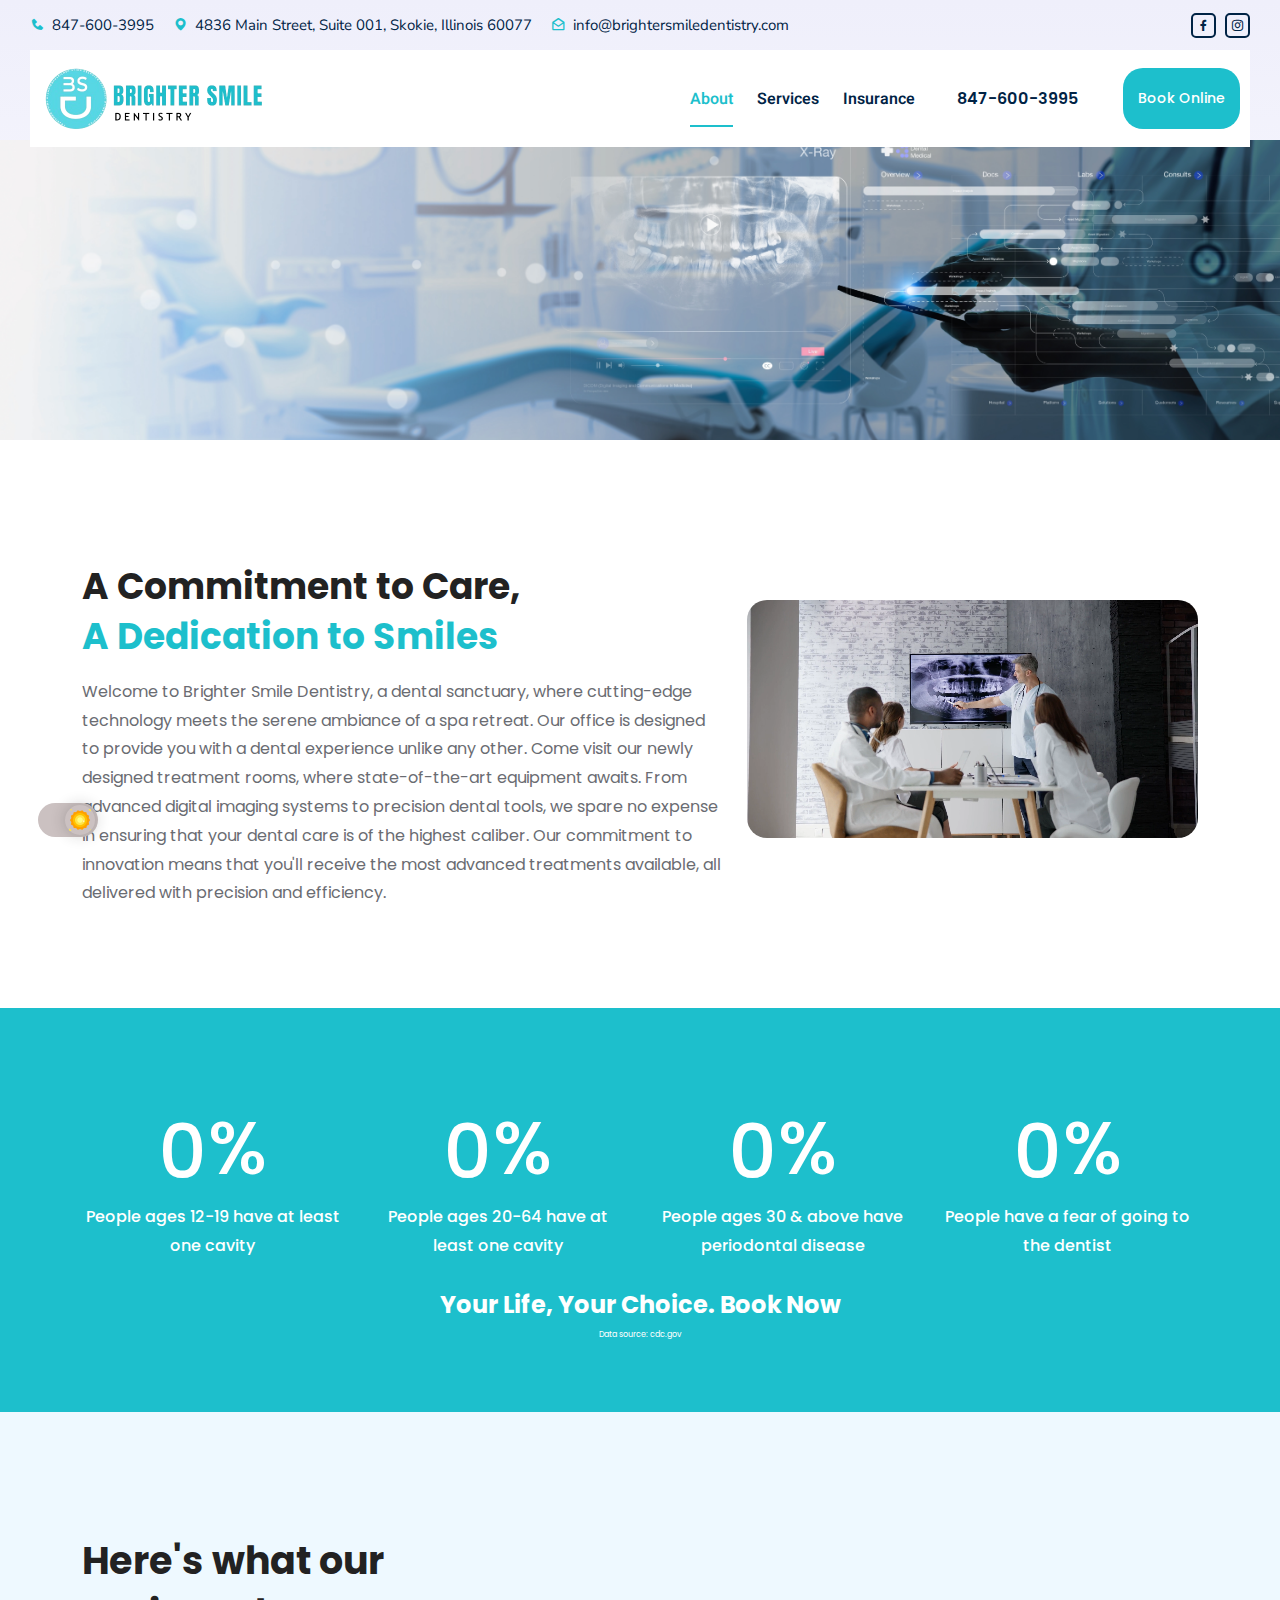
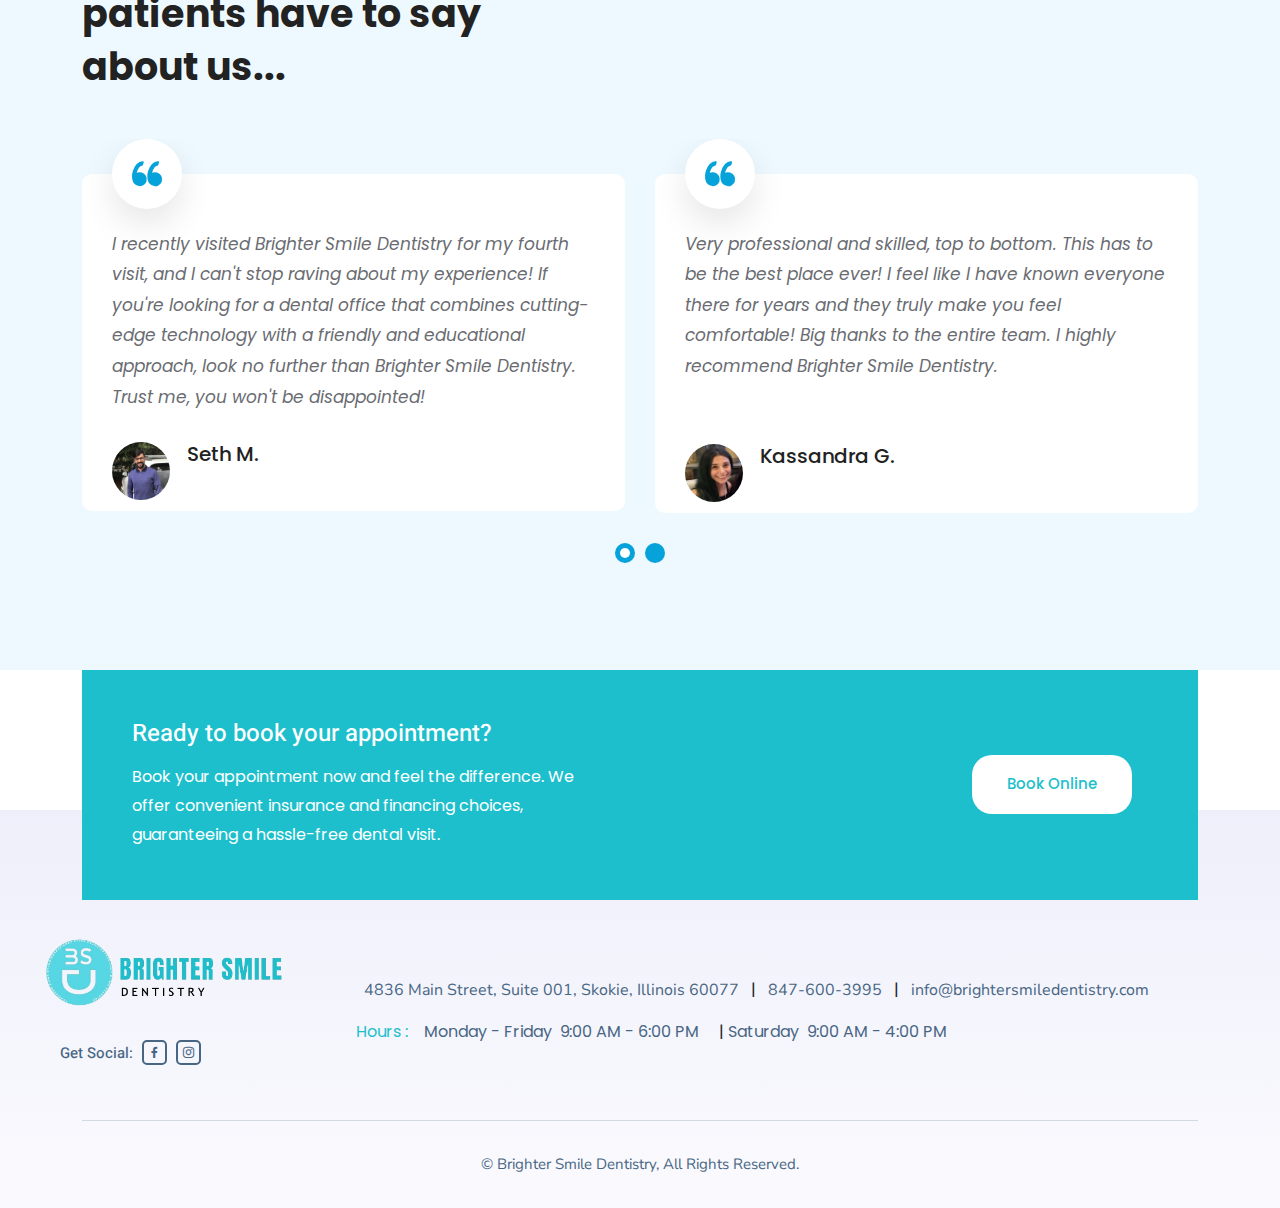
<file: about-us.html>
<!doctype html>
<html lang="zxx">
    <head>
        <!-- Required meta tags -->
        <meta charset="utf-8">
        <meta name="viewport" content="width=device-width, initial-scale=1, shrink-to-fit=no">
        <!-- Bootstrap CSS --> 
        <link rel="stylesheet" href="assets/css/bootstrap.min.css">
        <!-- Animate CSS --> 
        <link rel="stylesheet" href="assets/css/animate.min.css">
        <!-- Meanmenu CSS -->
        <link rel="stylesheet" href="assets/css/meanmenu.css">
        <!-- Boxicons CSS -->
        <link rel="stylesheet" href="assets/css/boxicons.min.css">
        <!-- Flaticon Two CSS -->
        <link rel="stylesheet" href="assets/css/flaticon-two.css">
        <!-- Flaticon CSS -->
        <link rel="stylesheet" href="assets/css/flaticon.css">
        <!-- Odometer CSS -->
        <link rel="stylesheet" href="assets/css/odometer.min.css">
        <!-- Nice Select CSS -->
        <link rel="stylesheet" href="assets/css/nice-select.min.css">
        <!-- Carousel CSS -->
        <link rel="stylesheet" href="assets/css/owl.carousel.min.css">
        <!-- Carousel Default CSS -->
        <link rel="stylesheet" href="assets/css/owl.theme.default.min.css">
        <!-- Popup CSS -->
        <link rel="stylesheet" href="assets/css/magnific-popup.min.css">
        <!-- Style CSS -->
        <link rel="stylesheet" href="assets/css/style.css">
        <!-- Dark CSS -->
        <link rel="stylesheet" href="assets/css/dark.css">
        <!-- Responsive CSS -->
		<link rel="stylesheet" href="assets/css/responsive.css">
		
		<title>Brighter Smile Dentistry</title>

        <link rel="icon" type="image/png" href="assets/images/favicon.png">
    </head>

    <body>

        <!-- Start Preloader Area -->
        <!-- <div class="preloader">
            <div class="loader">
                <div class="sbl-half-circle-spin"></div>
            </div>
        </div> -->
        <!-- End Preloader Area -->
        
        <!-- Start Header Area -->
        <header class="header-area grin-care-header">

            <!-- Start Top Area -->
            <div class="top-area">
                <div class="container-fluid">
                    <div class="row align-items-center">
                        <div class="col-lg-8 col-md-12">
                            <ul class="top-information-wrap">
                                <li>
                                    <i class='bx bxs-phone'></i>
                                    <a href="tel:+18476003995">847-600-3995</a>
                                </li>

                                <li>
                                    <i class='bx bxs-map'></i>
                                   <a href="https://maps.app.goo.gl/yT8uSioahHPisZun9">4836 Main Street, Suite 001, Skokie, Illinois 60077</a> 
                                </li>

                                <li>
                                    <i class='bx bx-envelope-open'></i>
                                    <a href="mailto:info@brightersmiledentistry.com">info@brightersmiledentistry.com</a>
                                </li>
                            </ul>
                        </div>

                        <div class="col-lg-4 col-md-12">
                            <ul class="top-optional-wrap">
                                <li>
                                    <a href="https://www.facebook.com/profile.php?id=61557639181095" target="_blank">
                                        <i class='bx bxl-facebook'></i>
                                    </a>
                                </li>
                                <!-- <li>
                                    <a href="https://twitter.com/Brightersmiled" target="_blank">
                                        <i class='bx bxl-twitter'></i>
                                    </a>
                                </li> -->
                                <li>
                                    <a href="https://www.instagram.com/p/C4ZC3LhOE4w/?igsh=MTQwaDM3azdreWJh" target="_blank">
                                        <i class='bx bxl-instagram'></i>
                                    </a>
                                </li>
                            </ul>
                        </div>
                    </div>
                </div>
            </div>
            <!-- End Top Area -->

            <!-- Start Navbar Area --> 
            <div class="navbar-area grin-care-navbar">
                <div class="main-responsive-nav">
                    <div class="container">
                        <div class="main-responsive-menu">
                            <div class="logo">
                                <a href="index.html">
                                    <img src="assets/images/mylogo.png" class="light-logo" style="width: 250px;" alt="logo">
                                    <img src="assets/images/logodark.png" class="dark-logo" style="width: 250px;" alt="logo">
                                </a>
                            </div>
                        </div>
                    </div>
                </div>

                <div class="main-navbar">
                    <div class="container-fluid">
                        <nav class="navbar navbar-expand-md navbar-light">
                            <a class="navbar-brand" href="index.html">
                                <img src="assets/images/mylogo.png" class="light-logo" width="250" alt="">
                                <img src="assets/images/logodark.png" class="dark-logo" width="250" alt="">
                            </a>

                            <div class="collapse navbar-collapse mean-menu" id="navbarSupportedContent">
                                <ul class="navbar-nav ms-auto">
                                    <!-- <li class="nav-item">
                                        <a href="index.html" class="nav-link active">
                                            Home 
                                        </a>
                                    </li> -->

                                    <li class="nav-item">
                                        <a href="about-us.html" class="nav-link active">About</a>
                                    </li>

                                    <li class="nav-item">
                                        <a href="services.html" class="nav-link">
                                            Services
                                        </a>
                                    </li>

                                    <li class="nav-item">
                                        <a href="insurance_and_financing.html" class="nav-link">
                                            Insurance
                                        </a>
                                    </li>

                                    <li class="nav-item d-lg-none d-sm-block">
                                        <a href="https://app.nexhealth.com/appt/brighter-smile-dentistry" class="nav-link primary-bg text-white">Book Online</a>
                                    </li>

        
                                    <!-- <li class="nav-item">
                                        <a href="contact-us.html" class="nav-link">Contact</a>
                                    </li> -->
                                </ul>

                                <div class="others-options d-flex align-items-center">
                                    <div class="option-item">
                                        <a href="tel:+18476003995" class="navbar-phone">847-600-3995</a>
                                    </div>

                                    <div class="option-item">
                                        <div class="navbar-btn">
                                            <a href="https://app.nexhealth.com/appt/brighter-smile-dentistry" class="default-btn">Book Online</a>
                                        </div>
                                    </div>
                                </div>
                            </div>
                        </nav>
                    </div>
                </div>

                <div class="others-option-for-responsive">
                    <div class="container">
                        
                        <div class="container">
                            <div class="option-inner">
                                <div class="others-options d-flex align-items-center">
                        
                                    <div class="option-item">
                                        <div class="navbar-btn">
                                            <a href="https://app.nexhealth.com/appt/brighter-smile-dentistry" class="default-btn">Book Appointment</a>
                                        </div>
                                    </div>
                                </div>
                            </div>
                        </div>
                    </div>
                </div>
            </div>
            <!-- End Navbar Area -->
        </header>
        <!-- Start Header Area -->
        
        
        <!-- Start Eye Care Banner Area -->
        <div class="eye-care-banner-area">
            <div class="">
                <div class="">
                    <div class="page-banner-area services-banner">
                        <div class="container">
                            <div class="page-banner-content">
                                <!-- <h2>Experience Excellence in Dental Care</h2> -->
                            </div>
                        </div>
                    </div>
                </div>
            </div>
        </div>
        <!-- End Eye Care Banner Area -->
        
        
        
        <!-- Start About Area -->
        <section class="about-area ptb-100">
            <div class="container">
                <div class="row">
                    <div class="col-lg-7">
                        <div class="about-content">
                            <h3>A Commitment to Care, <br><span>A Dedication to Smiles</span></h3>
                            <p>Welcome to Brighter Smile Dentistry, a
                                dental sanctuary, where cutting-edge technology meets the serene ambiance of a spa retreat. Our office
                                is designed to provide you with a dental experience unlike any other. Come visit our newly designed
                                treatment rooms, where state-of-the-art equipment awaits. From advanced digital imaging systems to
                                precision dental tools, we spare no expense in ensuring that your dental care is of the highest caliber.
                                Our commitment to innovation means that you'll receive the most advanced treatments available, all
                                delivered with precision and efficiency.</p>

                            <!-- <div class="row">
                                <div class="col-lg-6 col-md-6">
                                    <div class="about-info">
                                        <i class="flaticon-caduceus"></i>
                                        <h4>25 Years</h4>
                                        <span>Dental Experienced</span>
                                    </div>
                                </div>

                                <div class="col-lg-6 col-md-6">
                                    <div class="about-info">
                                        <i class="flaticon-chair"></i>
                                        <h4>6405+</h4>
                                        <span>Dental Services</span>
                                    </div>
                                </div>
                            </div> -->
                        </div>
                    </div>

                    <div class="col-lg-5" style="margin-top: 2.5rem;">
                        <div class="about-image">
                            <!-- <img src="assets/images/about/about-1.png" alt="image"> -->
                            <div class="video-wrap">
                                <video style="border-radius: 20px;" autoplay muted playsinline>
                                    <source src="assets/videos/about-video.mp4" type="video/mp4">
                                </video>
                            </div>
                        </div>
                    </div>
                </div>
            </div>
        </section>
        <!-- End About Area -->

        <!-- Start Fun Facts Area -->
        <section class="fun-facts-area pt-100 pb-70">
            <div class="container">
                <div class="row">
                    <div class="col-lg-3 col-md-6 col-sm-6">
                        <div class="single-fun-fact">
                            <h3>
                                <span class="odometer" data-count="57">00</span><span>%</span>
                            </h3>
                            <p>People ages 12-19 have at least one cavity</p>
                        </div>
                    </div>

                    <div class="col-lg-3 col-md-6 col-sm-6">
                        <div class="single-fun-fact">
                            <h3>
                                <span class="odometer" data-count="90">00</span><span>%</span>
                            </h3>
                            <p>People ages 20-64 have at least one cavity</p>
                        </div>
                    </div>

                    <div class="col-lg-3 col-md-6 col-sm-6">
                        <div class="single-fun-fact">
                            <h3>
                                <span class="odometer" data-count="47">00</span><span>%</span>
                            </h3>
                            <p>People ages 30 & above have periodontal disease</p>
                        </div>
                    </div>

                    <div class="col-lg-3 col-md-6 col-sm-6">
                        <div class="single-fun-fact">
                            <h3>
                                <span class="odometer" data-count="36">00</span><span>%</span>
                            </h3>
                            <p>People have a fear of going to the dentist</p>
                        </div>
                    </div>
                </div>
                <div class="container text-center">
                    <h4 class="text-white">Your Life, Your Choice. <a href="https://app.nexhealth.com/appt/brighter-smile-dentistry" class="text-white">Book Now</a></h4>
                    <p class="text-white" style="font-size: 8px;">Data source: <a class="text-white" href="cdc.gov">cdc.gov</a></p>
                </div>
            </div>
        </section>
        <!-- End Fun Facts Area -->

        <!-- Start Doctor Area -->
        <!-- <section class="doctor-area pt-100 pb-70">
            <div class="container-fluid">
                <div class="section-title">
                    <h2>You Deserve the Best Dental Care</h2>
                </div>
                <div class="text-center mx-5 mb-5">
                    <p>At Brighter Smile Dentistry, we recruit top-tier dentists and professionals. We prioritize ongoing training
                        and education for our staff, ensuring they are well-versed in the latest technology. Our inclusive,
                        patient-centric culture sets our team apart from the rest. We are devoted to ensuring your dental visits
                        are comfortable, empowering, and yes, enjoyable! Our mission is to help you feel relaxed, offering
                        transparent care as you embark on the path to a healthy smile you'll adore.</p>
                </div>

                <div class="row">
                    <div class="col-lg-4 col-md-6">
                        <div class="single-doctor">
                            <a href="dentist-details.html"><img src="assets/images/doctor/doctor-1.jpg" alt="image"></a>

                            <div class="doctor-content">
                                <h3>
                                    <a href="dentist-details.html">Dr. Johnson Melbourne</a>
                                </h3>
                                <span>Prosthodontics Dentist</span>

                                <div class="share-link">
                                    <a href="https://www.facebook.com/" target="_blank"><i class='bx bxl-facebook'></i></a>
                                    <a href="https://twitter.com/?lang=en" target="_blank"><i class='bx bxl-twitter'></i></a>
                                    <a href="https://www.linkedin.com/" target="_blank"><i class='bx bxl-linkedin'></i></a>
                                    <a href="https://www.instagram.com/" target="_blank"><i class='bx bxl-instagram'></i></a>
                                </div>
                            </div>
                        </div>
                    </div>

                    <div class="col-lg-4 col-md-6">
                        <div class="single-doctor">
                            <a href="dentist-details.html"><img src="assets/images/doctor/doctor-2.jpg" alt="image"></a>

                            <div class="doctor-content">
                                <h3>
                                    <a href="dentist-details.html">Dr. Ena Dicrosa</a>
                                </h3>
                                <span>Aesthetic Dentistry</span>

                                <div class="share-link">
                                    <a href="https://www.facebook.com/" target="_blank"><i class='bx bxl-facebook'></i></a>
                                    <a href="https://twitter.com/?lang=en" target="_blank"><i class='bx bxl-twitter'></i></a>
                                    <a href="https://www.linkedin.com/" target="_blank"><i class='bx bxl-linkedin'></i></a>
                                    <a href="https://www.instagram.com/" target="_blank"><i class='bx bxl-instagram'></i></a>
                                </div>
                            </div>
                        </div>
                    </div>

                    <div class="col-lg-4 col-md-6 offset-lg-0 offset-md-3">
                        <div class="single-doctor">
                            <a href="dentist-details.html"><img src="assets/images/doctor/doctor-3.jpg" alt="image"></a>

                            <div class="doctor-content">
                                <h3>
                                    <a href="dentist-details.html">Dr. Addison Smith</a>
                                </h3>
                                <span>Gastroenterologists</span>

                                <div class="share-link">
                                    <a href="https://www.facebook.com/" target="_blank"><i class='bx bxl-facebook'></i></a>
                                    <a href="https://twitter.com/?lang=en" target="_blank"><i class='bx bxl-twitter'></i></a>
                                    <a href="https://www.linkedin.com/" target="_blank"><i class='bx bxl-linkedin'></i></a>
                                    <a href="https://www.instagram.com/" target="_blank"><i class='bx bxl-instagram'></i></a>
                                </div>
                            </div>
                        </div>
                    </div>
                </div>
            </div>
        </section> -->
        <!-- End Doctor Area -->

        <!-- Start Review Area -->
        <section class="review-area ptb-100">
            <div class="container">
                <div class="row align-items-center">
                    <div class="col-lg-5">
                        <div class="section-title-warp">
                            <h2>Here's what our patients have to say about us...</h2>
                        </div>
                    </div>

                    <!-- #1dbfcc -->

                    <div class="col-lg-7">
                        <!-- <div class="section-warp-btn">
                            <a href="testimonials.html" class="default-btn">View All</a>
                        </div> -->
                    </div>
                </div>

                <div class="review-slides owl-carousel owl-theme">


                    <div class="single-review-item">
                        <div class="icon">
                            <i class="flaticon-left-quote"></i>
                        </div>
                        <p>I recently visited Brighter Smile Dentistry for my fourth visit, and I can't stop raving about my experience! If you're looking for a dental office that combines cutting-edge technology with a friendly and educational approach, look no further than Brighter Smile Dentistry. Trust me, you won't be disappointed!</p>

                        <div class="review-info">
                            <img src="assets/images/review/seth_m.JPG" alt="image">
                            <h3>Seth M.</h3>
                            <!-- <span>Cardiologists</span> -->
                        </div>
                    </div>
                    <div class="single-review-item">
                        <div class="icon">
                            <i class="flaticon-left-quote"></i>
                        </div>
                        <p class="pb-2">Very professional and skilled, top to bottom. This has to be the best place ever! I feel like I have known everyone there for years and they truly make you feel comfortable! Big thanks to the entire team. I highly recommend Brighter Smile Dentistry.</p>
                        <br>
                        <div class="review-info">
                            <img src="assets/images/review/kassandra_g.JPG" alt="image">
                            <h3>Kassandra G.</h3>
                            <!-- <span>Cardiologists</span> -->
                        </div>
                    </div>

                    <div class="single-review-item">
                        <div class="icon">
                            <i class="flaticon-left-quote"></i>
                        </div>
                        <p>This is the best dental office I’ve been to! First of all, the ambience is more like a spa than a dental office. The staff and doctors are very friendly and professional. One thing I love is that they are honest and don’t try to up sell or push you towards procedures/services you don’t need. </p>

                        <div class="review-info">
                            <img src="assets/images/review/karan_s.JPG" alt="image">
                            <h3>Karan S.</h3>
                            <!-- <span>Endocrinologists</span> -->
                        </div>
                    </div>

                    <div class="single-review-item">
                        <div class="icon">
                            <i class="flaticon-left-quote"></i>
                        </div>
                        <p>Very impressed right away on the first visit. They were very accommodating for the urgent visit. They had a very pleasant, clean and comfortable atmosphere. All precautions were taken for what is going on at this time. I was very happy with their dental service.</p>

                        <div class="review-info">
                            <img src="assets/images/review/azher_k.jpeg" alt="image">
                            <h3>Dr.Azher K.</h3>
                            <!-- <span>Endocrinologists</span> -->
                        </div>
                    </div>

                </div>
            </div>
        </section>
        <!-- End Review Area -->

         <!-- Start Newsletter Area -->
        <div class="newsletter-area">
            <div class="container">
                <div class="newsletter-inner-box">
                    <div class="row align-items-center justify-content-between">
                        <div class="col-lg-6">
                            <div class="newsletter-content">
                                <h3>Ready to book your appointment?</h3>
                                <p>Book your appointment now and feel the difference.
                                    We offer convenient insurance and financing choices, guaranteeing a hassle-free dental visit.</p>
                            </div>
                        </div>

                        <div class="col-lg-6 text-end">
                            <div class="prefooter-btn me-3">
                                <a href="https://app.nexhealth.com/appt/brighter-smile-dentistry" class="default-btn">Book Online</a>
                            </div>
                        </div>
                    </div>
                </div>
            </div>
        </div>
        <!-- End Newsletter Area -->

         <!-- Start Eye Care Footer Area -->
         <div class="eye-care-footer-area d-none d-lg-block">
            <div class="container-fluid">
                <div class="row px-5">
                    <div class="col-lg-3 col-sm-12">
                        <div class="eye-care-footer-widget">
                            <h2>
                                <a href="index.html">
                                    <img src="assets/images/mylogo.png" class="img-fluid light-logo" style="margin-left:-20px;" alt="">
                                    <img src="assets/images/logodark.png" class="img-fluid dark-logo" style="margin-left:-20px;" alt="">
                                </a>
                            </h2>
                            
                            <ul class="share-link mt-0">
                                <li>
                                    <span>Get Social:</span>
                                </li>
                                <li>
                                    <a href="https://www.facebook.com/profile.php?id=61557639181095" target="_blank"><i class='bx bxl-facebook'></i></a>
                                </li>
                                <!-- <li>
                                    <a href="https://twitter.com/Brightersmiled" target="_blank"><i class='bx bxl-twitter'></i></a>
                                </li> -->
                                <!-- <li>
                                    <a href="https://www.linkedin.com/" target="_blank"><i class='bx bxl-linkedin'></i></a>
                                </li> -->
                                <li>
                                    <a href="https://www.instagram.com/p/C4ZC3LhOE4w/?igsh=MTQwaDM3azdreWJh" target="_blank"><i class='bx bxl-instagram'></i></a>
                                </li>
                            </ul>
                        </div>
                    </div>
                    <div class="col-lg-9 col-sm-12 mt-5">
                        <div class="eye-care-footer-widget">
                            <ul class="info-list d-lg-flex">
                                <li class="mx-2"><a href="https://maps.app.goo.gl/yT8uSioahHPisZun9">4836 Main Street, Suite 001, Skokie, Illinois 60077</a></li>&nbsp;|&nbsp;
                                <li class="mx-2"> <a href="tel:+18476003995">847-600-3995</a></li>&nbsp;|&nbsp;
                                <li class="mx-2"><a href="mailto:info@brightersmiledentistry.com">info@brightersmiledentistry.com</a></li>
                            </ul>
                            <h6 class="d-lg-none d-md-block primary-color mt-3">Hours</h6>
                            <ul class="hours-list d-lg-flex">
                                <li class="d-none d-lg-block d-flex justify-content-between align-items-center me-3">
                                    <span class="primary-color" style="color: #1DBFCC;">Hours :</span>
                                </li>
                                <li class="d-flex justify-content-between align-items-center me-3">
                                    <span class="me-2">Monday - Friday</span>
                                    <span>9:00 AM - 6:00 PM</span>
                                </li>&nbsp;|&nbsp;
                                <li class="d-flex justify-content-between align-items-center me-3">
                                    <span class="me-2">Saturday</span>
                                    <span>9:00 AM - 4:00 PM</span>
                                </li>
                                <!-- <li class="d-flex justify-content-between align-items-center me-3">
                                    <span class="me-2">Sunday</span>
                                    <span>Closed</span>
                                </li> -->
                            </ul>
                        </div>
                    </div>
                </div>

                <div class="eye-care-copyright-area">
                    <div class="container">
                        <div class="copyright-area-content">
                            <p>
                                © Brighter Smile Dentistry, All Rights Reserved.
                            </p>
                        </div>
                    </div>
                </div>
            </div>
        </div>
        <!-- End Eye Care Footer Area -->

        <!-- Start Eye Care Footer Area -->
        <div class="eye-care-footer-area d-lg-none d-md-block">
            <div class="container">
                <div class="row justify-content-center">
                    <div class="col-lg-6 col-sm-6">
                        <div class="eye-care-footer-widget">
                            <h2>
                                <a href="index.html">
                                    <img src="assets/images/mylogo.png" class="img-fluid light-logo" style="margin-left:-20px;" alt="">
                                    <img src="assets/images/logodark.png" class="img-fluid dark-logo" style="margin-left:-20px;" alt="">
                                </a>
                            </h2>
                            <ul class="info-list">
                                <li class="mr-3"><a href="https://maps.app.goo.gl/yT8uSioahHPisZun9">4836 Main Street, Suite 001, Skokie, Illinois 60077</a></li>
                                <li class="mr-3"> <a href="tel:+18476003995">847-600-3995</a></li>
                                <li class="mr-3"><a href="mailto:info@brightersmiledentistry.com">info@brightersmiledentistry.com</a></li>
                            </ul>
                            <ul class="share-link">
                                <li>
                                    <span>Get Social:</span>
                                </li>
                                <li>
                                    <a href="https://www.facebook.com/profile.php?id=61557639181095" target="_blank"><i class='bx bxl-facebook'></i></a>
                                </li>
                                <!-- <li>
                                    <a href="https://twitter.com/Brightersmiled" target="_blank"><i class='bx bxl-twitter'></i></a>
                                </li> -->
                                <!-- <li>
                                    <a href="https://www.linkedin.com/" target="_blank"><i class='bx bxl-linkedin'></i></a>
                                </li> -->
                                <li>
                                    <a href="https://www.instagram.com/p/C4ZC3LhOE4w/?igsh=MTQwaDM3azdreWJh" target="_blank"><i class='bx bxl-instagram'></i></a>
                                </li>
                            </ul>
                        </div>
                    </div>
                    
                    <div class="col-lg-3 col-sm-6">
                        <div class="eye-care-footer-widget">
                            <h3>Hours</h3>
                            
                            <ul class="hours-list">
                                <li class="d-flex justify-content-between align-items-center me-3">
                                    <span class="">Monday - Friday</span>
                                    <span>9:00 AM - 6:00 PM</span>
                                </li>
                                <li class="d-flex justify-content-between align-items-center me-3">
                                    <span class="">Saturday</span>
                                    <span>9:00 AM - 4:00 PM</span>
                                </li>
                            </ul>
                        </div>
                    </div>
                </div>

                <div class="eye-care-copyright-area">
                    <div class="container">
                        <div class="copyright-area-content">
                            <p>
                                © Brighter Smile Dentistry , All Rights Reserved.
                            </p>
                        </div>
                    </div>
                </div>
            </div>
        </div>
        <!-- End Eye Care Footer Area -->

        <!-- Start Go Top Area -->
        <div class="go-top">
            <i class='bx bx-up-arrow-alt'></i>
        </div>
        <!-- End Go Top Area -->

        <!-- Jquery Slim JS -->
        <script src="assets/js/jquery.min.js"></script>
        <!-- Bootstrap JS -->
        <script src="assets/js/bootstrap.bundle.min.js"></script>
        <!-- Meanmenu JS -->
        <script src="assets/js/jquery.meanmenu.js"></script>
        <!-- Owl Carousel JS -->
        <script src="assets/js/owl.carousel.min.js"></script>
        <!-- Jquery Appear JS -->
        <script src="assets/js/jquery.appear.js"></script>
        <!-- Odometer JS -->
        <script src="assets/js/odometer.min.js"></script>
        <!-- Nice Select JS -->
        <script src="assets/js/nice-select.min.js"></script>
        <!-- Popup JS -->
        <script src="assets/js/jquery.magnific-popup.min.js"></script>
        <!-- Ajaxchimp JS -->
		<script src="assets/js/jquery.ajaxchimp.min.js"></script>
		<!-- Form Validator JS -->
		<script src="assets/js/form-validator.min.js"></script>
		<!-- Contact JS -->
        <script src="assets/js/contact-form-script.js"></script>
        <!-- Wow JS -->
        <script src="assets/js/wow.min.js"></script>
        <!-- Custom JS -->
        <script src="assets/js/main.js"></script>
    </body>
</html>
</file>
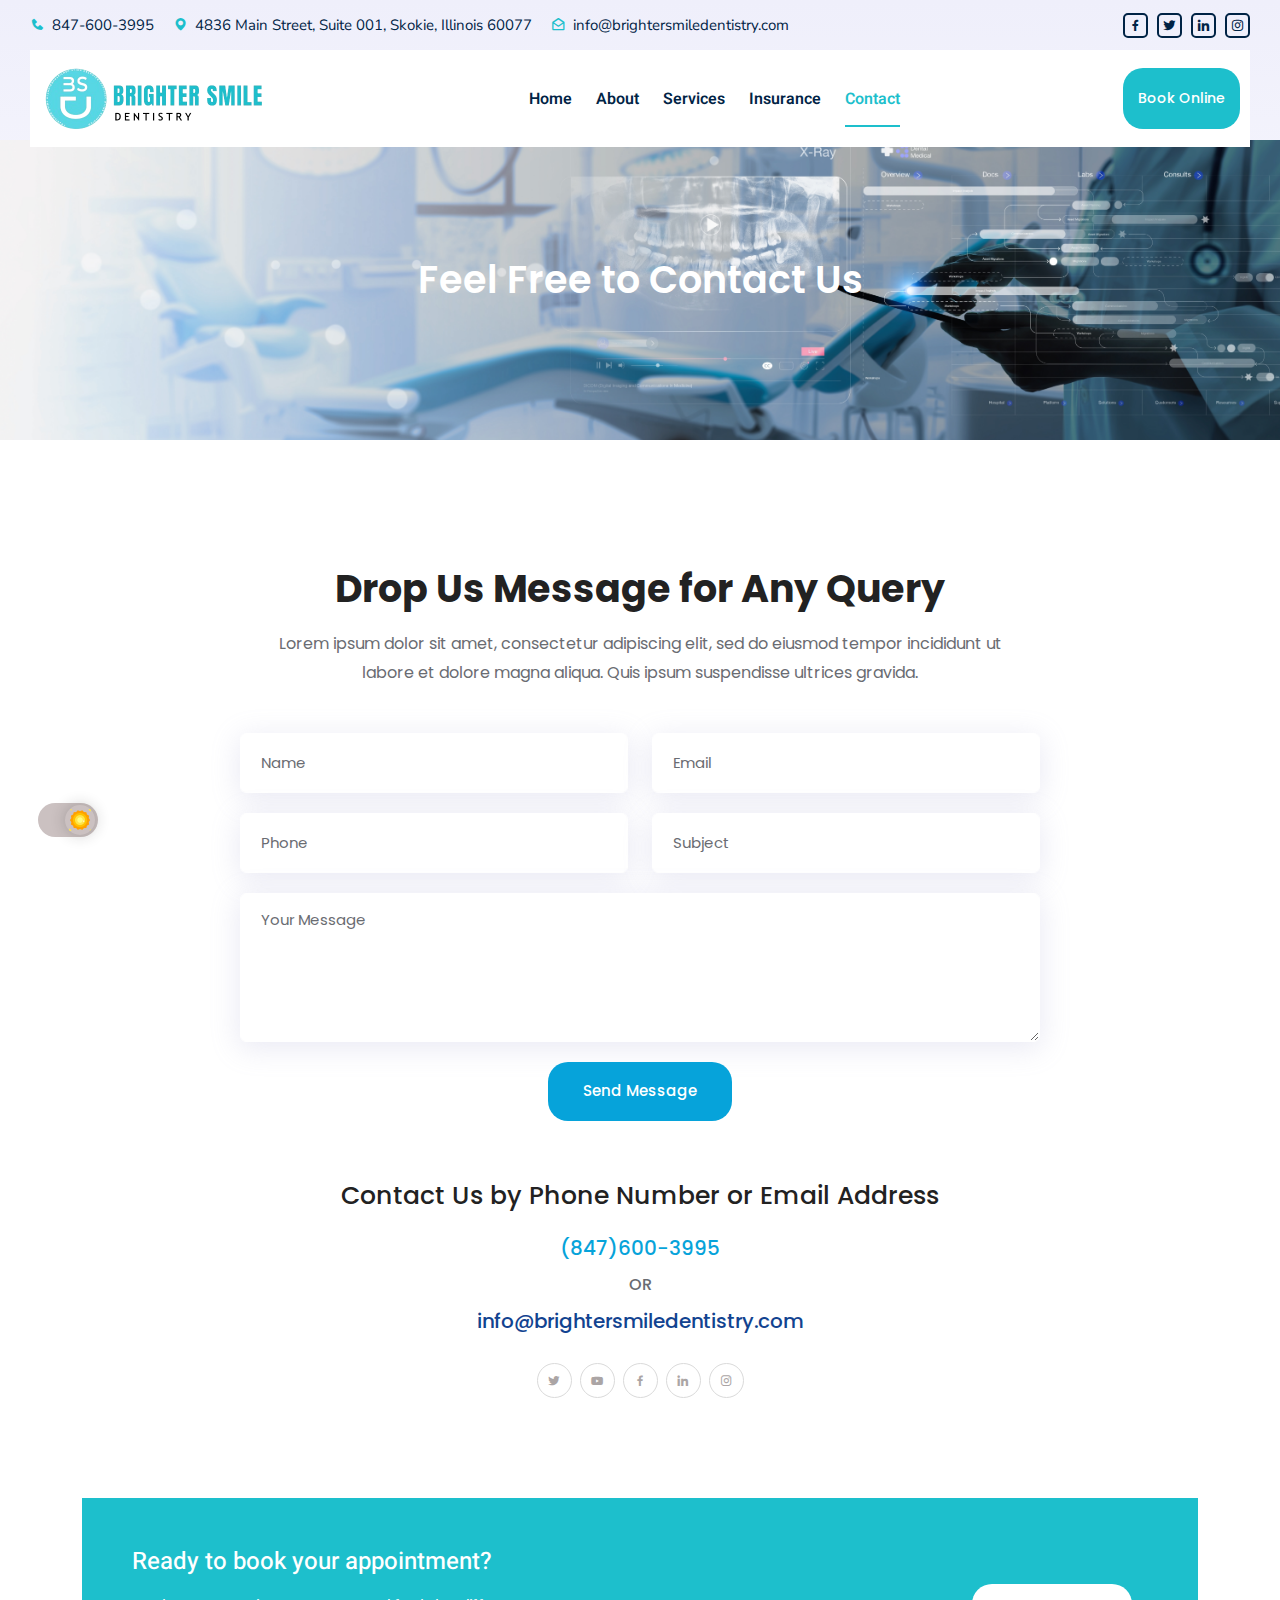
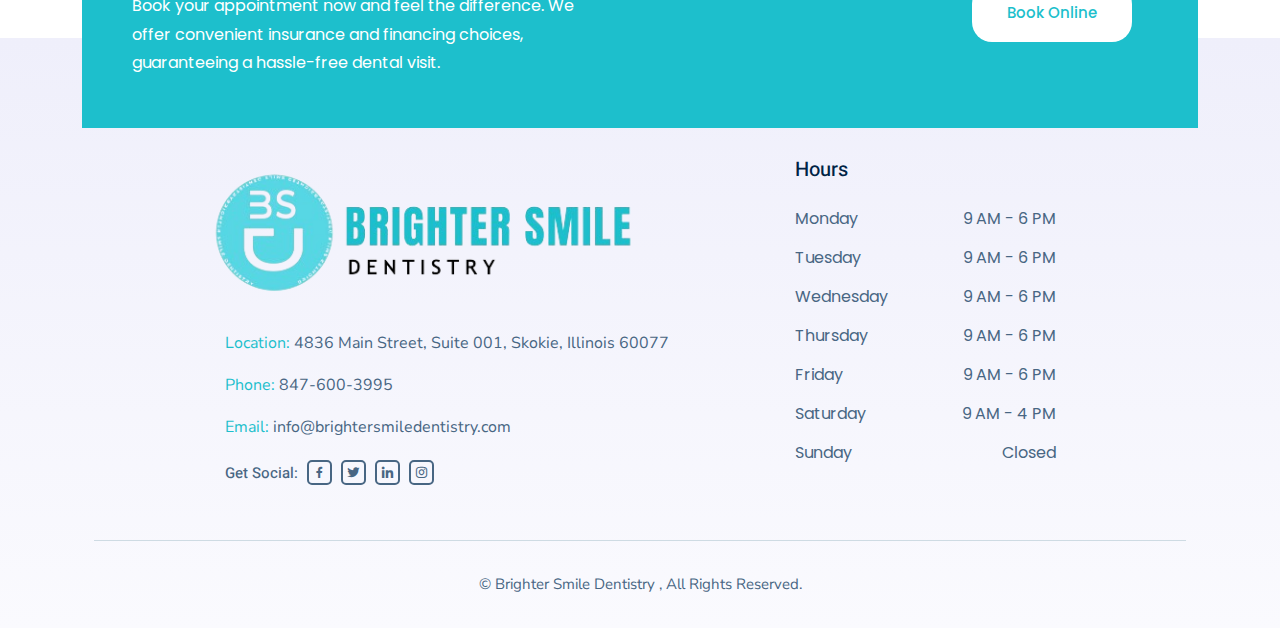
<file: contact-us.html>
<!doctype html>
<html lang="zxx">
    <head>
        <!-- Required meta tags -->
        <meta charset="utf-8">
        <meta name="viewport" content="width=device-width, initial-scale=1, shrink-to-fit=no">
        <!-- Bootstrap CSS --> 
        <link rel="stylesheet" href="assets/css/bootstrap.min.css">
        <!-- Animate CSS --> 
        <link rel="stylesheet" href="assets/css/animate.min.css">
        <!-- Meanmenu CSS -->
        <link rel="stylesheet" href="assets/css/meanmenu.css">
        <!-- Boxicons CSS -->
        <link rel="stylesheet" href="assets/css/boxicons.min.css">
        <!-- Flaticon Two CSS -->
        <link rel="stylesheet" href="assets/css/flaticon-two.css">
        <!-- Flaticon CSS -->
        <link rel="stylesheet" href="assets/css/flaticon.css">
        <!-- Odometer CSS -->
        <link rel="stylesheet" href="assets/css/odometer.min.css">
        <!-- Nice Select CSS -->
        <link rel="stylesheet" href="assets/css/nice-select.min.css">
        <!-- Carousel CSS -->
        <link rel="stylesheet" href="assets/css/owl.carousel.min.css">
        <!-- Carousel Default CSS -->
        <link rel="stylesheet" href="assets/css/owl.theme.default.min.css">
        <!-- Popup CSS -->
        <link rel="stylesheet" href="assets/css/magnific-popup.min.css">
        <!-- Style CSS -->
        <link rel="stylesheet" href="assets/css/style.css">
        <!-- Dark CSS -->
        <link rel="stylesheet" href="assets/css/dark.css">
        <!-- Responsive CSS -->
		<link rel="stylesheet" href="assets/css/responsive.css">
		
		<title>Brighter Smile Dentistry</title>

        <link rel="icon" type="image/png" href="assets/images/favicon.png">
    </head>

    <body>

        <!-- Start Preloader Area -->
        <div class="preloader">
            <div class="loader">
                <div class="sbl-half-circle-spin"></div>
            </div>
        </div>
        <!-- End Preloader Area -->
        
        <!-- Start Header Area -->
        <header class="header-area grin-care-header">
            <!-- Start Top Area -->
            <div class="top-area">
                <div class="container-fluid">
                    <div class="row align-items-center">
                        <div class="col-lg-8 col-md-12">
                            <ul class="top-information-wrap">
                                <li>
                                    <i class='bx bxs-phone'></i>
                                    <a href="tel:+18476003995">847-600-3995</a>
                                </li>

                                <li>
                                    <i class='bx bxs-map'></i>
                                    4836 Main Street, Suite 001, Skokie, Illinois 60077
                                </li>

                                <li>
                                    <i class='bx bx-envelope-open'></i>
                                    <a href="mailto:info@brightersmiledentistry.com">info@brightersmiledentistry.com</a>
                                </li>
                            </ul>
                        </div>

                        <div class="col-lg-4 col-md-12">
                            <ul class="top-optional-wrap">
                                <li>
                                    <a href="https://www.facebook.com/" target="_blank">
                                        <i class='bx bxl-facebook'></i>
                                    </a>
                                </li>
                                <li>
                                    <a href="https://twitter.com/?lang=en" target="_blank">
                                        <i class='bx bxl-twitter'></i>
                                    </a>
                                </li>
                                <li>
                                    <a href="https://www.linkedin.com/" target="_blank">
                                        <i class='bx bxl-linkedin'></i>
                                    </a>
                                </li>
                                <li>
                                    <a href="https://www.instagram.com/" target="_blank">
                                        <i class='bx bxl-instagram'></i>
                                    </a>
                                </li>
                            </ul>
                        </div>
                    </div>
                </div>
            </div>
            <!-- End Top Area -->

             <!-- Start Navbar Area --> 
             <div class="navbar-area grin-care-navbar">
                <div class="main-responsive-nav">
                    <div class="container">
                        <div class="main-responsive-menu">
                            <div class="logo">
                                <a href="index.html">
                                    <img src="assets/images/mylogo.png" class="light-logo" style="width: 250px;" alt="logo">
                                    <img src="assets/images/logodark.png" class="dark-logo" style="width: 250px;" alt="logo">
                                </a>
                            </div>
                        </div>
                    </div>
                </div>

                <div class="main-navbar">
                    <div class="container-fluid">
                        <nav class="navbar navbar-expand-md navbar-light">
                            <a class="navbar-brand" href="index.html">
                                <img src="assets/images/mylogo.png" class="light-logo" width="250" alt="">
                                <img src="assets/images/logodark.png" class="dark-logo" width="250" alt="">
                            </a>

                            <div class="collapse navbar-collapse mean-menu" id="navbarSupportedContent">
                                <ul class="navbar-nav m-auto">
                                    <li class="nav-item">
                                        <a href="index.html" class="nav-link">
                                            Home 
                                        </a>
                                    </li>

                                    <li class="nav-item">
                                        <a href="about-us.html" class="nav-link">About</a>
                                    </li>

                                    <li class="nav-item">
                                        <a href="services.html" class="nav-link">
                                            Services
                                        </a>
                                    </li>

                                    <li class="nav-item">
                                        <a href="insurance_and_financing.html" class="nav-link">
                                            Insurance
                                        </a>
                                    </li>

                                    <li class="nav-item d-lg-none d-sm-block">
                                        <a href="https://app.nexhealth.com/appt/brighter-smile-dentistry" class="nav-link primary-bg text-white">Book Online</a>
                                    </li>

        
                                    <li class="nav-item">
                                        <a href="contact-us.html" class="nav-link active">Contact</a>
                                    </li>
                                </ul>

                                <div class="others-options d-flex align-items-center">

                                    <div class="option-item">
                                        <div class="navbar-btn">
                                            <a href="https://app.nexhealth.com/appt/brighter-smile-dentistry" class="default-btn">Book Online</a>
                                        </div>
                                    </div>
                                </div>
                            </div>
                        </nav>
                    </div>
                </div>

                <div class="others-option-for-responsive">
                    <div class="container">
                        
                        <div class="container">
                            <div class="option-inner">
                                <div class="others-options d-flex align-items-center">
                        
                                    <div class="option-item">
                                        <div class="navbar-btn">
                                            <a href="https://app.nexhealth.com/appt/brighter-smile-dentistry" class="default-btn">Book Appointment</a>
                                        </div>
                                    </div>
                                </div>
                            </div>
                        </div>
                    </div>
                </div>
            </div>
            <!-- End Navbar Area -->
        </header>
        <!-- Start Header Area -->
        
        
        <!-- Start Eye Care Banner Area -->
        <div class="eye-care-banner-area">
            <div class="">
                <div class="container-fluid">
                    <div class="page-banner-area services-banner">
                        <div class="container">
                            <div class="page-banner-content">
                                <h2>Feel Free to Contact Us</h2>
                            </div>
                        </div>
                    </div>
                </div>
            </div>
        </div>
        <!-- End Eye Care Banner Area -->

        <!-- Start Contact Area -->
        <section class="contact-area ptb-100">
            <div class="container">
                <div class="section-title">
                    <h2>Drop Us Message for Any Query</h2>
                    <p>Lorem ipsum dolor sit amet, consectetur adipiscing elit, sed do eiusmod tempor incididunt ut labore et dolore magna aliqua. Quis ipsum suspendisse ultrices gravida.</p>
                </div>

                <div class="contact-form">
                    <form id="contactForm">
                        <div class="row">
                            <div class="col-lg-6 col-md-6">
                                <div class="form-group">
                                    <input type="text" name="name" id="name" class="form-control" required data-error="Please enter your name" placeholder="Name">
                                    <div class="help-block with-errors"></div>
                                </div>
                            </div>

                            <div class="col-lg-6 col-md-6">
                                <div class="form-group">
                                    <input type="email" name="email" id="email" class="form-control" required data-error="Please enter your email" placeholder="Email">
                                    <div class="help-block with-errors"></div>
                                </div>
                            </div>

                            <div class="col-lg-6 col-md-6">
                                <div class="form-group">
                                    <input type="text" name="phone_number" id="phone_number" required data-error="Please enter your number" class="form-control" placeholder="Phone">
                                    <div class="help-block with-errors"></div>
                                </div>
                            </div>

                            <div class="col-lg-6 col-md-6">
                                <div class="form-group">
                                    <input type="text" name="msg_subject" id="msg_subject" class="form-control" required data-error="Please enter your subject" placeholder="Subject">
                                    <div class="help-block with-errors"></div>
                                </div>
                            </div>

                            <div class="col-lg-12 col-md-12">
                                <div class="form-group">
                                    <textarea name="message" class="form-control" id="message" cols="30" rows="5" required data-error="Write your message" placeholder="Your Message"></textarea>
                                    <div class="help-block with-errors"></div>
                                </div>
                            </div>

                            <div class="col-lg-12 col-md-12">
                                <button type="submit" class="default-btn">Send Message</button>
                                <div id="msgSubmit" class="h3 text-center hidden"></div>
                                <div class="clearfix"></div>
                            </div>
                        </div>
                    </form>
                </div>

                <div class="contact-info">
                    <div class="contact-info-content">
                        <h3>Contact Us by Phone Number or Email Address</h3>
                        <h2>
                            <a href="tel:+0881306298615">(847)600-3995</a>
                            <span>OR</span>
                            <a href="mailto:grin@gmail.com">info@brightersmiledentistry.com</a>
                        </h2>

                        <ul class="social">
                            <li><a href="#" target="_blank"><i class='bx bxl-twitter'></i></a></li>
                            <li><a href="#" target="_blank"><i class='bx bxl-youtube'></i></a></li>
                            <li><a href="#" target="_blank"><i class='bx bxl-facebook'></i></a></li>
                            <li><a href="#" target="_blank"><i class='bx bxl-linkedin'></i></a></li>
                            <li><a href="#" target="_blank"><i class='bx bxl-instagram'></i></a></li>
                        </ul>
                    </div>
                </div>
            </div>
        </section>
        <!-- End Contact Area -->

                <!-- Start Newsletter Area -->
                <div class="newsletter-area">
                    <div class="container">
                        <div class="newsletter-inner-box">
                            <div class="row align-items-center justify-content-between">
                                <div class="col-lg-6">
                                    <div class="newsletter-content">
                                        <h3>Ready to book your appointment?</h3>
                                        <p>Book your appointment now and feel the difference.
                                            We offer convenient insurance and financing choices, guaranteeing a hassle-free dental visit.</p>
                                    </div>
                                </div>
        
                                <div class="col-lg-6 text-end">
                                    <div class="prefooter-btn me-3">
                                        <a href="https://app.nexhealth.com/appt/brighter-smile-dentistry" class="default-btn">Book Online</a>
                                    </div>
                                </div>
                            </div>
                        </div>
                    </div>
                </div>
                <!-- End Newsletter Area -->
        
                <!-- Start Eye Care Footer Area -->
                <div class="eye-care-footer-area">
                    <div class="container">
                        <div class="row justify-content-center">
                            <div class="col-lg-6 col-sm-6">
                                <div class="eye-care-footer-widget">
                                    <h2>
                                        <a href="index.html">
                                            <img src="assets/images/mylogo.png" class="img-fluid light-logo" style="margin-left:-20px;" alt="">
                                            <img src="assets/images/logodark.png" class="img-fluid dark-logo" style="margin-left:-20px;" alt="">
                                        </a>
                                    </h2>
                                    <ul class="info-list">
                                        <li><span>Location: </span>4836 Main Street, Suite 001, Skokie, Illinois 60077</li>
                                        <li><span>Phone: </span> <a href="tel:+18476003995">847-600-3995</a></li>
                                        <li><span>Email: </span> <a href="mailto:info@brightersmiledentistry.com">info@brightersmiledentistry.com</a></li>
                                    </ul>
                                    <ul class="share-link">
                                        <li>
                                            <span>Get Social:</span>
                                        </li>
                                        <li>
                                            <a href="https://www.facebook.com/" target="_blank"><i class='bx bxl-facebook'></i></a>
                                        </li>
                                        <li>
                                            <a href="https://twitter.com/?lang=en" target="_blank"><i class='bx bxl-twitter'></i></a>
                                        </li>
                                        <li>
                                            <a href="https://www.linkedin.com/" target="_blank"><i class='bx bxl-linkedin'></i></a>
                                        </li>
                                        <li>
                                            <a href="https://www.instagram.com/" target="_blank"><i class='bx bxl-instagram'></i></a>
                                        </li>
                                    </ul>
                                </div>
                            </div>
                            
                            <div class="col-lg-3 col-sm-6">
                                <div class="eye-care-footer-widget">
                                    <h3>Hours</h3>
                                    
                                    <ul class="hours-list">
                                        <li class="d-flex justify-content-between align-items-center">
                                            <span>Monday</span>
                                            <span>9 AM - 6 PM</span>
                                        </li>
                                        <li class="d-flex justify-content-between align-items-center">
                                            <span>Tuesday</span>
                                            <span>9 AM - 6 PM</span>
                                        </li>
                                        <li class="d-flex justify-content-between align-items-center">
                                            <span>Wednesday</span>
                                            <span>9 AM - 6 PM</span>
                                        </li>
                                        <li class="d-flex justify-content-between align-items-center">
                                            <span>Thursday</span>
                                            <span>9 AM - 6 PM</span>
                                        </li>
                                        <li class="d-flex justify-content-between align-items-center">
                                            <span>Friday</span>
                                            <span>9 AM - 6 PM</span>
                                        </li>
                                        <li class="d-flex justify-content-between align-items-center">
                                            <span>Saturday</span>
                                            <span>9 AM - 4 PM</span>
                                        </li>
                                        <li class="d-flex justify-content-between align-items-center">
                                            <span>Sunday</span>
                                            <span>Closed</span>
                                        </li>
                                    </ul>
                                </div>
                            </div>
                        </div>
        
                        <div class="eye-care-copyright-area">
                            <div class="container">
                                <div class="copyright-area-content">
                                    <p>
                                        © Brighter Smile Dentistry , All Rights Reserved.
                                    </p>
                                </div>
                            </div>
                        </div>
                    </div>
                </div>
                <!-- End Eye Care Footer Area -->

        <!-- Start Go Top Area -->
        <div class="go-top">
            <i class='bx bx-up-arrow-alt'></i>
        </div>
        <!-- End Go Top Area -->

        <!-- Jquery Slim JS -->
        <script src="assets/js/jquery.min.js"></script>
        <!-- Bootstrap JS -->
        <script src="assets/js/bootstrap.bundle.min.js"></script>
        <!-- Meanmenu JS -->
        <script src="assets/js/jquery.meanmenu.js"></script>
        <!-- Owl Carousel JS -->
        <script src="assets/js/owl.carousel.min.js"></script>
        <!-- Jquery Appear JS -->
        <script src="assets/js/jquery.appear.js"></script>
        <!-- Odometer JS -->
        <script src="assets/js/odometer.min.js"></script>
        <!-- Nice Select JS -->
        <script src="assets/js/nice-select.min.js"></script>
        <!-- Popup JS -->
        <script src="assets/js/jquery.magnific-popup.min.js"></script>
        <!-- Ajaxchimp JS -->
		<script src="assets/js/jquery.ajaxchimp.min.js"></script>
		<!-- Form Validator JS -->
		<script src="assets/js/form-validator.min.js"></script>
		<!-- Contact JS -->
        <script src="assets/js/contact-form-script.js"></script>
        <!-- Wow JS -->
        <script src="assets/js/wow.min.js"></script>
        <!-- Custom JS -->
        <script src="assets/js/main.js"></script>
    </body>
</html>
</file>
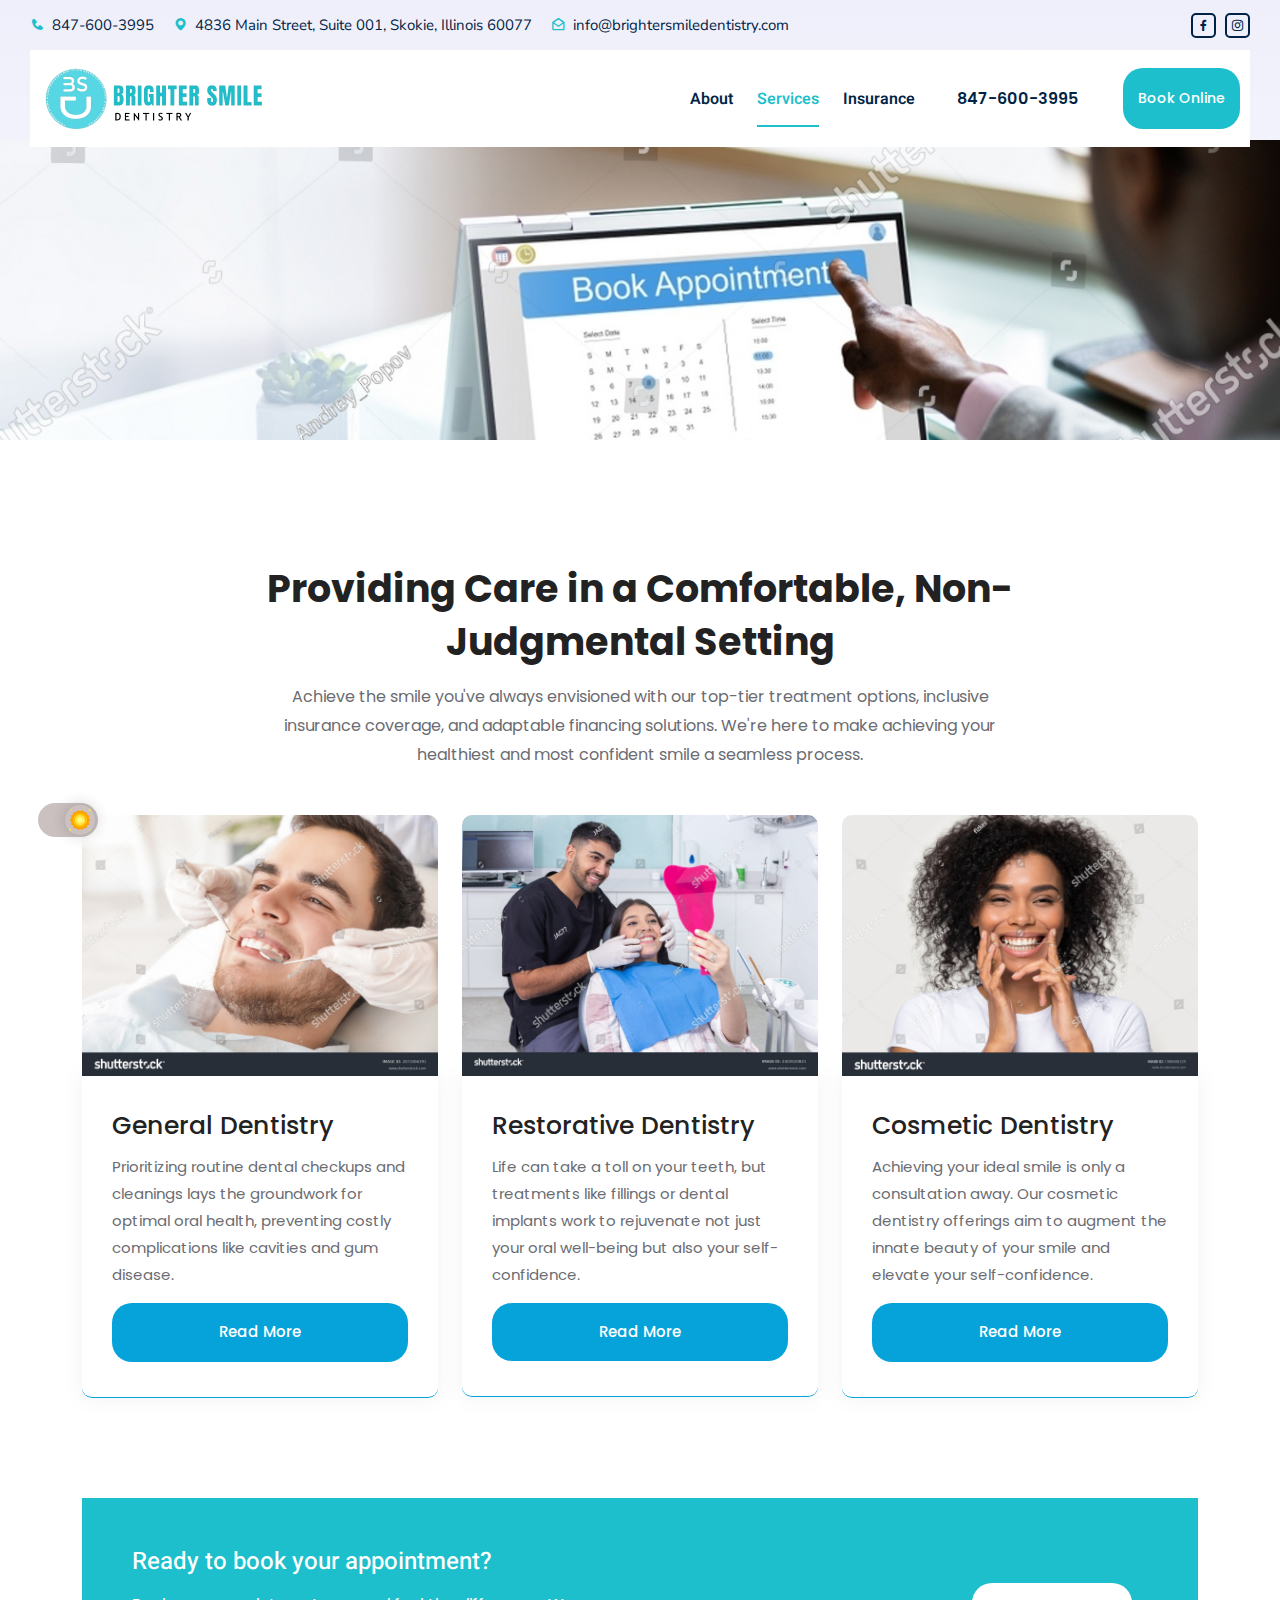
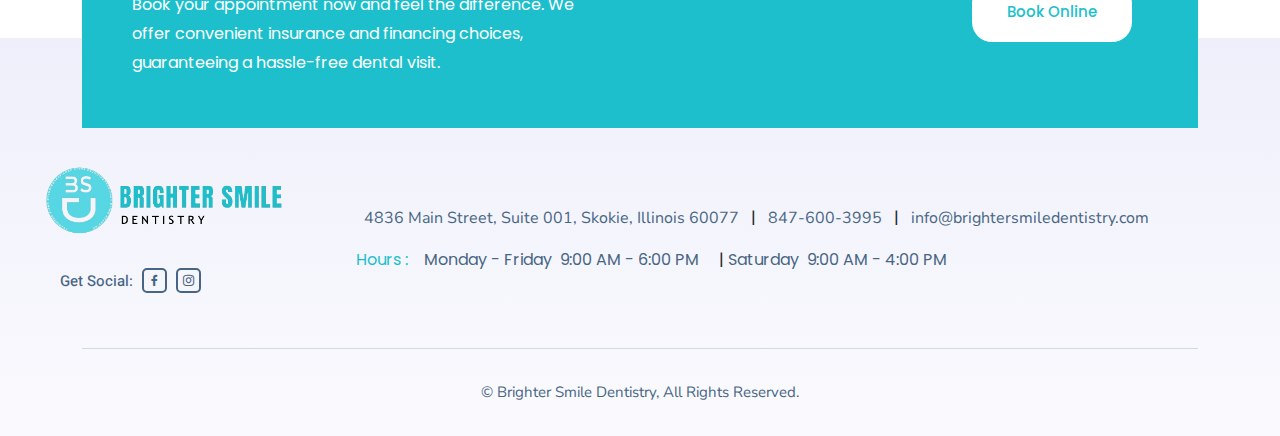
<file: services.html>
<!doctype html>
<html lang="zxx">
    <head>
        <!-- Required meta tags -->
        <meta charset="utf-8">
        <meta name="viewport" content="width=device-width, initial-scale=1, shrink-to-fit=no">
        <!-- Bootstrap CSS --> 
        <link rel="stylesheet" href="assets/css/bootstrap.min.css">
        <!-- Animate CSS --> 
        <link rel="stylesheet" href="assets/css/animate.min.css">
        <!-- Meanmenu CSS -->
        <link rel="stylesheet" href="assets/css/meanmenu.css">
        <!-- Boxicons CSS -->
        <link rel="stylesheet" href="assets/css/boxicons.min.css">
        <!-- Flaticon Two CSS -->
        <link rel="stylesheet" href="assets/css/flaticon-two.css">
        <!-- Flaticon CSS -->
        <link rel="stylesheet" href="assets/css/flaticon.css">
        <!-- Odometer CSS -->
        <link rel="stylesheet" href="assets/css/odometer.min.css">
        <!-- Nice Select CSS -->
        <link rel="stylesheet" href="assets/css/nice-select.min.css">
        <!-- Carousel CSS -->
        <link rel="stylesheet" href="assets/css/owl.carousel.min.css">
        <!-- Carousel Default CSS -->
        <link rel="stylesheet" href="assets/css/owl.theme.default.min.css">
        <!-- Popup CSS -->
        <link rel="stylesheet" href="assets/css/magnific-popup.min.css">
        <!-- Style CSS -->
        <link rel="stylesheet" href="assets/css/style.css">
        <!-- Dark CSS -->
        <link rel="stylesheet" href="assets/css/dark.css">
        <!-- Responsive CSS -->
		<link rel="stylesheet" href="assets/css/responsive.css">
		
		<title>Brighter Smile Dentistry</title>

        <link rel="icon" type="image/png" href="assets/images/favicon.png">
    </head>

    <body>

        <!-- Start Preloader Area -->
        <!-- <div class="preloader">
            <div class="loader">
                <div class="sbl-half-circle-spin"></div>
            </div>
        </div> -->
        <!-- End Preloader Area -->
        
        <!-- Start Header Area -->
        <header class="header-area grin-care-header">

            <!-- Start Top Area -->
            <div class="top-area">
                <div class="container-fluid">
                    <div class="row align-items-center">
                        <div class="col-lg-8 col-md-12">
                            <ul class="top-information-wrap">
                                <li>
                                    <i class='bx bxs-phone'></i>
                                    <a href="tel:+18476003995">847-600-3995</a>
                                </li>

                                <li>
                                    <i class='bx bxs-map'></i>
                                   <a href="https://maps.app.goo.gl/yT8uSioahHPisZun9">4836 Main Street, Suite 001, Skokie, Illinois 60077</a> 
                                </li>

                                <li>
                                    <i class='bx bx-envelope-open'></i>
                                    <a href="mailto:info@brightersmiledentistry.com">info@brightersmiledentistry.com</a>
                                </li>
                            </ul>
                        </div>

                        <div class="col-lg-4 col-md-12">
                            <ul class="top-optional-wrap">
                                <li>
                                    <a href="https://www.facebook.com/profile.php?id=61557639181095" target="_blank">
                                        <i class='bx bxl-facebook'></i>
                                    </a>
                                </li>
                                <!-- <li>
                                    <a href="https://twitter.com/Brightersmiled" target="_blank">
                                        <i class='bx bxl-twitter'></i>
                                    </a>
                                </li> -->
                                <li>
                                    <a href="https://www.instagram.com/p/C4ZC3LhOE4w/?igsh=MTQwaDM3azdreWJh" target="_blank">
                                        <i class='bx bxl-instagram'></i>
                                    </a>
                                </li>
                            </ul>
                        </div>
                    </div>
                </div>
            </div>
            <!-- End Top Area -->

            <!-- Start Navbar Area --> 
            <div class="navbar-area grin-care-navbar">
                <div class="main-responsive-nav">
                    <div class="container">
                        <div class="main-responsive-menu">
                            <div class="logo">
                                <a href="index.html">
                                    <img src="assets/images/mylogo.png" class="light-logo" style="width: 250px;" alt="logo">
                                    <img src="assets/images/logodark.png" class="dark-logo" style="width: 250px;" alt="logo">
                                </a>
                            </div>
                        </div>
                    </div>
                </div>

                <div class="main-navbar">
                    <div class="container-fluid">
                        <nav class="navbar navbar-expand-md navbar-light">
                            <a class="navbar-brand" href="index.html">
                                <img src="assets/images/mylogo.png" class="light-logo" width="250" alt="">
                                <img src="assets/images/logodark.png" class="dark-logo" width="250" alt="">
                            </a>

                            <div class="collapse navbar-collapse mean-menu" id="navbarSupportedContent">
                                <ul class="navbar-nav ms-auto">
                                    <!-- <li class="nav-item">
                                        <a href="index.html" class="nav-link active">
                                            Home 
                                        </a>
                                    </li> -->

                                    <li class="nav-item">
                                        <a href="about-us.html" class="nav-link">About</a>
                                    </li>

                                    <li class="nav-item">
                                        <a href="services.html" class="nav-link active">
                                            Services
                                        </a>
                                    </li>

                                    <li class="nav-item">
                                        <a href="insurance_and_financing.html" class="nav-link">
                                            Insurance
                                        </a>
                                    </li>

                                    <li class="nav-item d-lg-none d-sm-block">
                                        <a href="https://app.nexhealth.com/appt/brighter-smile-dentistry" class="nav-link primary-bg text-white">Book Online</a>
                                    </li>

        
                                    <!-- <li class="nav-item">
                                        <a href="contact-us.html" class="nav-link">Contact</a>
                                    </li> -->
                                </ul>

                                <div class="others-options d-flex align-items-center">
                                    <div class="option-item">
                                        <a href="tel:+18476003995" class="navbar-phone">847-600-3995</a>
                                    </div>

                                    <div class="option-item">
                                        <div class="navbar-btn">
                                            <a href="https://app.nexhealth.com/appt/brighter-smile-dentistry" class="default-btn">Book Online</a>
                                        </div>
                                    </div>
                                </div>
                            </div>
                        </nav>
                    </div>
                </div>

                <div class="others-option-for-responsive">
                    <div class="container">
                        
                        <div class="container">
                            <div class="option-inner">
                                <div class="others-options d-flex align-items-center">
                        
                                    <div class="option-item">
                                        <div class="navbar-btn">
                                            <a href="https://app.nexhealth.com/appt/brighter-smile-dentistry" class="default-btn">Book Appointment</a>
                                        </div>
                                    </div>
                                </div>
                            </div>
                        </div>
                    </div>
                </div>
            </div>
            <!-- End Navbar Area -->
        </header>
        <!-- Start Header Area -->
        
        
        <!-- Start Eye Care Banner Area -->
        <div class="eye-care-banner-area">
            <div class="">
                <div class="">
                    <div class="page-banner-area about-banner">
                        <div class="container">
                            <div class="page-banner-content">
                                <!-- <h2>Services</h2> -->
                            </div>
                        </div>
                    </div>
                </div>
            </div>
        </div>
        <!-- End Eye Care Banner Area -->

        <!-- Start Services Area -->
        <section class="services-area pt-100 pb-70">
            <div class="container">
                <div class="section-title">
                    <h2>Providing Care in a Comfortable, Non-Judgmental Setting</h2>
                    <p>Achieve the smile you've always envisioned with
                        our top-tier treatment options, inclusive insurance coverage, and adaptable financing solutions. We're
                        here to make achieving your healthiest and most confident smile a seamless process.</p>
                        
                </div>

                <div class="row">
                    <div class="col-lg-4 col-md-6">
                        <div class="single-services">
                            <div class="services-image">
                                <a href="#"><img src="assets/images/services/general_dentistry.jpg" alt="image"></a>
                            </div>

                            <div class="services-content">
                                <h3>
                                    <a href="#">General Dentistry</a>
                                </h3>
                                <p>Prioritizing routine dental checkups and cleanings lays the groundwork for optimal oral health, preventing costly complications like cavities and gum disease.</p>
                                <!-- <div class="services-list-item">
                                    <div class="icon-wrap"><i class='bx bx-check'></i></div>
                                    <div>Comprehensive Dental Exams</div>
                                </div> -->
                                <button data-bs-target="#moreInfo1" data-bs-toggle="collapse" class="default-btn w-100 text-center">Read More</button>

                                <div class="collapse" id="moreInfo1">
                                    <ul class="list">
                                        <li><i class='bx bx-check'></i> Comprehensive Exams</li>
                                        <li><i class='bx bx-check'></i> Preventative Cleanings</li>
                                        <li><i class='bx bx-check'></i> Dental Sealants</li>
                                        <li><i class='bx bx-check'></i> Oral Cancer Screenings</li>
                                    </ul>
                                </div>
                            </div>
                        </div>
                    </div>

                    <div class="col-lg-4 col-md-6">
                        <div class="single-services">
                            <div class="services-image">
                                <a href="services-details.html"><img src="assets/images/services/restorative_dentistry.jpg" alt="image"></a>

                            </div>

                            <div class="services-content">
                                <h3>
                                    <a href="services-details.html">Restorative Dentistry</a>
                                </h3>
                                <p>Life can take a toll on your teeth, but treatments like fillings or dental
                                    implants work to rejuvenate not just your oral well-being but also your self-confidence.</p>
                                    <button data-bs-target="#moreInfo2" data-bs-toggle="collapse" class="default-btn w-100 text-center">Read More</button>
                                    <div class="collapse" id="moreInfo2">
                                        <ul class="list">
                                            <li><i class='bx bx-check'></i> Fillings</li>
                                            <li><i class='bx bx-check'></i> Root Canals</li>
                                            <li><i class='bx bx-check'></i> Crowns</li>
                                            <li><i class='bx bx-check'></i> Bridges</li>
                                        </ul>
                                </div>
                                </div>
                        </div>
                    </div>

                    <div class="col-lg-4 col-md-6">
                        <div class="single-services">
                            <div class="services-image">
                                <a href="services-details.html"><img src="assets/images/services/cosmetic_dentistry.jpg" alt="image"></a>

                            </div>

                            <div class="services-content">
                                <h3>
                                    <a href="services-details.html">Cosmetic Dentistry</a>
                                </h3>
                                <p>Achieving your ideal smile is only a consultation away. Our cosmetic dentistry
                                    offerings aim to augment the innate beauty of your smile and elevate your self-confidence.</p>
                                    <button data-bs-target="#moreInfo3" data-bs-toggle="collapse" class="default-btn w-100 text-center">Read More</button>
                                    <div class="collapse" id="moreInfo3">
                                        <ul class="list">
                                            <li><i class='bx bx-check'></i> Veneers</li>
                                            <li><i class='bx bx-check'></i> Teeth Whitening</li>
                                            <li><i class='bx bx-check'></i> Orthodontics</li>
                                            <li><i class='bx bx-check'></i> Tooth Replacement</li>
                                        </ul>
                                </div>
                                </div>
                        </div>
                    </div>

                    <!-- <div class="col-lg-4 col-md-6">
                        <div class="single-services">
                            <div class="services-image">
                                <a href="services-details.html"><img src="assets/images/services/services-4.jpg" alt="image"></a>

                                <div class="icon">
                                    <a href="services-details.html"><i class="flaticon-tooth"></i></a>
                                </div>
                            </div>

                            <div class="services-content">
                                <h3>
                                    <a href="services-details.html">Orthodontics</a>
                                </h3>
                                <p>Orthodontics is a specialized branch of dentistry focused on correcting
                                    irregularities in the alignment of teeth and jaws. Orthodontic treatments aim to improve both the
                                    function and aesthetics of the smile by realigning teeth, improving bite patterns, and enhancing overall
                                    oral health. Orthodontists utilize various techniques and appliances to achieve these goals, including
                                    braces, clear aligners (such as Invisalign), retainers, and other orthodontic devices.</p>
                                    <button data-bs-target="#moreInfo4" data-bs-toggle="collapse" class="default-btn w-100 text-center">Read More</button>
                                    <div class="collapse" id="moreInfo4">
                                    <div class="services-list-item">
                                        Near-Invisible Treatment
                                    </div>
                                    <div class="services-list-item">
                                        Customized Treatment Plan
                                    </div>
                                    <div class="services-list-item">
                                        Correct Dental Issues
                                    </div>
                                    <div class="services-list-item">
                                        Feel Confident In Your Smile
                                    </div>
                                    <div class="services-list-item">
                                        Flexible Financing Options
                                    </div>
                                    </div>
                                </div>
                        </div>
                    </div>

                    <div class="col-lg-4 col-md-6">
                        <div class="single-services">
                            <div class="services-image">
                                <a href="services-details.html"><img src="assets/images/services/services-5.jpg" alt="image"></a>

                                <div class="icon">
                                    <a href="services-details.html"><i class="flaticon-tooth-1"></i></a>
                                </div>
                            </div>

                            <div class="services-content">
                                <h3>
                                    <a href="services-details.html">Cosmetic Dentistry</a>
                                </h3>
                                <p>Achieving your ideal smile is only a consultation away. Our cosmetic dentistry
                                    offerings aim to augment the innate beauty of your smile and elevate your self-confidence.</p>
                                    <button data-bs-target="#moreInfo5" data-bs-toggle="collapse" class="default-btn w-100 text-center">Read More</button>
                                    <div class="collapse" id="moreInfo5">
                                    <div class="services-list-item">
                                        Veeners
                                    </div>
                                    <div class="services-list-item">
                                        Dental Implants
                                    </div>
                                    <div class="services-list-item">
                                        Teeth Whitening
                                    </div>
                                </div>
                                </div>
                        </div>
                    </div> -->

                    <!-- <div class="col-lg-4 col-md-6">
                        <div class="single-services">
                            <div class="services-image">
                                <a href="services-details.html"><img src="assets/images/services/services-6.jpg" alt="image"></a>

                                <div class="icon">
                                    <a href="services-details.html"><i class="flaticon-tooth-2"></i></a>
                                </div>
                            </div>

                            <div class="services-content">
                                <h3>
                                    <a href="services-details.html">Teeth Cleaning</a>
                                </h3>
                                <p>Lorem ipsum dolor sit amet consectetur adipiscing elit sed do eiusmod tempor incididunt ut labore et dolore magna aliqua.</p>
                            </div>
                        </div>
                    </div> -->
                </div>
            </div>
        </section>
        <!-- End Services Area -->

           <!-- Start Newsletter Area -->
        <div class="newsletter-area">
            <div class="container">
                <div class="newsletter-inner-box">
                    <div class="row align-items-center justify-content-between">
                        <div class="col-lg-6">
                            <div class="newsletter-content">
                                <h3>Ready to book your appointment?</h3>
                                <p>Book your appointment now and feel the difference.
                                    We offer convenient insurance and financing choices, guaranteeing a hassle-free dental visit.</p>
                            </div>
                        </div>

                        <div class="col-lg-6 text-end">
                            <div class="prefooter-btn me-3">
                                <a href="https://app.nexhealth.com/appt/brighter-smile-dentistry" class="default-btn">Book Online</a>
                            </div>
                        </div>
                    </div>
                </div>
            </div>
        </div>
        <!-- End Newsletter Area -->

         <!-- Start Eye Care Footer Area -->
         <div class="eye-care-footer-area d-none d-lg-block">
            <div class="container-fluid">
                <div class="row px-5">
                    <div class="col-lg-3 col-sm-12">
                        <div class="eye-care-footer-widget">
                            <h2>
                                <a href="index.html">
                                    <img src="assets/images/mylogo.png" class="img-fluid light-logo" style="margin-left:-20px;" alt="">
                                    <img src="assets/images/logodark.png" class="img-fluid dark-logo" style="margin-left:-20px;" alt="">
                                </a>
                            </h2>
                            
                            <ul class="share-link mt-0">
                                <li>
                                    <span>Get Social:</span>
                                </li>
                                <li>
                                    <a href="https://www.facebook.com/profile.php?id=61557639181095" target="_blank"><i class='bx bxl-facebook'></i></a>
                                </li>
                                <!-- <li>
                                    <a href="https://twitter.com/Brightersmiled" target="_blank"><i class='bx bxl-twitter'></i></a>
                                </li> -->
                                <!-- <li>
                                    <a href="https://www.linkedin.com/" target="_blank"><i class='bx bxl-linkedin'></i></a>
                                </li> -->
                                <li>
                                    <a href="https://www.instagram.com/p/C4ZC3LhOE4w/?igsh=MTQwaDM3azdreWJh" target="_blank"><i class='bx bxl-instagram'></i></a>
                                </li>
                            </ul>
                        </div>
                    </div>
                    <div class="col-lg-9 col-sm-12 mt-5">
                        <div class="eye-care-footer-widget">
                            <ul class="info-list d-lg-flex">
                                <li class="mx-2"><a href="https://maps.app.goo.gl/yT8uSioahHPisZun9">4836 Main Street, Suite 001, Skokie, Illinois 60077</a></li>&nbsp;|&nbsp;
                                <li class="mx-2"> <a href="tel:+18476003995">847-600-3995</a></li>&nbsp;|&nbsp;
                                <li class="mx-2"><a href="mailto:info@brightersmiledentistry.com">info@brightersmiledentistry.com</a></li>
                            </ul>
                            <h6 class="d-lg-none d-md-block primary-color mt-3">Hours</h6>
                            <ul class="hours-list d-lg-flex">
                                <li class="d-none d-lg-block d-flex justify-content-between align-items-center me-3">
                                    <span class="primary-color" style="color: #1DBFCC;">Hours :</span>
                                </li>
                                <li class="d-flex justify-content-between align-items-center me-3">
                                    <span class="me-2">Monday - Friday</span>
                                    <span>9:00 AM - 6:00 PM</span>
                                </li>&nbsp;|&nbsp;
                                <li class="d-flex justify-content-between align-items-center me-3">
                                    <span class="me-2">Saturday</span>
                                    <span>9:00 AM - 4:00 PM</span>
                                </li>
                                <!-- <li class="d-flex justify-content-between align-items-center me-3">
                                    <span class="me-2">Sunday</span>
                                    <span>Closed</span>
                                </li> -->
                            </ul>
                        </div>
                    </div>
                </div>

                <div class="eye-care-copyright-area">
                    <div class="container">
                        <div class="copyright-area-content">
                            <p>
                                © Brighter Smile Dentistry, All Rights Reserved.
                            </p>
                        </div>
                    </div>
                </div>
            </div>
        </div>
        <!-- End Eye Care Footer Area -->

        <!-- Start Eye Care Footer Area -->
        <div class="eye-care-footer-area d-lg-none d-md-block">
            <div class="container">
                <div class="row justify-content-center">
                    <div class="col-lg-6 col-sm-6">
                        <div class="eye-care-footer-widget">
                            <h2>
                                <a href="index.html">
                                    <img src="assets/images/mylogo.png" class="img-fluid light-logo" style="margin-left:-20px;" alt="">
                                    <img src="assets/images/logodark.png" class="img-fluid dark-logo" style="margin-left:-20px;" alt="">
                                </a>
                            </h2>
                            <ul class="info-list">
                                <li class="mr-3"><a href="https://maps.app.goo.gl/yT8uSioahHPisZun9">4836 Main Street, Suite 001, Skokie, Illinois 60077</a></li>
                                <li class="mr-3"> <a href="tel:+18476003995">847-600-3995</a></li>
                                <li class="mr-3"><a href="mailto:info@brightersmiledentistry.com">info@brightersmiledentistry.com</a></li>
                            </ul>
                            <ul class="share-link">
                                <li>
                                    <span>Get Social:</span>
                                </li>
                                <li>
                                    <a href="https://www.facebook.com/profile.php?id=61557639181095" target="_blank"><i class='bx bxl-facebook'></i></a>
                                </li>
                                <!-- <li>
                                    <a href="https://twitter.com/Brightersmiled" target="_blank"><i class='bx bxl-twitter'></i></a>
                                </li> -->
                                <!-- <li>
                                    <a href="https://www.linkedin.com/" target="_blank"><i class='bx bxl-linkedin'></i></a>
                                </li> -->
                                <li>
                                    <a href="https://www.instagram.com/p/C4ZC3LhOE4w/?igsh=MTQwaDM3azdreWJh" target="_blank"><i class='bx bxl-instagram'></i></a>
                                </li>
                            </ul>
                        </div>
                    </div>
                    
                    <div class="col-lg-3 col-sm-6">
                        <div class="eye-care-footer-widget">
                            <h3>Hours</h3>
                            
                            <ul class="hours-list">
                                <li class="d-flex justify-content-between align-items-center me-3">
                                    <span class="">Monday - Friday</span>
                                    <span>9:00 AM - 6:00 PM</span>
                                </li>
                                <li class="d-flex justify-content-between align-items-center me-3">
                                    <span class="">Saturday</span>
                                    <span>9:00 AM - 4:00 PM</span>
                                </li>
                            </ul>
                        </div>
                    </div>
                </div>

                <div class="eye-care-copyright-area">
                    <div class="container">
                        <div class="copyright-area-content">
                            <p>
                                © Brighter Smile Dentistry , All Rights Reserved.
                            </p>
                        </div>
                    </div>
                </div>
            </div>
        </div>
        <!-- End Eye Care Footer Area -->

        <!-- Start Go Top Area -->
        <div class="go-top">
            <i class='bx bx-up-arrow-alt'></i>
        </div>
        <!-- End Go Top Area -->

        <!-- Jquery Slim JS -->
        <script src="assets/js/jquery.min.js"></script>
        <!-- Bootstrap JS -->
        <script src="assets/js/bootstrap.bundle.min.js"></script>
        <!-- Meanmenu JS -->
        <script src="assets/js/jquery.meanmenu.js"></script>
        <!-- Owl Carousel JS -->
        <script src="assets/js/owl.carousel.min.js"></script>
        <!-- Jquery Appear JS -->
        <script src="assets/js/jquery.appear.js"></script>
        <!-- Odometer JS -->
        <script src="assets/js/odometer.min.js"></script>
        <!-- Nice Select JS -->
        <script src="assets/js/nice-select.min.js"></script>
        <!-- Popup JS -->
        <script src="assets/js/jquery.magnific-popup.min.js"></script>
        <!-- Ajaxchimp JS -->
		<script src="assets/js/jquery.ajaxchimp.min.js"></script>
		<!-- Form Validator JS -->
		<script src="assets/js/form-validator.min.js"></script>
		<!-- Contact JS -->
        <script src="assets/js/contact-form-script.js"></script>
        <!-- Wow JS -->
        <script src="assets/js/wow.min.js"></script>
        <!-- Custom JS -->
        <script src="assets/js/main.js"></script>
    </body>
</html>
</file>
<file: assets/css/meanmenu.css>
.mean-container .mean-bar {
	float: left;
	width: 100%;
	position: absolute;
	background: transparent;
	padding: 20px 0 0;
	z-index: 999;
	border-bottom: 1px solid rgba(0, 0, 0, 0.03);
	height: 55px;
}
.mean-container a.meanmenu-reveal {
	width: 35px;
	height: 30px;
	padding: 12px 15px 0 0;
	position: absolute;
	right: 0;
	cursor: pointer;
	color: #ffffff;
	text-decoration: none;
	font-size: 16px;
	text-indent: -9999em;
	line-height: 22px;
	font-size: 1px;
	display: block;
	font-weight: 700;
}
.mean-container a.meanmenu-reveal span {
	display: block;
	background: #ffffff;
	height: 4px;
    margin-top: 3px;
    border-radius: 3px;
}
.mean-container .mean-nav {
	float: left;
	width: 100%;
	background: #ffffff;
	margin-top: 55px;
}
.mean-container .mean-nav ul {
	padding: 0;
	margin: 0;
	width: 100%;
	border: none;
	list-style-type: none;
}
.mean-container .mean-nav ul li {
	position: relative;
	float: left;
	width: 100%;
}
.mean-container .mean-nav ul li a {
	display: block;
	float: left;
	width: 90%;
	padding: 1em 5%;
	margin: 0;
	text-align: left;
	color: #677294;
	border-top: 1px solid #DBEEFD;
	text-decoration: none;
}
.mean-container .mean-nav ul li a.active {
	color: #000000;
}
.mean-container .mean-nav ul li li a {
	width: 80%;
	padding: 1em 10%;
	color: #677294;
	border-top: 1px solid #DBEEFD;
	opacity: 1;
	filter: alpha(opacity=75);
	text-shadow: none !important;
	visibility: visible;
	text-transform: none;
	font-size: 14px;
}
.mean-container .mean-nav ul li.mean-last a {
	border-bottom: none;
	margin-bottom: 0;
}
.mean-container .mean-nav ul li li li a {
	width: 70%;
	padding: 1em 15%;
}
.mean-container .mean-nav ul li li li li a {
	width: 60%;
	padding: 1em 20%;
}
.mean-container .mean-nav ul li li li li li a {
	width: 50%;
	padding: 1em 25%;
}
/* .mean-container .mean-nav ul li a:hover {
	background: #252525;
	background: rgba(255,255,255,0.1);
} */
.mean-container .mean-nav ul li a.mean-expand {
	margin-top: 3px;
	width: 100%;
	height: 24px;
	padding: 12px !important;
	text-align: right ;
	position: absolute;
	right: 0;
	top: 0;
	z-index: 2;
	font-weight: 700;
	background: transparent;
	border: none !important;
}
.mean-container .mean-push {
	float: left;
	width: 100%;
	padding: 0;
	margin: 0;
	clear: both;
}
.mean-nav .wrapper {
	width: 100%;
	padding: 0;
	margin: 0;
}
/* Fix for box sizing on Foundation Framework etc. */
.mean-container .mean-bar, .mean-container .mean-bar * {
	-webkit-box-sizing: content-box;
	-moz-box-sizing: content-box;
	box-sizing: content-box;
}
.mean-remove {
	display: none !important;
}
.mobile-nav {
    display: none;
}
.mobile-nav.mean-container .mean-nav ul li a.active {
    color: #FF2D55;
}
.main-nav {
    background: #000;
    position: absolute;
    top: 0;
    left: 0;
    padding-top: 15px;
    padding-bottom: 15px;
    width: 100%;
    z-index: 999;
    height: auto;
}
.mean-nav .dropdown-toggle::after {
	display: none;
}
.navbar-light .navbar-brand, .navbar-light .navbar-brand:hover {
    color: #fff;
    font-weight: bold;
    text-transform: uppercase;
    line-height: 1;
}
.main-nav nav ul {
    padding: 0;
    margin: 0;
    list-style-type: none;
}
.main-nav nav .navbar-nav .nav-item {
    position: relative;
    padding: 15px 0;
}
.main-nav nav .navbar-nav .nav-item a {
    font-weight: 500;
    font-size: 16px;
    text-transform: uppercase;
    color: #ffffff;
    padding-left: 0;
    padding-right: 0;
    padding-top: 0;
    padding-bottom: 0;
    margin-left: 15px;
    margin-right: 15px;
}
.main-nav nav .navbar-nav .nav-item a:hover, 
.main-nav nav .navbar-nav .nav-item a:focus, 
.main-nav nav .navbar-nav .nav-item a.active {
    color: #FF2D55;
}
.main-nav nav .navbar-nav .nav-item:hover a {
    color: #FF2D55;
}
.main-nav nav .navbar-nav .nav-item .dropdown-menu {
    -webkit-box-shadow: 0 0 30px 0 rgba(0, 0, 0, 0.05);
            box-shadow: 0 0 30px 0 rgba(0, 0, 0, 0.05);
    background: #0d1028;
    position: absolute;
    top: 80px;
    left: 0;
    width: 250px;
    z-index: 99;
    display: block;
    padding-top: 20px;
    padding-left: 5px;
    padding-right: 5px;
    padding-bottom: 20px;
    opacity: 0;
    visibility: hidden;
    -webkit-transition: all 0.3s ease-in-out;
    transition: all 0.3s ease-in-out;
}
.main-nav nav .navbar-nav .nav-item .dropdown-menu li {
    position: relative;
    padding: 0;
}
.main-nav nav .navbar-nav .nav-item .dropdown-menu li a {
    font-size: 15px;
    font-weight: 500;
    text-transform: capitalize;
    padding: 9px 15px;
    margin: 0;
    display: block;
    color: #ffffff;
}
.main-nav nav .navbar-nav .nav-item .dropdown-menu li a:hover, 
.main-nav nav .navbar-nav .nav-item .dropdown-menu li a:focus, 
.main-nav nav .navbar-nav .nav-item .dropdown-menu li a.active {
    color: #FF2D55;
}
.main-nav nav .navbar-nav .nav-item .dropdown-menu li .dropdown-menu {
    position: absolute;
    left: -100%;
    top: 0;
    opacity: 0 !important;
    visibility: hidden !important;
}
.main-nav nav .navbar-nav .nav-item .dropdown-menu li:hover .dropdown-menu {
    opacity: 1 !important;
    visibility: visible !important;
    top: -20px !important;
}
.main-nav nav .navbar-nav .nav-item .dropdown-menu li .dropdown-menu li .dropdown-menu {
    position: absolute;
    left: -100%;
    top: 0;
    opacity: 0 !important;
    visibility: hidden !important;
}
.main-nav nav .navbar-nav .nav-item .dropdown-menu li:hover .dropdown-menu li:hover .dropdown-menu {
    opacity: 1 !important;
    visibility: visible !important;
    top: -20px !important;
}
.main-nav nav .navbar-nav .nav-item .dropdown-menu li .dropdown-menu li a {
    color: #ffffff;
    text-transform: capitalize;
}
.main-nav nav .navbar-nav .nav-item .dropdown-menu li .dropdown-menu li a:hover, 
.main-nav nav .navbar-nav .nav-item .dropdown-menu li .dropdown-menu li a:focus, 
.main-nav nav .navbar-nav .nav-item .dropdown-menu li .dropdown-menu li a.active {
    color: #ffffff;
}
.main-nav nav .navbar-nav .nav-item:hover ul {
    opacity: 1;
    visibility: visible;
    top: 100%;
}
.main-nav nav .navbar-nav .nav-item:last-child .dropdown-menu {
    left: auto;
    right: 0;
}

/* Responsive Style */
@media only screen and (max-width: 991px) {
    .mobile-nav {
        display: block;
        position: relative;
    }
    .mobile-nav .logo {
		text-decoration: none;
        position: absolute;
        top: 11px;
        z-index: 999;
        left: 15px;
        color: #fff;
        font-weight: bold;
        text-transform: uppercase;
        font-size: 20px;
    }
    .mean-container .mean-bar {
        background-color: #ffffff;
        padding: 0;
    }
    .mean-container a.meanmenu-reveal {
        padding: 15px 15px 0 0;
    }
    .mobile-nav nav .navbar-nav {
        height: 300px;
        overflow-y: scroll;
    }
    .mobile-nav nav .navbar-nav .nav-item a i {
        display: none;
    }
    .main-nav {
        display: none !important;
    }
}
</file>
<file: assets/css/flaticon-two.css>
@font-face {
    font-family: "flaticon";
    src: url("../../assets/fonts-two/flaticon.ttf?8dc003a00e9a13044c9bc8ec877332f5") format("truetype"),
url("../../assets/fonts-two/flaticon.woff?8dc003a00e9a13044c9bc8ec877332f5") format("woff"),
url("../../assets/fonts-two/flaticon.woff2?8dc003a00e9a13044c9bc8ec877332f5") format("woff2"),
url("../../assets/fonts-two/flaticon.eot?8dc003a00e9a13044c9bc8ec877332f5#iefix") format("embedded-opentype"),
url("../../assets/fonts-two/flaticon.svg?8dc003a00e9a13044c9bc8ec877332f5#flaticon") format("svg");
}

i[class^="flaticon-"]:before, i[class*=" flaticon-"]:before {
    font-family: flaticon !important;
    font-style: normal;
    font-weight: normal !important;
    font-variant: normal;
    text-transform: none;
    -webkit-font-smoothing: antialiased;
    -moz-osx-font-smoothing: grayscale;
}

.flaticon-dental-crown:before {
    content: "\f101";
}
.flaticon-glaucoma:before {
    content: "\f102";
}
.flaticon-cosmetic-surgery:before {
    content: "\f103";
}
.flaticon-endodontist:before {
    content: "\f104";
}
.flaticon-skin-care:before {
    content: "\f105";
}
.flaticon-travel:before {
    content: "\f106";
}
.flaticon-assistance:before {
    content: "\f107";
}
.flaticon-cost:before {
    content: "\f108";
}
.flaticon-laser:before {
    content: "\f109";
}
.flaticon-hair-removal:before {
    content: "\f10a";
}
.flaticon-skincare:before {
    content: "\f10b";
}
.flaticon-temporary:before {
    content: "\f10c";
}
.flaticon-red-eyes:before {
    content: "\f10d";
}
.flaticon-acupuncture:before {
    content: "\f10e";
}
.flaticon-tooth-whitening:before {
    content: "\f10f";
}
.flaticon-cataract:before {
    content: "\f110";
}
.flaticon-dentistry:before {
    content: "\f111";
}
</file>
<file: assets/css/flaticon.css>
/*
Flaticon icon font: Flaticon
*/
@font-face {
	font-family: "Flaticon";
	src: url("../../assets/fonts/Flaticon.eot");
	src: url("../../assets/fonts/Flaticon.eot?#iefix") format("embedded-opentype"),
	url("../../assets/fonts/Flaticon.woff2") format("woff2"),
	url("../../assets/fonts/Flaticon.woff") format("woff"),
	url("../../assets/fonts/Flaticon.ttf") format("truetype"),
	url("../../assets/fonts/Flaticon.svg#Flaticon") format("svg");
	font-weight: normal;
	font-style: normal;
}
@media screen and (-webkit-min-device-pixel-ratio:0) {
	@font-face {
		font-family: "Flaticon";
		src: url("../../assets/fonts/Flaticon.svg#Flaticon") format("svg");
	}
}
[class^="flaticon-"]:before, [class*=" flaticon-"]:before,
[class^="flaticon-"]:after, [class*=" flaticon-"]:after {   
	font-family: Flaticon;
	font-style: normal;
}

.flaticon-emergency-call:before { content: "\f100"; }
.flaticon-wall-clock:before { content: "\f101"; }
.flaticon-chair:before { content: "\f102"; }
.flaticon-red-cross:before { content: "\f103"; }
.flaticon-doctor:before { content: "\f104"; }
.flaticon-healthcare:before { content: "\f105"; }
.flaticon-dental-care:before { content: "\f106"; }
.flaticon-dental-implant:before { content: "\f107"; }
.flaticon-tooth:before { content: "\f108"; }
.flaticon-tooth-1:before { content: "\f109"; }
.flaticon-tooth-2:before { content: "\f10a"; }
.flaticon-location:before { content: "\f10b"; }
.flaticon-calendar:before { content: "\f10c"; }
.flaticon-check:before { content: "\f10d"; }
.flaticon-policy:before { content: "\f10e"; }
.flaticon-diamond:before { content: "\f10f"; }
.flaticon-hospitalisation:before { content: "\f110"; }
.flaticon-left-quote:before { content: "\f111"; }
.flaticon-comment-white-oval-bubble:before { content: "\f112"; }
.flaticon-visibility:before { content: "\f113"; }
.flaticon-right-arrow:before { content: "\f114"; }
.flaticon-left-arrow:before { content: "\f115"; }
.flaticon-next:before { content: "\f116"; }
.flaticon-hashtag-symbol:before { content: "\f117"; }
.flaticon-search:before { content: "\f118"; }
.flaticon-cancel:before { content: "\f119"; }
.flaticon-placeholder:before { content: "\f11a"; }
.flaticon-envelope:before { content: "\f11b"; }
.flaticon-play:before { content: "\f11c"; }
.flaticon-caduceus:before { content: "\f11d"; }
.flaticon-phone-call:before { content: "\f11e"; }
.flaticon-left-arrow-1:before { content: "\f11f"; }
</file>
<file: assets/css/style.css>
/*
@File: Grin Template Styles

* This file contains the styling for the actual template, this
is the file you need to edit to change the look of the
template.

This files table contents are outlined below>>>>>

*******************************************
*******************************************

** - Default CSS
** - Default btn CSS
** - Section Title CSS
** - Preloader Area CSS
** - Top Header Area CSS
** - Middle Header Area CSS
** - Navbar Area CSS
** - Search Modal Style CSS
** - Main Slides Area CSS
** - Main Banner Area CSS
** - Features Area CSS
** - Services Area CSS
** - Overview Area CSS
** - Appointment Overview Area CSS
** - About Area CSS
** - Core Features Area CSS
** - Doctor Area CSS
** - Review Area CSS
** - Blog Area CSS
** - Gallery Area CSS
** - Appointment Area CSS
** - Page Banner CSS
** - Fun Facts Area CSS
** - Pricing Area CSS
** - Pagination Area CSS
** - Login Area CSS
** - Register Area CSS
** - FAQ Area CSS
** - 404 Error Area CSS
** - Terms of Service Area CSS
** - Privacy Policy Area CSS
** - Coming Soon Area CSS
** - Contact Area CSS
** - Services Details Area CSS
** - Widget Sidebar CSS
** - Blog Details Area CSS
** - Dentist Details Area CSS
** - Footer Area CSS
** - Copy Right Area CSS
** - Go Top CSS

*/
/*================================================
Default CSS
=================================================*/
@import url("https://fonts.googleapis.com/css2?family=Poppins:ital,wght@0,100;0,200;0,300;0,400;0,500;0,600;0,700;0,800;0,900;1,100;1,200;1,300;1,400;1,500;1,600;1,700;1,800;1,900&display=swap");
@import url("https://fonts.googleapis.com/css2?family=Heebo:wght@100;200;300;400;500;600;700;800;900&display=swap");
@import url("https://fonts.googleapis.com/css2?family=Nunito+Sans:ital,wght@0,200;0,300;0,400;0,600;0,700;0,800;0,900;1,200;1,300;1,400;1,600;1,700;1,800;1,900&display=swap");
@import url("https://fonts.googleapis.com/css2?family=Jost:ital,wght@0,100;0,200;0,300;0,400;0,500;0,600;0,700;0,800;0,900;1,100;1,200;1,300;1,400;1,500;1,600;1,700;1,800;1,900&display=swap");
body {
  padding: 0;
  margin: 0;
  font-family: "Poppins", sans-serif;
  font-size: 16px;
}

a {
  text-decoration: none;
  transition: 0.6s;
  color: #222222;
  display: inline-block;
}
a:hover, a:focus {
  color: #06a3da;
  text-decoration: none;
}

button {
  outline: 0 !important;
}

p {
  margin-bottom: 15px;
  line-height: 1.8;
  color: #6a6c72;
  font-weight: 400;
  font-family: "Poppins", sans-serif;
  font-size: 16px;
}
p:last-child {
  margin-bottom: 0;
}

i {
  line-height: normal;
}

.d-table {
  width: 100%;
  height: 100%;
}
.d-table-cell {
  vertical-align: middle;
}

img {
  max-width: 100%;
  height: auto;
  display: inline-block;
}

.ptb-100 {
  padding-top: 100px;
  padding-bottom: 100px;
}

.pt-100 {
  padding-top: 100px;
}

.pb-100 {
  padding-bottom: 100px;
}

.pb-70 {
  padding-bottom: 70px;
}

.pb-75 {
  padding-bottom: 75px;
}

.h1, .h2, .h3, .h4, .h5, .h6, h1, h2, h3, h4, h5, h6 {
  color: #222222;
  font-family: "Poppins", sans-serif;
  font-weight: bold;
}
.h1:last-child, .h2:last-child, .h3:last-child, .h4:last-child, .h5:last-child, .h6:last-child, h1:last-child, h2:last-child, h3:last-child, h4:last-child, h5:last-child, h6:last-child {
  margin-bottom: 0;
}

/*================================================
Default btn CSS
=================================================*/
.default-btn {
  display: inline-block;
  background-color: #06a3da;
  color: #ffffff;
  padding: 18px 35px;
  font-size: 15px;
  font-weight: 500;
  transition: 0.6s;
  border-radius: 20px;
}
.default-btn:hover {
  background-color: #124390;
  color: #ffffff;
}

.default-btn-outline {
  display: inline-block;
  background-color: #ffffff;
  color: #124390;
  padding: 18px 35px;
  font-size: 15px;
  font-weight: 500;
  transition: 0.6s;
  border-radius: 20px;
  border: 3px solid #124390;
}
.default-btn-outline:hover {
  background-color: #124390;
  color: #ffffff;
}

.primary-bg{
  background-color: #1DBFCC;
}
.primary-color{
  color: #1DBFCC;
}
/* .primary-btn {
  display: inline-block;
  background-color: #1DBFCC;
  color: #ffffff;
  padding: 18px 35px;
  font-size: 15px;
  font-weight: 500;
  transition: 0.6s;
} */
/* .primary-btn:hover {
  background-color: #124390;
  color: #ffffff;
} */
/*================================================
Section Title CSS
=================================================*/
.section-title-warp {
  margin-bottom: 45px;
}
.section-title-warp .sub-title {
  display: inline-block;
  color: #6a6c72;
  font-size: 15px;
  font-weight: 500;
  background-color: #ffffff;
  box-shadow: 0px 15px 35px rgba(0, 0, 0, 0.1);
  padding: 10px 20px;
  border-radius: 50px;
}
.section-title-warp .sub-title i {
  color: #14e49a;
  margin-right: 5px;
  font-size: 14px;
}
.section-title-warp h2 {
  font-size: 38px;
  margin-top: 22px;
  margin-bottom: 0;
  line-height: 1.4;
}

.section-warp-btn {
  text-align: right;
}
.section-warp-btn .default-btn {
  padding: 20px 45px;
  font-size: 16px;
}

.section-title {
  text-align: center;
  max-width: 750px;
  margin: 0 auto 45px;
}
.section-title .sub-title {
  display: inline-block;
  color: #6a6c72;
  font-size: 15px;
  font-weight: 500;
  background-color: #ffffff;
  box-shadow: 0px 15px 35px rgba(0, 0, 0, 0.1);
  padding: 10px 20px;
  border-radius: 50px;
}
.section-title .sub-title i {
  color: #14e49a;
  margin-right: 5px;
  font-size: 14px;
}
.section-title h2 {
  font-size: 38px;
  margin-top: 22px;
  margin-bottom: 15px;
  line-height: 1.4;
}

/*================================================
Preloader Area CSS
=================================================*/
.preloader {
  position: fixed;
  left: 0;
  top: 0;
  right: 0;
  bottom: 0;
  z-index: 99999;
  background-color: #ffffff;
}
.preloader .loader {
  left: 50%;
  top: 45%;
  transform: translateX(-50%) translateY(-45%);
  position: absolute;
}
.preloader .loader .sbl-half-circle-spin {
  height: 50px;
  width: 50px;
  color: #06a3da;
  display: inline-block;
  position: relative;
  border: 1px solid;
  border-radius: 50%;
  animation: rotate3d 2s linear infinite;
}

@keyframes rotate3d {
  0% {
    transform: rotateY(0deg);
  }
  100% {
    transform: rotateY(360deg);
  }
}
.buy-now-btn {
  right: 20px;
  z-index: 99;
  top: 50%;
  position: fixed;
  transform: translateY(-50%);
  border-radius: 30px;
  display: inline-block;
  color: #ffffff;
  background-color: #82b440;
  padding: 10px 20px 10px 42px;
  box-shadow: 0 1px 20px 1px #82b440;
  font-size: 13px;
  font-weight: 600;
}
.buy-now-btn img {
  top: 50%;
  left: 20px;
  width: 15px;
  position: absolute;
  transform: translateY(-50%);
}
.buy-now-btn:hover {
  background-color: #06a3da;
  color: #ffffff;
}

/*================================================
Top Header Area CSS
=================================================*/
.top-header-area {
  padding-top: 10px;
  padding-bottom: 10px;
  background-color: #f7f7f7;
}

.top-header-information {
  padding-left: 0;
  margin-bottom: 0;
}
.top-header-information li {
  font-size: 15px;
  color: #222222;
  font-weight: 500;
  list-style-type: none;
  display: inline-block;
  position: relative;
  margin-right: 15px;
  padding-left: 22px;
}
.top-header-information li:last-child {
  margin-right: 0;
}
.top-header-information li i {
  position: absolute;
  left: 0;
  top: 2px;
  color: #06a3da;
  font-size: 16px;
}
.top-header-information li a {
  color: #222222;
}
.top-header-information li a:hover {
  color: #06a3da;
}

.top-header-optional {
  padding-left: 0;
  margin-bottom: 0;
  text-align: right;
}
.top-header-optional li {
  list-style-type: none;
  display: inline-block;
  margin-right: 10px;
}
.top-header-optional li:last-child {
  margin-right: 0;
}
.top-header-optional li a {
  margin: 0 2px;
}
.top-header-optional li a i {
  display: inline-block;
  height: 30px;
  width: 30px;
  line-height: 30px;
  background-color: #ffffff;
  color: #06a3da;
  box-shadow: 0 2px 28px 0 rgba(0, 0, 0, 0.09);
  text-align: center;
  font-size: 16px;
  border-radius: 50px;
  transition: 0.6s;
}
.top-header-optional li a i:hover {
  background-color: #06a3da;
  color: #ffffff;
  transform: translateY(-2px);
}
.top-header-optional .languages-list .nice-select {
  background-color: transparent;
  border-radius: 0;
  border: none;
  font-size: 15px;
  font-weight: 500;
  height: auto;
  line-height: initial;
  color: #222222;
  padding-left: 0;
  padding-right: 20px;
  position: relative;
  top: -2px;
}
.top-header-optional .languages-list .nice-select::after {
  border-color: #06a3da;
  height: 8px;
  width: 8px;
  right: 5px;
  margin-top: -5px;
}
.top-header-optional .languages-list .nice-select .list {
  background-color: #ffffff;
  box-shadow: 0 2px 28px 0 rgba(0, 0, 0, 0.09);
  border-radius: 0;
  height: 200px;
  overflow-y: scroll;
  margin-top: 10px;
  margin-bottom: 0;
}
.top-header-optional .languages-list .nice-select .list .option {
  line-height: 40px;
  min-height: 40px;
  color: #6a6c72;
  padding-left: 15px;
  padding-top: 5px;
  padding-right: 15px;
  display: inherit;
  margin-right: 0;
}
.top-header-optional .languages-list .nice-select .list .option.selected {
  background-color: #06a3da !important;
  color: #ffffff;
  font-weight: normal;
}
.top-header-optional .languages-list .nice-select .list::-webkit-scrollbar {
  display: none;
}

/*================================================
Middle Header Area CSS
=================================================*/
.middle-header-area {
  padding-top: 15px;
  padding-bottom: 15px;
}

.middle-header h1 {
  font-size: 45px;
  margin-bottom: 0;
}
.middle-header h1 a {
  color: #222222;
}

.middle-header-content {
  text-align: right;
  padding-left: 0;
  list-style-type: none;
  margin-bottom: 0;
}
.middle-header-content li {
  display: inline-block;
  position: relative;
  text-align: left;
  padding-left: 55px;
  font-size: 14px;
  font-weight: 400;
  color: #6a6c72;
  margin-right: 30px;
}
.middle-header-content li i {
  position: absolute;
  left: 0;
  top: 50%;
  transform: translateY(-50%);
  color: #06a3da;
  font-size: 38px;
}
.middle-header-content li span {
  display: block;
  font-size: 18px;
  font-weight: 500;
  color: #222222;
  margin-top: 5px;
}
.middle-header-content li:last-child {
  margin-right: 0;
}

/*================================================
Navbar Area CSS
=================================================*/
.main-responsive-nav {
  display: none;
}
.main-responsive-nav .logo .white-logo {
  display: none;
}

.main-navbar {
  padding: 10px 0;
  background-color: #f7f7f7;
}
.main-navbar .navbar {
  transition: 0.6s;
  padding: 0;
}
.main-navbar .navbar .navbar-brand {
  padding: 0;
}

.dark-logo{
  display: none;
}
.main-navbar .navbar ul {
  padding-left: 0;
  list-style-type: none;
  margin-bottom: 0;
  margin-right: 30px;
}
.main-navbar .navbar .navbar-nav {
  margin-left: auto;
}
.main-navbar .navbar .navbar-nav .nav-item {
  position: relative;
  margin-left: 20px;
  margin-right: 30px;
}
.main-navbar .navbar .navbar-nav .nav-item a {
  color: #222222;
  font-size: 16px;
  font-weight: 600;
  padding-left: 0;
  padding-right: 0;
  padding-top: 18px;
  padding-bottom: 18px;
  transition: 0.6s;
  position: relative;
}
.main-navbar .navbar .navbar-nav .nav-item a::before {
  content: "";
  position: absolute;
  bottom: 2px;
  right: 0;
  width: 0;
  height: 2px;
  background-color: #06a3da;
  transition: all ease 0.5s;
}
.main-navbar .navbar .navbar-nav .nav-item a i {
  font-size: 18px;
  position: relative;
  top: 3px;
  display: inline-block;
  margin-left: -5px;
  margin-right: -5px;
}
.main-navbar .navbar .navbar-nav .nav-item a:hover, .main-navbar .navbar .navbar-nav .nav-item a:focus, .main-navbar .navbar .navbar-nav .nav-item a.active {
  color: #06a3da;
}
.main-navbar .navbar .navbar-nav .nav-item a:hover::before, .main-navbar .navbar .navbar-nav .nav-item a:focus::before, .main-navbar .navbar .navbar-nav .nav-item a.active::before {
  width: 100%;
  right: auto;
  left: 0;
}
.main-navbar .navbar .navbar-nav .nav-item:last-child {
  margin-right: 0;
}
.main-navbar .navbar .navbar-nav .nav-item:first-child {
  margin-left: 0;
}
.main-navbar .navbar .navbar-nav .nav-item:hover a, .main-navbar .navbar .navbar-nav .nav-item.active a {
  color: #06a3da;
}
.main-navbar .navbar .navbar-nav .nav-item .dropdown-menu {
  border: none;
  top: 60px;
  left: 0;
  z-index: 99;
  opacity: 0;
  width: 230px;
  display: block;
  border-radius: 0;
  padding: 10px 0;
  position: absolute;
  visibility: hidden;
  opacity: 0;
  margin-top: 10px;
  background: #ffffff;
  transition: 0.6s;
  box-shadow: 0px 0px 15px 0px rgba(0, 0, 0, 0.1);
}
.main-navbar .navbar .navbar-nav .nav-item .dropdown-menu li {
  margin: 0;
}
.main-navbar .navbar .navbar-nav .nav-item .dropdown-menu li a {
  padding: 5px 20px;
  position: relative;
  display: block;
  color: #222222;
  font-size: 15px;
  font-weight: 500;
}
.main-navbar .navbar .navbar-nav .nav-item .dropdown-menu li a i {
  margin: 0;
  position: absolute;
  top: 50%;
  font-size: 20px;
  transform: translateY(-50%);
  right: 15px;
}
.main-navbar .navbar .navbar-nav .nav-item .dropdown-menu li a:hover, .main-navbar .navbar .navbar-nav .nav-item .dropdown-menu li a:focus, .main-navbar .navbar .navbar-nav .nav-item .dropdown-menu li a.active {
  color: #06a3da;
}
.main-navbar .navbar .navbar-nav .nav-item .dropdown-menu li a:hover::before, .main-navbar .navbar .navbar-nav .nav-item .dropdown-menu li a:focus::before, .main-navbar .navbar .navbar-nav .nav-item .dropdown-menu li a.active::before {
  display: none;
}
.main-navbar .navbar .navbar-nav .nav-item .dropdown-menu li .dropdown-menu {
  top: 0;
  opacity: 0;
  right: -230px;
  left: auto;
  visibility: hidden;
  transform: translateY(5px);
}
.main-navbar .navbar .navbar-nav .nav-item .dropdown-menu li .dropdown-menu li a {
  color: #222222;
}
.main-navbar .navbar .navbar-nav .nav-item .dropdown-menu li .dropdown-menu li a:hover, .main-navbar .navbar .navbar-nav .nav-item .dropdown-menu li .dropdown-menu li a:focus, .main-navbar .navbar .navbar-nav .nav-item .dropdown-menu li .dropdown-menu li a.active {
  color: #06a3da;
}
.main-navbar .navbar .navbar-nav .nav-item .dropdown-menu li .dropdown-menu li .dropdown-menu {
  top: 0;
  opacity: 0;
  left: 230px;
  visibility: hidden;
}
.main-navbar .navbar .navbar-nav .nav-item .dropdown-menu li .dropdown-menu li .dropdown-menu li a {
  color: #222222;
}
.main-navbar .navbar .navbar-nav .nav-item .dropdown-menu li .dropdown-menu li .dropdown-menu li a:hover, .main-navbar .navbar .navbar-nav .nav-item .dropdown-menu li .dropdown-menu li .dropdown-menu li a:focus, .main-navbar .navbar .navbar-nav .nav-item .dropdown-menu li .dropdown-menu li .dropdown-menu li a.active {
  color: #06a3da;
}
.main-navbar .navbar .navbar-nav .nav-item .dropdown-menu li .dropdown-menu li .dropdown-menu li .dropdown-menu {
  top: 0;
  opacity: 0;
  left: -230px;
  visibility: hidden;
}
.main-navbar .navbar .navbar-nav .nav-item .dropdown-menu li .dropdown-menu li .dropdown-menu li .dropdown-menu li a {
  color: #222222;
}
.main-navbar .navbar .navbar-nav .nav-item .dropdown-menu li .dropdown-menu li .dropdown-menu li .dropdown-menu li a:hover, .main-navbar .navbar .navbar-nav .nav-item .dropdown-menu li .dropdown-menu li .dropdown-menu li .dropdown-menu li a:focus, .main-navbar .navbar .navbar-nav .nav-item .dropdown-menu li .dropdown-menu li .dropdown-menu li .dropdown-menu li a.active {
  color: #06a3da;
}
.main-navbar .navbar .navbar-nav .nav-item .dropdown-menu li .dropdown-menu li .dropdown-menu li .dropdown-menu li .dropdown-menu {
  top: 0;
  opacity: 0;
  left: 230px;
  visibility: hidden;
}
.main-navbar .navbar .navbar-nav .nav-item .dropdown-menu li .dropdown-menu li .dropdown-menu li .dropdown-menu li .dropdown-menu li a {
  color: #222222;
}
.main-navbar .navbar .navbar-nav .nav-item .dropdown-menu li .dropdown-menu li .dropdown-menu li .dropdown-menu li .dropdown-menu li a:hover, .main-navbar .navbar .navbar-nav .nav-item .dropdown-menu li .dropdown-menu li .dropdown-menu li .dropdown-menu li .dropdown-menu li a:focus, .main-navbar .navbar .navbar-nav .nav-item .dropdown-menu li .dropdown-menu li .dropdown-menu li .dropdown-menu li .dropdown-menu li a.active {
  color: #06a3da;
}
.main-navbar .navbar .navbar-nav .nav-item .dropdown-menu li .dropdown-menu li .dropdown-menu li .dropdown-menu li .dropdown-menu li .dropdown-menu {
  top: 0;
  opacity: 0;
  left: -230px;
  visibility: hidden;
}
.main-navbar .navbar .navbar-nav .nav-item .dropdown-menu li .dropdown-menu li .dropdown-menu li .dropdown-menu li .dropdown-menu li .dropdown-menu li a {
  color: #222222;
}
.main-navbar .navbar .navbar-nav .nav-item .dropdown-menu li .dropdown-menu li .dropdown-menu li .dropdown-menu li .dropdown-menu li .dropdown-menu li a:hover, .main-navbar .navbar .navbar-nav .nav-item .dropdown-menu li .dropdown-menu li .dropdown-menu li .dropdown-menu li .dropdown-menu li .dropdown-menu li a:focus, .main-navbar .navbar .navbar-nav .nav-item .dropdown-menu li .dropdown-menu li .dropdown-menu li .dropdown-menu li .dropdown-menu li .dropdown-menu li a.active {
  color: #06a3da;
}
.main-navbar .navbar .navbar-nav .nav-item .dropdown-menu li .dropdown-menu li .dropdown-menu li .dropdown-menu li .dropdown-menu li .dropdown-menu li .dropdown-menu {
  top: 0;
  opacity: 0;
  left: 230px;
  visibility: hidden;
}
.main-navbar .navbar .navbar-nav .nav-item .dropdown-menu li .dropdown-menu li .dropdown-menu li .dropdown-menu li .dropdown-menu li .dropdown-menu li .dropdown-menu li a {
  color: #222222;
}
.main-navbar .navbar .navbar-nav .nav-item .dropdown-menu li .dropdown-menu li .dropdown-menu li .dropdown-menu li .dropdown-menu li .dropdown-menu li .dropdown-menu li a:hover, .main-navbar .navbar .navbar-nav .nav-item .dropdown-menu li .dropdown-menu li .dropdown-menu li .dropdown-menu li .dropdown-menu li .dropdown-menu li .dropdown-menu li a:focus, .main-navbar .navbar .navbar-nav .nav-item .dropdown-menu li .dropdown-menu li .dropdown-menu li .dropdown-menu li .dropdown-menu li .dropdown-menu li .dropdown-menu li a.active {
  color: #06a3da;
}
.main-navbar .navbar .navbar-nav .nav-item .dropdown-menu li .dropdown-menu li .dropdown-menu li .dropdown-menu li .dropdown-menu li .dropdown-menu li.active a {
  color: #06a3da;
}
.main-navbar .navbar .navbar-nav .nav-item .dropdown-menu li .dropdown-menu li .dropdown-menu li .dropdown-menu li .dropdown-menu li .dropdown-menu li:hover .dropdown-menu {
  opacity: 1;
  visibility: visible;
}
.main-navbar .navbar .navbar-nav .nav-item .dropdown-menu li .dropdown-menu li .dropdown-menu li .dropdown-menu li .dropdown-menu li.active a {
  color: #06a3da;
}
.main-navbar .navbar .navbar-nav .nav-item .dropdown-menu li .dropdown-menu li .dropdown-menu li .dropdown-menu li .dropdown-menu li:hover .dropdown-menu {
  opacity: 1;
  visibility: visible;
}
.main-navbar .navbar .navbar-nav .nav-item .dropdown-menu li .dropdown-menu li .dropdown-menu li .dropdown-menu li.active a {
  color: #06a3da;
}
.main-navbar .navbar .navbar-nav .nav-item .dropdown-menu li .dropdown-menu li .dropdown-menu li .dropdown-menu li:hover .dropdown-menu {
  opacity: 1;
  visibility: visible;
}
.main-navbar .navbar .navbar-nav .nav-item .dropdown-menu li .dropdown-menu li .dropdown-menu li.active a {
  color: #06a3da;
}
.main-navbar .navbar .navbar-nav .nav-item .dropdown-menu li .dropdown-menu li .dropdown-menu li:hover .dropdown-menu {
  opacity: 1;
  visibility: visible;
}
.main-navbar .navbar .navbar-nav .nav-item .dropdown-menu li .dropdown-menu li.active a {
  color: #06a3da;
}
.main-navbar .navbar .navbar-nav .nav-item .dropdown-menu li .dropdown-menu li:hover .dropdown-menu {
  opacity: 1;
  visibility: visible;
}
.main-navbar .navbar .navbar-nav .nav-item .dropdown-menu li.active a {
  color: #06a3da;
}
.main-navbar .navbar .navbar-nav .nav-item .dropdown-menu li:hover .dropdown-menu {
  opacity: 1;
  visibility: visible;
  transform: translateY(0);
}
.main-navbar .navbar .navbar-nav .nav-item:hover .dropdown-menu {
  opacity: 1;
  visibility: visible;
  margin-top: 0;
}
.main-navbar .navbar .others-options .option-item {
  margin-right: 25px;
}
.main-navbar .navbar .others-options .option-item:last-child {
  margin-right: 0;
}
.main-navbar .navbar .others-options .option-item .search-btn a i {
  font-size: 22px;
  color: #222222;
  transition: 0.6s;
}
.main-navbar .navbar .others-options .option-item .search-btn a i:hover {
  color: #06a3da;
}
.main-navbar .navbar .others-options .option-item .navbar-btn .default-btn {
  display: inline-block;
  background-color: #06a3da;
  color: #ffffff;
  padding: 15px 25px;
  font-size: 15px;
  font-weight: 500;
  transition: 0.6s;
  border-radius: 20px;
}
.main-navbar .navbar .others-options .option-item .navbar-btn .default-btn:hover {
  background-color: #124390;
}

.navbar-area.is-sticky {
  position: fixed;
  top: 0;
  left: 0;
  width: 100%;
  z-index: 999;
  background: #ffffff !important;
  animation: 500ms ease-in-out 0s normal none 1 running fadeInDown;
  transition: 0.6s;
}

.others-option-for-responsive {
  display: none;
}
.others-option-for-responsive .dot-menu {
  padding: 0 10px;
  height: 30px;
  cursor: pointer;
  z-index: 9991;
  position: absolute;
  right: 60px;
  top: -28px;
}
.others-option-for-responsive .dot-menu .inner {
  display: flex;
  align-items: center;
  height: 30px;
}
.others-option-for-responsive .dot-menu .inner .circle {
  height: 5px;
  width: 5px;
  border-radius: 100%;
  margin: 0 2px;
  transition: 0.6s;
  background-color: #222222;
}
.others-option-for-responsive .dot-menu:hover .inner .circle {
  background-color: #06a3da;
}
.others-option-for-responsive .container {
  position: relative;
}
.others-option-for-responsive .container .container {
  position: absolute;
  right: 0;
  top: 10px;
  max-width: 260px;
  background-color: #ffffff;
  box-shadow: 0px 0px 15px 0px rgba(0, 0, 0, 0.1);
  margin-left: auto;
  opacity: 0;
  visibility: hidden;
  transition: 0.6s;
  transform: scaleX(0);
  z-index: 2;
  padding-left: 15px;
  padding-right: 15px;
}
.others-option-for-responsive .container .container.active {
  opacity: 1;
  visibility: visible;
  transform: scaleX(1);
}
.others-option-for-responsive .option-inner .others-options .option-item {
  margin-right: 25px;
}
.others-option-for-responsive .option-inner .others-options .option-item:last-child {
  margin-right: 0;
}
.others-option-for-responsive .option-inner .others-options .option-item .search-btn a i {
  font-size: 22px;
  color: #222222;
  transition: 0.6s;
}
.others-option-for-responsive .option-inner .others-options .option-item .search-btn a i:hover {
  color: #06a3da;
}
.others-option-for-responsive .option-inner .others-options .option-item .navbar-btn .default-btn {
  display: inline-block;
  background-color: #06a3da;
  color: #ffffff;
  padding: 20px 35px;
  font-size: 16px;
  font-weight: 500;
  transition: 0.6s;
  border-radius: 5px;
}
.others-option-for-responsive .option-inner .others-options .option-item .navbar-btn .default-btn:hover {
  background-color: #124390;
}

/*================================================
Search Modal Style CSS
=================================================*/
.searchmodal .modal-dialog {
  width: 100%;
  height: 100%;
  max-width: 100%;
  margin: 0;
  display: table;
}
.searchmodal .modal-content {
  height: 100%;
  border-radius: 0;
  border: none;
  display: table-cell;
  vertical-align: middle;
  background-color: #222222;
  opacity: 0.77;
}
.searchmodal .modal-body {
  max-width: 700px;
  margin: auto;
  padding: 0;
}
.searchmodal .modal-header {
  border: none;
}
.searchmodal .modal-header button {
  position: relative;
}
.searchmodal .modal-header button.close {
  position: absolute;
  right: 25px;
  top: 25px;
  display: inline-block;
  height: 50px;
  width: 50px;
  line-height: 55px;
  background-color: #eeeeee;
  border-radius: 50px;
  color: #06a3da;
  border: none;
  font-size: 35px;
  transition: 0.6s;
}
.searchmodal .modal-header button.close:hover, .searchmodal .modal-header button.close:focus {
  background-color: #06a3da;
  color: #ffffff;
}

.modal-search-form {
  position: relative;
}
.modal-search-form .search-field {
  background-color: transparent;
  height: 60px;
  padding: 8px 15px;
  border: 1px solid #eeeeee;
  width: 100%;
  display: block;
  outline: 0;
  transition: 0.6s;
  border-radius: 10px;
  color: #ffffff;
}
.modal-search-form .search-field::-moz-placeholder {
  color: #ffffff;
  -moz-transition: 0.6s;
  transition: 0.6s;
}
.modal-search-form .search-field::placeholder {
  color: #ffffff;
  transition: 0.6s;
}
.modal-search-form .search-field:focus {
  border-color: #06a3da;
}
.modal-search-form .search-field:focus::-moz-placeholder {
  color: transparent;
}
.modal-search-form .search-field:focus::placeholder {
  color: transparent;
}
.modal-search-form button {
  border: none;
  background-color: #eeeeee;
  color: #06a3da;
  height: 40px;
  width: 40px;
  position: absolute;
  right: 10px;
  padding: 0;
  transition: 0.6s;
  top: 50%;
  transform: translateY(-50%);
  font-size: 20px;
  border-radius: 5px;
  cursor: pointer;
}
.modal-search-form button i {
  position: absolute;
  left: 0;
  right: 0;
  top: 52%;
  transform: translateY(-52%);
}
.modal-search-form button:hover, .modal-search-form button:focus {
  background-color: #06a3da;
  color: #ffffff;
}

@media only screen and (max-width: 991px) {
  .main-responsive-nav {
    display: block;
  }
  .main-responsive-nav .main-responsive-menu {
    position: relative;
    /* display: flex;
    align-items: center; */
  }
  .main-responsive-nav .main-responsive-menu.mean-container .mean-nav ul {
    font-size: 15px;
  }
  .main-responsive-nav .main-responsive-menu.mean-container .mean-nav ul li a.active {
    color: #06a3da;
  }
  .main-responsive-nav .main-responsive-menu.mean-container .mean-nav ul li a i {
    display: none;
  }
  .main-responsive-nav .main-responsive-menu.mean-container .mean-nav ul li li a {
    font-size: 14px;
  }
  .main-responsive-nav .main-responsive-menu.mean-container .others-options {
    display: none !important;
  }
  .main-responsive-nav .main-responsive-menu.mean-container .navbar-nav {
    overflow-y: scroll;
    height: 225px;
    box-shadow: 0 7px 13px 0 rgba(0, 0, 0, 0.1);
  }
  .main-responsive-nav .mean-container a.meanmenu-reveal {
    color: #222222;
    margin-top: 20px;
  }
  .main-responsive-nav .mean-container a.meanmenu-reveal span {
    background: #222222;
    position: relative;
  }
  .main-responsive-nav .logo {
    position: relative;
  }
  .main-responsive-nav .logo img {
    max-width: 250px !important;
  }
  .navbar-area {
    background-color: #ffffff;
    padding-top: 15px;
    padding-bottom: 15px;
  }
  .main-navbar {
    display: none;
  }
  .others-option-for-responsive {
    display: block;
  }
}
/*================================================
Main Slides Area CSS
=================================================*/
.main-slides-item {
  background-image: url(../../assets/images/main-slides/slides-bg1.jpg);
  background-position: center center;
  background-size: cover;
  background-repeat: no-repeat;
  position: relative;
  z-index: 1;
  padding-top: 180px;
  padding-bottom: 250px;
}
.main-slides-item.item-bg2 {
  background-image: url(../../assets/images/main-slides/slides-bg2.jpg);
}
.main-slides-item.item-bg3 {
  background-image: url(../../assets/images/main-slides/slides-bg3.jpg);
}
.main-slides-item.item-bg4 {
  background-image: url(../../assets/images/main-slides/slides-bg4.jpg);
}
.main-slides-item.item-bg4 .main-slides-content {
  max-width: 675px;
}
.main-slides-item.item-bg5 {
  background-image: url(../../assets/images/main-slides/slides-bg5.jpg);
}
.main-slides-item.item-bg5 .main-slides-content {
  max-width: 675px;
}
.main-slides-item.item-bg6 {
  background-image: url(../../assets/images/main-slides/slides-bg6.jpg);
}
.main-slides-item.item-bg6 .main-slides-content {
  max-width: 675px;
}

.main-slides-content {
  max-width: 630px;
}
.main-slides-content .sub-title {
  display: inline-block;
  color: #6a6c72;
  font-size: 15px;
  font-weight: 500;
  background-color: #ffffff;
  padding: 10px 20px;
  border-radius: 50px;
  animation-delay: 2.2s;
}
.main-slides-content .sub-title i {
  color: #14e49a;
  margin-right: 5px;
  font-size: 14px;
}
.main-slides-content h1 {
  font-size: 75px;
  margin-top: 25px;
  margin-bottom: 15px;
  animation-delay: 0.5s;
}
.main-slides-content h1 span {
  color: #06a3da;
}
.main-slides-content p {
  color: #222222;
  animation-delay: 1.8s;
}
.main-slides-content .slides-btn {
  margin-top: 30px;
}
.main-slides-content .slides-btn .default-btn {
  animation-delay: 2s;
}
.main-slides-content .slides-btn .checkup-content {
  display: inline-block;
  position: relative;
  margin-left: 20px;
  animation-delay: 2.5s;
}
.main-slides-content .slides-btn .checkup-content .icon {
  position: absolute;
  top: -20px;
  left: 0;
}
.main-slides-content .slides-btn .checkup-content .icon i {
  display: inline-block;
  height: 65px;
  width: 65px;
  line-height: 65px;
  background-color: #06a3da;
  color: #ffffff;
  font-size: 40px;
  text-align: center;
  border-radius: 50%;
  transition: 0.6s;
}
.main-slides-content .slides-btn .checkup-content .icon i:hover {
  background-color: #124390;
}
.main-slides-content .slides-btn .checkup-content span {
  padding-left: 75px;
}
.main-slides-content .slides-btn .checkup-content span a {
  color: #222222;
}
.main-slides-content .slides-btn .checkup-content span a:hover {
  color: #06a3da;
}
.main-slides-content .slides-btn .optional-btn {
  display: inline-block;
  background-color: #222222;
  color: #ffffff;
  padding: 18px 35px;
  font-size: 15px;
  font-weight: 500;
  transition: 0.6s;
  border-radius: 5px;
  margin-left: 20px;
  animation-delay: 2.5s;
}
.main-slides-content .slides-btn .optional-btn:hover {
  background-color: #06a3da;
  color: #ffffff;
}

.home-slides.owl-theme .owl-nav {
  margin-top: 0;
  transition: 1s;
  opacity: 0;
  visibility: hidden;
  line-height: 0.01;
}
.home-slides.owl-theme .owl-nav [class*=owl-] {
  color: #222222;
  margin: 0;
  position: absolute;
  left: 20px;
  top: 50%;
  transform: translateY(-50%);
  padding: 0;
  background: #ffffff;
  border-radius: 20px;
  transition: 0.6s;
  width: 55px;
  height: 55px;
  line-height: 56px;
  text-align: center;
  font-size: 22px;
}
.home-slides.owl-theme .owl-nav [class*=owl-].owl-next {
  left: auto;
  right: 20px;
}
.home-slides.owl-theme .owl-nav [class*=owl-]:hover {
  color: #ffffff;
  background-color: #06a3da;
}
.home-slides.owl-theme:hover .owl-nav {
  opacity: 1;
  visibility: visible;
}

/*================================================
Main Banner Area CSS
=================================================*/
.main-banner-item {
  background-color: #eaffff;
}
.main-banner-item .container-fluid {
  padding-right: 0;
  overflow: hidden;
}

.main-banner-content {
  max-width: 620px;
  margin-left: auto;
}
.main-banner-content .sub-title {
  display: inline-block;
  color: #6a6c72;
  font-size: 15px;
  font-weight: 500;
  background-color: #ffffff;
  padding: 10px 20px;
  border-radius: 50px;
}
.main-banner-content .sub-title i {
  color: #14e49a;
  margin-right: 5px;
  font-size: 14px;
}
.main-banner-content h1 {
  font-size: 70px;
  margin-top: 25px;
  margin-bottom: 15px;
}
.main-banner-content h1 span {
  color: #06a3da;
}
.main-banner-content p {
  color: #222222;
}
.main-banner-content .banner-btn {
  margin-top: 30px;
}
.main-banner-content .banner-btn .optional-btn {
  display: inline-block;
  background-color: #222222;
  color: #ffffff;
  padding: 18px 35px;
  font-size: 15px;
  font-weight: 500;
  transition: 0.6s;
  border-radius: 5px;
  margin-left: 20px;
}
.main-banner-content .banner-btn .optional-btn:hover {
  background-color: #06a3da;
  color: #ffffff;
}

.main-banner-image img {
  border-radius: 0 0 0 100px;
}

/*================================================
Features Area CSS
=================================================*/
.features-area {
  position: relative;
  z-index: 1;
  margin-top: -65px;
}
.features-area.bg-ffffff {
  margin-top: 0;
}

.single-features {
  background-color: #06a3da;
  padding: 45px 30px;
  border-radius: 10px;
  margin-bottom: 30px;
  transition: 0.6s;
}
.single-features.bg-f57e57 {
  background-color: #f57e57;
}
.single-features.bg-4a6577 {
  background-color: #4a6577;
}
.single-features .content {
  position: relative;
  padding-left: 90px;
}
.single-features .content .icon {
  position: absolute;
  left: 0;
  top: -8px;
}
.single-features .content .icon i {
  font-size: 75px;
  color: #ffffff;
}
.single-features .content h3 {
  font-size: 25px;
  margin-bottom: 14px;
  font-weight: 600;
}
.single-features .content h3 a {
  color: #ffffff;
}
.single-features .content p {
  color: #ffffff;
}
.single-features:hover {
  transform: translateY(-10px);
}

.single-features-box {
  background-color: #ffffff;
  box-shadow: 0px 15px 35px rgba(0, 0, 0, 0.1);
  padding: 30px;
  border-radius: 10px;
  border-bottom: 1px solid #06a3da;
  margin-bottom: 30px;
  text-align: center;
  transition: 0.6s;
  height: 200px;
  display: flex;
  align-items: center;
  justify-content: center;
}
.single-features-box .icon {
  margin-bottom: 20px;
}
.single-features-box .icon i {
  display: inline-block;
  height: 85px;
  width: 85px;
  line-height: 85px;
  background-color: #ffffff;
  color: #06a3da;
  font-size: 45px;
  text-align: center;
  border-radius: 50%;
  border: 1px dashed #06a3da;
  transition: 0.6s;
}
.single-features-box h3 {
  font-size: 22px;
  margin-bottom: 0;
  font-weight: 500;
}
.single-features-box h3 a {
  color: #222222;
}
.single-features-box:hover {
  transform: translateY(-10px);
}
.single-features-box:hover .icon i {
  background-color: #06a3da;
  color: #ffffff;
}

/*================================================
Services Area CSS
=================================================*/
.services-area.bg-eef9ff {
  background-color: #eef9ff;
}

.single-services {
  margin-bottom: 30px;
  transition: 0.6s;
}
.single-services .services-image {
  position: relative;
  overflow: hidden;
}
.single-services .services-image img {
  border-radius: 10px 10px 0 0;
  transition: 0.6s;
}
.single-services .services-image .icon {
  position: absolute;
  bottom: 20px;
  right: 20px;
  transition: 0.6s;
}
.single-services .services-image .icon a i {
  display: inline-block;
  height: 75px;
  width: 75px;
  line-height: 75px;
  background-color: #ffffff;
  box-shadow: 0 10px 30px rgba(0, 0, 0, 0.07);
  color: #06a3da;
  font-size: 45px;
  text-align: center;
  border-radius: 50px;
  transition: 0.6s;
}
.single-services .services-content {
  background-color: #ffffff;
  box-shadow: 0 0 1.25rem rgba(108, 118, 134, 0.1);
  padding: 35px 30px;
  border-bottom: 1px solid #06a3da;
  border-radius: 0 0 10px 10px;
  transition: 0.6s;
}
.single-services .services-content .services-list-item {
  background-color: #a6d1ff;
  padding: 10px 10px 10px 10px;
  position: relative;
  margin-top: 25px;
  border-radius: 25px;
  display: flex;
  align-items: center;
}
.single-services .services-content button{
  border: none;
  border-radius: 20px;
}

.single-services .services-content .list{
    padding: 0;
    margin-top: 30px;
    margin-bottom: 0;
}

.single-services .services-content .list li{
  list-style-type: none;
  color: #486683;
  margin-bottom: 20px;
  position: relative;
  padding-left: 32px;
}

.single-services .services-content .list li i{
  position: absolute;
  left: 0;
  top: 0;
  color: #1DBFCC;
  display: inline-block;
  height: 22px;
  width: 22px;
  line-height: 22px;
  background-color: #1DBFCC;
  color: #ffffff;
  text-align: center;
  border-radius: 30px;
}



.video-wrap {
  max-width: 800px;
  margin: 20px auto;
}

.video-wrap video{
    width: 100%;
    height: auto;
}

/* .single-services .services-content .services-list-item .icon-wrap{
  background-color: #06a3da;
  border-radius: 50%;
  width: 40px;
  height: 40px;
}

.single-services .services-content .services-list-item .icon-wrap i{
  width: 10px;
} */

.single-services .services-content h3 {
  font-size: 25px;
  margin-bottom: 12px;
  font-weight: 500;
}
.single-services .services-content h3 a {
  color: #222222;
}
.single-services .services-content p {
  font-size: 15px;
  transition: 0.6s;
}
.single-services:hover {
  transform: translateY(-10px);
}
.single-services:hover .services-image img {
  transform: rotate(2deg) scale(1.2);
}
.single-services:hover .services-image .icon i {
  background-color: #06a3da;
  color: #ffffff;
}
.single-services:hover .services-content {
  background-color: #06a3da;
}
.single-services:hover .services-content button{
  background-color: #124390;
}
.single-services:hover .services-content h3 a {
  color: #ffffff;
}
.single-services:hover .services-content p {
  color: #ffffff;
}
.single-services:hover .services-content .list li {
  color: #ffffff;
}

.single-services-box {
  text-align: center;
  margin-bottom: 30px;
  background-color: #ffffff;
  box-shadow: 0px 15px 35px rgba(0, 0, 0, 0.1);
  padding: 30px;
  border-radius: 10px;
  transition: 0.6s;
}
.single-services-box .icon {
  margin-bottom: 25px;
}
.single-services-box .icon i {
  display: inline-block;
  height: 80px;
  width: 80px;
  line-height: 80px;
  font-size: 45px;
  background-color: #06a3da;
  color: #ffffff;
  text-align: center;
  border-radius: 15px;
}
.single-services-box h3 {
  font-size: 25px;
  font-weight: 500;
  margin-bottom: 15px;
}
.single-services-box h3 a {
  color: #222222;
}
.single-services-box h3 a:hover {
  color: #06a3da;
}
.single-services-box p {
  font-size: 15px;
  margin-bottom: 20px;
}
.single-services-box .services-btn {
  display: inline-block;
  background-color: transparent;
  border: 1px solid #06a3da;
  color: #06a3da;
  padding: 15px 35px;
  font-size: 15px;
  font-weight: 500;
  transition: 0.6s;
  border-radius: 5px;
}
.single-services-box .services-btn:hover {
  background-color: #06a3da;
  color: #ffffff;
}
.single-services-box:hover {
  transform: translateY(-10px);
}
.single-services-box:hover .icon i {
  animation: bounce 1s;
}

.single-services-item {
  margin-bottom: 30px;
  transition: 0.6s;
  background-color: #ffffff;
  box-shadow: 0 0 1.25rem rgba(108, 118, 134, 0.1);
  padding: 10px;
  padding-bottom: 0;
  border-radius: 10px;
}
.single-services-item .services-image {
  position: relative;
  overflow: hidden;
}
.single-services-item .services-image img {
  border-radius: 10px;
  transition: 0.6s;
}
.single-services-item .services-image .icon {
  position: absolute;
  bottom: 20px;
  right: 20px;
  transition: 0.6s;
}
.single-services-item .services-image .icon a i {
  display: inline-block;
  height: 75px;
  width: 75px;
  line-height: 75px;
  background-color: #ffffff;
  box-shadow: 0 10px 30px rgba(0, 0, 0, 0.07);
  color: #06a3da;
  font-size: 45px;
  text-align: center;
  border-radius: 50px;
  transition: 0.6s;
}
.single-services-item .services-content {
  padding: 35px 20px;
  text-align: center;
}
.single-services-item .services-content h3 {
  font-size: 25px;
  margin-bottom: 12px;
  font-weight: 500;
}
.single-services-item .services-content h3 a {
  color: #222222;
}
.single-services-item .services-content p {
  font-size: 15px;
  margin-bottom: 20px;
}
.single-services-item .services-content .default-btn {
  width: 100%;
  border-radius: 50px;
}
.single-services-item:hover {
  transform: translateY(-10px);
}
.single-services-item:hover .services-image img {
  transform: rotate(2deg) scale(1.2);
}
.single-services-item:hover .services-image .icon i {
  background-color: #06a3da;
  color: #ffffff;
}

/*================================================
Overview Area CSS
=================================================*/
.overview-area {
  background-color: #f5f5f5;
  padding-top: 30px;
}

.overview-content {
  margin-top: -170px;
}
.overview-content .sub-title {
  display: inline-block;
  color: #6a6c72;
  font-size: 15px;
  font-weight: 500;
  background-color: #ffffff;
  box-shadow: 0px 15px 35px rgba(0, 0, 0, 0.1);
  padding: 10px 20px;
  border-radius: 50px;
}
.overview-content .sub-title i {
  color: #14e49a;
  margin-right: 5px;
  font-size: 14px;
}
.overview-content h3 {
  font-size: 45px;
  margin-top: 22px;
  margin-bottom: 15px;
  line-height: 1.4;
}
.overview-content p {
  font-size: 25px;
  font-weight: 500;
  color: #222222;
}
.overview-content p a {
  color: #06a3da;
}

/*================================================
Appointment Overview Area CSS
=================================================*/
.appointment-overview-area {
  position: relative;
  z-index: 1;
  margin-top: -150px;
}

.appointment-overview-contact {
  position: relative;
}
.appointment-overview-contact::before {
  position: absolute;
  content: "";
  background: linear-gradient(to bottom, rgba(0, 0, 0, 0), black);
  width: 100%;
  height: 90%;
  left: 0;
  bottom: 0;
  transition: 0.6s;
  z-index: 1;
  border-radius: 5px;
}
.appointment-overview-contact img {
  border-radius: 5px;
}
.appointment-overview-contact .appointment-info {
  position: absolute;
  bottom: 0;
  left: 0;
  padding: 30px;
  z-index: 1;
}
.appointment-overview-contact .appointment-info .call-info {
  padding-left: 0;
  list-style-type: none;
  margin-bottom: 15px;
}
.appointment-overview-contact .appointment-info .call-info li {
  display: inline-block;
  position: relative;
  text-align: left;
  padding-left: 55px;
  font-size: 16px;
  font-weight: 400;
  color: #ffffff;
  margin-right: 30px;
}
.appointment-overview-contact .appointment-info .call-info li i {
  position: absolute;
  left: 0;
  top: 50%;
  transform: translateY(-50%);
  color: #06a3da;
  font-size: 45px;
  color: #ffffff;
}
.appointment-overview-contact .appointment-info .call-info li span {
  display: block;
  font-size: 22px;
  font-weight: 500;
  color: #ffffff;
  margin-top: 5px;
}
.appointment-overview-contact .appointment-info .call-info li span a {
  color: #ffffff;
}
.appointment-overview-contact .appointment-info .call-info li span a:hover {
  color: #06a3da;
}
.appointment-overview-contact .appointment-info .call-info li:last-child {
  margin-right: 0;
}
.appointment-overview-contact .appointment-info p {
  color: #ffffff;
}

.appointment-overview-box {
  background-color: #ffffff;
  box-shadow: 0px 15px 35px rgba(0, 0, 0, 0.1);
  padding: 38px 30px;
  border-radius: 5px;
  border-bottom: 1px solid #06a3da;
}
.appointment-overview-box .content h4 {
  font-size: 25px;
  margin-bottom: 26px;
  font-weight: 500;
  line-height: 1.4;
}
.appointment-overview-box .content .box-image {
  position: relative;
}
.appointment-overview-box .content .box-image img {
  border-radius: 5px;
}
.appointment-overview-box .content .box-image .video-btn {
  display: inline-block;
  width: 60px;
  height: 60px;
  line-height: 60px;
  background-color: #06a3da;
  border-radius: 50%;
  position: absolute;
  left: 0;
  right: 0;
  margin: auto;
  top: 50%;
  transform: translateY(-50%);
  transition: 0.6s;
}
.appointment-overview-box .content .box-image .video-btn i {
  font-size: 50px;
  position: relative;
  top: 4px;
  left: 8px;
  color: #ffffff;
  transition: 0.6s;
}
.appointment-overview-box .content .box-image .video-btn::before {
  content: "";
  display: block;
  position: absolute;
  top: 0;
  right: 0;
  bottom: 0;
  left: 0;
  border-radius: 50%;
  border: 2px solid #06a3da;
  animation: ripple 1s linear infinite;
  transition: 0.6s;
}
.appointment-overview-box .content .box-image .video-btn:hover {
  background-color: #124390;
}
.appointment-overview-box .content .box-image .video-btn:hover i {
  color: #ffffff;
}
.appointment-overview-box .make-appointment-content h4 {
  font-size: 25px;
  margin-bottom: 25px;
  font-weight: 500;
  line-height: 1.4;
}
.appointment-overview-box .make-appointment-content h4 i {
  margin-right: 5px;
  color: #06a3da;
}
.appointment-overview-box .make-appointment-content form {
  text-align: center;
}
.appointment-overview-box .make-appointment-content form .form-group {
  margin-bottom: 15px;
}
.appointment-overview-box .make-appointment-content form .form-group .form-control {
  display: block;
  width: 100%;
  height: 50px;
  outline: 0;
  background-color: #ffffff;
  border: 1px solid #eeeeee;
  border-radius: 5px;
  padding: 15px;
  transition: 0.6s;
  font-size: 14px;
}
.appointment-overview-box .make-appointment-content form .form-group .form-control::-moz-placeholder {
  color: #6a6c72;
  -moz-transition: 0.6s;
  transition: 0.6s;
}
.appointment-overview-box .make-appointment-content form .form-group .form-control::placeholder {
  color: #6a6c72;
  transition: 0.6s;
}
.appointment-overview-box .make-appointment-content form .form-group .form-control:focus {
  box-shadow: none;
  border: 1px solid #06a3da;
}
.appointment-overview-box .make-appointment-content form .form-group .form-control:focus::-moz-placeholder {
  color: transparent;
}
.appointment-overview-box .make-appointment-content form .form-group .form-control:focus::placeholder {
  color: transparent;
}
.appointment-overview-box .make-appointment-content form .default-btn {
  border: none;
  padding: 12px 30px;
  font-size: 15px;
}

@keyframes ripple {
  0% {
    transform: scale(1);
  }
  75% {
    transform: scale(1.75);
    opacity: 1;
  }
  100% {
    transform: scale(2);
    opacity: 0;
  }
}
/*================================================
About Area CSS
=================================================*/
.about-content .sub-title {
  display: inline-block;
  color: #6a6c72;
  font-size: 15px;
  font-weight: 500;
  background-color: #ffffff;
  box-shadow: 0px 15px 35px rgba(0, 0, 0, 0.1);
  padding: 10px 20px;
  border-radius: 50px;
}
.about-content .sub-title i {
  color: #14e49a;
  margin-right: 5px;
  font-size: 14px;
}
.about-content h3 {
  font-size: 36px;
  margin-top: 22px;
  margin-bottom: 15px;
  line-height: 1.4;
}
.about-content h3 span {
  color: #1DBFCC;
}
.about-content .about-list {
  padding-left: 0;
  margin-bottom: 0;
  margin-top: 10px;
}
.about-content .about-list li {
  list-style-type: none;
  position: relative;
  padding-left: 35px;
  margin-bottom: 18px;
}
.about-content .about-list li:last-child {
  margin-bottom: 0;
}
.about-content .about-list li i {
  position: absolute;
  left: 0;
  top: 0;
  display: inline-block;
  height: 25px;
  width: 25px;
  line-height: 30px;
  text-align: center;
  background-color: #06a3da;
  color: #ffffff;
  border-radius: 50px;
  font-size: 14px;
}
.about-content .about-info {
  position: relative;
  margin-top: 35px;
  padding-left: 100px;
  padding-top: 10px;
}
.about-content .about-info i {
  display: inline-block;
  height: 80px;
  width: 80px;
  line-height: 80px;
  background-color: #ffffff;
  box-shadow: 0px 15px 35px rgba(0, 0, 0, 0.1);
  color: #06a3da;
  font-size: 45px;
  text-align: center;
  border-radius: 50%;
  position: absolute;
  left: 0;
  top: 0;
  transition: 0.6s;
}
.about-content .about-info h4 {
  font-size: 25px;
  font-weight: 500;
  margin-bottom: 10px;
}
.about-content .about-info span {
  font-size: 16px;
  font-weight: 500;
  color: #6a6c72;
}
.about-content .about-info:hover i {
  background-color: #06a3da;
  color: #ffffff;
}

.about-image {
  text-align: right;
  position: relative;
}
.about-image .about-inner-box {
  background-color: #06a3da;
  padding: 35px 30px;
  border-radius: 10px;
  transition: 0.6s;
  text-align: left;
  position: absolute;
  bottom: 10px;
  right: 10px;
  max-width: 390px;
}
.about-image .about-inner-box .content {
  position: relative;
  padding-left: 75px;
}
.about-image .about-inner-box .content .icon {
  position: absolute;
  left: 0;
  top: 0;
}
.about-image .about-inner-box .content .icon i {
  font-size: 60px;
  color: #ffffff;
}
.about-image .about-inner-box .content h3 {
  font-size: 22px;
  margin-bottom: 12px;
  font-weight: 500;
}
.about-image .about-inner-box .content h3 a {
  color: #ffffff;
}
.about-image .about-inner-box .content p {
  color: #ffffff;
  font-size: 15px;
}
.about-image .about-inner-box:hover {
  transform: translateY(-5px);
}

/*================================================
Core Features Area CSS
=================================================*/
.core-features-area {
  background-color: #eef9ff;
  position: relative;
  z-index: 1;
}
.core-features-area::before {
  position: absolute;
  content: "";
  width: 100%;
  height: 30%;
  background-color: #ffffff;
  left: 0;
  right: 0;
  bottom: 0;
  z-index: -1;
}

.single-core-features {
  background-color: #ffffff;
  padding: 25px;
  margin-bottom: 30px;
  border-radius: 5px;
  transition: 0.6s;
  border-bottom: 1px solid #06a3da;
  box-shadow: 0px 15px 35px rgba(0, 0, 0, 0.1);
}
.single-core-features .icon {
  margin-bottom: 22px;
}
.single-core-features .icon i {
  display: inline-block;
  height: 80px;
  width: 80px;
  line-height: 80px;
  background-color: #ffffff;
  box-shadow: 0px 15px 35px rgba(0, 0, 0, 0.1);
  color: #06a3da;
  font-size: 45px;
  text-align: center;
  border-radius: 50%;
  transition: 0.6s;
}
.single-core-features h3 {
  font-size: 25px;
  margin-bottom: 15px;
  font-weight: 500;
}
.single-core-features h3 a {
  color: #222222;
}
.single-core-features h3 a:hover {
  color: #06a3da;
}
.single-core-features:hover {
  transform: translateY(-10px);
}
.single-core-features:hover .icon i {
  background-color: #06a3da;
  color: #ffffff;
}

/*================================================
Doctor Area CSS
=================================================*/
.single-doctor {
  margin-bottom: 30px;
  transition: 0.6s;
}
.single-doctor img {
  border-radius: 10px 10px 0 0;
}
.single-doctor .doctor-content {
  text-align: center;
  background-color: #ffffff;
  box-shadow: 0px 15px 35px rgba(0, 0, 0, 0.1);
  padding: 30px;
  border-radius: 0 0 10px 10px;
  border-bottom: 2px solid #06a3da;
}
.single-doctor .doctor-content h3 {
  font-size: 25px;
  font-weight: 500;
  margin-bottom: 10px;
}
.single-doctor .doctor-content span {
  font-size: 16px;
  color: #6a6c72;
  font-weight: 400;
}
.single-doctor .doctor-content .share-link {
  margin-top: 15px;
}
.single-doctor .doctor-content .share-link a {
  margin: 0 2px;
}
.single-doctor .doctor-content .share-link a i {
  display: inline-block;
  height: 35px;
  width: 35px;
  line-height: 35px;
  border-radius: 50px;
  font-size: 16px;
  background-color: #06a3da;
  color: #ffffff;
  transition: 0.6s;
}
.single-doctor .doctor-content .share-link a i:hover {
  background-color: #124390;
  transform: translateY(-5px);
}
.single-doctor:hover {
  transform: translateY(-10px);
}

/*================================================
Review Area CSS
=================================================*/
.review-area {
  background-color: #eef9ff;
}

.single-review-item {
  background-color: #ffffff;
  padding: 55px 30px 35px;
  border-radius: 10px;
  position: relative;
  margin-top: 35px;
  transition: 0.6s;
}
.single-review-item .icon {
  position: absolute;
  top: -35px;
  left: 30px;
  z-index: 1;
}
.single-review-item .icon i {
  display: inline-block;
  height: 70px;
  width: 70px;
  line-height: 70px;
  background-color: #ffffff;
  box-shadow: 0px 15px 35px rgba(0, 0, 0, 0.1);
  color: #06a3da;
  text-align: center;
  font-size: 30px;
  border-radius: 50%;
  transition: 0.6s;
}
.single-review-item p {
  font-size: 17px;
  margin-bottom: 0;
  font-style: italic;
}
.single-review-item .review-info {
  position: relative;
  margin-top: 30px;
  padding-left: 75px;
}
.single-review-item .review-info img {
  display: inline-block;
  height: 58px;
  width: 58px;
  border-radius: 50%;
  position: absolute;
  left: 0;
  top: 0;
}
.single-review-item .review-info h3 {
  font-size: 20px;
  font-weight: 500;
  margin-bottom: 10px;
  transition: 0.6s;
}
.single-review-item .review-info span {
  font-size: 15px;
  color: #6a6c72;
  transition: 0.6s;
}
.single-review-item:hover {
  background-color: #06a3da;
}
.single-review-item:hover .icon i {
  background-color: #06a3da;
  color: #ffffff;
}
.single-review-item:hover p {
  color: #ffffff;
  transition: 0.6s;
}
.single-review-item:hover .review-info h3 {
  color: #ffffff;
}
.single-review-item:hover .review-info span {
  color: #ffffff;
}
.single-review-item.mb-30 {
  margin-bottom: 30px;
}

.review-slides.owl-theme .owl-dots .owl-dot span {
  width: 20px;
  height: 20px;
  margin: 0 5px;
  background: #06a3da;
  transition: 0.6s;
  border-radius: 50%;
  position: relative;
}
.review-slides.owl-theme .owl-dots .owl-dot span::before {
  content: "";
  position: absolute;
  left: 0;
  top: 0;
  right: 0;
  bottom: 0;
  background-color: #ffffff;
  border-radius: 50%;
  margin: 5px;
  opacity: 0;
  transition: 0.6s;
  visibility: hidden;
}
.review-slides.owl-theme .owl-dots .owl-dot:hover span, .review-slides.owl-theme .owl-dots .owl-dot.active span {
  border-color: #06a3da;
}
.review-slides.owl-theme .owl-dots .owl-dot:hover span::before, .review-slides.owl-theme .owl-dots .owl-dot.active span::before {
  opacity: 1;
  visibility: visible;
}
.review-slides.owl-theme .owl-nav.disabled + .owl-dots {
  margin-top: 30px;
}

/*================================================
Blog Area CSS
=================================================*/
.single-blog {
  margin-bottom: 30px;
  transition: 0.6s;
}
.single-blog .blog-image {
  position: relative;
}
.single-blog .blog-image img {
  border-radius: 10px 10px 0 0;
}
.single-blog .blog-image .tag {
  position: absolute;
  top: 20px;
  right: 20px;
  display: inline-block;
  height: 60px;
  width: 60px;
  line-height: 60px;
  background-color: #ffffff;
  color: #06a3da;
  text-align: center;
  font-size: 15px;
  border-radius: 50%;
}
.single-blog .blog-image .tag-two {
  position: absolute;
  bottom: 20px;
  left: 20px;
  display: inline-block;
  background-color: #06a3da;
  padding: 5px 20px;
  border-radius: 50px;
}
.single-blog .blog-image .tag-two a {
  color: #ffffff;
}
.single-blog .blog-content {
  background-color: #ffffff;
  box-shadow: 0px 15px 35px rgba(0, 0, 0, 0.1);
  padding: 25px;
  border-radius: 0 0 10px 10px;
  border-bottom: 2px solid #06a3da;
}
.single-blog .blog-content h3 {
  font-size: 25px;
  font-weight: 500;
  margin-bottom: 12px;
  line-height: 1.4;
}
.single-blog .blog-content h3 a {
  color: #222222;
}
.single-blog .blog-content h3 a:hover {
  color: #06a3da;
}
.single-blog .blog-content .blog-btn {
  font-size: 15px;
  color: #222222;
  font-weight: 500;
  transition: 0.6s;
}
.single-blog .blog-content .blog-btn:hover {
  color: #06a3da;
}
.single-blog .blog-content .entry-meta {
  padding-left: 0;
  margin-bottom: 0;
  margin-top: 22px;
  padding-top: 22px;
  position: relative;
}
.single-blog .blog-content .entry-meta::before {
  position: absolute;
  content: "";
  height: 1px;
  width: 100%;
  background-color: #eeeeee;
  left: 0;
  right: 0;
  top: 0;
}
.single-blog .blog-content .entry-meta li {
  font-size: 15px;
  font-weight: 500;
  list-style-type: none;
  display: inline-block;
  margin-right: 20px;
  position: relative;
  padding-left: 22px;
}
.single-blog .blog-content .entry-meta li:last-child {
  margin-right: 0;
}
.single-blog .blog-content .entry-meta li i {
  position: absolute;
  left: 0;
  top: 50%;
  transform: translateY(-50%);
  font-size: 16px;
  color: #06a3da;
}
.single-blog .blog-content .entry-meta li span {
  font-size: 15px;
  color: #222222;
  font-weight: 500;
}
.single-blog .blog-content .entry-meta li span a {
  color: #06a3da;
}
.single-blog:hover {
  transform: translateY(-10px);
}

/*================================================
Gallery Area CSS
=================================================*/
.gallery-area.bg-091e3e {
  background-color: #091e3e;
  padding-bottom: 150px;
}
.gallery-area.bg-091e3e .section-title h2 {
  color: #ffffff;
}
.gallery-area.bg-091e3e .section-title p {
  color: #ffffff;
}

.single-gallery {
  position: relative;
  margin-bottom: 30px;
  transition: 0.6s;
}
.single-gallery img {
  border-radius: 10px;
}
.single-gallery::before {
  content: "";
  background: linear-gradient(to bottom, rgba(0, 0, 0, 0), black);
  width: 100%;
  height: 95%;
  left: 0;
  bottom: 0;
  position: absolute;
  transition: 0.6s;
  z-index: 1;
  border-radius: 10px;
}
.single-gallery .content {
  position: absolute;
  bottom: 0;
  left: 0;
  right: 0;
  width: 100%;
  padding: 30px;
  transition: 0.6s;
  z-index: 5;
}
.single-gallery .content h3 {
  font-size: 25px;
  font-weight: 500;
  margin-bottom: 12px;
}
.single-gallery .content h3 a {
  color: #ffffff;
}
.single-gallery .content span {
  color: #ffffff;
  font-size: 15px;
}
.single-gallery .content .icon {
  margin-top: 15px;
}
.single-gallery .content .icon a i {
  display: inline-block;
  height: 40px;
  width: 40px;
  line-height: 40px;
  background-color: #ffffff;
  color: #06a3da;
  text-align: center;
  font-size: 25px;
  border-radius: 50px;
  transition: 0.6s;
}
.single-gallery .content .icon a i:hover {
  background-color: #06a3da;
  color: #ffffff;
}
.single-gallery:hover {
  transform: translateY(-10px);
}
.single-gallery:hover .content {
  bottom: 5px;
}

/*================================================
Appointment Area CSS
=================================================*/
.appointment-area.bg-image {
  background-image: url(../../assets/images/appointment/appointment-bg-2.jpg);
  background-position: center center;
  background-size: cover;
  background-repeat: no-repeat;
  background-attachment: fixed;
}

.appointment-inner-box {
  background-image: url(../../assets/images/appointment/appointment-bg-1.jpg);
  background-position: center center;
  background-size: cover;
  background-repeat: no-repeat;
  padding: 100px 50px;
  position: relative;
  z-index: 1;
  margin-top: -80px;
}
.appointment-inner-box .appointment-form {
  background-color: #ffffff;
  padding: 30px;
  border-radius: 10px;
  border-bottom: 1px solid #06a3da;
  max-width: 500px;
  margin-left: auto;
}
.appointment-inner-box .appointment-form h4 {
  font-size: 25px;
  margin-bottom: 25px;
  font-weight: 500;
  line-height: 1.4;
}
.appointment-inner-box .appointment-form h4 i {
  margin-right: 5px;
  color: #06a3da;
}
.appointment-inner-box .appointment-form form .form-group {
  margin-bottom: 15px;
}
.appointment-inner-box .appointment-form form .form-group .form-control {
  display: block;
  width: 100%;
  height: 60px;
  outline: 0;
  background-color: #ffffff;
  border: 1px solid #eeeeee;
  border-radius: 5px;
  padding: 15px;
  transition: 0.6s;
  font-size: 14px;
}
.appointment-inner-box .appointment-form form .form-group .form-control::-moz-placeholder {
  color: #6a6c72;
  -moz-transition: 0.6s;
  transition: 0.6s;
}
.appointment-inner-box .appointment-form form .form-group .form-control::placeholder {
  color: #6a6c72;
  transition: 0.6s;
}
.appointment-inner-box .appointment-form form .form-group .form-control:focus {
  box-shadow: none;
  border: 1px solid #06a3da;
}
.appointment-inner-box .appointment-form form .form-group .form-control:focus::-moz-placeholder {
  color: transparent;
}
.appointment-inner-box .appointment-form form .form-group .form-control:focus::placeholder {
  color: transparent;
}
.appointment-inner-box .appointment-form form .default-btn {
  border: none;
}

.appointment-form {
  background-color: #ffffff;
  padding: 30px;
  border-radius: 10px;
  border-bottom: 1px solid #06a3da;
  max-width: 500px;
}
.appointment-form h4 {
  font-size: 25px;
  margin-bottom: 25px;
  font-weight: 500;
  line-height: 1.4;
}
.appointment-form h4 i {
  margin-right: 5px;
  color: #06a3da;
}
.appointment-form form .form-group {
  margin-bottom: 15px;
}
.appointment-form form .form-group .form-control {
  display: block;
  width: 100%;
  height: 60px;
  outline: 0;
  background-color: #ffffff;
  border: 1px solid #eeeeee;
  border-radius: 5px;
  padding: 15px;
  transition: 0.6s;
  font-size: 14px;
}
.appointment-form form .form-group .form-control::-moz-placeholder {
  color: #6a6c72;
  -moz-transition: 0.6s;
  transition: 0.6s;
}
.appointment-form form .form-group .form-control::placeholder {
  color: #6a6c72;
  transition: 0.6s;
}
.appointment-form form .form-group .form-control:focus {
  box-shadow: none;
  border: 1px solid #06a3da;
}
.appointment-form form .form-group .form-control:focus::-moz-placeholder {
  color: transparent;
}
.appointment-form form .form-group .form-control:focus::placeholder {
  color: transparent;
}
.appointment-form form .default-btn {
  border: none;
}

/*================================================
Page Banner CSS
=================================================*/
.page-banner-area {
  padding-top: 150px;
  padding-bottom: 150px;
  position: relative;
}

.services-banner{
  background-image: url('../images/banners/services_banner.jpg');
  background-position: center;
  background-repeat: no-repeat;
  background-size:cover;
}
.about-banner{
  background-image: url('../images/banners/about_banner.jpg');
  background-position: top;
  background-repeat: no-repeat;
  background-size:cover;
}

.insurance-financing-banner{
  background-image: url('../images/banners/insurance_financing_banner.jpg');
  background-position: center;
  background-repeat: no-repeat;
  background-size:cover;
}

/* .page-banner-area::before {
  content: "";
  position: absolute;
  top: 0;
  right: 0;
  bottom: 0;
  left: 0;
  background-color: rgba(0, 0, 0, 0.5)
} */

.page-banner-content {
  position: absolute;
  top: 50%;
  left: 50%;
  transform: translate(-50%, -50%);
  text-align: center;
  color: white;
}
.page-banner-content h2 {
  color: #ffffff;
  margin-bottom: 20px;
  font-size: 38px;
  font-weight: 600;
}
.page-banner-content .pages-list {
  text-align: center;
  padding-left: 0;
  margin-bottom: 0;
}
.page-banner-content .pages-list li {
  display: inline-block;
  list-style-type: none;
  margin-left: 30px;
  font-weight: 500;
  color: #ffffff;
  font-size: 16px;
  position: relative;
}
.page-banner-content .pages-list li::before {
  position: absolute;
  content: ">";
  top: -2px;
  left: -20px;
  color: #ffffff;
  font-size: 20px;
}
.page-banner-content .pages-list li span {
  color: #06a3da;
}
.page-banner-content .pages-list li:first-child {
  margin-left: 0;
}
.page-banner-content .pages-list li:first-child::before {
  display: none;
}
.page-banner-content .pages-list li a {
  display: block;
  color: #ffffff;
}
.page-banner-content .pages-list li a:hover {
  color: #06a3da;
}

/*================================================
Fun Facts Area CSS
=================================================*/
.fun-facts-area {
  background-color: #1DBFCC;
}

.single-fun-fact {
  margin-bottom: 30px;
  text-align: center;
}
.single-fun-fact h3 {
  line-height: 1;
  font-size: 75px;
  transition: 0.6s;
  color: #ffffff;
  margin-bottom: 5px;
  font-weight: 500;
}
.single-fun-fact p {
  font-weight: 500;
  color: #ffffff;
}

/*================================================
Pricing Area CSS
=================================================*/
.pricing-area {
  background-color: #fafafa;
}

.tab .tabs_item {
  display: none;
}
.tab .tabs_item:first-child {
  display: block;
}

.pricing-list-tab .tabs {
  text-align: center;
  padding-left: 0;
  list-style-type: none;
  margin-bottom: 40px;
}
.pricing-list-tab .tabs li {
  display: inline-block;
}
.pricing-list-tab .tabs li a {
  display: block;
  background-color: #f2f2f2;
  color: #222222;
  padding: 10px 30px 10px 35px;
  position: relative;
  border-radius: 5px;
  margin-left: -5px;
  margin-right: -5px;
  font-size: 16px;
  font-weight: 400;
}
.pricing-list-tab .tabs li.current a {
  color: #ffffff;
  background-color: #06a3da;
}
.pricing-list-tab .tabs li:nth-child(1) a {
  border-radius: 30px 0 0 30px;
}
.pricing-list-tab .tabs li:nth-child(2) a {
  border-radius: 0 30px 30px 0;
}

.single-pricing-table {
  margin-bottom: 30px;
  text-align: center;
  background-color: #f2f2f2;
  border: 1px solid #f2f2f2;
  padding: 35px 25px;
  transition: 0.6s;
  border-radius: 10px;
}
.single-pricing-table .pricing-header h3 {
  font-size: 25px;
  font-weight: 600;
  margin-bottom: 0;
}
.single-pricing-table .price {
  font-size: 50px;
  color: #06a3da;
  margin-top: 20px;
  margin-bottom: 25px;
  line-height: 1;
}
.single-pricing-table .pricing-features {
  padding-left: 0;
  margin-bottom: 0;
}
.single-pricing-table .pricing-features li {
  list-style-type: none;
  margin-bottom: 15px;
  font-size: 16px;
  font-weight: 400;
}
.single-pricing-table .pricing-features li:last-child {
  margin-bottom: 0;
}
.single-pricing-table .pricing-features li i {
  color: #06a3da;
  margin-right: 5px;
  font-size: 15px;
}
.single-pricing-table .pricing-features li.color-gray {
  color: #b4b4b4;
}
.single-pricing-table .pricing-btn {
  margin-top: 25px;
}
.single-pricing-table .pricing-btn .default-btn {
  padding: 12px 35px;
  border-radius: 5px;
  font-size: 15px;
}
.single-pricing-table:hover {
  border: 1px solid #06a3da;
}

/*================================================
Pagination Area CSS
=================================================*/
.pagination-area {
  margin-top: 10px;
  text-align: center;
}
.pagination-area .page-numbers {
  width: 50px;
  height: 50px;
  line-height: 50px;
  margin: 0 5px;
  display: inline-block;
  background-color: #ffffff;
  box-shadow: 0px 15px 35px rgba(0, 0, 0, 0.1);
  color: #222222;
  font-size: 18px;
  font-weight: bold;
  border-radius: 5px;
  text-align: center;
}
.pagination-area .page-numbers.current, .pagination-area .page-numbers:hover, .pagination-area .page-numbers:focus {
  background: #06a3da;
  color: #ffffff;
}
.pagination-area .page-numbers i {
  position: relative;
  top: 1px;
}

/*================================================
Login Area CSS
=================================================*/
.login-form {
  padding: 35px;
  border-radius: 10px;
  background-color: #ffffff;
  box-shadow: 0 0 1.25rem rgba(108, 118, 134, 0.1);
  max-width: 650px;
  margin: auto;
}
.login-form h2 {
  margin-bottom: 30px;
  font-size: 25px;
  font-weight: 600;
}
.login-form form .form-group {
  margin-bottom: 25px;
}
.login-form form .form-group label {
  margin-bottom: 5px;
  color: #6a6c72;
  font-weight: 400;
  font-size: 16px;
}
.login-form form .form-group .form-control {
  height: 60px;
  padding: 0 0 0 15px;
  line-height: initial;
  color: #222222;
  background-color: transparent;
  border: 1px solid #eeeeee;
  border-radius: 5px;
  box-shadow: unset;
  transition: 0.6s;
  font-size: 14px;
  font-weight: 400;
}
.login-form form .form-group .form-control:focus {
  border: 1px solid #06a3da;
  background-color: transparent;
}
.login-form form .form-group .form-control:focus::-moz-placeholder {
  color: transparent;
  -moz-transition: 0.6s;
  transition: 0.6s;
}
.login-form form .form-group .form-control:focus::placeholder {
  color: transparent;
  transition: 0.6s;
}
.login-form form .lost-your-password {
  text-align: right;
}
.login-form form .lost-your-password a {
  display: inline-block;
  position: relative;
  font-weight: 400;
  font-size: 15px;
  color: #6a6c72;
}
.login-form form .lost-your-password a::before {
  width: 100%;
  height: 1px;
  position: absolute;
  left: 0;
  bottom: 0;
  content: "";
  transition: 0.6s;
  background-color: #eeeeee;
}
.login-form form .lost-your-password a::after {
  width: 0;
  height: 1px;
  position: absolute;
  left: 0;
  transition: 0.6s;
  bottom: 0;
  content: "";
  background-color: #06a3da;
}
.login-form form .lost-your-password a:hover::before {
  width: 0;
}
.login-form form .lost-your-password a:hover::after {
  width: 100%;
}
.login-form form button {
  border: none;
  margin-top: 25px;
  padding: 15px 30px;
  width: 100%;
  border-radius: 5px;
  cursor: pointer;
  background-color: #06a3da;
  color: #ffffff;
  transition: 0.6s;
}
.login-form form button:hover {
  background-color: #222222;
}

/*================================================
Register Area CSS
=================================================*/
.register-form {
  padding: 35px;
  border-radius: 10px;
  background-color: #ffffff;
  box-shadow: 0 0 1.25rem rgba(108, 118, 134, 0.1);
  max-width: 650px;
  margin: auto;
}
.register-form h2 {
  margin-bottom: 30px;
  font-size: 25px;
  font-weight: 600;
}
.register-form form .form-group {
  margin-bottom: 25px;
}
.register-form form .form-group label {
  margin-bottom: 5px;
  color: #6a6c72;
  font-weight: 400;
  font-size: 16px;
}
.register-form form .form-group .form-control {
  height: 60px;
  padding: 0 0 0 15px;
  line-height: initial;
  color: #222222;
  background-color: transparent;
  border: 1px solid #eeeeee;
  border-radius: 5px;
  box-shadow: unset;
  transition: 0.6s;
  font-size: 14px;
  font-weight: 400;
}
.register-form form .form-group .form-control:focus {
  border: 1px solid #06a3da;
  background-color: transparent;
}
.register-form form .form-group .form-control:focus::-moz-placeholder {
  color: transparent;
  -moz-transition: 0.6s;
  transition: 0.6s;
}
.register-form form .form-group .form-control:focus::placeholder {
  color: transparent;
  transition: 0.6s;
}
.register-form form .description {
  font-style: italic;
  font-size: 13.5px;
  margin-top: -10px;
  margin-bottom: 15px;
}
.register-form form button {
  border: none;
  padding: 15px 30px;
  width: 100%;
  border-radius: 5px;
  cursor: pointer;
  background-color: #06a3da;
  color: #ffffff;
  transition: 0.6s;
}
.register-form form button:hover {
  background-color: #222222;
}

/*================================================
FAQ Area CSS
=================================================*/
.faq-accordion {
  max-width: 930px;
  margin: auto;
}
.faq-accordion .accordion .accordion-item {
  display: block;
  margin-bottom: 30px;
  border: none;
}
.faq-accordion .accordion .accordion-item:last-child {
  margin-bottom: 0;
}
.faq-accordion .accordion .accordion-title {
  padding: 25px 40px 25px 25px;
  color: #222222;
  position: relative;
  display: block;
  text-transform: capitalize;
  font-size: 20px;
  font-weight: 500;
  cursor: pointer;
  background: #f6f7f9;
}
.faq-accordion .accordion .accordion-title i {
  position: absolute;
  right: 25px;
  top: 50%;
  transform: translateY(-50%);
  color: #06a3da;
  font-size: 20px;
  transition: 0.6s;
}
.faq-accordion .accordion .accordion-title.active i::before {
  content: "\eaed";
  color: #06a3da;
}
.faq-accordion .accordion .accordion-content {
  display: none;
  padding: 20px 0 20px 0;
}
.faq-accordion .accordion .accordion-content p {
  color: #6a6c72;
  font-weight: 400;
}
.faq-accordion .accordion .accordion-content:last-child {
  padding-bottom: 0;
}
.faq-accordion .accordion .accordion-content.show {
  display: block;
}

/*================================================
404 Error Area CSS
=================================================*/
.error-content {
  text-align: center;
  margin: 0 auto;
  max-width: 750px;
}
.error-content h3 {
  font-size: 35px;
  margin-top: 35px;
  margin-bottom: 18px;
}
.error-content p {
  max-width: 520px;
  margin: 0 auto 20px;
}

/*================================================
Terms of Service Area CSS
=================================================*/
.single-terms-of-service h3 {
  font-size: 25px;
  margin: 0 0 12px 0;
}
.single-terms-of-service p {
  font-size: 15px;
}

/*================================================
Privacy Policy Area CSS
=================================================*/
.single-privacy-policy h3 {
  font-size: 25px;
  margin: 0 0 12px 0;
}
.single-privacy-policy p {
  font-size: 15px;
}

/*================================================
Coming Soon Area CSS
=================================================*/
.coming-soon-area {
  height: 100vh;
  background-image: url(../../assets/images/coming-soon-bg.jpg);
  background-position: center center;
  background-size: cover;
  background-repeat: no-repeat;
}

.coming-soon-content {
  max-width: 750px;
  background: #ffffff;
  border-radius: 10px;
  overflow: hidden;
  text-align: center;
  padding: 45px 30px;
  box-shadow: 1px 5px 24px 0 rgba(68, 102, 242, 0.05);
  margin: auto;
}
.coming-soon-content h1 {
  font-size: 45px;
  margin-bottom: 15px;
}
.coming-soon-content h1 a {
  color: #222222;
}
.coming-soon-content h2 {
  font-size: 30px;
  margin-bottom: 0;
}
.coming-soon-content #timer {
  margin-top: 35px;
}
.coming-soon-content #timer div {
  background-color: #06a3da;
  color: #ffffff;
  width: 130px;
  height: 130px;
  border-radius: 50%;
  font-size: 40px;
  font-weight: bold;
  margin-left: 5px;
  margin-right: 5px;
}
.coming-soon-content #timer div span {
  display: block;
  margin-top: -2px;
  font-size: 15px;
  font-weight: 500;
}
.coming-soon-content .newsletter-form {
  margin-top: 45px;
  background-color: #ffffff;
  box-shadow: 0 0 1.25rem rgba(108, 118, 134, 0.1);
  padding: 30px;
}
.coming-soon-content .newsletter-form .form-group {
  margin-bottom: 15px;
  width: 100%;
}
.coming-soon-content .newsletter-form .form-group .input-newsletter {
  border-radius: 0;
  border: none;
  border: 1px solid #eeeeee;
  background-color: #eeeeee;
  padding: 15px;
  color: #222222;
  height: 60px;
  display: block;
  width: 100%;
  transition: 0.6s;
  font-size: 15px;
  font-weight: 400;
  border-radius: 5px;
}
.coming-soon-content .newsletter-form .form-group .input-newsletter::-moz-placeholder {
  color: #6a6c72;
  -moz-transition: 0.6s;
  transition: 0.6s;
}
.coming-soon-content .newsletter-form .form-group .input-newsletter::placeholder {
  color: #6a6c72;
  transition: 0.6s;
}
.coming-soon-content .newsletter-form .form-group .input-newsletter:focus {
  box-shadow: none;
  outline: 0;
}
.coming-soon-content .newsletter-form .form-group .input-newsletter:focus::-moz-placeholder {
  color: transparent;
}
.coming-soon-content .newsletter-form .form-group .input-newsletter:focus::placeholder {
  color: transparent;
}
.coming-soon-content .newsletter-form .default-btn {
  width: 100%;
  border-radius: 5px;
  border: none;
}
.coming-soon-content .newsletter-form .validation-danger {
  margin-top: 15px;
  color: red;
}

/*================================================
Contact Area CSS
=================================================*/
.contact-form {
  max-width: 800px;
  margin: auto;
  text-align: center;
}
.contact-form form .form-group {
  margin-bottom: 20px;
}
.contact-form form .form-group .form-control {
  background-color: #ffffff;
  box-shadow: 0px 5px 28.5px 1.5px rgba(149, 152, 200, 0.2);
  border: 1px solid #ffffff;
  height: 60px;
  padding: 20px;
  transition: 0.6s;
  font-size: 15px;
}
.contact-form form .form-group .form-control::-moz-placeholder {
  color: #6a6c72;
  -moz-transition: 0.6s;
  transition: 0.6s;
}
.contact-form form .form-group .form-control::placeholder {
  color: #6a6c72;
  transition: 0.6s;
}
.contact-form form .form-group .form-control:focus {
  box-shadow: unset;
  border: 1px solid #06a3da;
}
.contact-form form .form-group .form-control:focus::-moz-placeholder {
  color: transparent;
}
.contact-form form .form-group .form-control:focus::placeholder {
  color: transparent;
}
.contact-form form .form-group textarea.form-control {
  height: auto;
  padding-top: 15px;
}
.contact-form form .default-btn {
  border: none;
}
.contact-form form .help-block ul {
  padding-left: 0;
  list-style-type: none;
  margin-top: 10px;
  font-size: 14px;
  margin-bottom: 0;
}
.contact-form form .help-block ul li {
  color: red;
}
.contact-form form #msgSubmit {
  margin-bottom: 0;
}
.contact-form form #msgSubmit.text-danger, .contact-form form #msgSubmit.text-success {
  margin-top: 15px;
  font-size: 20px;
  font-weight: 500;
}

.contact-info {
  text-align: center;
  margin-top: 60px;
}
.contact-info .contact-info-content h3 {
  margin-bottom: 25px;
  font-size: 25px;
  font-weight: 500;
}
.contact-info .contact-info-content h2 {
  margin-bottom: 0;
  font-size: 20px;
  font-weight: 500;
}
.contact-info .contact-info-content h2 a {
  display: inline-block;
  color: #06a3da;
}
.contact-info .contact-info-content h2 a:hover {
  color: #124390;
}
.contact-info .contact-info-content h2 a:not(:first-child) {
  color: #124390;
}
.contact-info .contact-info-content h2 a:not(:first-child):hover {
  color: #06a3da;
}
.contact-info .contact-info-content h2 span {
  display: block;
  color: #6a6c72;
  margin-top: 15px;
  margin-bottom: 15px;
  font-size: 16px;
  font-weight: 500;
}
.contact-info .contact-info-content .social {
  padding-left: 0;
  list-style-type: none;
  margin-top: 30px;
  margin-bottom: 0;
}
.contact-info .contact-info-content .social li {
  display: inline-block;
  margin: 0 2px;
}
.contact-info .contact-info-content .social li a {
  width: 35px;
  height: 35px;
  line-height: 35px;
  border: 1px solid #dadada;
  border-radius: 50%;
  color: #aba5a5;
}
.contact-info .contact-info-content .social li a i {
  font-size: 14px;
}
.contact-info .contact-info-content .social li a:hover {
  color: #ffffff;
  border-color: #06a3da;
  background-color: #06a3da;
}

/*================================================
Services Details Area CSS
=================================================*/
.services-details-image img {
  border-radius: 30px;
}

.services-details-content {
  margin-top: 30px;
}
.services-details-content h3 {
  font-size: 25px;
  font-weight: 600;
  margin-bottom: 15px;
}

.services-details-list {
  padding-left: 0;
  margin-bottom: 30px;
  margin-top: 30px;
}
.services-details-list li {
  list-style-type: none;
  position: relative;
  padding-left: 45px;
  margin-bottom: 30px;
}
.services-details-list li:last-child {
  margin-bottom: 0;
}
.services-details-list li i {
  display: inline-block;
  position: absolute;
  top: -8px;
  left: 0;
  height: 35px;
  width: 35px;
  line-height: 38px;
  background-color: #06a3da;
  color: #ffffff;
  font-size: 16px;
  text-align: center;
  border-radius: 50px;
}

.services-details-overview {
  margin-top: 30px;
}

.services-details-overview-content p span {
  font-size: 22px;
  font-weight: 500;
  color: #222222;
  margin-right: 5px;
}

/*================================================
Widget Sidebar CSS
=================================================*/
.widget-area .widget {
  margin-bottom: 30px;
}
.widget-area .widget:last-child {
  margin-bottom: 0;
}
.widget-area .widget .widget-title {
  margin-bottom: 20px;
  position: relative;
  font-size: 22px;
}
.widget-area .widget_search form {
  position: relative;
}
.widget-area .widget_search form .search-field {
  background-color: #ffffff;
  height: 50px;
  padding: 8px 15px;
  border: 1px solid #eeeeee;
  width: 100%;
  display: block;
  outline: 0;
  transition: 0.6s;
  border-radius: 5px;
}
.widget-area .widget_search form .search-field:focus {
  border-color: #06a3da;
}
.widget-area .widget_search form button {
  border: none;
  background-color: #eeeeee;
  color: #06a3da;
  height: 40px;
  width: 40px;
  position: absolute;
  right: 5px;
  padding: 0;
  transition: 0.6s;
  top: 5px;
  font-size: 20px;
  border-radius: 5px;
  cursor: pointer;
}
.widget-area .widget_search form button i {
  position: absolute;
  left: 0;
  right: 0;
  top: 52%;
  transform: translateY(-52%);
}
.widget-area .widget_search form button:hover, .widget-area .widget_search form button:focus {
  background-color: #06a3da;
  color: #ffffff;
}
.widget-area .widget_info .content {
  text-align: center;
  background: #f9f9f9;
  padding: 25px;
  border-radius: 0 0 5px 5px;
}
.widget-area .widget_info .content h3 {
  font-size: 22px;
  margin-bottom: 12px;
}
.widget-area .widget_info .content p {
  margin-bottom: 0;
}
.widget-area .widget_info .content .share-link {
  margin-top: 15px;
}
.widget-area .widget_info .content .share-link a {
  margin: 0 2px;
  text-align: center;
}
.widget-area .widget_info .content .share-link a i {
  display: inline-block;
  height: 35px;
  width: 35px;
  line-height: 35px;
  border-radius: 50px;
  font-size: 16px;
  background-color: #06a3da;
  color: #ffffff;
  transition: 0.6s;
}
.widget-area .widget_info .content .share-link a i:hover {
  background-color: #124390;
  transform: translateY(-5px);
}
.widget-area .widget_info .image img {
  width: 100%;
  border-radius: 5px 5px 0 0;
}
.widget-area .tagcloud a {
  display: inline-block;
  background: #06a3da;
  color: #ffffff;
  padding: 10px 25px;
  border: none;
  border-radius: 10px;
  font-weight: 500;
  font-size: 15px;
  margin-top: 8px;
  margin-right: 5px;
}
.widget-area .tagcloud a:hover, .widget-area .tagcloud a:focus {
  color: #ffffff;
  background-color: #124390;
}
.widget-area .widget_categories ul {
  padding-left: 0;
  margin-bottom: 0;
  list-style-type: none;
}
.widget-area .widget_categories ul li {
  position: relative;
  margin-bottom: 12px;
  overflow: hidden;
  color: #222222;
  padding-left: 20px;
  font-size: 16px;
  font-weight: 400;
}
.widget-area .widget_categories ul li:last-child {
  margin-bottom: 0;
}
.widget-area .widget_categories ul li::before {
  background: #06a3da;
  height: 10px;
  width: 10px;
  content: "";
  left: 0;
  top: 7px;
  position: absolute;
}
.widget-area .widget_categories ul li a {
  color: #222222;
  display: inline-block;
}
.widget-area .widget_categories ul li a:hover {
  color: #06a3da;
}
.widget-area .widget_grin_posts_thumb {
  position: relative;
  overflow: hidden;
}
.widget-area .widget_grin_posts_thumb .item {
  overflow: hidden;
  margin-bottom: 15px;
}
.widget-area .widget_grin_posts_thumb .item:last-child {
  margin-bottom: 0;
}
.widget-area .widget_grin_posts_thumb .item .thumb {
  float: left;
  height: 80px;
  overflow: hidden;
  display: block;
  position: relative;
  width: 80px;
  margin-right: 15px;
  z-index: 1;
}
.widget-area .widget_grin_posts_thumb .item .thumb .fullimage {
  width: 80px;
  height: 80px;
  display: inline-block;
  border-radius: 5px;
  background-size: cover !important;
  background-repeat: no-repeat;
  background-position: center center;
}
.widget-area .widget_grin_posts_thumb .item .thumb .fullimage.bg1 {
  background-image: url(../../assets/images/blog/blog-1.jpg);
}
.widget-area .widget_grin_posts_thumb .item .thumb .fullimage.bg2 {
  background-image: url(../../assets/images/blog/blog-2.jpg);
}
.widget-area .widget_grin_posts_thumb .item .thumb .fullimage.bg3 {
  background-image: url(../../assets/images/blog/blog-3.jpg);
}
.widget-area .widget_grin_posts_thumb .item .info {
  overflow: hidden;
  margin-top: 5px;
}
.widget-area .widget_grin_posts_thumb .item .info span {
  display: block;
  color: #929ba4;
  margin-top: -2px;
  margin-bottom: 5px;
  font-size: 14px;
}
.widget-area .widget_grin_posts_thumb .item .info .title {
  margin-bottom: 0;
  line-height: 1.4;
  font-size: 18px;
  font-weight: 500;
}
.widget-area .widget_grin_posts_thumb .item .info .title a {
  display: inline-block;
  transition: 0.6s;
}
.widget-area .widget_grin_posts_thumb .item .info .title a:hover {
  color: #06a3da;
}
.widget-area .widget_instagram ul {
  padding-left: 0;
  list-style-type: none;
  display: flex;
  flex-wrap: wrap;
  margin-bottom: 0;
  margin-left: -5px;
  margin-right: -5px;
  margin-top: 0px;
}
.widget-area .widget_instagram ul li {
  flex: 0 0 33.333333%;
  max-width: 33.333333%;
  text-align: center;
  padding-left: 5px;
  padding-right: 5px;
  padding-top: 10px;
}
.widget-area .widget_instagram ul li .box {
  position: relative;
  z-index: 1;
  overflow: hidden;
}
.widget-area .widget_instagram ul li .box .link-btn {
  display: block;
  position: absolute;
  left: 0;
  right: 0;
  top: 0;
  bottom: 0;
  z-index: 3;
}
.widget-area .widget_instagram ul li .box i {
  position: absolute;
  left: 0;
  right: 0;
  top: 50%;
  transform: translateY(-50%);
  font-size: 30px;
  transition: 0.6s;
  opacity: 0;
  visibility: hidden;
  color: #ffffff;
  z-index: 2;
}
.widget-area .widget_instagram ul li .box img {
  transition: 0.6s;
  border-radius: 10px;
}
.widget-area .widget_instagram ul li .box::before {
  content: "";
  position: absolute;
  left: 0;
  right: 0;
  top: 0;
  bottom: 0;
  z-index: 1;
  background-color: #06a3da;
  transition: 0.6s;
  opacity: 0;
  visibility: hidden;
}
.widget-area .widget_instagram ul li .box:hover::before {
  opacity: 0.5;
  visibility: visible;
}
.widget-area .widget_instagram ul li .box:hover img {
  transform: scale(1.1);
  border-radius: 10px;
}
.widget-area .widget_instagram ul li .box:hover i {
  opacity: 1;
  visibility: visible;
}

/*================================================
Blog Details Area CSS
=================================================*/
.blog-details-desc .article-image {
  position: relative;
}
.blog-details-desc .article-image img {
  border-radius: 30px;
}
.blog-details-desc .article-image .tag {
  position: absolute;
  bottom: 20px;
  right: 20px;
  display: inline-block;
  height: 60px;
  width: 60px;
  line-height: 60px;
  background-color: #ffffff;
  color: #06a3da;
  text-align: center;
  font-size: 15px;
  border-radius: 50%;
  transition: 0.6s;
}
.blog-details-desc .article-image .tag-two {
  position: absolute;
  bottom: 20px;
  left: 20px;
  display: inline-block;
  background-color: #06a3da;
  padding: 5px 20px;
  border-radius: 50px;
  transition: 0.6s;
}
.blog-details-desc .article-image .tag-two a {
  color: #ffffff;
}
.blog-details-desc .article-image:hover .tag {
  background-color: #06a3da;
  color: #ffffff;
}
.blog-details-desc .article-image:hover .tag-two {
  background-color: #124390;
  color: #ffffff;
}
.blog-details-desc .article-content {
  margin-top: 30px;
}
.blog-details-desc .article-content .entry-meta {
  margin-bottom: -8px;
}
.blog-details-desc .article-content .entry-meta ul {
  padding-left: 0;
  margin-bottom: 0;
  list-style-type: none;
}
.blog-details-desc .article-content .entry-meta ul li {
  position: relative;
  display: inline-block;
  color: #222222;
  margin-right: 20px;
}
.blog-details-desc .article-content .entry-meta ul li span {
  display: inline-block;
  color: #222222;
  font-weight: 500;
}
.blog-details-desc .article-content .entry-meta ul li a {
  display: inline-block;
  color: #6a6c72;
}
.blog-details-desc .article-content .entry-meta ul li a:hover {
  color: #06a3da;
}
.blog-details-desc .article-content .entry-meta ul li i {
  color: #06a3da;
  margin-right: 2px;
}
.blog-details-desc .article-content .entry-meta ul li::before {
  content: "";
  position: absolute;
  top: 12px;
  right: -15px;
  width: 6px;
  height: 1px;
  background: #06a3da;
}
.blog-details-desc .article-content .entry-meta ul li:last-child {
  margin-right: 0;
}
.blog-details-desc .article-content .entry-meta ul li:last-child::before {
  display: none;
}
.blog-details-desc .article-content h3 {
  margin-bottom: 15px;
  margin-top: 25px;
  font-size: 25px;
}
.blog-details-desc .article-content .article-tag {
  text-align: center;
  margin-top: 25px;
  margin-bottom: 25px;
  border-top: 1px solid #eeeeee;
  border-bottom: 1px solid #eeeeee;
  padding-top: 30px;
  padding-bottom: 30px;
}
.blog-details-desc .article-content .article-tag span {
  font-size: 16px;
  font-weight: 600;
}
.blog-details-desc .article-content .article-tag a i {
  display: inline-block;
  height: 35px;
  width: 35px;
  line-height: 35px;
  background-color: #06a3da;
  color: #ffffff;
  font-size: 16px;
  border-radius: 50px;
  transition: 0.6s;
}
.blog-details-desc .article-content .article-tag a i:hover {
  transform: translateY(-5px);
  background-color: #124390;
}

blockquote, .blockquote {
  background-color: #fafafa;
  padding: 30px !important;
  margin-top: 20px;
  margin-bottom: 20px;
  border-left: 3px solid #06a3da;
  border-radius: 5px;
}
blockquote p, .blockquote p {
  margin-bottom: 0;
  font-size: 18px !important;
  font-weight: 500;
  font-style: italic;
}

.comments-area {
  margin-top: 30px;
}
.comments-area .comments-title {
  margin-bottom: 30px;
  font-size: 24px;
}
.comments-area ol, .comments-area ul {
  padding: 0;
  margin: 0;
  list-style-type: none;
}
.comments-area .comment-list {
  padding: 0;
  margin: 0;
  list-style-type: none;
}
.comments-area .children {
  margin-left: 20px;
}
.comments-area .comment-body {
  border-bottom: 1px dashed #eeeeee;
  padding-left: 70px;
  color: #222222;
  margin-bottom: 20px;
  padding-bottom: 20px;
}
.comments-area .comment-body .reply {
  margin-top: 15px;
}
.comments-area .comment-body .reply a {
  border: 1px dashed #ded9d9;
  color: #222222;
  display: inline-block;
  padding: 5px 25px 5px;
  border-radius: 30px;
  text-transform: capitalize;
  font-size: 14px;
  font-weight: 500;
}
.comments-area .comment-body .reply a:hover {
  color: #ffffff;
  background-color: #06a3da;
  border-color: #06a3da;
}
.comments-area .comment-author {
  font-size: 16px;
  margin-bottom: 8px;
  position: relative;
  z-index: 2;
}
.comments-area .comment-author .avatar {
  height: 50px;
  left: -65px;
  position: absolute;
  width: 50px;
}
.comments-area .comment-author .fn {
  font-weight: 600;
}
.comments-area .comment-metadata {
  color: #6a6c72;
  margin-bottom: 10px;
  font-size: 14px;
}
.comments-area .comment-metadata a {
  display: inline-block;
  color: #6a6c72;
}
.comments-area .comment-metadata a:hover {
  color: #06a3da;
}
.comments-area .comment-respond {
  margin-top: 30px;
}
.comments-area .comment-respond .comment-reply-title {
  margin-bottom: 0;
  font-size: 24px;
}
.comments-area .comment-respond .comment-reply-title #cancel-comment-reply-link {
  display: inline-block;
}
.comments-area .comment-respond .comment-form {
  overflow: hidden;
}
.comments-area .comment-respond .comment-notes {
  margin-top: 10px;
  margin-bottom: 20px;
}
.comments-area .comment-respond .comment-notes .required {
  color: red;
}
.comments-area .comment-respond .comment-form-comment {
  float: left;
  width: 100%;
}
.comments-area .comment-respond label {
  display: none;
}
.comments-area .comment-respond input[type=date], .comments-area .comment-respond input[type=time], .comments-area .comment-respond input[type=datetime-local], .comments-area .comment-respond input[type=week], .comments-area .comment-respond input[type=month], .comments-area .comment-respond input[type=text], .comments-area .comment-respond input[type=email], .comments-area .comment-respond input[type=url], .comments-area .comment-respond input[type=password], .comments-area .comment-respond input[type=search], .comments-area .comment-respond input[type=tel], .comments-area .comment-respond input[type=number], .comments-area .comment-respond textarea {
  display: block;
  width: 100%;
  background-color: #eeeeee;
  border: 1px solid #eeeeee;
  padding: 1px 0 0 15px;
  height: 60px;
  outline: 0;
  border-radius: 5px;
  color: #222222;
  font-size: 14px;
  transition: 0.6s;
}
.comments-area .comment-respond input[type=date]::-moz-placeholder, .comments-area .comment-respond input[type=time]::-moz-placeholder, .comments-area .comment-respond input[type=datetime-local]::-moz-placeholder, .comments-area .comment-respond input[type=week]::-moz-placeholder, .comments-area .comment-respond input[type=month]::-moz-placeholder, .comments-area .comment-respond input[type=text]::-moz-placeholder, .comments-area .comment-respond input[type=email]::-moz-placeholder, .comments-area .comment-respond input[type=url]::-moz-placeholder, .comments-area .comment-respond input[type=password]::-moz-placeholder, .comments-area .comment-respond input[type=search]::-moz-placeholder, .comments-area .comment-respond input[type=tel]::-moz-placeholder, .comments-area .comment-respond input[type=number]::-moz-placeholder, .comments-area .comment-respond textarea::-moz-placeholder {
  color: #6a6c72;
  -moz-transition: 0.6s;
  transition: 0.6s;
}
.comments-area .comment-respond input[type=date]::placeholder, .comments-area .comment-respond input[type=time]::placeholder, .comments-area .comment-respond input[type=datetime-local]::placeholder, .comments-area .comment-respond input[type=week]::placeholder, .comments-area .comment-respond input[type=month]::placeholder, .comments-area .comment-respond input[type=text]::placeholder, .comments-area .comment-respond input[type=email]::placeholder, .comments-area .comment-respond input[type=url]::placeholder, .comments-area .comment-respond input[type=password]::placeholder, .comments-area .comment-respond input[type=search]::placeholder, .comments-area .comment-respond input[type=tel]::placeholder, .comments-area .comment-respond input[type=number]::placeholder, .comments-area .comment-respond textarea::placeholder {
  color: #6a6c72;
  transition: 0.6s;
}
.comments-area .comment-respond input[type=date]:focus, .comments-area .comment-respond input[type=time]:focus, .comments-area .comment-respond input[type=datetime-local]:focus, .comments-area .comment-respond input[type=week]:focus, .comments-area .comment-respond input[type=month]:focus, .comments-area .comment-respond input[type=text]:focus, .comments-area .comment-respond input[type=email]:focus, .comments-area .comment-respond input[type=url]:focus, .comments-area .comment-respond input[type=password]:focus, .comments-area .comment-respond input[type=search]:focus, .comments-area .comment-respond input[type=tel]:focus, .comments-area .comment-respond input[type=number]:focus, .comments-area .comment-respond textarea:focus {
  background-color: transparent;
  border: 1px solid #06a3da;
}
.comments-area .comment-respond input[type=date]:focus::-moz-placeholder, .comments-area .comment-respond input[type=time]:focus::-moz-placeholder, .comments-area .comment-respond input[type=datetime-local]:focus::-moz-placeholder, .comments-area .comment-respond input[type=week]:focus::-moz-placeholder, .comments-area .comment-respond input[type=month]:focus::-moz-placeholder, .comments-area .comment-respond input[type=text]:focus::-moz-placeholder, .comments-area .comment-respond input[type=email]:focus::-moz-placeholder, .comments-area .comment-respond input[type=url]:focus::-moz-placeholder, .comments-area .comment-respond input[type=password]:focus::-moz-placeholder, .comments-area .comment-respond input[type=search]:focus::-moz-placeholder, .comments-area .comment-respond input[type=tel]:focus::-moz-placeholder, .comments-area .comment-respond input[type=number]:focus::-moz-placeholder, .comments-area .comment-respond textarea:focus::-moz-placeholder {
  color: transparent;
}
.comments-area .comment-respond input[type=date]:focus::placeholder, .comments-area .comment-respond input[type=time]:focus::placeholder, .comments-area .comment-respond input[type=datetime-local]:focus::placeholder, .comments-area .comment-respond input[type=week]:focus::placeholder, .comments-area .comment-respond input[type=month]:focus::placeholder, .comments-area .comment-respond input[type=text]:focus::placeholder, .comments-area .comment-respond input[type=email]:focus::placeholder, .comments-area .comment-respond input[type=url]:focus::placeholder, .comments-area .comment-respond input[type=password]:focus::placeholder, .comments-area .comment-respond input[type=search]:focus::placeholder, .comments-area .comment-respond input[type=tel]:focus::placeholder, .comments-area .comment-respond input[type=number]:focus::placeholder, .comments-area .comment-respond textarea:focus::placeholder {
  color: transparent;
}
.comments-area .comment-respond textarea {
  height: auto !important;
  padding-top: 15px;
}
.comments-area .comment-respond .comment-form-author {
  float: left;
  width: 50%;
  padding-right: 10px;
  margin-bottom: 20px;
}
.comments-area .comment-respond .comment-form-email {
  float: left;
  width: 50%;
  padding-left: 12px;
  margin-bottom: 20px;
}
.comments-area .comment-respond .comment-form-url {
  float: left;
  width: 100%;
  margin-bottom: 20px;
}
.comments-area .comment-respond .comment-form-cookies-consent {
  width: 100%;
  float: left;
  position: relative;
  padding-left: 20px;
  margin-top: 15px;
  margin-bottom: 20px;
}
.comments-area .comment-respond .comment-form-cookies-consent input {
  position: absolute;
  left: 0;
  top: 7.5px;
}
.comments-area .comment-respond .comment-form-cookies-consent label {
  display: inline-block;
  margin: 0;
  color: #6a6c72;
}
.comments-area .comment-respond .form-submit {
  float: left;
  width: 100%;
}
.comments-area .comment-respond .form-submit input {
  background: #06a3da;
  border: none;
  color: #ffffff;
  padding: 10px 30px 10px;
  display: inline-block;
  cursor: pointer;
  text-transform: capitalize;
  transition: 0.6s;
  border-radius: 0;
  font-weight: 600;
  border-radius: 5px;
}

/*================================================
Dentist Details Area CSS
=================================================*/
.dentist-details-image img {
  border-radius: 10px;
}

.dentist-details-content h3 {
  font-size: 30px;
  font-weight: 500;
  margin-bottom: 15px;
}
.dentist-details-content span {
  font-size: 16px;
  color: #6a6c72;
  font-weight: 400;
}
.dentist-details-content .share-link {
  margin-top: 18px;
}
.dentist-details-content .share-link a {
  margin: 0 2px;
  text-align: center;
}
.dentist-details-content .share-link a i {
  display: inline-block;
  height: 35px;
  width: 35px;
  line-height: 35px;
  border-radius: 50px;
  font-size: 16px;
  background-color: #06a3da;
  color: #ffffff;
  transition: 0.6s;
}
.dentist-details-content .share-link a i:hover {
  background-color: #124390;
  transform: translateY(-5px);
}
.dentist-details-content .content-overview {
  margin-top: 25px;
}
.dentist-details-content .content-overview p {
  margin-bottom: 10px;
  font-size: 15px;
}
.dentist-details-content .content-overview p span {
  font-size: 20px;
  font-weight: 500;
  margin-right: 5px;
  color: #222222;
}
.dentist-details-content .content-overview p:last-child {
  margin-bottom: 0;
}

.dentist-details-overview-content {
  margin-top: 30px;
}
.dentist-details-overview-content .details-overview-image {
  margin-top: 15px;
  margin-bottom: 25px;
}
.dentist-details-overview-content .details-overview-image img {
  border-radius: 10px;
}
.dentist-details-overview-content .overview-text p {
  margin-bottom: 10px;
  font-size: 15px;
}
.dentist-details-overview-content .overview-text p span {
  font-size: 20px;
  font-weight: 500;
  margin-right: 5px;
  color: #222222;
}
.dentist-details-overview-content .overview-text p:last-child {
  margin-bottom: 0;
}

/*================================================
Footer Area CSS
=================================================*/
.footer-area {
  background-color: #091e3e;
}

.single-footer-widget {
  margin-bottom: 30px;
}
.single-footer-widget h2 {
  font-size: 45px;
  margin-bottom: 20px;
  font-weight: 600;
}
.single-footer-widget h2 a {
  color: #ffffff;
}
.single-footer-widget p {
  color: #ffffff;
  margin-bottom: 0;
}
.single-footer-widget .signature {
  margin-top: 25px;
}
.single-footer-widget .footer-info {
  position: relative;
  margin-top: 35px;
  padding-left: 75px;
}
.single-footer-widget .footer-info img {
  display: inline-block;
  height: 55px;
  width: 55px;
  border-radius: 15px;
  position: absolute;
  left: 0;
  top: 0;
}
.single-footer-widget .footer-info h4 {
  font-size: 20px;
  font-weight: 500;
  margin-bottom: 10px;
  color: #ffffff;
}
.single-footer-widget .footer-info span {
  font-size: 15px;
  color: #ffffff;
}
.single-footer-widget h3 {
  font-size: 25px;
  color: #ffffff;
  margin-bottom: 30px;
  font-weight: 500;
}
.single-footer-widget .quick-links {
  padding-left: 0;
  margin-bottom: 0;
  list-style-type: none;
}
.single-footer-widget .quick-links li {
  margin-bottom: 12px;
  font-size: 15px;
}
.single-footer-widget .quick-links li a {
  display: inline-block;
  color: #ffffff;
  font-weight: 400;
  position: relative;
}
.single-footer-widget .quick-links li a:hover {
  color: #06a3da;
}
.single-footer-widget .quick-links li a:hover::before {
  width: 100%;
}
.single-footer-widget .quick-links li a::before {
  content: "";
  position: absolute;
  left: 0;
  bottom: 0;
  width: 0;
  height: 1px;
  transition: 0.6s;
  background-color: #06a3da;
}
.single-footer-widget .quick-links li:last-child {
  margin-bottom: 0;
}
.single-footer-widget .footer-widget-blog {
  position: relative;
  overflow: hidden;
}
.single-footer-widget .footer-widget-blog .item {
  overflow: hidden;
  margin-bottom: 25px;
}
.single-footer-widget .footer-widget-blog .item:last-child {
  margin-bottom: 0;
}
.single-footer-widget .footer-widget-blog .item .thumb {
  float: left;
  height: 80px;
  overflow: hidden;
  display: block;
  position: relative;
  width: 80px;
  margin-right: 15px;
  z-index: 1;
}
.single-footer-widget .footer-widget-blog .item .thumb .fullimage {
  width: 80px;
  height: 80px;
  display: inline-block;
  border-radius: 5px;
  background-size: cover !important;
  background-repeat: no-repeat;
  background-position: center center;
}
.single-footer-widget .footer-widget-blog .item .thumb .fullimage.bg1 {
  background-image: url(../../assets/images/footer/footer-2.jpg);
}
.single-footer-widget .footer-widget-blog .item .thumb .fullimage.bg2 {
  background-image: url(../../assets/images/footer/footer-3.jpg);
}
.single-footer-widget .footer-widget-blog .item .thumb .fullimage.bg3 {
  background-image: url(../../assets/images/footer/footer-4.jpg);
}
.single-footer-widget .footer-widget-blog .item .info {
  overflow: hidden;
  margin-top: 5px;
}
.single-footer-widget .footer-widget-blog .item .info span {
  display: block;
  color: #ffffff;
  margin-top: -5px;
  margin-bottom: 8px;
  font-size: 14px;
}
.single-footer-widget .footer-widget-blog .item .info span a {
  color: #06a3da;
}
.single-footer-widget .footer-widget-blog .item .info h4 {
  margin-bottom: 0;
  line-height: 1.4;
  font-size: 18px;
  font-weight: 500;
}
.single-footer-widget .footer-widget-blog .item .info h4 a {
  display: inline-block;
  transition: 0.6s;
  color: #ffffff;
}
.single-footer-widget .footer-widget-blog .item .info h4 a:hover {
  color: #06a3da;
}
.single-footer-widget .footer-information {
  padding-left: 0;
  list-style-type: none;
  margin-bottom: 0;
}
.single-footer-widget .footer-information li {
  display: inline-block;
  position: relative;
  text-align: left;
  padding-left: 55px;
  font-size: 12px;
  font-weight: 400;
  color: #ffffff;
  margin-bottom: 20px;
}
.single-footer-widget .footer-information li:last-child {
  margin-bottom: 0;
}
.single-footer-widget .footer-information li i {
  position: absolute;
  left: 0;
  top: 50%;
  transform: translateY(-50%);
  color: #06a3da;
  font-size: 38px;
}
.single-footer-widget .footer-information li span {
  display: block;
  font-size: 18px;
  font-weight: 400;
  color: #ffffff;
  margin-top: 8px;
}
.single-footer-widget .footer-information li span a {
  color: #ffffff;
}
.single-footer-widget .footer-information li span a:hover {
  color: #06a3da;
}

/*================================================
Copy Right Area CSS
=================================================*/
.copyright-area {
  padding-bottom: 30px;
  background-color: #091e3e;
}

.copyright-area-content {
  text-align: center;
  border-top: 1px solid #2e405b;
  padding-top: 30px;
}
.copyright-area-content p {
  color: #ffffff;
  font-size: 15px;
}
.copyright-area-content p a {
  display: inline-block;
  font-weight: 600;
  color: #06a3da;
}
.copyright-area-content p a:hover {
  color: #ffffff;
}

/*================================================
Go Top CSS
=================================================*/
.go-top {
  position: fixed;
  cursor: pointer;
  bottom: -100px;
  right: 20px;
  color: #ffffff;
  background-color: #222222;
  z-index: 4;
  width: 45px;
  text-align: center;
  height: 45px;
  opacity: 0;
  visibility: hidden;
  border-radius: 50%;
  font-size: 22px;
  transition: 0.9s;
  overflow: hidden;
  box-shadow: 0px 3px 10px rgba(0, 0, 0, 0.1);
}
.go-top i {
  position: absolute;
  right: 0;
  left: 0;
  top: 50%;
  transform: translateY(-50%);
  text-align: center;
  font-size: 25px;
  margin: auto;
}
.go-top.active {
  opacity: 1;
  visibility: visible;
  bottom: 20px;
}
.go-top:hover {
  background-color: #06a3da;
  color: #ffffff;
  transition: 0.6s;
  box-shadow: 0 4px 6px rgba(50, 50, 93, 0.11), 0 1px 3px rgba(0, 0, 0, 0.08);
  transform: translateY(-5px);
}

/*================================================
Header Area CSS
=================================================*/
.grin-care-header {
  position: absolute;
  top: 0;
  z-index: 9;
  width: 100%;
}

/*================================================
Top Area CSS
=================================================*/
.dental-tourism-top-area {
  background-color: #222222;
  padding-top: 12px;
  padding-bottom: 12px;
}
.dental-tourism-top-area .container-fluid {
  padding-left: 30px;
  padding-right: 30px;
}

.top-dental-tourism-information {
  padding: 0;
  margin-bottom: 0;
}
.top-dental-tourism-information.with-left {
  margin-left: 290px;
}
.top-dental-tourism-information li {
  display: inline-block;
  list-style-type: none;
  margin-right: 15px;
  color: #ffffff;
  font-size: 15px;
  font-weight: 400;
  font-family: "Nunito Sans", sans-serif;
  position: relative;
  padding-left: 22px;
}
.top-dental-tourism-information li:last-child {
  margin-right: 0;
}
.top-dental-tourism-information li i {
  color: #1DBFCC;
  position: absolute;
  left: 0;
  top: 3.2px;
}
.top-dental-tourism-information li a {
  color: #ffffff;
}
.top-dental-tourism-information li a:hover {
  color: #1DBFCC;
}

.top-dental-tourism-optional {
  text-align: end;
  padding: 0;
  margin-bottom: 0;
}
.top-dental-tourism-optional li {
  display: inline-block;
  margin-right: 5px;
}
.top-dental-tourism-optional li:last-child {
  margin-right: 0;
}
.top-dental-tourism-optional li a i {
  color: #ffffff;
  font-size: 15px;
  position: relative;
  top: 1px;
  transition: 0.6s;
  display: inline-block;
  height: 25px;
  width: 25px;
  line-height: 22px;
  border: 2px solid #ffffff;
  text-align: center;
  border-radius: 5px;
}
.top-dental-tourism-optional li a i:hover {
  color: #1DBFCC;
  border: 2px solid #1DBFCC;
  transform: translateY(-2px);
}

.top-area {
  padding-top: 12px;
  padding-bottom: 12px;
}
.top-area .container-fluid {
  padding-left: 30px;
  padding-right: 30px;
}

.top-information-wrap {
  padding: 0;
  margin-bottom: 0;
}
.top-information-wrap li {
  display: inline-block;
  list-style-type: none;
  margin-right: 15px;
  color: #002345;
  font-size: 15px;
  font-weight: 400;
  font-family: "Nunito Sans", sans-serif;
  position: relative;
  padding-left: 22px;
}
.top-information-wrap li:last-child {
  margin-right: 0;
}
.top-information-wrap li i {
  color: #1DBFCC;
  position: absolute;
  left: 0;
  top: 3.2px;
}
.top-information-wrap li a {
  color: #002345;
}
.top-information-wrap li a:hover {
  color: #1DBFCC;
}

.top-optional-wrap {
  text-align: end;
  padding: 0;
  margin-bottom: 0;
}
.top-optional-wrap li {
  display: inline-block;
  margin-right: 5px;
}
.top-optional-wrap li:last-child {
  margin-right: 0;
}
.top-optional-wrap li a i {
  color: #002345;
  font-size: 15px;
  position: relative;
  top: 1px;
  transition: 0.6s;
  display: inline-block;
  height: 25px;
  width: 25px;
  line-height: 22px;
  border: 2px solid #002345;
  text-align: center;
  border-radius: 5px;
}
.top-optional-wrap li a i:hover {
  color: #1DBFCC;
  border: 2px solid #1DBFCC;
  transform: translateY(-2px);
}

/*================================================
Navbar Area CSS
=================================================*/
.dental-tourism-navbar .main-navbar {
  background-color: #ffffff;
  box-shadow: 0px 0px 15px 0px rgba(0, 0, 0, 0.1);
}
.dental-tourism-navbar .main-navbar .container-fluid {
  padding-left: 30px;
  padding-right: 30px;
}
.dental-tourism-navbar .main-navbar .navbar ul {
  margin-left: 225px;
}
.dental-tourism-navbar .main-navbar .navbar .navbar-brand {
  padding: 0;
  position: relative;
  z-index: 1;
  text-transform: capitalize;
  font-size: 35px;
  font-weight: bold;
  font-family: "Heebo", sans-serif;
}
.dental-tourism-navbar .main-navbar .navbar .navbar-brand::before {
  content: "";
  position: absolute;
  top: -92px;
  left: -100px;
  width: 350px;
  height: 150px;
  background-image: url(../../assets/images/dental-tourism/logo-bg.png);
  background-position: center center;
  background-repeat: no-repeat;
  background-size: cover;
  z-index: -1;
}
.dental-tourism-navbar .main-navbar .navbar .navbar-nav .nav-item a {
  color: #002345;
  font-family: "Heebo", sans-serif;
}
.dental-tourism-navbar .main-navbar .navbar .navbar-nav .nav-item a::before {
  background-color: #1DBFCC;
}
.dental-tourism-navbar .main-navbar .navbar .navbar-nav .nav-item a:hover, .dental-tourism-navbar .main-navbar .navbar .navbar-nav .nav-item a:focus, .dental-tourism-navbar .main-navbar .navbar .navbar-nav .nav-item a.active {
  color: #1DBFCC;
}
.dental-tourism-navbar .main-navbar .navbar .navbar-nav .nav-item a:hover::before, .dental-tourism-navbar .main-navbar .navbar .navbar-nav .nav-item a:focus::before, .dental-tourism-navbar .main-navbar .navbar .navbar-nav .nav-item a.active::before {
  width: 100%;
  right: auto;
  left: 0;
}
.dental-tourism-navbar .main-navbar .navbar .navbar-nav .nav-item:last-child {
  margin-right: 0;
}
.dental-tourism-navbar .main-navbar .navbar .navbar-nav .nav-item:first-child {
  margin-left: 0;
}
.dental-tourism-navbar .main-navbar .navbar .navbar-nav .nav-item:hover a, .dental-tourism-navbar .main-navbar .navbar .navbar-nav .nav-item.active a {
  color: #1DBFCC;
}
.dental-tourism-navbar .main-navbar .navbar .navbar-nav .nav-item .dropdown-menu {
  margin-left: 0;
}
.dental-tourism-navbar .main-navbar .navbar .navbar-nav .nav-item .dropdown-menu li a {
  color: #002345;
}
.dental-tourism-navbar .main-navbar .navbar .navbar-nav .nav-item .dropdown-menu li a:hover, .dental-tourism-navbar .main-navbar .navbar .navbar-nav .nav-item .dropdown-menu li a:focus, .dental-tourism-navbar .main-navbar .navbar .navbar-nav .nav-item .dropdown-menu li a.active {
  color: #1DBFCC;
}
.dental-tourism-navbar .main-navbar .navbar .navbar-nav .nav-item .dropdown-menu li a:hover::before, .dental-tourism-navbar .main-navbar .navbar .navbar-nav .nav-item .dropdown-menu li a:focus::before, .dental-tourism-navbar .main-navbar .navbar .navbar-nav .nav-item .dropdown-menu li a.active::before {
  display: none;
}
.dental-tourism-navbar .main-navbar .others-options .option-item {
  margin-right: 25px;
}
.dental-tourism-navbar .main-navbar .others-options .option-item:last-child {
  margin-right: 0;
}
.dental-tourism-navbar .main-navbar .others-options .option-item .search-btn a i {
  color: #002345;
}
.dental-tourism-navbar .main-navbar .others-options .option-item .search-btn a i:hover {
  color: #1DBFCC;
}
.dental-tourism-navbar .main-navbar .others-options .option-item .navbar-btn .default-btn {
  background-color: #1DBFCC;
}
.dental-tourism-navbar .main-navbar .others-options .option-item .navbar-btn .default-btn:hover {
  background-color: #06a3da;
}

.grin-care-navbar .main-navbar {
  background-color: transparent;
  padding-top: 0;
  padding-bottom: 0;
}
.grin-care-navbar .main-navbar .container-fluid {
  padding-left: 30px;
  padding-right: 30px;
}
.grin-care-navbar .main-navbar .navbar {
  background-color: #ffffff;
  padding: 15px 25px;
}
.grin-care-navbar .main-navbar .navbar .navbar-brand {
  padding: 0;
  text-transform: capitalize;
  font-size: 35px;
  font-weight: bold;
  font-family: "Heebo", sans-serif;
  color: #1DBFCC;
}
.grin-care-navbar .main-navbar .navbar .navbar-nav .nav-item a {
  color: #002345;
  font-family: "Heebo", sans-serif;
}
.grin-care-navbar .main-navbar .navbar .navbar-nav .nav-item a::before {
  background-color: #1DBFCC;
}
.grin-care-navbar .main-navbar .navbar .navbar-nav .nav-item a:hover, .grin-care-navbar .main-navbar .navbar .navbar-nav .nav-item a:focus, .grin-care-navbar .main-navbar .navbar .navbar-nav .nav-item a.active {
  color: #1DBFCC;
}
.grin-care-navbar .main-navbar .navbar .navbar-nav .nav-item a:hover::before, .grin-care-navbar .main-navbar .navbar .navbar-nav .nav-item a:focus::before, .grin-care-navbar .main-navbar .navbar .navbar-nav .nav-item a.active::before {
  width: 100%;
  right: auto;
  left: 0;
}
.grin-care-navbar .main-navbar .navbar .navbar-nav .nav-item:last-child {
  margin-right: 0;
}
.grin-care-navbar .main-navbar .navbar .navbar-nav .nav-item:first-child {
  margin-left: 0;
}
.grin-care-navbar .main-navbar .navbar .navbar-nav .nav-item:hover a, .grin-care-navbar .main-navbar .navbar .navbar-nav .nav-item.active a {
  color: #1DBFCC;
}
.grin-care-navbar .main-navbar .navbar .navbar-nav .nav-item .dropdown-menu li a {
  color: #002345;
}
.grin-care-navbar .main-navbar .navbar .navbar-nav .nav-item .dropdown-menu li a:hover, .grin-care-navbar .main-navbar .navbar .navbar-nav .nav-item .dropdown-menu li a:focus, .grin-care-navbar .main-navbar .navbar .navbar-nav .nav-item .dropdown-menu li a.active {
  color: #1DBFCC;
}
.grin-care-navbar .main-navbar .navbar .navbar-nav .nav-item .dropdown-menu li a:hover::before, .grin-care-navbar .main-navbar .navbar .navbar-nav .nav-item .dropdown-menu li a:focus::before, .grin-care-navbar .main-navbar .navbar .navbar-nav .nav-item .dropdown-menu li a.active::before {
  display: none;
}
.grin-care-navbar .main-navbar .others-options .option-item {
  margin-right: 25px;
  position: relative;
}

.grin-care-navbar .main-navbar .others-options .option-item .navbar-phone {
  color:#002345;
  font-weight: 600;
  margin-right: 20px;
}
.grin-care-navbar .main-navbar .others-options .option-item .navbar-phone:hover {
  color:#1DBFCC;
}

/* .grin-care-navbar .main-navbar .others-options .option-item::before {
  content: "";
  position: absolute;
  top: 0;
  right: -15px;
  width: 1px;
  height: 35px;
  background-color: #DDDDDD;
} */
.grin-care-navbar .main-navbar .others-options .option-item:nth-child(2)::before {
  display: none;
}
.grin-care-navbar .main-navbar .others-options .option-item:last-child {
  margin-right: 0;
}
.grin-care-navbar .main-navbar .others-options .option-item:last-child::before {
  display: none;
}
.grin-care-navbar .main-navbar .others-options .option-item .search-btn a i {
  color: #002345;
}
.grin-care-navbar .main-navbar .others-options .option-item .search-btn a i:hover {
  color: #1DBFCC;
}
.grin-care-navbar .main-navbar .others-options .option-item .cart-btn {
  position: relative;
  top: 3.5px;
}
.grin-care-navbar .main-navbar .others-options .option-item .cart-btn i {
  font-size: 28px;
  color: #002345;
  transition: 0.6s;
}
.grin-care-navbar .main-navbar .others-options .option-item .cart-btn i:hover {
  color: #1DBFCC;
}
.grin-care-navbar .main-navbar .others-options .option-item .cart-btn span {
  position: absolute;
  top: -5px;
  right: -5px;
  display: inline-block;
  height: 18px;
  width: 18px;
  line-height: 18px;
  background-color: #1DBFCC;
  color: #ffffff;
  text-align: center;
  font-size: 12px;
  border-radius: 50px;
}
.grin-care-navbar .main-navbar .others-options .option-item .navbar-btn .default-btn {
  background-color: #1DBFCC;
}
.grin-care-navbar .main-navbar .others-options .option-item .navbar-btn .default-btn:hover {
  background-color: #06a3da;
}

.others-option-for-responsive .option-inner .others-options .option-item .cart-btn {
  position: relative;
  top: 3.5px;
}
.others-option-for-responsive .option-inner .others-options .option-item .cart-btn i {
  font-size: 28px;
  color: #002345;
  transition: 0.6s;
}
.others-option-for-responsive .option-inner .others-options .option-item .cart-btn i:hover {
  color: #1DBFCC;
}
.others-option-for-responsive .option-inner .others-options .option-item .cart-btn span {
  position: absolute;
  top: -5px;
  right: -5px;
  display: inline-block;
  height: 18px;
  width: 18px;
  line-height: 18px;
  background-color: #1DBFCC;
  color: #ffffff;
  text-align: center;
  font-size: 12px;
  border-radius: 50px;
}

/*================================================
Dental Tourism Banner Area CSS
=================================================*/
.dental-tourism-banner-area {
  background-image: url(../../assets/images/dental-tourism/banner/banner-bg.jpg);
  background-position: center center;
  background-size: cover;
  background-repeat: no-repeat;
  padding-top: 120px;
  padding-bottom: 120px;
}
.dental-tourism-banner-area .container-fluid {
  padding-left: 30px;
  padding-right: 30px;
}

.dental-tourism-banner-content {
  max-width: 810px;
}
.dental-tourism-banner-content .sub-title {
  color: #1DBFCC;
  font-weight: 600;
  font-size: 16px;
  font-family: "Nunito Sans", sans-serif;
  display: block;
  margin-bottom: 18px;
}
.dental-tourism-banner-content h1 {
  font-size: 80px;
  font-family: "Heebo", sans-serif;
  color: #002345;
  margin-bottom: 12px;
}
.dental-tourism-banner-content p {
  color: #486683;
  margin-bottom: 0;
}
.dental-tourism-banner-content .banner-btn {
  margin-top: 30px;
}
.dental-tourism-banner-content .banner-btn .default-btn {
  background-color: #1DBFCC;
}
.dental-tourism-banner-content .banner-btn .default-btn:hover {
  background-color: #06a3da;
}

/*================================================
Dental Tourism Features Area CSS
=================================================*/
.single-dental-tourism-features {
  margin-bottom: 25px;
}
.single-dental-tourism-features .content {
  position: relative;
  padding-left: 125px;
}
.single-dental-tourism-features .content .icon-image {
  display: inline-block;
  height: 100px;
  width: 100px;
  line-height: 100px;
  text-align: center;
  border: 1px solid #1DBFCC;
  border-radius: 50%;
  position: absolute;
  left: 0;
  top: 0;
}
.single-dental-tourism-features .content .icon-image .number {
  display: inline-block;
  height: 25px;
  width: 25px;
  line-height: 25px;
  background-color: #1DBFCC;
  text-align: center;
  font-size: 14px;
  color: #ffffff;
  border-radius: 50px;
  position: absolute;
  left: 0;
  right: 0;
  bottom: -12px;
  margin: auto;
}
.single-dental-tourism-features .content h3 {
  font-size: 24px;
  font-family: "Heebo", sans-serif;
  margin-bottom: 15px;
  font-weight: 500;
}
.single-dental-tourism-features .content h3 a {
  color: #002345;
}
.single-dental-tourism-features .content h3 a:hover {
  color: #1DBFCC;
}
.single-dental-tourism-features .content p {
  margin-bottom: 0;
  color: #486683;
}

/*================================================
Dental Tourism About Area CSS
=================================================*/
.dental-tourism-about-image {
  position: relative;
}
.dental-tourism-about-image .certified {
  position: absolute;
  bottom: 30px;
  right: 30px;
}

.dental-tourism-about-content {
  padding-left: 50px;
}
.dental-tourism-about-content span {
  display: inline-block;
  padding: 8px 18px;
  background-color: #1DBFCC;
  font-size: 16px;
  color: #ffffff;
  border-radius: 30px;
  margin-bottom: 25px;
}
.dental-tourism-about-content h3 {
  font-size: 40px;
  margin-bottom: 15px;
  font-family: "Heebo", sans-serif;
  line-height: 1.4;
}
.dental-tourism-about-content p {
  margin-bottom: 0;
  color: #486683;
}
.dental-tourism-about-content .list {
  padding: 0;
  margin-top: 20px;
  margin-bottom: 0;
}
.dental-tourism-about-content .list li {
  list-style-type: none;
  color: #002345;
  margin-bottom: 15px;
  position: relative;
  padding-left: 22px;
}
.dental-tourism-about-content .list li:last-child {
  margin-bottom: 0;
}
.dental-tourism-about-content .list li i {
  color: #1DBFCC;
  position: absolute;
  left: 0;
  top: 4px;
}
.dental-tourism-about-content .about-btn {
  margin-top: 25px;
}
.dental-tourism-about-content .about-btn .default-btn {
  background-color: #1DBFCC;
}
.dental-tourism-about-content .about-btn .default-btn:hover {
  background-color: #06a3da;
}

/*================================================
Dental Tourism Services Area CSS
=================================================*/
.dental-tourism-services-area {
  background-color: #002345;
  overflow: hidden;
}
.dental-tourism-services-area .section-title-warp .sub-title {
  background-color: #1DBFCC;
  color: #ffffff;
}
.dental-tourism-services-area .section-title-warp h2 {
  color: #ffffff;
}
.dental-tourism-services-area .section-warp-btn .default-btn {
  background-color: #1DBFCC;
}
.dental-tourism-services-area .section-warp-btn .default-btn:hover {
  background-color: #06a3da;
}
.dental-tourism-services-area .container-fluid {
  overflow: hidden;
  left: calc((100% - 1320px) / 2);
  position: relative;
}

.dental-tourism-services-card .services-image {
  position: relative;
}
.dental-tourism-services-card .services-image .icon {
  position: absolute;
  left: 25px;
  bottom: 25px;
}
.dental-tourism-services-card .services-image .icon i {
  display: inline-block;
  height: 75px;
  width: 75px;
  line-height: 75px;
  background-color: #1DBFCC;
  text-align: center;
  font-size: 40px;
  color: #ffffff;
  border-radius: 50px;
  transition: 0.6s;
}
.dental-tourism-services-card .services-content {
  margin-top: 25px;
}
.dental-tourism-services-card .services-content h3 {
  font-size: 24px;
  font-family: "Heebo", sans-serif;
  font-weight: 500;
}
.dental-tourism-services-card .services-content h3 a {
  color: #ffffff;
}
.dental-tourism-services-card:hover .services-image .icon i {
  background-color: #ffffff;
  color: #06a3da;
}
.dental-tourism-services-card:hover .services-content h3 a {
  color: #1DBFCC;
}

/*================================================
Dental Tourism Choose Area CSS
=================================================*/
.dental-tourism-choose-content span {
  display: inline-block;
  padding: 8px 18px;
  background-color: #1DBFCC;
  font-size: 16px;
  color: #ffffff;
  border-radius: 30px;
  margin-bottom: 25px;
}
.dental-tourism-choose-content h3 {
  font-size: 40px;
  margin-bottom: 15px;
  font-family: "Heebo", sans-serif;
}
.dental-tourism-choose-content p {
  margin-bottom: 0;
  color: #486683;
}
.dental-tourism-choose-content .choose-inner-content {
  margin-top: 25px;
  position: relative;
  padding-left: 35px;
}
.dental-tourism-choose-content .choose-inner-content i {
  font-size: 20px;
  color: #1DBFCC;
  position: absolute;
  left: 0;
  top: 2px;
}
.dental-tourism-choose-content .choose-inner-content h4 {
  font-size: 24px;
  font-weight: 500;
  margin-bottom: 12px;
}
.dental-tourism-choose-content .choose-inner-content p {
  margin-bottom: 0;
  color: #486683;
}

.dental-tourism-choose-image {
  position: relative;
  text-align: center;
}
.dental-tourism-choose-image .video-btn {
  position: absolute;
  left: 0;
  right: 0;
  top: 50%;
  transform: translateY(-50%);
}
.dental-tourism-choose-image .video-btn i {
  display: inline-block;
  height: 80px;
  width: 80px;
  line-height: 80px;
  background-color: #1DBFCC;
  color: #ffffff;
  border-radius: 50px;
  font-size: 65px;
  transition: 0.6s;
}
.dental-tourism-choose-image .video-btn i:hover {
  background-color: #06a3da;
}

/*================================================
Dental Tourism Appointment Area CSS
=================================================*/
.dental-tourism-appointment-area {
  background-image: url(../../assets/images/dental-tourism/appointment/appointment-bg.jpg);
  background-position: center center;
  background-size: cover;
  background-repeat: no-repeat;
}

.dental-tourism-appointment-form {
  max-width: 600px;
  margin-left: auto;
}
.dental-tourism-appointment-form h4 {
  font-size: 40px;
  margin-bottom: 30px;
}
.dental-tourism-appointment-form h4 i {
  margin-right: 5px;
  color: #1DBFCC;
}
.dental-tourism-appointment-form form .form-group {
  margin-bottom: 25px;
}
.dental-tourism-appointment-form form .form-group .form-control {
  display: block;
  width: 100%;
  height: 60px;
  outline: 0;
  background-color: #ffffff;
  border: 1px solid #eeeeee;
  border-radius: 0;
  padding: 15px;
  transition: 0.6s;
  font-size: 14px;
}
.dental-tourism-appointment-form form .form-group .form-control::-moz-placeholder {
  color: #486683;
  -moz-transition: 0.6s;
  transition: 0.6s;
}
.dental-tourism-appointment-form form .form-group .form-control::placeholder {
  color: #486683;
  transition: 0.6s;
}
.dental-tourism-appointment-form form .form-group .form-control:focus {
  box-shadow: none;
  border: 1px solid #06a3da;
}
.dental-tourism-appointment-form form .form-group .form-control:focus::-moz-placeholder {
  color: transparent;
}
.dental-tourism-appointment-form form .form-group .form-control:focus::placeholder {
  color: transparent;
}
.dental-tourism-appointment-form form .form-group textarea.form-control {
  min-height: 120px;
}
.dental-tourism-appointment-form form .form-group .nice-select {
  background-color: #ffffff;
  border: 1px solid #eeeeee;
  border-radius: 0;
  font-size: 14px;
  height: 60px;
  line-height: 60px;
  color: #486683;
  padding-left: 15px;
  padding-right: 20px;
}
.dental-tourism-appointment-form form .form-group .nice-select::after {
  border-color: #486683;
  height: 8px;
  width: 8px;
  right: 15px;
  margin-top: -5px;
}
.dental-tourism-appointment-form form .form-group .nice-select .list {
  background-color: #ffffff;
  box-shadow: 0 2px 28px 0 rgba(0, 0, 0, 0.09);
  border-radius: 0;
  height: 200px;
  overflow-y: scroll;
  margin-top: 0;
  margin-bottom: 0;
}
.dental-tourism-appointment-form form .form-group .nice-select .list .option {
  line-height: 40px;
  min-height: 40px;
  color: #6a6c72;
  padding-left: 15px;
  padding-top: 5px;
  padding-right: 15px;
  display: inherit;
  margin-right: 0;
}
.dental-tourism-appointment-form form .form-group .nice-select .list .option.selected {
  background-color: #06a3da !important;
  color: #ffffff;
  font-weight: normal;
}
.dental-tourism-appointment-form form .default-btn {
  background-color: #1DBFCC;
  border: none;
}
.dental-tourism-appointment-form form .default-btn:hover {
  background-color: #06a3da;
}

/*================================================
Dental Tourism Dentist Area CSS
=================================================*/
.dental-tourism-dentist-area .section-title-warp .sub-title {
  background-color: #1DBFCC;
  color: #ffffff;
}
.dental-tourism-dentist-area .section-warp-btn .default-btn {
  background-color: #1DBFCC;
}
.dental-tourism-dentist-area .section-warp-btn .default-btn:hover {
  background-color: #06a3da;
}

.dental-tourism-dentist-card .dentist-image {
  position: relative;
  text-align: center;
}
.dental-tourism-dentist-card .dentist-image a img {
  display: inline-block;
}
.dental-tourism-dentist-card .dentist-image .share-link {
  padding: 0;
  bottom: 0;
  position: absolute;
  left: 0;
  right: 0;
  bottom: 0;
  background-color: #ffffff;
  border-radius: 10px;
  padding: 10px 25px;
  max-width: 200px;
  margin: auto;
  opacity: 0;
  visibility: hidden;
  transition: 0.6s;
}
.dental-tourism-dentist-card .dentist-image .share-link li {
  list-style-type: none;
  display: inline-block;
  margin-right: 8px;
}
.dental-tourism-dentist-card .dentist-image .share-link li:last-child {
  margin-right: 0;
}
.dental-tourism-dentist-card .dentist-image .share-link li a i {
  color: #002345;
  font-size: 15px;
  position: relative;
  top: 1px;
  transition: 0.6s;
  display: inline-block;
  height: 25px;
  width: 25px;
  line-height: 22px;
  border: 2px solid #002345;
  text-align: center;
  border-radius: 5px;
}
.dental-tourism-dentist-card .dentist-image .share-link li a i:hover {
  color: #1DBFCC;
  border: 2px solid #1DBFCC;
  transform: translateY(-2px);
}
.dental-tourism-dentist-card .dentist-content {
  margin-top: 25px;
  text-align: center;
}
.dental-tourism-dentist-card .dentist-content h3 {
  font-size: 24px;
  font-weight: 500;
  font-family: "Heebo", sans-serif;
}
.dental-tourism-dentist-card .dentist-content h3 a {
  color: #002345;
}
.dental-tourism-dentist-card .dentist-content h3 a:hover {
  color: #1DBFCC;
}
.dental-tourism-dentist-card .dentist-content span {
  font-size: 15px;
  color: #486683;
}
.dental-tourism-dentist-card:hover .dentist-image .share-link {
  bottom: 35px;
  opacity: 1;
  visibility: visible;
}

.dental-tourism-dentist-slides.owl-theme .owl-dots .owl-dot span {
  width: 10px;
  height: 10px;
  background-color: #1DBFCC;
  transition: 0.6s;
  border-radius: 50%;
  position: relative;
  margin-top: 0;
  margin-bottom: 0;
  margin: 0 10px;
}
.dental-tourism-dentist-slides.owl-theme .owl-dots .owl-dot:hover span, .dental-tourism-dentist-slides.owl-theme .owl-dots .owl-dot.active span {
  background: #1DBFCC;
  transform: scale(1.5);
}
.dental-tourism-dentist-slides.owl-theme .owl-nav.disabled + .owl-dots {
  margin-top: 30px;
}

/*================================================
Dental Tourism Tourists Area CSS
=================================================*/
.dental-tourism-tourists-content h3 {
  font-size: 40px;
  margin-bottom: 15px;
  font-family: "Heebo", sans-serif;
  line-height: 1.4;
}
.dental-tourism-tourists-content p {
  margin-bottom: 0;
  color: #486683;
}
.dental-tourism-tourists-content .list {
  padding: 0;
  margin-top: 20px;
  margin-bottom: 0;
}
.dental-tourism-tourists-content .list li {
  list-style-type: none;
  color: #002345;
  margin-bottom: 15px;
  position: relative;
  padding-left: 22px;
}
.dental-tourism-tourists-content .list li:last-child {
  margin-bottom: 0;
}
.dental-tourism-tourists-content .list li i {
  color: #1DBFCC;
  position: absolute;
  left: 0;
  top: 4px;
}

.dental-tourism-tourists-image .tourists-image {
  position: relative;
  text-align: center;
  margin-bottom: 25px;
}
.dental-tourism-tourists-image .tourists-image .content {
  position: absolute;
  left: 0;
  right: 0;
  bottom: 0;
  padding: 15px;
}
.dental-tourism-tourists-image .tourists-image .content h3 {
  font-size: 24px;
  font-weight: 500;
  font-family: "Heebo", sans-serif;
  color: #ffffff;
}
.dental-tourism-tourists-image .tourists-image::before {
  position: absolute;
  content: "";
  background: linear-gradient(180deg, rgba(0, 0, 0, 0) 0%, rgba(0, 0, 0, 0.6) 100%);
  width: 100%;
  height: 100%;
  left: 0;
  bottom: 0;
  transition: 0.6s;
}

/*================================================
Dental Tourism Review Area CSS
=================================================*/
.dental-tourism-review-area {
  background-color: #EFF8FB;
}
.dental-tourism-review-area .section-title-warp .sub-title {
  background-color: #1DBFCC;
  color: #ffffff;
}
.dental-tourism-review-area .section-warp-btn .default-btn {
  background-color: #1DBFCC;
}
.dental-tourism-review-area .section-warp-btn .default-btn:hover {
  background-color: #06a3da;
}

.dental-tourism-review-card {
  background-color: #ffffff;
  padding: 50px 65px;
}
.dental-tourism-review-card .review-info {
  position: relative;
  padding-left: 85px;
  margin-bottom: 25px;
}
.dental-tourism-review-card .review-info img {
  position: absolute;
  left: 0;
  top: 0;
  width: auto;
  display: inline-block;
  max-width: 65px;
}
.dental-tourism-review-card .review-info h3 {
  font-size: 24px;
  font-weight: 500;
  font-family: "Heebo", sans-serif;
  margin-bottom: 0;
}
.dental-tourism-review-card .review-info span {
  font-size: 15px;
  color: #1DBFCC;
  display: inline-block;
  margin-top: 12px;
}
.dental-tourism-review-card p {
  color: #486683;
  margin-bottom: 0;
}
.dental-tourism-review-card .rating {
  padding: 0;
  margin-top: 20px;
  margin-bottom: 0;
}
.dental-tourism-review-card .rating li {
  list-style-type: none;
  margin-right: 2px;
  display: inline-block;
}
.dental-tourism-review-card .rating li:last-child {
  margin-right: 0;
}
.dental-tourism-review-card .rating li i {
  color: #FFC806;
}
.dental-tourism-review-card .icon-quote {
  position: absolute;
  right: 45px;
  bottom: 30px;
}
.dental-tourism-review-card .icon-quote i {
  font-size: 50px;
  color: #1DBFCC;
}

.dental-tourism-review-slides.owl-theme .owl-dots .owl-dot span {
  width: 10px;
  height: 10px;
  background-color: #1DBFCC;
  transition: 0.6s;
  border-radius: 50%;
  position: relative;
  margin-top: 0;
  margin-bottom: 0;
  margin: 0 10px;
}
.dental-tourism-review-slides.owl-theme .owl-dots .owl-dot:hover span, .dental-tourism-review-slides.owl-theme .owl-dots .owl-dot.active span {
  background: #1DBFCC;
  transform: scale(1.5);
}
.dental-tourism-review-slides.owl-theme .owl-nav.disabled + .owl-dots {
  margin-top: 30px;
}

/*================================================
Dental Tourism Blog Area CSS
=================================================*/
.dental-tourism-blog-area .section-title-warp .sub-title {
  background-color: #1DBFCC;
  color: #ffffff;
}
.dental-tourism-blog-area .section-warp-btn .default-btn {
  background-color: #1DBFCC;
}
.dental-tourism-blog-area .section-warp-btn .default-btn:hover {
  background-color: #06a3da;
}

.dental-tourism-blog-card {
  margin-bottom: 25px;
  transition: 0.6s;
}
.dental-tourism-blog-card .blog-image {
  position: relative;
}
.dental-tourism-blog-card .blog-image a img {
  display: inline-block;
}
.dental-tourism-blog-card .blog-image .tag {
  position: absolute;
  left: 25px;
  top: 25px;
}
.dental-tourism-blog-card .blog-image .tag a {
  display: inline-block;
  background-color: #1DBFCC;
  color: #ffffff;
  padding: 10px 15px;
  border-radius: 30px;
}
.dental-tourism-blog-card .blog-content {
  padding-top: 20px;
  padding-left: 20px;
}
.dental-tourism-blog-card .blog-content .entry-meta {
  padding: 0;
  margin-bottom: 15px;
}
.dental-tourism-blog-card .blog-content .entry-meta li {
  display: inline-block;
  list-style-type: none;
  font-size: 14px;
  color: #486683;
  margin-right: 10px;
  position: relative;
  padding-left: 22px;
}
.dental-tourism-blog-card .blog-content .entry-meta li:last-child {
  margin-right: 0;
}
.dental-tourism-blog-card .blog-content .entry-meta li a {
  color: #486683;
}
.dental-tourism-blog-card .blog-content .entry-meta li a:hover {
  color: #1DBFCC;
}
.dental-tourism-blog-card .blog-content .entry-meta li i {
  color: #1DBFCC;
  position: absolute;
  left: 0;
  top: 2.8px;
}
.dental-tourism-blog-card .blog-content h3 {
  font-size: 24px;
  font-weight: 500;
  font-family: "Heebo", sans-serif;
  line-height: 1.5;
}
.dental-tourism-blog-card .blog-content h3 a {
  color: #002345;
}
.dental-tourism-blog-card .blog-content h3 a:hover {
  color: #1DBFCC;
}
.dental-tourism-blog-card:hover {
  transform: translateY(-5px);
}

/*================================================
Dental Tourism Footer Area CSS
=================================================*/
.dental-tourism-footer-area {
  background-image: url(../../assets/images/dental-tourism/footer/footer-bg.jpg);
  background-position: center center;
  background-size: cover;
  background-repeat: no-repeat;
  position: relative;
  z-index: 1;
}
.dental-tourism-footer-area::before {
  position: absolute;
  content: "";
  background-color: #002345;
  height: 100%;
  width: 100%;
  left: 0;
  right: 0;
  top: 0;
  opacity: 0.9;
  z-index: -1;
}

.dental-tourism-footer-widget {
  margin-bottom: 25px;
}
.dental-tourism-footer-widget h2 {
  font-size: 35px;
  margin-bottom: 25px;
}
.dental-tourism-footer-widget h2 a {
  color: #ffffff;
}
.dental-tourism-footer-widget h3 {
  font-size: 24px;
  font-weight: 500;
  font-family: "Heebo", sans-serif;
  margin-bottom: 25px;
  color: #ffffff;
}
.dental-tourism-footer-widget .info-list {
  padding: 0;
  margin-bottom: 0;
}
.dental-tourism-footer-widget .info-list li {
  list-style-type: none;
  margin-bottom: 18px;
  color: #ffffff;
  font-family: "Nunito Sans", sans-serif;
}
.dental-tourism-footer-widget .info-list li:last-child {
  margin-bottom: 0;
}
.dental-tourism-footer-widget .info-list li span {
  color: #1DBFCC;
}
.dental-tourism-footer-widget .info-list li a {
  color: #ffffff;
}
.dental-tourism-footer-widget .info-list li a:hover {
  letter-spacing: 1px;
}
.dental-tourism-footer-widget .share-link {
  padding: 0;
  margin-top: 20px;
  margin-bottom: 0;
}
.dental-tourism-footer-widget .share-link li {
  display: inline-block;
  margin-right: 10px;
}
.dental-tourism-footer-widget .share-link li:last-child {
  margin-right: 0;
}
.dental-tourism-footer-widget .share-link li span {
  font-size: 20px;
  color: #ffffff;
  font-weight: 500;
  font-family: "Heebo", sans-serif;
}
.dental-tourism-footer-widget .share-link li a i {
  color: #ffffff;
  font-size: 15px;
  position: relative;
  top: 1px;
  transition: 0.6s;
  display: inline-block;
  height: 25px;
  width: 25px;
  line-height: 22px;
  border: 2px solid #ffffff;
  text-align: center;
  border-radius: 5px;
}
.dental-tourism-footer-widget .share-link li a i:hover {
  color: #1DBFCC;
  border: 2px solid #1DBFCC;
  transform: translateY(-2px);
}
.dental-tourism-footer-widget .quick-links {
  padding: 0;
  margin-bottom: 0;
}
.dental-tourism-footer-widget .quick-links li {
  list-style-type: none;
  margin-bottom: 15px;
  position: relative;
  font-family: "Nunito Sans", sans-serif;
  padding-left: 22px;
}
.dental-tourism-footer-widget .quick-links li:last-child {
  margin-bottom: 0;
}
.dental-tourism-footer-widget .quick-links li a {
  color: #ffffff;
}
.dental-tourism-footer-widget .quick-links li a:hover {
  letter-spacing: 1px;
}
.dental-tourism-footer-widget .quick-links li i {
  color: #1DBFCC;
  position: absolute;
  left: 0;
  top: 4.5px;
}
.dental-tourism-footer-widget .newsletter-form p {
  color: #ffffff;
  font-family: "Nunito Sans", sans-serif;
  margin-bottom: 0;
}
.dental-tourism-footer-widget .newsletter-form .form-group {
  margin-top: 30px;
  position: relative;
}
.dental-tourism-footer-widget .newsletter-form .form-group .input-newsletter {
  background-color: transparent;
  border: none;
  border-bottom: 1px solid #C4C4C4;
  outline: 0;
  color: #ffffff;
  padding: 0 0 20px;
  width: 100%;
  font-size: 14px;
  font-weight: 400;
  transition: 0.6s;
}
.dental-tourism-footer-widget .newsletter-form .form-group .input-newsletter::-moz-placeholder {
  color: #ffffff;
}
.dental-tourism-footer-widget .newsletter-form .form-group .input-newsletter::placeholder {
  color: #ffffff;
}
.dental-tourism-footer-widget .newsletter-form .form-group .input-newsletter:focus {
  border-bottom: 1px solid #1DBFCC;
}
.dental-tourism-footer-widget .newsletter-form .form-group button {
  padding: 0;
  border: none;
  background-color: transparent;
  font-size: 20px;
  color: #1DBFCC;
  position: absolute;
  right: 0;
  bottom: 15px;
}
.dental-tourism-footer-widget .newsletter-form .validation-danger {
  color: red;
  font-size: 14px;
  margin-top: 15px;
}

.dental-tourism-copyright-area {
  margin-top: 75px;
}
.dental-tourism-copyright-area .copyright-area-content {
  text-align: center;
  border-top: 1px solid #2D4A65;
  padding-top: 30px;
  padding-bottom: 30px;
}
.dental-tourism-copyright-area .copyright-area-content p {
  color: #ffffff;
  font-size: 15px;
  font-family: "Nunito Sans", sans-serif;
}
.dental-tourism-copyright-area .copyright-area-content p a {
  display: inline-block;
  font-weight: 600;
  color: #1DBFCC;
}
.dental-tourism-copyright-area .copyright-area-content p a:hover {
  color: #ffffff;
}

/*================================================
Skin Care Banner Area CSS
=================================================*/
.skin-care-banner-area {
  background-color: #EFF8FB;
  overflow: hidden;
  padding-top: 100px;
  position: relative;
  z-index: 1;
}
.skin-care-banner-area .container-fluid {
  padding-left: 30px;
  padding-right: 0;
}

.skin-care-banner-content {
  padding-right: 10px;
}
.skin-care-banner-content .sub-title {
  color: #1DBFCC;
  font-weight: 600;
  font-size: 16px;
  font-family: "Nunito Sans", sans-serif;
  display: block;
  margin-bottom: 18px;
}
.skin-care-banner-content h1 {
  font-size: 75px;
  font-family: "Heebo", sans-serif;
  color: #002345;
  margin-bottom: 12px;
}
.skin-care-banner-content p {
  color: #486683;
  margin-bottom: 0;
}
.skin-care-banner-content .banner-btn {
  margin-top: 30px;
}
.skin-care-banner-content .banner-btn .default-btn {
  background-color: #1DBFCC;
}
.skin-care-banner-content .banner-btn .default-btn:hover {
  background-color: #06a3da;
}

.skin-care-banner-shape {
  position: absolute;
  left: 20px;
  top: 100px;
  z-index: -1;
}

/*================================================
Skin Care Features Area CSS
=================================================*/
.skin-care-features-card {
  background-color: #EFF8FB;
  padding: 35px 25px;
  transition: 0.6s;
  margin-bottom: 25px;
}
.skin-care-features-card .features-title {
  position: relative;
  padding-left: 100px;
  padding-top: 28px;
  margin-bottom: 45px;
}
.skin-care-features-card .features-title .icon-image {
  display: inline-block;
  height: 80px;
  width: 80px;
  line-height: 80px;
  text-align: center;
  background-color: #ffffff;
  border-radius: 50%;
  position: absolute;
  left: 0;
  top: 0;
}
.skin-care-features-card .features-title .icon-image img {
  max-width: 50px;
}
.skin-care-features-card .features-title h3 {
  font-size: 24px;
  font-weight: 500;
  font-family: "Heebo", sans-serif;
}
.skin-care-features-card .features-title h3 a {
  color: #002345;
}
.skin-care-features-card p {
  color: #486683;
  transition: 0.6s;
}
.skin-care-features-card:hover {
  transform: translateY(-5px);
  background-color: #1DBFCC;
}
.skin-care-features-card:hover .features-title h3 a {
  color: #ffffff;
}
.skin-care-features-card:hover p {
  color: #ffffff;
}

/*================================================
Skin Care About Area CSS
=================================================*/
.skin-care-about-image {
  position: relative;
}
.skin-care-about-image .skin-care-fun-fact {
  position: absolute;
  left: 50px;
  right: 50px;
  bottom: 50px;
  background: rgba(29, 191, 204, 0.9);
  padding: 50px;
}
.skin-care-about-image .skin-care-fun-fact .fun-fact h3 {
  font-size: 40px;
  margin-bottom: 8px;
  color: #ffffff;
}
.skin-care-about-image .skin-care-fun-fact .fun-fact h3 .odometer {
  font-family: #1DBFCC;
}
.skin-care-about-image .skin-care-fun-fact .fun-fact h3 .small-text {
  position: relative;
  top: 2px;
  left: -2px;
}
.skin-care-about-image .skin-care-fun-fact .fun-fact p {
  color: #ffffff;
}

.skin-care-about-content {
  padding-left: 45px;
}
.skin-care-about-content span {
  color: #1DBFCC;
  display: inline-block;
  margin-bottom: 15px;
}
.skin-care-about-content h3 {
  font-size: 40px;
  margin-bottom: 15px;
  font-family: "Heebo", sans-serif;
  line-height: 1.4;
}
.skin-care-about-content p {
  margin-bottom: 0;
  color: #486683;
}
.skin-care-about-content .about-btn-with-info {
  padding: 0;
  margin-top: 25px;
  margin-bottom: 0;
}
.skin-care-about-content .about-btn-with-info li {
  display: inline-block;
  list-style-type: none;
  margin-right: 20px;
  position: relative;
  padding-left: 50px;
}
.skin-care-about-content .about-btn-with-info li:first-child {
  padding-left: 0;
}
.skin-care-about-content .about-btn-with-info li:last-child {
  margin-right: 0;
}
.skin-care-about-content .about-btn-with-info li .default-btn {
  background-color: #1DBFCC;
  color: #ffffff;
}
.skin-care-about-content .about-btn-with-info li .default-btn:hover {
  background-color: #06a3da;
}
.skin-care-about-content .about-btn-with-info li i {
  display: inline-block;
  height: 35px;
  width: 35px;
  line-height: 35px;
  background-color: #F1F7F8;
  border: 1px solid #1DBFCC;
  font-size: 18px;
  text-align: center;
  color: #1DBFCC;
  border-radius: 50px;
  position: absolute;
  left: 0;
  top: -5px;
}
.skin-care-about-content .about-btn-with-info li a {
  font-size: 18px;
  color: #002345;
  font-family: "Heebo", sans-serif;
  font-weight: 500;
}

/*================================================
Skin Care Services Area CSS
=================================================*/
.skin-care-services-area {
  background-color: #EFF8FB;
}
.skin-care-services-area .section-title span {
  color: #1DBFCC;
}

.skin-care-services-card {
  margin-bottom: 25px;
  transition: 0.6s;
}
.skin-care-services-card .services-image {
  position: relative;
}
.skin-care-services-card .services-image a img {
  display: inline-block;
}
.skin-care-services-card .services-image .icon {
  position: absolute;
  bottom: -30px;
  left: 25px;
}
.skin-care-services-card .services-image .icon i {
  display: inline-block;
  height: 100px;
  width: 100px;
  line-height: 100px;
  font-size: 50px;
  background-color: #1DBFCC;
  color: #ffffff;
  border-radius: 50px;
  transition: 0.6s;
  text-align: center;
}
.skin-care-services-card .services-content {
  padding: 60px 25px 30px;
  background-color: #ffffff;
  transition: 0.6s;
}
.skin-care-services-card .services-content h3 {
  font-size: 24px;
  font-weight: 500;
  font-family: "Heebo", sans-serif;
  margin-bottom: 18px;
}
.skin-care-services-card .services-content h3 a {
  color: #002345;
}
.skin-care-services-card .services-content p {
  margin-bottom: 0;
  transition: 0.6s;
  color: #486683;
}
.skin-care-services-card:hover {
  transform: translateY(-5px);
}
.skin-care-services-card:hover .services-image .icon i {
  background-color: #ffffff;
  color: #1DBFCC;
}
.skin-care-services-card:hover .services-content {
  background-color: #1DBFCC;
}
.skin-care-services-card:hover .services-content h3 a {
  color: #ffffff;
}
.skin-care-services-card:hover .services-content p {
  color: #ffffff;
}

/*================================================
Skin Care Dry Area CSS
=================================================*/
.skin-care-dry-content span {
  color: #1DBFCC;
  display: inline-block;
  margin-bottom: 15px;
}
.skin-care-dry-content h3 {
  font-size: 40px;
  margin-bottom: 15px;
  font-family: "Heebo", sans-serif;
  line-height: 1.4;
}
.skin-care-dry-content p {
  margin-bottom: 0;
  color: #486683;
}
.skin-care-dry-content .list {
  padding: 0;
  margin-top: 30px;
  margin-bottom: 0;
}
.skin-care-dry-content .list li {
  list-style-type: none;
  color: #486683;
  margin-bottom: 20px;
  position: relative;
  padding-left: 32px;
}
.skin-care-dry-content .list li:last-child {
  margin-bottom: 0;
}
.skin-care-dry-content .list li i {
  position: absolute;
  left: 0;
  top: 0;
  color: #1DBFCC;
  display: inline-block;
  height: 22px;
  width: 22px;
  line-height: 22px;
  background-color: #1DBFCC;
  color: #ffffff;
  text-align: center;
  border-radius: 30px;
}
.skin-care-dry-content .dry-list {
  padding: 0;
  margin-top: 30px;
  margin-bottom: 0;
}
.skin-care-dry-content .dry-list li {
  list-style-type: none;
  display: inline-block;
  margin-right: -20px;
}
.skin-care-dry-content .dry-list li img {
  max-width: 50px;
  border: 4px solid #1DBFCC;
  border-radius: 50px;
}
.skin-care-dry-content .dry-list li.title {
  margin-left: 30px;
  margin-right: 0;
  font-size: 16px;
  font-weight: 500;
  vertical-align: middle;
  color: #002345;
}

/*================================================
Skin Care Appointment Area CSS
=================================================*/
.skin-care-appointment-area {
  overflow: hidden;
}
.skin-care-appointment-area .container-fluid {
  padding-left: 0;
  padding-right: 0;
}
.skin-care-appointment-area .row {
  background-color: #002345;
}

.skin-care-appointment-image {
  background-image: url(../../assets/images/skin-care/appointment/appointment.jpg);
  background-position: center center;
  background-size: cover;
  background-repeat: no-repeat;
  height: 100%;
  width: 100%;
}

.skin-care-appointment-form {
  padding: 100px;
}
.skin-care-appointment-form h4 {
  font-size: 40px;
  margin-bottom: 30px;
  color: #ffffff;
}
.skin-care-appointment-form h4 i {
  margin-right: 5px;
  color: #1DBFCC;
}
.skin-care-appointment-form form .form-group {
  margin-bottom: 25px;
}
.skin-care-appointment-form form .form-group .form-control {
  display: block;
  width: 100%;
  height: 60px;
  outline: 0;
  background-color: #ffffff;
  border: 1px solid #eeeeee;
  border-radius: 0;
  padding: 15px;
  transition: 0.6s;
  font-size: 14px;
}
.skin-care-appointment-form form .form-group .form-control::-moz-placeholder {
  color: #486683;
  -moz-transition: 0.6s;
  transition: 0.6s;
}
.skin-care-appointment-form form .form-group .form-control::placeholder {
  color: #486683;
  transition: 0.6s;
}
.skin-care-appointment-form form .form-group .form-control:focus {
  box-shadow: none;
  border: 1px solid #06a3da;
}
.skin-care-appointment-form form .form-group .form-control:focus::-moz-placeholder {
  color: transparent;
}
.skin-care-appointment-form form .form-group .form-control:focus::placeholder {
  color: transparent;
}
.skin-care-appointment-form form .form-group textarea.form-control {
  min-height: 120px;
}
.skin-care-appointment-form form .form-group .nice-select {
  background-color: #ffffff;
  border: 1px solid #eeeeee;
  border-radius: 0;
  font-size: 14px;
  height: 60px;
  line-height: 60px;
  color: #486683;
  padding-left: 15px;
  padding-right: 20px;
}
.skin-care-appointment-form form .form-group .nice-select::after {
  border-color: #486683;
  height: 8px;
  width: 8px;
  right: 15px;
  margin-top: -5px;
}
.skin-care-appointment-form form .form-group .nice-select .list {
  background-color: #ffffff;
  box-shadow: 0 2px 28px 0 rgba(0, 0, 0, 0.09);
  border-radius: 0;
  height: 200px;
  overflow-y: scroll;
  margin-top: 0;
  margin-bottom: 0;
}
.skin-care-appointment-form form .form-group .nice-select .list .option {
  line-height: 40px;
  min-height: 40px;
  color: #6a6c72;
  padding-left: 15px;
  padding-top: 5px;
  padding-right: 15px;
  display: inherit;
  margin-right: 0;
}
.skin-care-appointment-form form .form-group .nice-select .list .option.selected {
  background-color: #06a3da !important;
  color: #ffffff;
  font-weight: normal;
}
.skin-care-appointment-form form .default-btn {
  background-color: #1DBFCC;
  border: none;
}
.skin-care-appointment-form form .default-btn:hover {
  background-color: #06a3da;
}

/*================================================
Skin Care Review Area CSS
=================================================*/
.skin-care-review-area .section-title-warp .sub-title {
  background-color: #1DBFCC;
  color: #ffffff;
}
.skin-care-review-area .section-warp-btn .default-btn {
  background-color: #1DBFCC;
}
.skin-care-review-area .section-warp-btn .default-btn:hover {
  background-color: #06a3da;
}

.skin-care-review-card {
  background-color: #EFF8FB;
  padding: 35px;
  transition: 0.6s;
}
.skin-care-review-card .review-info {
  position: relative;
  padding-left: 85px;
  margin-bottom: 25px;
}
.skin-care-review-card .review-info img {
  position: absolute;
  left: 0;
  top: 0;
  width: auto;
  display: inline-block;
  max-width: 65px;
}
.skin-care-review-card .review-info h3 {
  font-size: 24px;
  font-weight: 500;
  font-family: "Heebo", sans-serif;
  margin-bottom: 0;
  transition: 0.6s;
}
.skin-care-review-card .review-info span {
  font-size: 15px;
  color: #1DBFCC;
  display: inline-block;
  margin-top: 12px;
  transition: 0.6s;
}
.skin-care-review-card p {
  color: #486683;
  margin-bottom: 0;
  transition: 0.6s;
}
.skin-care-review-card .rating {
  padding: 0;
  margin-top: 20px;
  margin-bottom: 0;
}
.skin-care-review-card .rating li {
  list-style-type: none;
  margin-right: 2px;
  display: inline-block;
}
.skin-care-review-card .rating li:last-child {
  margin-right: 0;
}
.skin-care-review-card .rating li i {
  color: #FFC806;
  transition: 0.6s;
}
.skin-care-review-card .icon-quote {
  position: absolute;
  right: 45px;
  bottom: 30px;
}
.skin-care-review-card .icon-quote i {
  font-size: 50px;
  color: #1DBFCC;
  transition: 0.6s;
}
.skin-care-review-card:hover {
  background-color: #1DBFCC;
}
.skin-care-review-card:hover .review-info h3 {
  color: #ffffff;
}
.skin-care-review-card:hover .review-info span {
  color: #ffffff;
}
.skin-care-review-card:hover p {
  color: #ffffff;
}
.skin-care-review-card:hover .rating li i {
  color: #ffffff;
}
.skin-care-review-card:hover .icon-quote i {
  color: #ffffff;
}

.skin-care-review-slides.owl-theme .owl-dots .owl-dot span {
  width: 10px;
  height: 10px;
  background-color: #1DBFCC;
  transition: 0.6s;
  border-radius: 50%;
  position: relative;
  margin-top: 0;
  margin-bottom: 0;
  margin: 0 10px;
}
.skin-care-review-slides.owl-theme .owl-dots .owl-dot:hover span, .skin-care-review-slides.owl-theme .owl-dots .owl-dot.active span {
  background: #1DBFCC;
  transform: scale(1.5);
}
.skin-care-review-slides.owl-theme .owl-nav.disabled + .owl-dots {
  margin-top: 30px;
}

/*================================================
Skin Care Before and After Area CSS
=================================================*/
.skin-care-before-after-area {
  background-color: #EFF8FB;
  overflow: hidden;
}
.skin-care-before-after-area .section-title span {
  color: #1DBFCC;
}
.skin-care-before-after-area .container-fluid {
  padding-left: 0;
  padding-right: 0;
}

.skin-care-before-after-card {
  transform: scale(0.8);
}

.skin-care-before-after-slides.owl-theme .owl-nav {
  margin-top: 30px;
}
.skin-care-before-after-slides.owl-theme .owl-nav [class*=owl-] {
  color: #002345;
  margin: 0 10px;
  padding: 0;
  background: transparent;
  border-radius: 0;
  transition: 0.6s;
  font-size: 22px;
}
.skin-care-before-after-slides.owl-theme .owl-nav [class*=owl-]:hover {
  color: #1DBFCC;
}
.skin-care-before-after-slides .owl-item.active .skin-care-before-after-card {
  transform: scale(1);
}

/*================================================
Skin Care Blog Area CSS
=================================================*/
.skin-care-blog-area .section-title-warp .sub-title {
  background-color: #1DBFCC;
  color: #ffffff;
}
.skin-care-blog-area .section-warp-btn .default-btn {
  background-color: #1DBFCC;
}
.skin-care-blog-area .section-warp-btn .default-btn:hover {
  background-color: #06a3da;
}

.skin-care-blog-card {
  margin-bottom: 25px;
  transition: 0.6s;
}
.skin-care-blog-card .blog-image {
  position: relative;
}
.skin-care-blog-card .blog-image a img {
  display: inline-block;
}
.skin-care-blog-card .blog-image .tag {
  position: absolute;
  left: 20px;
  bottom: -20px;
}
.skin-care-blog-card .blog-image .tag a {
  display: inline-block;
  background-color: #1DBFCC;
  color: #ffffff;
  padding: 10px 15px;
  border-radius: 30px;
}
.skin-care-blog-card .blog-content {
  padding-top: 45px;
  padding-left: 20px;
}
.skin-care-blog-card .blog-content .entry-meta {
  padding: 0;
  margin-bottom: 15px;
}
.skin-care-blog-card .blog-content .entry-meta li {
  display: inline-block;
  list-style-type: none;
  font-size: 14px;
  color: #486683;
  margin-right: 10px;
  position: relative;
  padding-left: 22px;
}
.skin-care-blog-card .blog-content .entry-meta li:last-child {
  margin-right: 0;
}
.skin-care-blog-card .blog-content .entry-meta li a {
  color: #486683;
}
.skin-care-blog-card .blog-content .entry-meta li a:hover {
  color: #1DBFCC;
}
.skin-care-blog-card .blog-content .entry-meta li i {
  color: #1DBFCC;
  position: absolute;
  left: 0;
  top: 2.8px;
}
.skin-care-blog-card .blog-content h3 {
  font-size: 24px;
  font-weight: 500;
  font-family: "Heebo", sans-serif;
  line-height: 1.5;
}
.skin-care-blog-card .blog-content h3 a {
  color: #002345;
}
.skin-care-blog-card .blog-content h3 a:hover {
  color: #1DBFCC;
}
.skin-care-blog-card:hover {
  transform: translateY(-5px);
}

/*================================================
Skin Care Partner Area CSS
=================================================*/
.skin-care-partner-inner-box {
  background-color: #002345;
  padding: 100px 50px;
  position: relative;
  z-index: 1;
  overflow: hidden;
  margin-bottom: -120px;
}

.skin-care-partner-card {
  text-align: center;
}
.skin-care-partner-card a img {
  display: inline-block;
  margin: auto;
}

/*================================================
Skin Care Footer Area CSS
=================================================*/
.skin-care-footer-area {
  background-color: #EFF8FB;
  padding-top: 220px;
}

.skin-care-footer-widget {
  margin-bottom: 25px;
}
.skin-care-footer-widget h2 {
  font-size: 35px;
  margin-bottom: 25px;
}
.skin-care-footer-widget h2 a {
  color: #1DBFCC;
}
.skin-care-footer-widget h3 {
  font-size: 24px;
  font-weight: 500;
  font-family: "Heebo", sans-serif;
  margin-bottom: 25px;
  color: #002345;
}
.skin-care-footer-widget .info-list {
  padding: 0;
  margin-bottom: 0;
}
.skin-care-footer-widget .info-list li {
  list-style-type: none;
  margin-bottom: 18px;
  color: #486683;
  font-family: "Nunito Sans", sans-serif;
}
.skin-care-footer-widget .info-list li:last-child {
  margin-bottom: 0;
}
.skin-care-footer-widget .info-list li span {
  color: #1DBFCC;
}
.skin-care-footer-widget .info-list li a {
  color: #486683;
}
.skin-care-footer-widget .info-list li a:hover {
  letter-spacing: 1px;
}
.skin-care-footer-widget .share-link {
  padding: 0;
  margin-top: 20px;
  margin-bottom: 0;
}
.skin-care-footer-widget .share-link li {
  display: inline-block;
  margin-right: 10px;
}
.skin-care-footer-widget .share-link li:last-child {
  margin-right: 0;
}
.skin-care-footer-widget .share-link li span {
  font-size: 20px;
  color: #486683;
  font-weight: 500;
  font-family: "Heebo", sans-serif;
}
.skin-care-footer-widget .share-link li a i {
  color: #486683;
  font-size: 15px;
  position: relative;
  top: 1px;
  transition: 0.6s;
  display: inline-block;
  height: 25px;
  width: 25px;
  line-height: 22px;
  border: 2px solid #486683;
  text-align: center;
  border-radius: 5px;
}
.skin-care-footer-widget .share-link li a i:hover {
  color: #1DBFCC;
  border: 2px solid #1DBFCC;
  transform: translateY(-2px);
}
.skin-care-footer-widget .quick-links {
  padding: 0;
  margin-bottom: 0;
}
.skin-care-footer-widget .quick-links li {
  list-style-type: none;
  margin-bottom: 15px;
  position: relative;
  font-family: "Nunito Sans", sans-serif;
  padding-left: 22px;
}
.skin-care-footer-widget .quick-links li:last-child {
  margin-bottom: 0;
}
.skin-care-footer-widget .quick-links li a {
  color: #486683;
}
.skin-care-footer-widget .quick-links li a:hover {
  letter-spacing: 1px;
}
.skin-care-footer-widget .quick-links li i {
  color: #1DBFCC;
  position: absolute;
  left: 0;
  top: 4.5px;
}
.skin-care-footer-widget .newsletter-form p {
  color: #486683;
  font-family: "Nunito Sans", sans-serif;
  margin-bottom: 0;
}
.skin-care-footer-widget .newsletter-form .form-group {
  margin-top: 30px;
  position: relative;
}
.skin-care-footer-widget .newsletter-form .form-group .input-newsletter {
  background-color: transparent;
  border: none;
  border-bottom: 1px solid #C4C4C4;
  outline: 0;
  color: #486683;
  padding: 0 0 20px;
  width: 100%;
  font-size: 14px;
  font-weight: 400;
  transition: 0.6s;
}
.skin-care-footer-widget .newsletter-form .form-group .input-newsletter::-moz-placeholder {
  color: #486683;
}
.skin-care-footer-widget .newsletter-form .form-group .input-newsletter::placeholder {
  color: #486683;
}
.skin-care-footer-widget .newsletter-form .form-group .input-newsletter:focus {
  border-bottom: 1px solid #1DBFCC;
}
.skin-care-footer-widget .newsletter-form .form-group button {
  padding: 0;
  border: none;
  background-color: transparent;
  font-size: 20px;
  color: #1DBFCC;
  position: absolute;
  right: 0;
  bottom: 15px;
}
.skin-care-footer-widget .newsletter-form .validation-danger {
  color: red;
  font-size: 14px;
  margin-top: 15px;
}

.skin-care-copyright-area {
  margin-top: 75px;
}
.skin-care-copyright-area .copyright-area-content {
  text-align: center;
  border-top: 1px solid #CEDBE3;
  padding-top: 30px;
  padding-bottom: 30px;
}
.skin-care-copyright-area .copyright-area-content p {
  color: #486683;
  font-size: 15px;
  font-family: "Nunito Sans", sans-serif;
}
.skin-care-copyright-area .copyright-area-content p a {
  display: inline-block;
  font-weight: 600;
  color: #1DBFCC;
}
.skin-care-copyright-area .copyright-area-content p a:hover {
  color: #1DBFCC;
}

/*================================================
Eye Care Banner Area CSS
=================================================*/
.eye-care-banner-area {
  overflow: hidden;
  background: linear-gradient(180deg, #EFEFFB 0%, #FAFAFE 100%);
  padding-top: 140px;
}
.eye-care-about-image .about-dark-img{
  display: none;
}
.eye-care-banner-area .container-fluid {
  padding-left: 0px;
  padding-right: 0;
}

.eye-care-banner-content {
  background: #1dbfcc;
  padding: 50px;
  position: relative;
  margin-right: -145px;
}
.eye-care-banner-content .sub-title {
  color: #1DBFCC;
  font-weight: 600;
  font-size: 16px;
  font-family: "Nunito Sans", sans-serif;
  display: block;
  margin-bottom: 18px;
}
.eye-care-banner-content h1 {
  font-size: 70px;
  font-family: "Heebo", sans-serif;
  color: #ffffff;
  margin-bottom: 20px;
}
.eye-care-banner-content p {
  color: #ffffff;
  margin-bottom: 0;
}
.eye-care-banner-content .banner-btn-with-info {
  padding: 0;
  margin-top: 30px;
  margin-bottom: 0;
}
.eye-care-banner-content .banner-btn-with-info li {
  list-style-type: none;
  display: inline-block;
  margin-right: -20px;
  vertical-align: middle;
}
.eye-care-banner-content .banner-btn-with-info li img {
  max-width: 50px;
  border: 4px solid #1DBFCC;
  border-radius: 50px;
}
.eye-care-banner-content .banner-btn-with-info li.banner-btn {
  margin-right: 10px;
}
.eye-care-banner-content .banner-btn-with-info li.banner-btn .default-btn {
  background-color: white;
  color: #1DBFCC;
}
.eye-care-banner-content .banner-btn-with-info li.banner-btn .default-btn:hover {
  background-color: #1DBFCC;
  color:white;
  border:3px solid white;
}
.eye-care-banner-content .banner-btn-with-info li.title {
  margin-left: 30px;
  margin-right: 0;
  font-size: 16px;
  font-weight: 500;
  vertical-align: middle;
  color: #ffffff;
}

.eye-care-slider.owl-theme {
  position: relative;
}
.eye-care-slider.owl-theme .owl-nav {
  margin-top: 0;
  position: absolute;
  top: 50%;
  left: auto;
  right: 150px;
  margin: auto;
  text-align: center;
  transform: translateY(-50%);
}
.eye-care-slider.owl-theme .owl-nav [class*=owl-] {
  color: #ffffff;
  background-color: #1dbfcc;
  width: 60px;
  height: 60px;
  text-align: center;
  display: inline-block;
  border-radius: 50%;
  margin: 0;
  margin-right: 10px;
  transition: 0.6s;
}
.eye-care-slider.owl-theme .owl-nav [class*=owl-] i {
  font-size: 20px;
}
.eye-care-slider.owl-theme .owl-nav [class*=owl-].owl-next {
  margin: auto;
  text-align: center;
}
.eye-care-slider.owl-theme .owl-nav [class*=owl-].owl-next i {
  padding-left: 4px;
}
.eye-care-slider.owl-theme .owl-nav [class*=owl-]:hover {
  background-color: #06a3da;
  color: #ffffff;
}

.dental-tourism-banner-area.dental-tourism-banner-video-area {
  background-image: none;
  position: relative;
  overflow: hidden;
  z-index: 2;
}
.dental-tourism-banner-area.dental-tourism-banner-video-area::before {
  content: "";
  position: absolute;
  top: 0;
  left: 0;
  right: 0;
  bottom: 0;
  width: 100%;
  height: 100%;
  background-color: rgba(0, 0, 0, 0.7607843137);
  z-index: -1;
}
.dental-tourism-banner-area.dental-tourism-banner-video-area .background-video {
  position: absolute;
  left: 0;
  top: 0;
  width: auto;
  height: auto;
  min-height: 100%;
  min-width: 100%;
  z-index: -2;
}
.dental-tourism-banner-area.dental-tourism-banner-video-area .all-content {
  position: relative;
  overflow: hidden;
  z-index: 2;
}
.dental-tourism-banner-area.dental-tourism-banner-video-area .all-content .dental-tourism-banner-content .sub-title {
  color: #ffffff;
}
.dental-tourism-banner-area.dental-tourism-banner-video-area .all-content .dental-tourism-banner-content h1 {
  color: #ffffff;
}
.dental-tourism-banner-area.dental-tourism-banner-video-area .all-content .dental-tourism-banner-content p {
  color: #ffffff;
}

/*================================================
Eye Care Features Area CSS
=================================================*/
.col-lg-4:last-child .eye-care-features-card::before {
  display: none;
}

.eye-care-features-card {
  text-align: center;
  margin-bottom: 25px;
  position: relative;
}
.eye-care-features-card::before {
  content: "";
  position: absolute;
  top: 0;
  right: -20px;
  width: 1px;
  height: 100%;
  background-color: #D7E2F9;
}
.eye-care-features-card .features-image {
  margin-bottom: 25px;
}
.eye-care-features-card .features-content h3 {
  margin-bottom: 15px;
  font-size: 24px;
  font-weight: 500;
  font-family: "Heebo", sans-serif;
}
.eye-care-features-card .features-content h3 a {
  color: #002345;
}
.eye-care-features-card .features-content p {
  margin-bottom: 0;
  color: #486683;
}

/*================================================
Eye Care About Area CSS
=================================================*/
.eye-care-about-content {
  padding-left: 45px;
}
.eye-care-about-content span {
  color: #1DBFCC;
  display: inline-block;
  margin-bottom: 15px;
}
.eye-care-about-content h3 {
  font-size: 40px;
  margin-bottom: 15px;
  font-family: "Heebo", sans-serif;
  line-height: 1.4;
}
.eye-care-about-content p {
  margin-bottom: 0;
  color: #486683;
  position: relative;
  padding-left: 10px;
}
.eye-care-about-content p::before {
  position: absolute;
  content: "";
  left: 0;
  top: 0;
  height: 100%;
  width: 2px;
  background-color: #1DBFCC;
}
.eye-care-about-content .list {
  padding: 0;
  margin-top: 30px;
  margin-bottom: 0;
}
.eye-care-about-content .list li {
  list-style-type: none;
  color: #486683;
  margin-bottom: 20px;
  position: relative;
  padding-left: 32px;
}
.eye-care-about-content .list li:last-child {
  margin-bottom: 0;
}
.eye-care-about-content .list li i {
  position: absolute;
  left: 0;
  top: 0;
  color: #1DBFCC;
  display: inline-block;
  height: 22px;
  width: 22px;
  line-height: 22px;
  background-color: #1DBFCC;
  color: #ffffff;
  text-align: center;
  border-radius: 30px;
}
.eye-care-about-content .about-btn {
  margin-top: 30px;
}
.eye-care-about-content .about-btn .default-btn {
  background-color: #1DBFCC;
}
.eye-care-about-content .about-btn .default-btn:hover {
  background-color: #06a3da;
}

/*================================================
Eye Care Services Area CSS
=================================================*/
.eye-care-services-area {
  background-image: url(../../assets/images/eye-care/services/services-bg.jpg);
  background-position: center center;
  background-size: cover;
  background-repeat: no-repeat;
  position: relative;
  overflow: hidden;
  z-index: 1;
}
.eye-care-services-area::before {
  position: absolute;
  content: "";
  left: 0;
  right: 0;
  top: 0;
  height: 100%;
  width: 100%;
  background-color: #1DBFCC;
  z-index: -1;
  opacity: 95%;
}
.eye-care-services-area .section-title span {
  color: #ffffff;
}
.eye-care-services-area .section-title h2 {
  color: #ffffff;
}

.eye-care-services-card {
  background-color: #F7F7FD;
  padding: 35px;
  margin-bottom: 25px;
  position: relative;
}
.eye-care-services-card .icon {
  margin-bottom: 25px;
}
.eye-care-services-card .icon i {
  display: inline-block;
  height: 100px;
  width: 100px;
  line-height: 100px;
  background-color: #ffffff;
  text-align: center;
  font-size: 65px;
  color: #1DBFCC;
  border-radius: 50px;
}
.eye-care-services-card h3 {
  font-size: 24px;
  font-weight: 500;
  font-family: "Heebo", sans-serif;
  margin-bottom: 15px;
}
.eye-care-services-card h3 a {
  color: #002345;
}
.eye-care-services-card h3 a:hover {
  color: #1DBFCC;
}
.eye-care-services-card p {
  color: #486683;
  margin-bottom: 20px;
}
.eye-care-services-card .default-btn {
  background-color: #1DBFCC;
}
.eye-care-services-card .default-btn:hover {
  background-color: #06a3da;
}
.eye-care-services-card .number {
  font-size: 80px;
  color: #002345;
  font-weight: bold;
  font-family: "Heebo", sans-serif;
  opacity: 10%;
  position: absolute;
  right: 20px;
  top: 5px;
}

.eye-care-services-slides.owl-theme .owl-nav {
  margin-top: 0;
  transition: 1s;
  opacity: 0;
  visibility: hidden;
  line-height: 0.01;
}
.eye-care-services-slides.owl-theme .owl-nav [class*=owl-] {
  color: #222222;
  margin: 0;
  position: absolute;
  left: -70px;
  top: 45%;
  transform: translateY(-45%);
  padding: 0;
  background: #ffffff;
  border-radius: 50px;
  transition: 0.6s;
  width: 55px;
  height: 55px;
  line-height: 60px;
  text-align: center;
  font-size: 28px;
}
.eye-care-services-slides.owl-theme .owl-nav [class*=owl-].owl-next {
  left: auto;
  right: -70px;
}
.eye-care-services-slides.owl-theme .owl-nav [class*=owl-]:hover {
  color: #ffffff;
  background-color: #06a3da;
}
.eye-care-services-slides.owl-theme:hover .owl-nav {
  opacity: 1;
  visibility: visible;
}

.eye-care-all-services-link {
  text-align: center;
}
.eye-care-all-services-link a {
  color: #ffffff;
  border-bottom: 1px solid #ffffff;
}

/*================================================
Eye Care Solutions Area CSS
=================================================*/
.eye-care-solutions-area .section-title span {
  color: #1DBFCC;
}

.eye-care-solutions-content h3 {
  font-size: 24px;
  color: #002345;
  font-family: "Heebo", sans-serif;
  font-weight: 500;
  margin-bottom: 15px;
}
.eye-care-solutions-content p {
  color: #486683;
  margin-bottom: 0;
}
.eye-care-solutions-content .solutions-inner-content {
  margin-top: 25px;
}
.eye-care-solutions-content .solutions-inner-content h4 {
  font-size: 20px;
  color: #002345;
  font-family: "Heebo", sans-serif;
  font-weight: 500;
  margin-bottom: 15px;
}
.eye-care-solutions-content .solutions-inner-content p {
  color: #486683;
  margin-bottom: 0;
}
.eye-care-solutions-content .solutions-inner-content.bg-F7F7FD {
  background-color: #F7F7FD;
  padding: 25px;
  border-left: 2px solid #1DBFCC;
}

.eye-care-solutions-image {
  padding-left: 25px;
}

/*================================================
Eye Care Team Area CSS
=================================================*/
.eye-care-team-area {
  background-color: #F7F7FD;
}
.eye-care-team-area .section-title-warp .sub-title {
  background-color: #1DBFCC;
  color: #ffffff;
}
.eye-care-team-area .section-warp-btn .default-btn {
  background-color: #1DBFCC;
}
.eye-care-team-area .section-warp-btn .default-btn:hover {
  background-color: #06a3da;
}

.eye-care-team-card .team-image {
  position: relative;
  text-align: center;
}
.eye-care-team-card .team-image a img {
  display: inline-block;
}
.eye-care-team-card .team-image .share-link {
  padding: 0;
  bottom: 0;
  position: absolute;
  left: 0;
  right: 0;
  bottom: 0;
  background-color: #ffffff;
  border-radius: 10px;
  padding: 10px 25px;
  max-width: 200px;
  margin: auto;
  opacity: 0;
  visibility: hidden;
  transition: 0.6s;
}
.eye-care-team-card .team-image .share-link li {
  list-style-type: none;
  display: inline-block;
  margin-right: 8px;
}
.eye-care-team-card .team-image .share-link li:last-child {
  margin-right: 0;
}
.eye-care-team-card .team-image .share-link li a i {
  color: #002345;
  font-size: 15px;
  position: relative;
  top: 1px;
  transition: 0.6s;
  display: inline-block;
  height: 25px;
  width: 25px;
  line-height: 22px;
  border: 2px solid #002345;
  text-align: center;
  border-radius: 5px;
}
.eye-care-team-card .team-image .share-link li a i:hover {
  color: #1DBFCC;
  border: 2px solid #1DBFCC;
  transform: translateY(-2px);
}
.eye-care-team-card .team-content {
  margin-top: 25px;
  text-align: center;
}
.eye-care-team-card .team-content h3 {
  font-size: 24px;
  font-weight: 500;
  font-family: "Heebo", sans-serif;
}
.eye-care-team-card .team-content h3 a {
  color: #002345;
}
.eye-care-team-card .team-content h3 a:hover {
  color: #1DBFCC;
}
.eye-care-team-card .team-content span {
  font-size: 15px;
  color: #486683;
}
.eye-care-team-card:hover .team-image .share-link {
  bottom: 35px;
  opacity: 1;
  visibility: visible;
}

.eye-care-team-slides.owl-theme .owl-dots .owl-dot span {
  width: 10px;
  height: 10px;
  background-color: #1DBFCC;
  transition: 0.6s;
  border-radius: 50%;
  position: relative;
  margin-top: 0;
  margin-bottom: 0;
  margin: 0 10px;
}
.eye-care-team-slides.owl-theme .owl-dots .owl-dot:hover span, .eye-care-team-slides.owl-theme .owl-dots .owl-dot.active span {
  background: #1DBFCC;
  transform: scale(1.5);
}
.eye-care-team-slides.owl-theme .owl-nav.disabled + .owl-dots {
  margin-top: 30px;
}

/*================================================
Eye Care Testimonials Area CSS
=================================================*/
.eye-care-testimonials-area {
  overflow: hidden;
}
.eye-care-testimonials-area .container-fluid {
  padding-left: 0;
  padding-right: 0;
}
.eye-care-testimonials-area .row {
  background-color: #1DBFCC;
}

.eye-care-testimonials-image {
  background-image: url(../../assets/images/testimonial_home.jpg);
  background-position: left;
  background-size: cover;
  background-repeat: no-repeat;
  height: 100%;
  width: 100%;
}

.eye-care-testimonials-content-box {
  padding-top: 100px;
  padding-bottom: 100px;
}
.eye-care-testimonials-content-box .content {
  margin-left: 15px;
}
.eye-care-testimonials-content-box .content span {
  color: #ffffff;
  font-family: "Heebo", sans-serif;
  display: inline-block;
  margin-bottom: 15px;
}
.eye-care-testimonials-content-box .content h3 {
  font-size: 40px;
  margin-bottom: 0;
  font-weight: 500;
  font-family: "Heebo", sans-serif;
  color: #ffffff;
}

.eye-care-review-card {
  background-color: #ffffff;
  padding: 50px 65px;
}
.eye-care-review-card .review-info {
  position: relative;
  padding-left: 85px;
  margin-bottom: 70px;
}
.eye-care-review-card .review-info img {
  position: absolute;
  left: 0;
  top: 0;
  width: auto;
  display: inline-block;
  max-width: 65px;
}
.eye-care-review-card .review-info h3 {
  font-size: 24px;
  font-weight: 500;
  font-family: "Heebo", sans-serif;
  margin-bottom: 0;
  color: #002345;
}
.eye-care-review-card .review-info span {
  font-size: 15px;
  color: #1DBFCC;
  display: inline-block;
  margin-top: 12px;
}
.eye-care-review-card p {
  color: #486683;
  margin-bottom: 0;
}
.eye-care-review-card .rating {
  padding: 0;
  margin-top: 20px;
  margin-bottom: 0;
}
.eye-care-review-card .rating li {
  list-style-type: none;
  margin-right: 2px;
  display: inline-block;
}
.eye-care-review-card .rating li:last-child {
  margin-right: 0;
}
.eye-care-review-card .rating li i {
  color: #FFC806;
}
.eye-care-review-card .icon-quote {
  position: absolute;
  right: 50px;
  top: 50px;
}
.eye-care-review-card .icon-quote i {
  font-size: 50px;
  color: #1DBFCC;
}

.eye-care-review-slides {
  position: relative;
  margin-top: 30px;
  margin-left: -100px;
}
.eye-care-review-slides.owl-theme .owl-dots .owl-dot span {
  width: 10px;
  height: 10px;
  background-color: #1DBFCC;
  transition: 0.6s;
  border-radius: 50%;
  position: relative;
  margin-top: 0;
  margin-bottom: 0;
  margin: 0 10px;
}
.eye-care-review-slides.owl-theme .owl-dots .owl-dot:hover span, .eye-care-review-slides.owl-theme .owl-dots .owl-dot.active span {
  background: #1DBFCC;
  transform: scale(1.5);
}
.eye-care-review-slides.owl-theme .owl-nav.disabled + .owl-dots {
  margin-top: 0;
  position: absolute;
  right: 45px;
  bottom: 45px;
}

/*================================================
Eye Care Testimonials Area CSS
=================================================*/
.eye-care-treatment-content {
  padding-left: 25px;
}
.eye-care-treatment-content span {
  color: #1DBFCC;
  display: inline-block;
  margin-bottom: 15px;
}
.eye-care-treatment-content h3 {
  font-size: 40px;
  margin-bottom: 15px;
  font-family: "Heebo", sans-serif;
  line-height: 1.4;
}
.eye-care-treatment-content p {
  color: #486683;
  margin-bottom: 0;
}
.eye-care-treatment-content .treatment-inner-content {
  background-color: #F7F7FD;
  padding: 25px 25px 25px 82px;
  position: relative;
  margin-top: 25px;
}
.eye-care-treatment-content .treatment-inner-content .number {
  display: inline-block;
  height: 45px;
  width: 45px;
  line-height: 45px;
  background-color: #1DBFCC;
  color: #ffffff;
  font-size: 20px;
  text-align: center;
  font-weight: bold;
  font-family: "Heebo", sans-serif;
  border-radius: 50px;
  position: absolute;
  left: 25px;
  top: 30px;
}
.eye-care-treatment-content .treatment-inner-content p {
  color: #486683;
  font-size: 15px;
}

/*================================================
Eye Care Blog Area CSS
=================================================*/
.eye-care-blog-area .section-title-warp .sub-title {
  background-color: #1DBFCC;
  color: #ffffff;
}
.eye-care-blog-area .section-warp-btn .default-btn {
  background-color: #1DBFCC;
}
.eye-care-blog-area .section-warp-btn .default-btn:hover {
  background-color: #06a3da;
}

.eye-care-blog-card {
  margin-bottom: 25px;
  border: 1px solid #DDDDDD;
  padding: 25px;
  transition: 0.6s;
}
.eye-care-blog-card .blog-content .tag {
  margin-bottom: 20px;
}
.eye-care-blog-card .blog-content .tag a {
  display: inline-block;
  background-color: #1DBFCC;
  color: #ffffff;
  padding: 10px 15px;
  border-radius: 30px;
}
.eye-care-blog-card .blog-content .entry-meta {
  padding: 0;
  margin-bottom: 15px;
}
.eye-care-blog-card .blog-content .entry-meta li {
  display: inline-block;
  list-style-type: none;
  font-size: 14px;
  color: #486683;
  margin-right: 10px;
  position: relative;
  padding-left: 22px;
}
.eye-care-blog-card .blog-content .entry-meta li:last-child {
  margin-right: 0;
}
.eye-care-blog-card .blog-content .entry-meta li a {
  color: #486683;
}
.eye-care-blog-card .blog-content .entry-meta li a:hover {
  color: #1DBFCC;
}
.eye-care-blog-card .blog-content .entry-meta li i {
  color: #1DBFCC;
  position: absolute;
  left: 0;
  top: 2.8px;
}
.eye-care-blog-card .blog-content h3 {
  font-size: 22px;
  font-weight: 500;
  font-family: "Heebo", sans-serif;
  line-height: 1.5;
}
.eye-care-blog-card .blog-content h3 a {
  color: #002345;
}
.eye-care-blog-card .blog-content h3 a:hover {
  color: #1DBFCC;
}
.eye-care-blog-card .blog-content p {
  color: #486683;
}
.eye-care-blog-card:hover {
  background-color: #F7F7FD;
  border: 1px solid #F7F7FD;
}

/*================================================
Newsletter Area CSS
=================================================*/
.newsletter-inner-box {
  background-color: #1DBFCC;
  padding: 50px;
  margin-bottom: -90px;
  position: relative;
}

.newsletter-inner-box .newsletter-content {
  max-width: 450px;
}
.newsletter-inner-box .prefooter-btn a {
  background-color: white;
  color:#1DBFCC;
}
.newsletter-inner-box .newsletter-content h3 {
  font-size: 24px;
  color: #ffffff;
  font-weight: 500;
  font-family: "Heebo", sans-serif;
  margin-bottom: 15px;
}
.newsletter-inner-box .newsletter-content p {
  color: #ffffff;
}
.newsletter-inner-box .newsletter-form {
  position: relative;
}
.newsletter-inner-box .newsletter-form .input-newsletter {
  display: block;
  width: 100%;
  background-color: #ffffff;
  border: 1px solid #ffffff;
  height: 60px;
  padding: 20px;
  border-radius: 0;
  outline: 0;
  color: #486683;
  font-size: 15px;
  font-weight: 400;
}
.newsletter-inner-box .newsletter-form .input-newsletter::-moz-placeholder {
  color: #486683;
  -moz-transition: 0.6s;
  transition: 0.6s;
}
.newsletter-inner-box .newsletter-form .input-newsletter::placeholder {
  color: #486683;
  transition: 0.6s;
}
.newsletter-inner-box .newsletter-form .input-newsletter:focus::-moz-placeholder {
  color: transparent;
}
.newsletter-inner-box .newsletter-form .input-newsletter:focus::placeholder {
  color: transparent;
}
.newsletter-inner-box .newsletter-form button {
  position: absolute;
  right: 4px;
  top: 4px;
  background-color: #1DBFCC;
  color: #ffffff;
  border: none;
  height: 52px;
  width: 52px;
  line-height: 52px;
  border-radius: 0;
  transition: 0.6s;
  text-transform: capitalize;
  cursor: pointer;
  font-size: 22px;
  font-weight: 500;
}
.newsletter-inner-box .newsletter-form button:hover {
  background-color: #06a3da;
  color: #ffffff;
}
.newsletter-inner-box .newsletter-form #validator-newsletter {
  color: red;
  position: relative;
  top: 8px;
  font-size: 14px;
  font-weight: 500;
}

/*================================================
Eye Care Footer Area CSS
=================================================*/
.eye-care-footer-area {
  background: linear-gradient(180deg, #EFEFFB 0%, #FAFAFE 100%);
  padding-top: 120px;
}

.eye-care-footer-widget {
  margin-bottom: 25px;
}
.eye-care-footer-widget h2 {
  font-size: 35px;
  margin-bottom: 25px;
}
.eye-care-footer-widget h2 a {
  color: #1DBFCC;
}
.eye-care-footer-widget h3 {
  font-size: 24px;
  font-weight: 500;
  font-family: "Heebo", sans-serif;
  margin-bottom: 25px;
  color: #002345;
}
.eye-care-footer-widget .info-list {
  padding: 0;
  margin-bottom: 0;
}
.eye-care-footer-widget .info-list li {
  list-style-type: none;
  margin-bottom: 18px;
  margin-right: 18px;
  color: #486683;
  font-family: "Nunito Sans", sans-serif;
}
.eye-care-footer-widget .info-list li:last-child {
  margin-bottom: 0;
}
.eye-care-footer-widget .info-list li span {
  color: #1DBFCC;
}
.eye-care-footer-widget .info-list li a {
  color: #486683;
}
.eye-care-footer-widget .info-list li a:hover {
  letter-spacing: 1px;
}
.eye-care-footer-widget .share-link {
  padding: 0;
  margin-top: 20px;
  margin-bottom: 0;
}
.eye-care-footer-widget .share-link li {
  display: inline-block;
  margin-right: 10px;
}
.eye-care-footer-widget .share-link li:last-child {
  margin-right: 0;
}
.eye-care-footer-widget .share-link li span {
  font-size: 20px;
  color: #486683;
  font-weight: 500;
  font-family: "Heebo", sans-serif;
}
.eye-care-footer-widget .share-link li a i {
  color: #486683;
  font-size: 15px;
  position: relative;
  top: 1px;
  transition: 0.6s;
  display: inline-block;
  height: 25px;
  width: 25px;
  line-height: 22px;
  border: 2px solid #486683;
  text-align: center;
  border-radius: 5px;
}
.eye-care-footer-widget .share-link li a i:hover {
  color: #1DBFCC;
  border: 2px solid #1DBFCC;
  transform: translateY(-2px);
}
.eye-care-footer-widget .quick-links {
  padding: 0;
  margin-bottom: 0;
}
.eye-care-footer-widget .quick-links li {
  list-style-type: none;
  margin-bottom: 15px;
  position: relative;
  font-family: "Nunito Sans", sans-serif;
  padding-left: 22px;
}
.eye-care-footer-widget .quick-links li:last-child {
  margin-bottom: 0;
}
.eye-care-footer-widget .quick-links li a {
  color: #486683;
}
.eye-care-footer-widget .quick-links li a:hover {
  letter-spacing: 1px;
}
.eye-care-footer-widget .quick-links li i {
  color: #1DBFCC;
  position: absolute;
  left: 0;
  top: 4.5px;
}
.eye-care-footer-widget .hours-list {
  padding: 0;
  margin-bottom: 0;
}
.eye-care-footer-widget .hours-list li {
  list-style-type: none;
  margin-bottom: 15px;
}
.eye-care-footer-widget .hours-list li:first-child {
  color: #1DBFCC;
}
.eye-care-footer-widget .hours-list li span {
  color: #486683;
}

.eye-care-copyright-area {
  margin-top: 30px;
}
.eye-care-copyright-area .copyright-area-content {
  text-align: center;
  border-top: 1px solid #CEDBE3;
  padding-top: 30px;
  padding-bottom: 30px;
}
.eye-care-copyright-area .copyright-area-content p {
  color: #486683;
  font-size: 15px;
  font-family: "Nunito Sans", sans-serif;
}
.eye-care-copyright-area .copyright-area-content p a {
  display: inline-block;
  font-weight: 600;
  color: #1DBFCC;
}
.eye-care-copyright-area .copyright-area-content p a:hover {
  color: #1DBFCC;
}

/* Start "Covid 19 Vaccination Center Demo CSS" */
.section-title.with-covid-color span {
  color: #0CB8B6;
}
.section-title.with-covid-color h2 {
  color: #0D0246;
  font-family: "Heebo", sans-serif;
  font-weight: 900;
  margin-bottom: 0;
  margin-top: 15px;
}

.covid-header {
  position: absolute;
  left: 0;
  right: 0;
  top: 0;
  z-index: 9;
}

.covid-pagination .page-numbers {
  background-color: #F1F5FE;
  color: #486683;
  border-radius: 50px;
  box-shadow: unset;
  font-weight: 400;
}
.covid-pagination .page-numbers.current, .covid-pagination .page-numbers:hover, .covid-pagination .page-numbers:focus {
  background: #0CB8B6;
  color: #ffffff;
}

/*================================================
Covid Bar Area CSS
=================================================*/
.covid-top-area {
  background-color: #0D0246;
}
.covid-top-area .top-optional-wrap {
  text-align: start;
}
.covid-top-area .top-optional-wrap li a i {
  color: #ffffff;
  font-size: 15px;
  transition: 0.6s;
  display: inline-block;
  height: 30px;
  width: 30px;
  line-height: 30px;
  background: rgba(255, 255, 255, 0.2);
  text-align: center;
  border-radius: 50px;
  border: none;
}
.covid-top-area .top-optional-wrap li a i:hover {
  background-color: #0CB8B6;
}
.covid-top-area .top-information-wrap {
  text-align: end;
}
.covid-top-area .top-information-wrap li {
  color: #CCCCCC;
  font-family: "Nunito Sans", sans-serif;
  font-weight: 600;
}
.covid-top-area .top-information-wrap li a {
  color: #CCCCCC;
}
.covid-top-area .top-information-wrap li a:hover {
  color: #0CB8B6;
}
.covid-top-area .top-information-wrap li i {
  color: #ffffff;
}

/*================================================
Covid Navbar Area CSS
=================================================*/
.covid-navbar-area .main-navbar {
  background-color: transparent;
}
.covid-navbar-area .main-navbar .container-fluid {
  padding-left: 30px;
  padding-right: 30px;
}
.covid-navbar-area .main-navbar .navbar .navbar-brand {
  color: #0CB8B6;
  font-size: 35px;
  text-transform: capitalize;
  font-weight: bold;
  font-family: "Heebo", sans-serif;
}
.covid-navbar-area .main-navbar .navbar .navbar-nav .nav-item a {
  color: #0D0246;
}
.covid-navbar-area .main-navbar .navbar .navbar-nav .nav-item a::before {
  display: none;
}
.covid-navbar-area .main-navbar .navbar .navbar-nav .nav-item a:hover, .covid-navbar-area .main-navbar .navbar .navbar-nav .nav-item a:focus, .covid-navbar-area .main-navbar .navbar .navbar-nav .nav-item a.active {
  color: #0CB8B6;
}
.covid-navbar-area .main-navbar .navbar .navbar-nav .nav-item:hover a, .covid-navbar-area .main-navbar .navbar .navbar-nav .nav-item.active a {
  color: #0CB8B6;
}
.covid-navbar-area .main-navbar .navbar .navbar-nav .nav-item .dropdown-menu li a {
  color: #0D0246;
}
.covid-navbar-area .main-navbar .navbar .navbar-nav .nav-item .dropdown-menu li a:hover, .covid-navbar-area .main-navbar .navbar .navbar-nav .nav-item .dropdown-menu li a:focus, .covid-navbar-area .main-navbar .navbar .navbar-nav .nav-item .dropdown-menu li a.active {
  color: #0CB8B6;
}
.covid-navbar-area .main-navbar .navbar .navbar-nav .nav-item .dropdown-menu li a:hover::before, .covid-navbar-area .main-navbar .navbar .navbar-nav .nav-item .dropdown-menu li a:focus::before, .covid-navbar-area .main-navbar .navbar .navbar-nav .nav-item .dropdown-menu li a.active::before {
  display: none;
}
.covid-navbar-area .main-navbar .navbar .navbar-nav .nav-item .dropdown-menu li .dropdown-menu li a {
  color: #0D0246;
}
.covid-navbar-area .main-navbar .navbar .navbar-nav .nav-item .dropdown-menu li .dropdown-menu li a:hover, .covid-navbar-area .main-navbar .navbar .navbar-nav .nav-item .dropdown-menu li .dropdown-menu li a:focus, .covid-navbar-area .main-navbar .navbar .navbar-nav .nav-item .dropdown-menu li .dropdown-menu li a.active {
  color: #0CB8B6;
}
.covid-navbar-area .main-navbar .navbar .navbar-nav .nav-item .dropdown-menu li .dropdown-menu li .dropdown-menu li a {
  color: #0D0246;
}
.covid-navbar-area .main-navbar .navbar .navbar-nav .nav-item .dropdown-menu li .dropdown-menu li .dropdown-menu li a:hover, .covid-navbar-area .main-navbar .navbar .navbar-nav .nav-item .dropdown-menu li .dropdown-menu li .dropdown-menu li a:focus, .covid-navbar-area .main-navbar .navbar .navbar-nav .nav-item .dropdown-menu li .dropdown-menu li .dropdown-menu li a.active {
  color: #0CB8B6;
}
.covid-navbar-area .main-navbar .navbar .navbar-nav .nav-item .dropdown-menu li .dropdown-menu li .dropdown-menu li .dropdown-menu li a {
  color: #0D0246;
}
.covid-navbar-area .main-navbar .navbar .navbar-nav .nav-item .dropdown-menu li .dropdown-menu li .dropdown-menu li .dropdown-menu li a:hover, .covid-navbar-area .main-navbar .navbar .navbar-nav .nav-item .dropdown-menu li .dropdown-menu li .dropdown-menu li .dropdown-menu li a:focus, .covid-navbar-area .main-navbar .navbar .navbar-nav .nav-item .dropdown-menu li .dropdown-menu li .dropdown-menu li .dropdown-menu li a.active {
  color: #0CB8B6;
}
.covid-navbar-area .main-navbar .navbar .navbar-nav .nav-item .dropdown-menu li .dropdown-menu li .dropdown-menu li .dropdown-menu li .dropdown-menu li a {
  color: #0D0246;
}
.covid-navbar-area .main-navbar .navbar .navbar-nav .nav-item .dropdown-menu li .dropdown-menu li .dropdown-menu li .dropdown-menu li .dropdown-menu li a:hover, .covid-navbar-area .main-navbar .navbar .navbar-nav .nav-item .dropdown-menu li .dropdown-menu li .dropdown-menu li .dropdown-menu li .dropdown-menu li a:focus, .covid-navbar-area .main-navbar .navbar .navbar-nav .nav-item .dropdown-menu li .dropdown-menu li .dropdown-menu li .dropdown-menu li .dropdown-menu li a.active {
  color: #0CB8B6;
}
.covid-navbar-area .main-navbar .navbar .navbar-nav .nav-item .dropdown-menu li .dropdown-menu li .dropdown-menu li .dropdown-menu li .dropdown-menu li .dropdown-menu li a {
  color: #0D0246;
}
.covid-navbar-area .main-navbar .navbar .navbar-nav .nav-item .dropdown-menu li .dropdown-menu li .dropdown-menu li .dropdown-menu li .dropdown-menu li .dropdown-menu li a:hover, .covid-navbar-area .main-navbar .navbar .navbar-nav .nav-item .dropdown-menu li .dropdown-menu li .dropdown-menu li .dropdown-menu li .dropdown-menu li .dropdown-menu li a:focus, .covid-navbar-area .main-navbar .navbar .navbar-nav .nav-item .dropdown-menu li .dropdown-menu li .dropdown-menu li .dropdown-menu li .dropdown-menu li .dropdown-menu li a.active {
  color: #0CB8B6;
}
.covid-navbar-area .main-navbar .navbar .navbar-nav .nav-item .dropdown-menu li .dropdown-menu li .dropdown-menu li .dropdown-menu li .dropdown-menu li .dropdown-menu li .dropdown-menu li a {
  color: #0D0246;
}
.covid-navbar-area .main-navbar .navbar .navbar-nav .nav-item .dropdown-menu li .dropdown-menu li .dropdown-menu li .dropdown-menu li .dropdown-menu li .dropdown-menu li .dropdown-menu li a:hover, .covid-navbar-area .main-navbar .navbar .navbar-nav .nav-item .dropdown-menu li .dropdown-menu li .dropdown-menu li .dropdown-menu li .dropdown-menu li .dropdown-menu li .dropdown-menu li a:focus, .covid-navbar-area .main-navbar .navbar .navbar-nav .nav-item .dropdown-menu li .dropdown-menu li .dropdown-menu li .dropdown-menu li .dropdown-menu li .dropdown-menu li .dropdown-menu li a.active {
  color: #0CB8B6;
}
.covid-navbar-area .main-navbar .navbar .navbar-nav .nav-item .dropdown-menu li .dropdown-menu li .dropdown-menu li .dropdown-menu li .dropdown-menu li .dropdown-menu li.active a {
  color: #0CB8B6;
}
.covid-navbar-area .main-navbar .navbar .navbar-nav .nav-item .dropdown-menu li .dropdown-menu li .dropdown-menu li .dropdown-menu li .dropdown-menu li.active a {
  color: #0CB8B6;
}
.covid-navbar-area .main-navbar .navbar .navbar-nav .nav-item .dropdown-menu li .dropdown-menu li .dropdown-menu li .dropdown-menu li.active a {
  color: #0CB8B6;
}
.covid-navbar-area .main-navbar .navbar .navbar-nav .nav-item .dropdown-menu li .dropdown-menu li .dropdown-menu li.active a {
  color: #0CB8B6;
}
.covid-navbar-area .main-navbar .navbar .navbar-nav .nav-item .dropdown-menu li .dropdown-menu li.active a {
  color: #0CB8B6;
}
.covid-navbar-area .main-navbar .navbar .navbar-nav .nav-item .dropdown-menu li.active a {
  color: #0CB8B6;
}
.covid-navbar-area .main-navbar .navbar .others-options .option-item .search-btn a i {
  color: #0D0246;
}
.covid-navbar-area .main-navbar .navbar .others-options .option-item .search-btn a i:hover {
  color: #0CB8B6;
}
.covid-navbar-area .main-navbar .navbar .others-options .option-item .navbar-btn .default-btn {
  background: linear-gradient(90deg, rgba(12, 184, 182, 0.71) 0%, #0CB8B6 100%);
  color: #ffffff;
}
.covid-navbar-area .main-navbar .navbar .others-options .option-item .navbar-btn .default-btn i {
  margin-left: 5px;
}
.covid-navbar-area .others-option-for-responsive .option-inner .others-options .option-item .search-btn a i {
  color: #0D0246;
}
.covid-navbar-area .others-option-for-responsive .option-inner .others-options .option-item .search-btn a i:hover {
  color: #0CB8B6;
}
.covid-navbar-area .others-option-for-responsive .option-inner .others-options .option-item .navbar-btn .default-btn {
  background: linear-gradient(90deg, rgba(12, 184, 182, 0.71) 0%, #0CB8B6 100%);
  color: #ffffff;
}
.covid-navbar-area .others-option-for-responsive .option-inner .others-options .option-item .navbar-btn .default-btn i {
  margin-left: 5px;
}

/*================================================
Covid Searchmodal Area CSS
=================================================*/
.covid-searchmodal .modal-header button.close {
  background-color: #0CB8B6;
  color: #ffffff;
}

/*================================================
Covid Banner Area CSS
=================================================*/
.covid-banner-area {
  background-color: #F1F5FE;
  padding-top: 220px;
  padding-bottom: 100px;
}
.covid-banner-area .container-fluid {
  padding-left: 30px;
  padding-right: 30px;
}

.covid-banner-content {
  position: relative;
  top: -20px;
}
.covid-banner-content h1 {
  font-size: 62px;
  font-family: "Heebo", sans-serif;
  font-weight: 900;
  margin-bottom: 12px;
  color: #0D0246;
  line-height: 1.3;
}
.covid-banner-content p {
  margin-bottom: 0;
  color: #486683;
  max-width: 650px;
}
.covid-banner-content .banner-btn {
  padding: 0;
  margin-top: 25px;
  margin-bottom: 0;
}
.covid-banner-content .banner-btn li {
  list-style-type: none;
  display: inline-flex;
  margin-right: 25px;
}
.covid-banner-content .banner-btn li:last-child {
  margin-right: 0;
}
.covid-banner-content .banner-btn li .default-btn {
  background: linear-gradient(90deg, rgba(12, 184, 182, 0.71) 0%, #0CB8B6 100%);
  color: #ffffff !important;
}
.covid-banner-content .banner-btn li .default-btn i {
  margin-left: 5px;
}
.covid-banner-content .banner-btn li .video-btn i {
  display: inline-block;
  height: 55px;
  width: 55px;
  line-height: 55px;
  text-align: center;
  background-color: #ffffff;
  color: #0CB8B6;
  text-align: center;
  border-radius: 50px;
  font-size: 20px;
  transition: 0.6s;
}
.covid-banner-content .banner-btn li .video-btn i:hover {
  background-color: #0CB8B6;
  color: #ffffff;
}
.covid-banner-content .banner-btn li .video-btn span {
  color: #0CB8B6;
  margin-left: 10px;
  position: relative;
  padding-right: 30px;
}
.covid-banner-content .banner-btn li .video-btn span::before {
  position: absolute;
  content: "\f114";
  right: 0;
  top: -2px;
  font-family: "Flaticon";
}
.covid-banner-content .banner-btn-with-info {
  padding: 0;
  margin-top: 30px;
  margin-bottom: 0;
  display: flex;
  align-items: center;
}
.covid-banner-content .banner-btn-with-info li {
  list-style-type: none;
  display: inline-block;
  margin-right: -20px;
}
.covid-banner-content .banner-btn-with-info li img {
  max-width: 50px;
  border: 4px solid #ffffff;
  border-radius: 50px;
}
.covid-banner-content .banner-btn-with-info li i {
  display: inline-block;
  height: 50px;
  width: 50px;
  line-height: 45px;
  background-color: #0CB8B6;
  border: 4px solid #ffffff;
  color: #ffffff;
  text-align: center;
  font-size: 20px;
  border-radius: 50px;
}
.covid-banner-content .banner-btn-with-info li.title {
  margin-left: 30px;
  margin-right: 0;
  font-size: 16px;
  font-weight: 500;
  vertical-align: middle;
  color: #486683;
}
.covid-banner-content .banner-btn-with-info li.title span {
  color: #0D0246;
  font-weight: bold;
}

/*================================================
Covid Check Form Area CSS
=================================================*/
.covid-check-form-area {
  position: relative;
  z-index: 1;
}
.covid-check-form-area::before {
  position: absolute;
  content: "";
  left: 0;
  right: 0;
  top: 0;
  background-color: #F1F5FE;
  width: 100%;
  height: 145px;
  z-index: -1;
}

.covid-check-form-inner {
  background-image: url(../../assets/images/covid/check-bg.jpg);
  background-position: center center;
  background-size: cover;
  background-repeat: no-repeat;
  padding-left: 100px;
  padding-right: 100px;
  border-radius: 5px;
}

.covid-check-title {
  margin-bottom: 30px;
}
.covid-check-title h3 {
  font-size: 30px;
  color: #ffffff;
  margin-bottom: 0;
  font-family: "Heebo", sans-serif;
  font-weight: bold;
}
.covid-check-title a {
  color: #ffffff;
  position: relative;
  padding-right: 30px;
}
.covid-check-title a::before {
  position: absolute;
  content: "\f114";
  right: 0;
  top: -2px;
  font-family: "Flaticon";
}
.covid-check-title a:hover {
  color: #0CB8B6;
}

.covid-check-form .form-group {
  margin-bottom: 25px;
}
.covid-check-form .form-group .form-control {
  background-color: #ffffff;
  border: 1px solid #ffffff;
  display: inline-block;
  height: 55px;
  padding: 15px 20px;
  outline: 0;
  box-shadow: unset;
  border-radius: 8px;
  font-size: 14px;
  color: #486683;
  transition: 0.6s;
}
.covid-check-form .form-group .form-control::-moz-placeholder {
  color: #486683;
}
.covid-check-form .form-group .form-control::placeholder {
  color: #486683;
}
.covid-check-form .form-group .form-control:focus {
  border: 1px solid #0CB8B6;
}
.covid-check-form .form-group .form-control:focus::-moz-placeholder {
  color: transparent;
}
.covid-check-form .form-group .form-control:focus::placeholder {
  color: transparent;
}
.covid-check-form .form-group .checkbox-check {
  background-color: #ffffff;
  border: 1px solid #ffffff;
  display: inline-block;
  height: 55px;
  padding: 15px 20px;
  outline: 0;
  box-shadow: unset;
  border-radius: 8px;
  font-size: 14px;
  color: #486683;
  transition: 0.6s;
  width: 100%;
}
.covid-check-form .form-group .checkbox-check::-moz-placeholder {
  color: #486683;
}
.covid-check-form .form-group .checkbox-check::placeholder {
  color: #486683;
}
.covid-check-form .form-group .checkbox-check:focus {
  border: 1px solid #0CB8B6;
}
.covid-check-form .form-group .checkbox-check:focus::-moz-placeholder {
  color: transparent;
}
.covid-check-form .form-group .checkbox-check:focus::placeholder {
  color: transparent;
}
.covid-check-form .form-group .checkbox-check .form-check-input {
  box-shadow: unset;
}
.covid-check-form .form-group .checkbox-check .form-check-label {
  position: relative;
  top: 1px;
  left: 5px;
}
.covid-check-form button {
  display: block;
  border: none;
  background: linear-gradient(90deg, rgba(12, 184, 182, 0.71) 0%, #0CB8B6 100%);
  color: #ffffff !important;
  height: 55px;
  width: 100%;
  line-height: 55px;
  padding: 0 30px;
}
.covid-check-form button i {
  margin-left: 5px;
  position: relative;
  top: 1px;
}

/*================================================
Covid Vaccine Area CSS
=================================================*/
.covid-vaccine-card {
  margin-bottom: 25px;
  transition: 0.6s;
  text-align: center;
}
.covid-vaccine-card .vaccine-image {
  margin-bottom: 30px;
}
.covid-vaccine-card .vaccine-image img {
  display: flex;
  align-items: center;
  height: 150px;
  justify-content: center;
  margin: auto;
}
.covid-vaccine-card .vaccine-content h3 {
  font-size: 22px;
  margin-bottom: 15px;
  color: #0D0246;
  font-family: "Heebo", sans-serif;
  font-weight: 900;
}
.covid-vaccine-card .vaccine-content p {
  margin-bottom: 0;
}
.covid-vaccine-card:hover {
  transform: translateY(-5px);
}

/*================================================
Covid About Area CSS
=================================================*/
.covid-about-area {
  background-color: #F1F5FE;
}

.covid-about-content {
  padding-left: 35px;
}
.covid-about-content span {
  color: #0CB8B6;
  display: inline-block;
  margin-bottom: 15px;
}
.covid-about-content h3 {
  font-size: 48px;
  color: #0D0246;
  margin-bottom: 15px;
  font-family: "Heebo", sans-serif;
  font-weight: 900;
}
.covid-about-content p {
  margin-bottom: 0;
}
.covid-about-content .list {
  padding: 0;
  margin-top: 18px;
  margin-bottom: 0;
}
.covid-about-content .list li {
  list-style-type: none;
  position: relative;
  font-size: 18px;
  color: #0D0246;
  font-weight: 500;
  margin-bottom: 22px;
  padding-left: 40px;
}
.covid-about-content .list li:last-child {
  margin-bottom: 0;
}
.covid-about-content .list li i {
  display: inline-block;
  height: 25px;
  width: 25px;
  line-height: 25px;
  background: rgba(12, 184, 182, 0.3);
  color: #0CB8B6;
  text-align: center;
  border-radius: 50px;
  transition: 0.6s;
  position: absolute;
  left: 0;
  top: 50%;
  transform: translateY(-50%);
}
.covid-about-content .list li:hover i {
  background-color: #0CB8B6;
  color: #ffffff;
}
.covid-about-content .about-btn {
  margin-top: 30px;
}
.covid-about-content .about-btn .default-btn {
  background: linear-gradient(90deg, rgba(12, 184, 182, 0.71) 0%, #0CB8B6 100%);
  color: #ffffff !important;
}
.covid-about-content .about-btn .default-btn i {
  margin-left: 5px;
  position: relative;
  top: 1px;
}

/*================================================
Covid Registration Area CSS
=================================================*/
.covid-registration-area {
  position: relative;
  z-index: 1;
  overflow: hidden;
}
.covid-registration-area.bg-F1F5FE {
  background-color: #F1F5FE;
}
.covid-registration-area.bg-F1F5FE .covid-registration-form .form-control {
  background-color: #ffffff;
  border: 1px solid #ffffff;
}
.covid-registration-area.bg-F1F5FE .covid-registration-form .form-control:focus {
  border: 1px solid #0CB8B6;
}
.covid-registration-area.bg-F1F5FE .covid-registration-form .country-select input {
  background-color: #ffffff;
  border: 1px solid #ffffff;
}
.covid-registration-area.bg-F1F5FE .covid-registration-form .country-select input:focus {
  border: 1px solid #0CB8B6;
}
.covid-registration-area.bg-F1F5FE .covid-registration-form .nice-select {
  background-color: #ffffff;
  border: 1px solid #ffffff;
}
.covid-registration-area.bg-F1F5FE .covid-registration-form .nice-select:focus {
  border: 1px solid #0CB8B6;
}

.covid-registration-form .form-group {
  margin-bottom: 20px;
}
.covid-registration-form label {
  color: #6a6c72;
  display: inline-block;
  margin-bottom: 10px;
}
.covid-registration-form .form-control {
  background-color: #F1F5FE;
  border: 1px solid #F1F5FE;
  display: inline-block;
  height: 55px;
  padding: 15px 20px;
  outline: 0;
  box-shadow: unset;
  border-radius: 8px;
  font-size: 14px;
  color: #486683;
  transition: 0.6s;
}
.covid-registration-form .form-control::-moz-placeholder {
  color: #486683;
}
.covid-registration-form .form-control::placeholder {
  color: #486683;
}
.covid-registration-form .form-control:focus {
  border: 1px solid #0CB8B6;
}
.covid-registration-form .form-control:focus::-moz-placeholder {
  color: transparent;
}
.covid-registration-form .form-control:focus::placeholder {
  color: transparent;
}
.covid-registration-form .country-select {
  display: block;
  width: 100%;
}
.covid-registration-form .country-select input {
  width: 100%;
  height: 55px;
  display: block;
  border-radius: 5px;
  background-color: #F1F5FE;
  border: 1px solid #F1F5FE;
  box-shadow: unset !important;
  font-size: var(--fontSize);
  color: #486683;
  transition: 0.6s;
  padding: 15px 20px;
  outline: 0;
}
.covid-registration-form .country-select input:focus {
  border: 1px solid #0CB8B6;
}
.covid-registration-form .country-select .selected-flag {
  padding: 0 50px 0 20px;
  border-right: 1px solid #CCCCCC;
}
.covid-registration-form .country-select .selected-flag .arrow {
  right: 12px;
}
.covid-registration-form .country-select.inside input, .covid-registration-form .country-select .country-select.inside input[type=text] {
  padding-right: 15px;
  padding-left: 90px;
  margin-left: 0;
}
.covid-registration-form .country-select .country-list {
  background-color: #ffffff;
  border: 1px solid #ffffff;
  box-shadow: 0px 0px 30px rgba(0, 0, 0, 0.07);
}
.covid-registration-form .country-select .country-list .country {
  padding: 10px 20px;
}
.covid-registration-form .country-select .country-list .divider {
  display: none;
}
.covid-registration-form .nice-select {
  border-radius: 5px;
  background-color: #F1F5FE;
  border: 1px solid #F1F5FE;
  font-size: 14px;
  color: #486683;
  height: 55px;
  line-height: 55px;
  padding-left: 20px;
  padding-right: 35px;
}
.covid-registration-form .nice-select::after {
  border-color: #486683;
  height: 8px;
  width: 8px;
  right: 18px;
  margin-top: -5px;
}
.covid-registration-form .nice-select .list {
  background-color: #ffffff;
  box-shadow: 0 2px 28px 0 rgba(0, 0, 0, 0.09);
  border-radius: 0;
  height: 200px;
  width: 100%;
  overflow-y: scroll;
  margin-top: 0;
  margin-bottom: 0;
}
.covid-registration-form .nice-select .list .option {
  line-height: 40px;
  min-height: 40px;
  color: #6a6c72;
  padding-left: 15px;
  padding-top: 5px;
  padding-right: 15px;
  display: inherit;
  margin-right: 0;
}
.covid-registration-form .nice-select .list .option.selected {
  background-color: #0CB8B6 !important;
  color: #ffffff;
  font-weight: normal;
}
.covid-registration-form .nice-select:focus {
  border: 1px solid #0CB8B6;
}
.covid-registration-form .default-btn {
  border: none;
  background: linear-gradient(90deg, rgba(12, 184, 182, 0.71) 0%, #0CB8B6 100%);
  color: #ffffff !important;
  padding: 15px 30px;
  width: 100%;
  margin-top: 10px;
}
.covid-registration-form .default-btn i {
  margin-left: 5px;
  position: relative;
  top: 1px;
}
.covid-registration-form .bottom-title {
  margin-top: 15px;
  text-align: center;
}
.covid-registration-form .bottom-title span {
  color: #486683;
}
.covid-registration-form .bottom-title span a {
  color: #0CB8B6;
}
.covid-registration-form .bottom-title span a:hover {
  color: #0D0246;
}

.covid-registration-image {
  padding-left: 30px;
}
.covid-registration-image .content {
  margin-bottom: 35px;
}
.covid-registration-image .content span {
  color: #0CB8B6;
  display: inline-block;
  margin-bottom: 15px;
}
.covid-registration-image .content h3 {
  font-size: 48px;
  color: #0D0246;
  margin-bottom: 15px;
  font-family: "Heebo", sans-serif;
  font-weight: 900;
}

.covid-registration-shape {
  position: absolute;
  left: 0;
  top: 0;
  z-index: -1;
}

/*================================================
Covid Process Area CSS
=================================================*/
.covid-process-area {
  background-color: #F1F5FE;
}

.covid-process-card {
  margin-bottom: 25px;
}
.covid-process-card .process-image {
  margin-bottom: 25px;
}
.covid-process-card h3 {
  font-size: 22px;
  margin-bottom: 15px;
  color: #0D0246;
  font-family: "Heebo", sans-serif;
  font-weight: 900;
}
.covid-process-card p {
  margin-bottom: 0;
}

/*================================================
Covid Tracker Area CSS
=================================================*/
.covid-tracker-area {
  background-image: url(../../assets/images/covid/tracker/map.jpg);
  background-position: center center;
  background-size: cover;
  background-repeat: no-repeat;
}

.covid-tracker-card {
  background-color: #ffffff;
  box-shadow: 0px 0px 30px rgba(0, 0, 0, 0.07);
  border-radius: 5px;
  padding: 30px 35px;
  border: 1px solid #f5f5f5;
  transition: 0.6s;
}
.covid-tracker-card .tracker-image {
  text-align: center;
}
.covid-tracker-card .tracker-image img {
  width: auto;
  display: inline-block;
}
.covid-tracker-card .tracker-content {
  margin-top: 25px;
}
.covid-tracker-card .tracker-content .sub {
  color: #0CB8B6;
  display: inline-block;
  margin-bottom: 12px;
}
.covid-tracker-card .tracker-content h3 {
  font-size: 22px;
  color: #0D0246;
  margin-bottom: 15px;
  font-family: "Heebo", sans-serif;
  font-weight: 900;
}
.covid-tracker-card .tracker-content p {
  font-size: 14px;
}
.covid-tracker-card .tracker-content p .one b {
  color: #0D0246;
  font-weight: 500;
}
.covid-tracker-card .tracker-content p .two {
  color: #0D0246;
  font-weight: 500;
}
.covid-tracker-card:hover {
  border: 1px solid #0CB8B6;
}

.covid-tracker-slides.owl-theme .owl-nav {
  margin-top: 0;
  transition: 1s;
  line-height: 0.01;
}
.covid-tracker-slides.owl-theme .owl-nav [class*=owl-] {
  color: #0D0246;
  margin: 0;
  position: absolute;
  left: -55px;
  top: 45%;
  transform: translateY(-45%);
  padding: 0;
  background: #F1F5FE;
  border-radius: 50px;
  transition: 0.6s;
  width: 40px;
  height: 40px;
  line-height: 40px;
  text-align: center;
  font-size: 22px;
}
.covid-tracker-slides.owl-theme .owl-nav [class*=owl-].owl-next {
  left: auto;
  right: -55px;
}
.covid-tracker-slides.owl-theme .owl-nav [class*=owl-] i {
  position: absolute;
  left: 0;
  right: 0;
  top: 50%;
  transform: translateY(-50%);
}
.covid-tracker-slides.owl-theme .owl-nav [class*=owl-]:hover {
  background-color: #0CB8B6;
  color: #ffffff;
}
.covid-tracker-slides.owl-theme .owl-dots {
  margin-top: 30px;
}
.covid-tracker-slides.owl-theme .owl-dots .owl-dot span {
  width: 10px;
  height: 10px;
  background-color: #CCCCCC;
  transition: 0.6s;
  border-radius: 50%;
  position: relative;
  margin-top: 0;
  margin-bottom: 0;
  margin: 0 12px;
}
.covid-tracker-slides.owl-theme .owl-dots .owl-dot:hover span, .covid-tracker-slides.owl-theme .owl-dots .owl-dot.active span {
  background: #0CB8B6;
  transform: scale(1.5);
}

/*================================================
Covid Protection Area CSS
=================================================*/
.covid-protection-area {
  background-color: #F1F5FE;
  position: relative;
  z-index: 1;
  overflow: hidden;
}
.covid-protection-area::before {
  position: absolute;
  content: "";
  left: 0;
  right: 0;
  background-color: #F1F5FE;
  width: 100%;
  height: 195px;
  bottom: 0;
}
.covid-protection-area.background-white {
  background-color: #ffffff;
}
.covid-protection-area.background-white::before {
  background-color: #ffffff;
}

.covid-protection-content .content span {
  color: #0CB8B6;
  display: inline-block;
  margin-bottom: 15px;
}
.covid-protection-content .content h3 {
  font-size: 48px;
  color: #0D0246 !important;
  margin-bottom: 0;
  font-family: "Heebo", sans-serif;
  font-weight: 900;
}
.covid-protection-content .protection-faq-accordion {
  margin-top: 30px;
}
.covid-protection-content .protection-faq-accordion .accordion .accordion-item {
  display: block;
  margin-bottom: 10px;
  background-color: transparent;
  border: 1px solid #E2E5EA;
  border-radius: 8px;
}
.covid-protection-content .protection-faq-accordion .accordion .accordion-item:last-child {
  margin-bottom: 0;
}
.covid-protection-content .protection-faq-accordion .accordion .accordion-title {
  padding: 15px 55px 15px 70px;
  color: #0D0246;
  position: relative;
  display: block;
  text-transform: capitalize;
  font-size: 18px;
  font-weight: 500;
  cursor: pointer;
  border-radius: 8px 8px 0 0;
}
.covid-protection-content .protection-faq-accordion .accordion .accordion-title i {
  position: absolute;
  right: 20px;
  top: 50%;
  transform: translateY(-50%);
  color: #0D0246;
  font-size: 20px;
  transition: 0.6s;
}
.covid-protection-content .protection-faq-accordion .accordion .accordion-title.active {
  background-color: #ffffff;
}
.covid-protection-content .protection-faq-accordion .accordion .accordion-title.active i::before {
  content: "\ea32";
  color: #0CB8B6;
}
.covid-protection-content .protection-faq-accordion .accordion .accordion-title .number {
  display: inline-block;
  height: 30px;
  width: 30px;
  line-height: 30px;
  background: rgba(12, 184, 182, 0.2);
  border-radius: 5px;
  text-align: center;
  color: #0CB8B6;
  font-size: 15px;
  position: absolute;
  left: 20px;
  top: 50%;
  transform: translateY(-50%);
}
.covid-protection-content .protection-faq-accordion .accordion .accordion-content {
  display: none;
  padding: 0 20px 20px 70px;
  background-color: #ffffff;
  border-radius: 0 0 8px 8px;
}
.covid-protection-content .protection-faq-accordion .accordion .accordion-content p {
  color: #6a6c72;
  font-weight: 400;
}
.covid-protection-content .protection-faq-accordion .accordion .accordion-content.show {
  display: block;
  background-color: #ffffff;
  border-radius: 0 0 8px 8px;
}

.covid-protection-image {
  background-image: url(../../assets/images/covid/protection.jpg);
  background-position: center center;
  background-size: cover;
  background-repeat: no-repeat;
  height: 100%;
  width: 100%;
  margin-left: 50px;
  border-radius: 10px;
  border: 5px solid #ffffff;
}

.covid-protection-fun-fact {
  background-image: url(../../assets/images/covid/fun-fact-bg.jpg);
  background-position: center center;
  background-size: cover;
  background-repeat: no-repeat;
  position: relative;
  z-index: 1;
  border-radius: 5px;
  padding-top: 50px;
  padding-bottom: 25px;
  padding-left: 50px;
  padding-right: 50px;
  margin-top: 55px;
  margin-right: -230px;
}
.covid-protection-fun-fact .fun-fact {
  margin-bottom: 25px;
}
.covid-protection-fun-fact .fun-fact h3 {
  font-size: 40px;
  color: #ffffff;
  margin-bottom: 5px;
}
.covid-protection-fun-fact .fun-fact h3 .small-text {
  color: #ffffff;
}
.covid-protection-fun-fact .fun-fact h3 .odometer-formatting-mark {
  display: none;
}
.covid-protection-fun-fact .fun-fact p {
  color: #0D0246;
  margin-bottom: 0;
}

/*================================================
Covid Testimonials Area CSS
=================================================*/
.covid-testimonials-inner {
  background-color: #ffffff;
  box-shadow: 0px 0px 30px rgba(0, 0, 0, 0.07);
  border-radius: 5px;
  padding: 45px;
  border-radius: 5px;
  position: relative;
  z-index: 1;
}

.covid-testimonials-card {
  text-align: center;
  max-width: 565px;
  margin: auto;
}
.covid-testimonials-card img {
  width: auto !important;
  display: inline-block;
  margin: auto;
}
.covid-testimonials-card h3 {
  font-size: 22px;
  margin-top: 25px;
  margin-bottom: 15px;
  font-family: "Heebo", sans-serif;
  font-weight: 900;
}
.covid-testimonials-card p {
  margin-bottom: 0;
}
.covid-testimonials-card .rating {
  padding: 0;
  margin-top: 20px;
  margin-bottom: 0;
}
.covid-testimonials-card .rating li {
  display: inline-block;
  list-style-type: none;
  margin-right: 5px;
}
.covid-testimonials-card .rating li:last-child {
  margin-right: 0;
}
.covid-testimonials-card .rating li i {
  color: #FFE600;
  font-size: 18px;
}

.covid-testimonials-slides.owl-theme .owl-dots .owl-dot span {
  width: 10px;
  height: 10px;
  background-color: #CCCCCC;
  transition: 0.6s;
  border-radius: 50%;
  position: relative;
  margin-top: 0;
  margin-bottom: 0;
  margin: 0 12px;
}
.covid-testimonials-slides.owl-theme .owl-dots .owl-dot:hover span, .covid-testimonials-slides.owl-theme .owl-dots .owl-dot.active span {
  background: #0CB8B6;
  transform: scale(1.5);
}
.covid-testimonials-slides.owl-theme .owl-nav.disabled + .owl-dots {
  margin-top: 30px;
}

.covid-testimonials-small-image1 {
  position: absolute;
  left: 75px;
  top: -20px;
  z-index: -1;
  max-width: 100px;
}

.covid-testimonials-small-image2 {
  position: absolute;
  left: -20px;
  top: 50%;
  transform: translateY(-50%);
  z-index: -1;
  max-width: 100px;
}

.covid-testimonials-small-image3 {
  position: absolute;
  left: 75px;
  bottom: -20px;
  z-index: -1;
  max-width: 100px;
}

.covid-testimonials-small-image4 {
  position: absolute;
  right: 75px;
  top: -20px;
  z-index: -1;
  max-width: 100px;
}

.covid-testimonials-small-image5 {
  position: absolute;
  right: -20px;
  top: 50%;
  transform: translateY(-50%);
  z-index: -1;
  max-width: 100px;
}

.covid-testimonials-small-image6 {
  position: absolute;
  right: 75px;
  bottom: -20px;
  z-index: -1;
  max-width: 100px;
}

.covid-testimonials-wrap-card {
  background-color: #F1F5FE;
  padding: 30px;
  margin-bottom: 25px;
  border-radius: 5px;
}
.covid-testimonials-wrap-card p {
  margin-bottom: 0;
}
.covid-testimonials-wrap-card .info {
  display: flex;
  align-items: center;
  margin-top: 25px;
}
.covid-testimonials-wrap-card .info img {
  max-width: 70px;
}
.covid-testimonials-wrap-card .info .title {
  margin-left: 20px;
}
.covid-testimonials-wrap-card .info .title h3 {
  font-size: 20px;
  margin-bottom: 12px;
}
.covid-testimonials-wrap-card .info .title span {
  color: #486683;
  font-size: 14px;
}

.covid-testimonials-wrap-slides.owl-theme .owl-dots .owl-dot span {
  width: 10px;
  height: 10px;
  background-color: #CCCCCC;
  transition: 0.6s;
  border-radius: 50%;
  position: relative;
  margin-top: 0;
  margin-bottom: 0;
  margin: 0 12px;
}
.covid-testimonials-wrap-slides.owl-theme .owl-dots .owl-dot:hover span, .covid-testimonials-wrap-slides.owl-theme .owl-dots .owl-dot.active span {
  background: #0CB8B6;
  transform: scale(1.5);
}
.covid-testimonials-wrap-slides.owl-theme .owl-nav.disabled + .owl-dots {
  margin-top: 30px;
}

/*================================================
Covid Blog Area CSS
=================================================*/
.covid-blog-area {
  background-color: #F1F5FE;
}

.covid-blog-card {
  margin-bottom: 25px;
}
.covid-blog-card .blog-image {
  border-radius: 8px 8px 0 0;
  overflow: hidden;
  display: flex;
}
.covid-blog-card .blog-image a {
  display: inline-block;
}
.covid-blog-card .blog-image a img {
  border-radius: 8px 8px 0 0;
  transition: 0.6s;
}
.covid-blog-card .blog-content {
  background-color: #ffffff;
  box-shadow: 0px 0px 30px rgba(0, 0, 0, 0.07);
  padding: 30px;
  border-radius: 0px 0px 5px 5px;
}
.covid-blog-card .blog-content span {
  font-size: 14px;
  color: #486683;
  font-weight: 400;
  letter-spacing: 1px;
  display: inline-block;
  margin-bottom: 15px;
  position: relative;
  padding-left: 25px;
}
.covid-blog-card .blog-content span::before {
  position: absolute;
  content: "\ea16";
  left: 0;
  top: -3.5px;
  font-family: boxicons;
  color: #0CB8B6;
  font-size: 18px;
  font-weight: bold;
}
.covid-blog-card .blog-content h3 {
  font-size: 22px;
  margin-bottom: 15px;
  line-height: 1.4;
  font-family: "Heebo", sans-serif;
  font-weight: 900;
}
.covid-blog-card .blog-content h3 a {
  color: #0D0246;
}
.covid-blog-card .blog-content h3 a:hover {
  color: #0CB8B6;
}
.covid-blog-card .blog-content .news-btn {
  color: #0CB8B6;
  position: relative;
  padding-right: 30px;
}
.covid-blog-card .blog-content .news-btn::before {
  position: absolute;
  content: "\f114";
  right: 0;
  top: -2px;
  font-family: "Flaticon";
}
.covid-blog-card .blog-content .news-btn:hover {
  color: #0D0246;
}
.covid-blog-card:hover .blog-image a img {
  transform: scale(1.2);
}

.covid-blog-slides.owl-theme .owl-nav {
  margin-top: 0;
  transition: 1s;
  line-height: 0.01;
}
.covid-blog-slides.owl-theme .owl-nav [class*=owl-] {
  color: #0D0246;
  margin: 0;
  position: absolute;
  left: -55px;
  top: 45%;
  transform: translateY(-45%);
  padding: 0;
  background: #ffffff;
  border-radius: 50px;
  transition: 0.6s;
  width: 40px;
  height: 40px;
  line-height: 40px;
  text-align: center;
  font-size: 22px;
}
.covid-blog-slides.owl-theme .owl-nav [class*=owl-].owl-next {
  left: auto;
  right: -55px;
}
.covid-blog-slides.owl-theme .owl-nav [class*=owl-] i {
  position: absolute;
  left: 0;
  right: 0;
  top: 50%;
  transform: translateY(-50%);
}
.covid-blog-slides.owl-theme .owl-nav [class*=owl-]:hover {
  background-color: #0CB8B6;
  color: #ffffff;
}
.covid-blog-slides.owl-theme .owl-dots {
  margin-top: 30px;
}
.covid-blog-slides.owl-theme .owl-dots .owl-dot span {
  width: 10px;
  height: 10px;
  background-color: #CCCCCC;
  transition: 0.6s;
  border-radius: 50%;
  position: relative;
  margin-top: 0;
  margin-bottom: 0;
  margin: 0 12px;
}
.covid-blog-slides.owl-theme .owl-dots .owl-dot:hover span, .covid-blog-slides.owl-theme .owl-dots .owl-dot.active span {
  background: #0CB8B6;
  transform: scale(1.5);
}

/*================================================
Covid Page Banner Area CSS
=================================================*/
.covid-page-banner-area {
  background-color: #F1F5FE;
  padding-top: 170px;
}

.covid-page-banner-content {
  position: relative;
  top: -30px;
}
.covid-page-banner-content h3 {
  font-size: 48px;
  color: #0D0246;
  margin-bottom: 15px;
}
.covid-page-banner-content .list {
  padding: 0;
  margin-bottom: 0;
  color: #486683;
}
.covid-page-banner-content .list li {
  list-style-type: none;
  display: inline-block;
  position: relative;
  margin-left: 25px;
}
.covid-page-banner-content .list li::before {
  content: "";
  position: absolute;
  left: -15px;
  top: 6px;
  height: 15px;
  width: 1px;
  background: #486683;
  transform: rotate(20deg);
}
.covid-page-banner-content .list li:first-child {
  margin-left: 0;
}
.covid-page-banner-content .list li:first-child::before {
  display: none;
}
.covid-page-banner-content .list li a {
  color: #486683;
}
.covid-page-banner-content .list li a:hover {
  color: #0CB8B6;
}

.covid-page-banner-image {
  text-align: center;
}

/*================================================
Covid Information Area CSS
=================================================*/
.covid-information-card {
  margin-bottom: 25px;
  padding: 25px;
  border-radius: 5px;
  transition: 0.6s;
  border: 1px solid #f5f5f5;
}
.covid-information-card .title {
  position: relative;
  padding: 0 0 0 70px;
}
.covid-information-card .title img {
  position: absolute;
  left: 0;
  top: 0;
}
.covid-information-card .title h3 {
  font-size: 20px;
  color: #0D0246;
  margin-bottom: 0;
  line-height: 1.4;
  transition: 0.6s;
}
.covid-information-card p {
  color: #486683;
  margin-top: 15px;
  margin-bottom: 0;
  transition: 0.6s;
}
.covid-information-card:hover {
  background-color: #0CB8B6;
  border: 1px solid #0CB8B6;
  transform: translateY(-5px);
}
.covid-information-card:hover .title h3 {
  color: #ffffff;
}
.covid-information-card:hover p {
  color: #ffffff;
}

/*================================================
Covid Doctors Area CSS
=================================================*/
.covid-doctors-card {
  margin-bottom: 25px;
}
.covid-doctors-card .doctors-image {
  overflow: hidden;
  border-radius: 5px;
}
.covid-doctors-card .doctors-image img {
  transition: 0.6s;
  border-radius: 5px;
}
.covid-doctors-card .doctors-content {
  background-color: #ffffff;
  box-shadow: 0px 0px 30px rgba(0, 0, 0, 0.07);
  border-radius: 5px;
  max-width: 350px;
  margin: -115px auto 0;
  position: relative;
  text-align: center;
  padding: 30px;
  overflow: hidden;
}
.covid-doctors-card .doctors-content h3 {
  font-size: 22px;
  color: #0D0246;
  margin-bottom: 15px;
}
.covid-doctors-card .doctors-content span {
  color: #0CB8B6;
  font-size: 14px;
}
.covid-doctors-card .doctors-content .social-wrap {
  padding: 25px 0 0 0;
  margin-top: 25px;
  margin-bottom: 0;
  position: relative;
}
.covid-doctors-card .doctors-content .social-wrap li {
  list-style-type: none;
  display: inline-block;
  margin-right: 5px;
}
.covid-doctors-card .doctors-content .social-wrap li:last-child {
  margin-right: 0;
}
.covid-doctors-card .doctors-content .social-wrap li a i {
  display: inline-block;
  height: 35px;
  width: 35px;
  line-height: 35px;
  background: rgba(28, 188, 187, 0.15);
  color: #0CB8B6;
  text-align: center;
  border-radius: 50px;
  transition: 0.6s;
}
.covid-doctors-card .doctors-content .social-wrap li a i:hover {
  background-color: #0CB8B6;
  color: #ffffff;
}
.covid-doctors-card .doctors-content .social-wrap::before {
  position: absolute;
  content: "";
  width: 1050px;
  height: 1px;
  left: -55px;
  right: 0;
  top: 0;
  background-color: #EEEEEE;
}
.covid-doctors-card:hover .doctors-image img {
  transform: scale(1.2);
}

.covid-doctors-slides.owl-theme .owl-nav {
  margin-top: 0;
  transition: 1s;
  line-height: 0.01;
}
.covid-doctors-slides.owl-theme .owl-nav [class*=owl-] {
  color: #0D0246;
  margin: 0;
  position: absolute;
  left: -55px;
  top: 45%;
  transform: translateY(-45%);
  padding: 0;
  background: #F1F5FE;
  border-radius: 50px;
  transition: 0.6s;
  width: 40px;
  height: 40px;
  line-height: 40px;
  text-align: center;
  font-size: 22px;
}
.covid-doctors-slides.owl-theme .owl-nav [class*=owl-].owl-next {
  left: auto;
  right: -55px;
}
.covid-doctors-slides.owl-theme .owl-nav [class*=owl-] i {
  position: absolute;
  left: 0;
  right: 0;
  top: 50%;
  transform: translateY(-50%);
}
.covid-doctors-slides.owl-theme .owl-nav [class*=owl-]:hover {
  background-color: #0CB8B6;
  color: #ffffff;
}
.covid-doctors-slides.owl-theme .owl-dots {
  margin-top: 30px;
}
.covid-doctors-slides.owl-theme .owl-dots .owl-dot span {
  width: 10px;
  height: 10px;
  background-color: #CCCCCC;
  transition: 0.6s;
  border-radius: 50%;
  position: relative;
  margin-top: 0;
  margin-bottom: 0;
  margin: 0 12px;
}
.covid-doctors-slides.owl-theme .owl-dots .owl-dot:hover span, .covid-doctors-slides.owl-theme .owl-dots .owl-dot.active span {
  background: #0CB8B6;
  transform: scale(1.5);
}

/*================================================
How Vaccines Work Area CSS
=================================================*/
.how-vaccines-work-desc .content h3 {
  font-size: 30px;
  color: #0D0246;
  margin-bottom: 15px;
}
.how-vaccines-work-desc .content h4 {
  font-size: 30px;
  color: #0D0246;
  margin-top: 20px;
  margin-bottom: 15px;
}
.how-vaccines-work-desc .content p {
  color: #486683;
}
.how-vaccines-work-desc .how-vaccines-work-image {
  margin-top: 25px;
  margin-bottom: 30px;
  position: relative;
}
.how-vaccines-work-desc .how-vaccines-work-image img {
  border-radius: 5px;
}
.how-vaccines-work-desc .how-vaccines-work-image .video-btn {
  display: inline-block;
  width: 70px;
  height: 70px;
  line-height: 70px;
  background-color: #ffffff;
  border-radius: 50%;
  position: absolute;
  left: 0;
  right: 0;
  margin: auto;
  top: 50%;
  transform: translateY(-50%);
  transition: 0.6s;
}
.how-vaccines-work-desc .how-vaccines-work-image .video-btn i {
  font-size: 50px;
  color: #0CB8B6;
  transition: 0.6s;
  position: absolute;
  left: 5px;
  right: 0;
  top: 50%;
  transform: translateY(-50%);
  text-align: center;
}
.how-vaccines-work-desc .how-vaccines-work-image .video-btn::before {
  content: "";
  display: block;
  position: absolute;
  top: 0;
  right: 0;
  bottom: 0;
  left: 0;
  border-radius: 50%;
  border: 2px solid #ffffff;
  animation: ripple 2s linear infinite;
  transition: 0.6s;
}
.how-vaccines-work-desc .how-vaccines-work-image .video-btn:hover {
  background-color: #0D0246;
}
.how-vaccines-work-desc .how-vaccines-work-image .video-btn:hover i {
  color: #ffffff;
}
.how-vaccines-work-desc .bottom-content {
  text-align: center;
  margin-top: 25px;
}
.how-vaccines-work-desc .bottom-content span {
  display: inline-block;
  padding: 25px 35px;
  background-color: #0CB8B6;
  width: 100%;
  color: #ffffff;
  border-radius: 5px;
}

.how-vaccines-work-sidebar {
  margin-left: 20px;
}
.how-vaccines-work-sidebar .sidebar-box {
  background-color: #F1F5FE;
  padding: 25px;
  border-radius: 5px;
  margin-bottom: 25px;
}
.how-vaccines-work-sidebar .sidebar-box:last-child {
  margin-bottom: 0;
}
.how-vaccines-work-sidebar .sidebar-box h3 {
  font-size: 22px;
  color: #0D0246;
  margin-bottom: 20px;
}
.how-vaccines-work-sidebar .sidebar-box .list {
  padding: 0;
  margin-bottom: 0;
}
.how-vaccines-work-sidebar .sidebar-box .list li {
  list-style-type: none;
  margin-bottom: 15px;
  padding-bottom: 15px;
  border-bottom: 1px solid #ffffff;
}
.how-vaccines-work-sidebar .sidebar-box .list li:last-child {
  margin-bottom: 0;
  padding-bottom: 0;
  border-bottom: none;
}
.how-vaccines-work-sidebar .sidebar-box .list li a {
  color: #486683;
  position: relative;
  width: 100%;
  padding-right: 25px;
}
.how-vaccines-work-sidebar .sidebar-box .list li a:hover {
  color: #0CB8B6;
}
.how-vaccines-work-sidebar .sidebar-box .list li a::before {
  position: absolute;
  content: "\ea50";
  right: 0;
  top: -2.5px;
  font-family: boxicons;
  color: #486683;
  font-size: 18px;
  font-weight: bold;
}

/*================================================
Covid FAQ Area CSS
=================================================*/
.covid-faq-accordion .accordion .accordion-item {
  display: block;
  margin-bottom: 10px;
  background-color: transparent;
  border: 1px solid #E2E5EA;
  border-radius: 8px;
}
.covid-faq-accordion .accordion .accordion-item:last-child {
  margin-bottom: 0;
}
.covid-faq-accordion .accordion .accordion-title {
  padding: 15px 55px 15px 70px;
  color: #0D0246;
  position: relative;
  display: block;
  text-transform: capitalize;
  font-size: 18px;
  font-weight: 500;
  cursor: pointer;
  border-radius: 8px 8px 0 0;
}
.covid-faq-accordion .accordion .accordion-title i {
  position: absolute;
  right: 20px;
  top: 50%;
  transform: translateY(-50%);
  color: #0D0246;
  font-size: 20px;
  transition: 0.6s;
}
.covid-faq-accordion .accordion .accordion-title.active {
  box-shadow: 0px 0px 30px rgba(0, 0, 0, 0.07);
}
.covid-faq-accordion .accordion .accordion-title.active i::before {
  content: "\ea32";
  color: #0CB8B6;
}
.covid-faq-accordion .accordion .accordion-title .number {
  display: inline-block;
  height: 30px;
  width: 30px;
  line-height: 30px;
  background: rgba(12, 184, 182, 0.2);
  border-radius: 5px;
  text-align: center;
  color: #0CB8B6;
  font-size: 15px;
  position: absolute;
  left: 20px;
  top: 50%;
  transform: translateY(-50%);
}
.covid-faq-accordion .accordion .accordion-content {
  display: none;
  padding: 0 20px 20px 70px;
  box-shadow: 0px 0px 30px rgba(0, 0, 0, 0.07);
  border-radius: 0 0 8px 8px;
}
.covid-faq-accordion .accordion .accordion-content p {
  color: #6a6c72;
  font-weight: 400;
}
.covid-faq-accordion .accordion .accordion-content.show {
  display: block;
  border-radius: 0 0 8px 8px;
}

/*================================================
Covid Appointment Area CSS
=================================================*/
.covid-appointment-form {
  max-width: 750px;
  margin: auto;
}
.covid-appointment-form .form-group {
  margin-bottom: 20px;
}
.covid-appointment-form label {
  color: #6a6c72;
  display: inline-block;
  margin-bottom: 10px;
}
.covid-appointment-form .form-control {
  background-color: #F1F5FE;
  border: 1px solid #F1F5FE;
  display: inline-block;
  height: 55px;
  padding: 15px 20px;
  outline: 0;
  box-shadow: unset;
  border-radius: 8px;
  font-size: 14px;
  color: #486683;
  transition: 0.6s;
}
.covid-appointment-form .form-control::-moz-placeholder {
  color: #486683;
}
.covid-appointment-form .form-control::placeholder {
  color: #486683;
}
.covid-appointment-form .form-control:focus {
  border: 1px solid #0CB8B6;
}
.covid-appointment-form .form-control:focus::-moz-placeholder {
  color: transparent;
}
.covid-appointment-form .form-control:focus::placeholder {
  color: transparent;
}
.covid-appointment-form textarea.form-control {
  min-height: 150px;
}
.covid-appointment-form .nice-select {
  border-radius: 5px;
  background-color: #F1F5FE;
  border: 1px solid #F1F5FE;
  font-size: 14px;
  color: #486683;
  height: 55px;
  line-height: 55px;
  padding-left: 20px;
  padding-right: 35px;
}
.covid-appointment-form .nice-select::after {
  border-color: #486683;
  height: 8px;
  width: 8px;
  right: 18px;
  margin-top: -5px;
}
.covid-appointment-form .nice-select .list {
  background-color: #ffffff;
  box-shadow: 0 2px 28px 0 rgba(0, 0, 0, 0.09);
  border-radius: 0;
  height: 200px;
  width: 100%;
  overflow-y: scroll;
  margin-top: 0;
  margin-bottom: 0;
}
.covid-appointment-form .nice-select .list .option {
  line-height: 40px;
  min-height: 40px;
  color: #6a6c72;
  padding-left: 15px;
  padding-top: 5px;
  padding-right: 15px;
  display: inherit;
  margin-right: 0;
}
.covid-appointment-form .nice-select .list .option.selected {
  background-color: #0CB8B6 !important;
  color: #ffffff;
  font-weight: normal;
}
.covid-appointment-form .nice-select:focus {
  border: 1px solid #0CB8B6;
}
.covid-appointment-form .default-btn {
  border: none;
  background: linear-gradient(90deg, rgba(12, 184, 182, 0.7) 0%, #0CB8B6 100%);
  color: #ffffff;
  padding: 15px 30px;
  width: 100%;
}
.covid-appointment-form .default-btn i {
  margin-left: 5px;
  position: relative;
  top: 1px;
}

/*================================================
Covid Information Area CSS
=================================================*/
.covid-info-card {
  background-color: #F1F5FE;
  border-radius: 5px;
  margin-bottom: 25px;
  padding: 25px;
  text-align: center;
  transition: 0.6s;
}
.covid-info-card .icon {
  margin-bottom: 20px;
}
.covid-info-card .icon i {
  display: inline-block;
  height: 65px;
  width: 65px;
  line-height: 65px;
  background-color: #ffffff;
  color: #0CB8B6;
  text-align: center;
  border-radius: 50px;
  font-size: 35px;
}
.covid-info-card h3 {
  font-size: 20px;
  color: #0D0246;
  margin-bottom: 0;
}
.covid-info-card span {
  color: #486683;
  display: inline-block;
  margin-top: 12px;
  line-height: 1.8;
}
.covid-info-card span a {
  color: #486683;
}
.covid-info-card span a:hover {
  color: #0CB8B6;
}
.covid-info-card:hover {
  transform: translateY(-5px);
}

/*================================================
Covid Contact Area CSS
=================================================*/
.covid-contact-area .section-title.with-covid-color h2 {
  margin-top: 0;
  position: relative;
  top: -5px;
}

.covid-contact-form {
  max-width: 750px;
  margin: auto;
}
.covid-contact-form .form-group {
  margin-bottom: 20px;
}
.covid-contact-form label {
  color: #6a6c72;
  display: inline-block;
  margin-bottom: 10px;
}
.covid-contact-form .form-control {
  background-color: #F1F5FE;
  border: 1px solid #F1F5FE;
  display: inline-block;
  height: 55px;
  padding: 15px 20px;
  outline: 0;
  box-shadow: unset;
  border-radius: 8px;
  font-size: 14px;
  color: #486683;
  transition: 0.6s;
}
.covid-contact-form .form-control::-moz-placeholder {
  color: #486683;
}
.covid-contact-form .form-control::placeholder {
  color: #486683;
}
.covid-contact-form .form-control:focus {
  border: 1px solid #0CB8B6;
}
.covid-contact-form .form-control:focus::-moz-placeholder {
  color: transparent;
}
.covid-contact-form .form-control:focus::placeholder {
  color: transparent;
}
.covid-contact-form textarea.form-control {
  min-height: 150px;
}
.covid-contact-form .default-btn {
  border: none;
  background: linear-gradient(90deg, rgba(12, 184, 182, 0.7) 0%, #0CB8B6 100%);
  color: #ffffff;
  padding: 15px 30px;
  width: 100%;
}
.covid-contact-form .default-btn i {
  margin-left: 5px;
  position: relative;
  top: 1px;
}
.covid-contact-form .list-unstyled {
  margin-top: 10px;
}
.covid-contact-form .list-unstyled li {
  color: red;
  font-size: 14px;
}
.covid-contact-form .text-danger {
  font-size: 18px;
  margin-top: 10px;
  margin-bottom: 0;
}

/*================================================
Covid Blog Details Area CSS
=================================================*/
.covid-blog-details-desc {
  padding-right: 35px;
}
.covid-blog-details-desc .content {
  margin-bottom: 35px;
}
.covid-blog-details-desc .content h3 {
  font-size: 40px;
  color: #0D0246;
  margin-bottom: 0;
}
.covid-blog-details-desc .content span {
  font-size: 14px;
  color: #486683;
  font-weight: 400;
  letter-spacing: 1px;
  display: inline-block;
  margin-top: 15px;
  position: relative;
  padding-left: 25px;
}
.covid-blog-details-desc .content span::before {
  position: absolute;
  content: "\ea16";
  left: 0;
  top: -3.5px;
  font-family: boxicons;
  color: #0CB8B6;
  font-size: 18px;
  font-weight: bold;
}
.covid-blog-details-desc .image {
  overflow: hidden;
  margin-bottom: 30px;
  border-radius: 5px;
}
.covid-blog-details-desc .image img {
  transition: 0.6s;
  border-radius: 5px;
}
.covid-blog-details-desc .image:hover img {
  transform: scale(1.2);
}
.covid-blog-details-desc .block-images {
  margin-bottom: 35px;
}
.covid-blog-details-desc .block-images .block {
  overflow: hidden;
  border-radius: 5px;
  margin-top: 15px;
}
.covid-blog-details-desc .block-images .block img {
  transition: 0.6s;
  border-radius: 5px;
}
.covid-blog-details-desc .block-images .block:hover img {
  transform: scale(1.2);
}
.covid-blog-details-desc h4 {
  font-size: 25px;
  margin-bottom: 15px;
}
.covid-blog-details-desc .article-tag {
  padding: 0;
  margin-top: 20px;
  margin-bottom: 0;
}
.covid-blog-details-desc .article-tag span {
  font-size: 16px;
  font-weight: 600;
  color: #0D0246;
  margin-right: 5px;
}
.covid-blog-details-desc .article-tag a i {
  display: inline-block;
  height: 35px;
  width: 35px;
  line-height: 35px;
  background: rgba(12, 184, 182, 0.1);
  color: #0CB8B6;
  font-size: 16px;
  border-radius: 50px;
  transition: 0.6s;
  text-align: center;
}
.covid-blog-details-desc .article-tag a i:hover {
  transform: translateY(-5px);
  background-color: #0CB8B6;
  color: #ffffff;
}
.covid-blog-details-desc .comments-area {
  background-color: #F1F5FE;
  padding: 35px;
}
.covid-blog-details-desc .comments-area .children {
  margin-left: 0;
}
.covid-blog-details-desc .comments-area .comments-title {
  color: #0D0246;
}
.covid-blog-details-desc .comments-area .comment-author {
  font-size: 18px;
  color: #0D0246;
}
.covid-blog-details-desc .comments-area .comment-body {
  position: relative;
}
.covid-blog-details-desc .comments-area .comment-body .reply {
  margin-top: 0;
  position: absolute;
  top: 0;
  right: 0;
}
.covid-blog-details-desc .comments-area .comment-body .reply a {
  border: 1px dashed #0CB8B6;
  color: #ffffff;
  padding: 5px 12px 5px;
  border-radius: 5px;
  background-color: #0CB8B6;
}
.covid-blog-details-desc .comments-area .comment-body .reply a:hover {
  background-color: #0D0246;
}
.covid-blog-details-desc .comments-area .comment-body .comment-meta {
  padding-right: 110px;
}
.covid-blog-details-desc .comments-area .comment-body .comment-metadata {
  color: #486683;
}
.covid-blog-details-desc .comments-area .comment-body .comment-content p {
  color: #486683;
  font-size: 15px;
}
.covid-blog-details-desc .comments-area .comment-respond .comment-reply-title {
  color: #0D0246;
}
.covid-blog-details-desc .comments-area .comment-respond input[type=date], .covid-blog-details-desc .comments-area .comment-respond input[type=time], .covid-blog-details-desc .comments-area .comment-respond input[type=datetime-local], .covid-blog-details-desc .comments-area .comment-respond input[type=week], .covid-blog-details-desc .comments-area .comment-respond input[type=month], .covid-blog-details-desc .comments-area .comment-respond input[type=text], .covid-blog-details-desc .comments-area .comment-respond input[type=email], .covid-blog-details-desc .comments-area .comment-respond input[type=url], .covid-blog-details-desc .comments-area .comment-respond input[type=password], .covid-blog-details-desc .comments-area .comment-respond input[type=search], .covid-blog-details-desc .comments-area .comment-respond input[type=tel], .covid-blog-details-desc .comments-area .comment-respond input[type=number], .covid-blog-details-desc .comments-area .comment-respond textarea {
  background-color: #ffffff;
  border: 1px solid #ffffff;
  color: #486683;
}
.covid-blog-details-desc .comments-area .comment-respond input[type=date]::-moz-placeholder, .covid-blog-details-desc .comments-area .comment-respond input[type=time]::-moz-placeholder, .covid-blog-details-desc .comments-area .comment-respond input[type=datetime-local]::-moz-placeholder, .covid-blog-details-desc .comments-area .comment-respond input[type=week]::-moz-placeholder, .covid-blog-details-desc .comments-area .comment-respond input[type=month]::-moz-placeholder, .covid-blog-details-desc .comments-area .comment-respond input[type=text]::-moz-placeholder, .covid-blog-details-desc .comments-area .comment-respond input[type=email]::-moz-placeholder, .covid-blog-details-desc .comments-area .comment-respond input[type=url]::-moz-placeholder, .covid-blog-details-desc .comments-area .comment-respond input[type=password]::-moz-placeholder, .covid-blog-details-desc .comments-area .comment-respond input[type=search]::-moz-placeholder, .covid-blog-details-desc .comments-area .comment-respond input[type=tel]::-moz-placeholder, .covid-blog-details-desc .comments-area .comment-respond input[type=number]::-moz-placeholder, .covid-blog-details-desc .comments-area .comment-respond textarea::-moz-placeholder {
  color: #486683;
  -moz-transition: 0.6s;
  transition: 0.6s;
}
.covid-blog-details-desc .comments-area .comment-respond input[type=date]::placeholder, .covid-blog-details-desc .comments-area .comment-respond input[type=time]::placeholder, .covid-blog-details-desc .comments-area .comment-respond input[type=datetime-local]::placeholder, .covid-blog-details-desc .comments-area .comment-respond input[type=week]::placeholder, .covid-blog-details-desc .comments-area .comment-respond input[type=month]::placeholder, .covid-blog-details-desc .comments-area .comment-respond input[type=text]::placeholder, .covid-blog-details-desc .comments-area .comment-respond input[type=email]::placeholder, .covid-blog-details-desc .comments-area .comment-respond input[type=url]::placeholder, .covid-blog-details-desc .comments-area .comment-respond input[type=password]::placeholder, .covid-blog-details-desc .comments-area .comment-respond input[type=search]::placeholder, .covid-blog-details-desc .comments-area .comment-respond input[type=tel]::placeholder, .covid-blog-details-desc .comments-area .comment-respond input[type=number]::placeholder, .covid-blog-details-desc .comments-area .comment-respond textarea::placeholder {
  color: #486683;
  transition: 0.6s;
}
.covid-blog-details-desc .comments-area .comment-respond input[type=date]:focus, .covid-blog-details-desc .comments-area .comment-respond input[type=time]:focus, .covid-blog-details-desc .comments-area .comment-respond input[type=datetime-local]:focus, .covid-blog-details-desc .comments-area .comment-respond input[type=week]:focus, .covid-blog-details-desc .comments-area .comment-respond input[type=month]:focus, .covid-blog-details-desc .comments-area .comment-respond input[type=text]:focus, .covid-blog-details-desc .comments-area .comment-respond input[type=email]:focus, .covid-blog-details-desc .comments-area .comment-respond input[type=url]:focus, .covid-blog-details-desc .comments-area .comment-respond input[type=password]:focus, .covid-blog-details-desc .comments-area .comment-respond input[type=search]:focus, .covid-blog-details-desc .comments-area .comment-respond input[type=tel]:focus, .covid-blog-details-desc .comments-area .comment-respond input[type=number]:focus, .covid-blog-details-desc .comments-area .comment-respond textarea:focus {
  background-color: transparent;
  border: 1px solid #0CB8B6;
}
.covid-blog-details-desc .comments-area .comment-respond input[type=date]:focus::-moz-placeholder, .covid-blog-details-desc .comments-area .comment-respond input[type=time]:focus::-moz-placeholder, .covid-blog-details-desc .comments-area .comment-respond input[type=datetime-local]:focus::-moz-placeholder, .covid-blog-details-desc .comments-area .comment-respond input[type=week]:focus::-moz-placeholder, .covid-blog-details-desc .comments-area .comment-respond input[type=month]:focus::-moz-placeholder, .covid-blog-details-desc .comments-area .comment-respond input[type=text]:focus::-moz-placeholder, .covid-blog-details-desc .comments-area .comment-respond input[type=email]:focus::-moz-placeholder, .covid-blog-details-desc .comments-area .comment-respond input[type=url]:focus::-moz-placeholder, .covid-blog-details-desc .comments-area .comment-respond input[type=password]:focus::-moz-placeholder, .covid-blog-details-desc .comments-area .comment-respond input[type=search]:focus::-moz-placeholder, .covid-blog-details-desc .comments-area .comment-respond input[type=tel]:focus::-moz-placeholder, .covid-blog-details-desc .comments-area .comment-respond input[type=number]:focus::-moz-placeholder, .covid-blog-details-desc .comments-area .comment-respond textarea:focus::-moz-placeholder {
  color: transparent;
}
.covid-blog-details-desc .comments-area .comment-respond input[type=date]:focus::placeholder, .covid-blog-details-desc .comments-area .comment-respond input[type=time]:focus::placeholder, .covid-blog-details-desc .comments-area .comment-respond input[type=datetime-local]:focus::placeholder, .covid-blog-details-desc .comments-area .comment-respond input[type=week]:focus::placeholder, .covid-blog-details-desc .comments-area .comment-respond input[type=month]:focus::placeholder, .covid-blog-details-desc .comments-area .comment-respond input[type=text]:focus::placeholder, .covid-blog-details-desc .comments-area .comment-respond input[type=email]:focus::placeholder, .covid-blog-details-desc .comments-area .comment-respond input[type=url]:focus::placeholder, .covid-blog-details-desc .comments-area .comment-respond input[type=password]:focus::placeholder, .covid-blog-details-desc .comments-area .comment-respond input[type=search]:focus::placeholder, .covid-blog-details-desc .comments-area .comment-respond input[type=tel]:focus::placeholder, .covid-blog-details-desc .comments-area .comment-respond input[type=number]:focus::placeholder, .covid-blog-details-desc .comments-area .comment-respond textarea:focus::placeholder {
  color: transparent;
}
.covid-blog-details-desc .comments-area .comment-respond .comment-form-cookies-consent {
  margin-top: 8px;
}
.covid-blog-details-desc .comments-area .comment-respond .comment-form-cookies-consent input {
  top: 6.5px;
}
.covid-blog-details-desc .comments-area .comment-respond .form-submit input {
  background: #0CB8B6;
  color: #ffffff;
}
.covid-blog-details-desc .comments-area .comment-respond .form-submit input:hover {
  background-color: #0D0246;
}

.covid-widget-area .widget .widget-title {
  color: #0D0246;
}
.covid-widget-area .widget_search form .search-field {
  background-color: #F1F5FE;
  border: 1px solid #F1F5FE;
  color: #486683;
  padding: 15px 20px;
  border-radius: 5px;
}
.covid-widget-area .widget_search form .search-field::-moz-placeholder {
  color: #486683;
  -moz-transition: 0.6s;
  transition: 0.6s;
}
.covid-widget-area .widget_search form .search-field::placeholder {
  color: #486683;
  transition: 0.6s;
}
.covid-widget-area .widget_search form .search-field:focus {
  background-color: transparent;
  border: 1px solid #0CB8B6;
}
.covid-widget-area .widget_search form .search-field:focus::-moz-placeholder {
  color: transparent;
}
.covid-widget-area .widget_search form .search-field:focus::placeholder {
  color: transparent;
}
.covid-widget-area .widget_search form button {
  background-color: #0CB8B6;
  color: #ffffff;
}
.covid-widget-area .widget_search form button:hover {
  background-color: #0D0246;
}
.covid-widget-area .widget_grin_posts_thumb {
  background: #F1F5FE;
  border-radius: 5px;
  padding: 30px;
}
.covid-widget-area .widget_grin_posts_thumb .item .thumb .fullimage.bg1 {
  background-image: url(../../assets/images/covid/blog/blog1.jpg);
}
.covid-widget-area .widget_grin_posts_thumb .item .thumb .fullimage.bg2 {
  background-image: url(../../assets/images/covid/blog/blog2.jpg);
}
.covid-widget-area .widget_grin_posts_thumb .item .thumb .fullimage.bg3 {
  background-image: url(../../assets/images/covid/blog/blog3.jpg);
}
.covid-widget-area .widget_grin_posts_thumb .item .info {
  margin-top: 0;
}
.covid-widget-area .widget_grin_posts_thumb .item .info .title {
  font-weight: 600;
}
.covid-widget-area .widget_grin_posts_thumb .item .info .title a {
  color: #0D0246;
}
.covid-widget-area .widget_grin_posts_thumb .item .info .title a:hover {
  color: #0CB8B6;
}
.covid-widget-area .widget_grin_posts_thumb .item .info span {
  color: #0CB8B6;
  display: inline-block;
  margin-top: 10px;
  font-size: 14px;
}
.covid-widget-area .widget_categories {
  background: #F1F5FE;
  border-radius: 5px;
  padding: 30px;
}
.covid-widget-area .widget_categories ul li {
  padding-left: 0;
  margin-bottom: 18px;
}
.covid-widget-area .widget_categories ul li::before {
  display: none;
}
.covid-widget-area .widget_categories ul li a {
  transition: 0.6s;
  color: #486683;
  position: relative;
  padding-left: 28px;
}
.covid-widget-area .widget_categories ul li a::before {
  transition: 0.6s;
  position: absolute;
  content: "\f114";
  left: 0;
  top: -4px;
  font-family: "Flaticon";
  color: #486683;
  font-size: 18px;
}
.covid-widget-area .widget_categories ul li a:hover {
  color: #0CB8B6;
}
.covid-widget-area .widget_categories ul li a:hover::before {
  color: #0CB8B6;
}
.covid-widget-area .widget_categories ul li:last-child {
  margin-bottom: 0;
}
.covid-widget-area .widget_tag_cloud {
  background: #F1F5FE;
  border-radius: 5px;
  padding: 30px;
}
.covid-widget-area .tagcloud a {
  background: #ffffff;
  color: #486683;
  border-radius: 5px;
}
.covid-widget-area .tagcloud a:hover, .covid-widget-area .tagcloud a:focus {
  color: #ffffff;
  background-color: #0CB8B6;
}

/*================================================
Covid Footer Area CSS
=================================================*/
.covid-footer-area {
  background-color: #0D0246;
  position: relative;
  z-index: 1;
  overflow: hidden;
}

.covid-footer-widget {
  margin-bottom: 25px;
}
.covid-footer-widget h2 {
  font-size: 35px;
  color: #ffffff;
  margin-bottom: 20px;
}
.covid-footer-widget h2 a {
  color: #ffffff;
}
.covid-footer-widget p {
  color: #ffffff;
  margin-bottom: 0;
}
.covid-footer-widget .share-link {
  padding: 0;
  margin-top: 20px;
  margin-bottom: 0;
}
.covid-footer-widget .share-link li {
  list-style-type: none;
  display: inline-block;
  margin-right: 5px;
}
.covid-footer-widget .share-link li:last-child {
  margin-right: 0;
}
.covid-footer-widget .share-link li a i {
  color: #ffffff;
  font-size: 15px;
  transition: 0.6s;
  display: inline-block;
  height: 30px;
  width: 30px;
  line-height: 30px;
  background: rgba(255, 255, 255, 0.2);
  text-align: center;
  border-radius: 50px;
  border: none;
}
.covid-footer-widget .share-link li a i:hover {
  background-color: #0CB8B6;
}
.covid-footer-widget h3 {
  font-size: 20px;
  color: #ffffff;
  margin-bottom: 20px;
}
.covid-footer-widget .quick-links {
  padding: 0;
  margin-bottom: 0;
}
.covid-footer-widget .quick-links li {
  list-style-type: none;
  margin-bottom: 15px;
}
.covid-footer-widget .quick-links li:last-child {
  margin-bottom: 0;
}
.covid-footer-widget .quick-links li a {
  color: #ffffff;
  position: relative;
  padding-left: 30px;
}
.covid-footer-widget .quick-links li a::before {
  position: absolute;
  content: "\f114";
  left: 0;
  top: -2px;
  font-family: "Flaticon";
  color: #0CB8B6;
}
.covid-footer-widget .quick-links li a:hover {
  color: #0CB8B6;
}
.covid-footer-widget .info {
  padding: 0;
  margin-bottom: 0;
}
.covid-footer-widget .info li {
  list-style-type: none;
  margin-bottom: 20px;
  color: #CCCCCC;
}
.covid-footer-widget .info li:last-child {
  margin-bottom: 0;
}
.covid-footer-widget .info li span {
  color: #ffffff;
  font-weight: 500;
}
.covid-footer-widget .info li a {
  color: #CCCCCC;
}
.covid-footer-widget .info li a:hover {
  color: #0CB8B6;
}
.covid-footer-widget .hours-list {
  padding: 0;
  margin-bottom: 0;
}
.covid-footer-widget .hours-list li {
  list-style-type: none;
  margin-bottom: 15px;
}
.covid-footer-widget .hours-list li:last-child {
  margin-bottom: 0;
}
.covid-footer-widget .hours-list li span {
  color: #ffffff;
}

.covid-copyright-area {
  background-color: #0B0235;
  padding-top: 30px;
  padding-bottom: 30px;
  margin-top: 75px;
}
.covid-copyright-area .copyright-area-content {
  border-top: none;
  padding-top: 0;
}
.covid-copyright-area .copyright-area-content a {
  color: #0CB8B6;
}
.covid-copyright-area .copyright-area-content a:hover {
  color: #ffffff;
}

.covid-footer-shape {
  position: absolute;
  left: 0;
  right: 0;
  margin: auto;
  text-align: center;
  z-index: -1;
  bottom: 0;
}

/* End "Covid 19 Vaccination Center Demo CSS" */
/* Start "Hospital Website Demo CSS" */
.section-title.with-hospital-color span {
  color: #13A8B4;
  font-family: "Jost", sans-serif;
}
.section-title.with-hospital-color h2 {
  color: #0A335B;
  font-family: "Jost", sans-serif;
  font-weight: 900;
  margin-bottom: 0;
  margin-top: 15px;
}

.hospital-pagination .page-numbers {
  background-color: transparent;
  border: 1px solid rgba(19, 168, 180, 0.24);
  color: #0A335B;
  border-radius: 50px;
  box-shadow: unset;
  font-weight: 500;
  font-family: "Jost", sans-serif;
}
.hospital-pagination .page-numbers.current, .hospital-pagination .page-numbers:hover, .hospital-pagination .page-numbers:focus {
  background: #13A8B4;
  color: #ffffff;
  border: 1px solid #13A8B4;
}

/*================================================
Hospital Bar Area CSS
=================================================*/
.hospital-top-area {
  background-color: #0A335B;
}
.hospital-top-area .top-optional-wrap {
  text-align: start;
}
.hospital-top-area .top-optional-wrap li {
  margin-right: 10px;
  border-right: 1px solid #355370;
  padding-right: 12px;
  line-height: 1;
}
.hospital-top-area .top-optional-wrap li:last-child {
  margin-right: 0;
  border-right: none;
  padding-right: 0;
}
.hospital-top-area .top-optional-wrap li a i {
  transition: 0.6s;
  height: unset;
  width: unset;
  line-height: unset;
  background: transparent;
  border: none;
  font-size: 16.5px;
  color: #ffffff;
}
.hospital-top-area .top-optional-wrap li a i:hover {
  color: #13A8B4;
  transform: unset;
}
.hospital-top-area .top-information-wrap {
  text-align: end;
}
.hospital-top-area .top-information-wrap li {
  color: #CCCCCC;
  font-family: "Nunito Sans", sans-serif;
  font-weight: 600;
  border-right: 1px solid #355370;
  padding-right: 15px;
  font-family: "Jost", sans-serif;
}
.hospital-top-area .top-information-wrap li:last-child {
  border-right: none;
  padding-right: 0;
}
.hospital-top-area .top-information-wrap li a {
  color: #CCCCCC;
}
.hospital-top-area .top-information-wrap li a:hover {
  color: #13A8B4;
}
.hospital-top-area .top-information-wrap li i {
  color: #ffffff;
}

/*================================================
Hospital Navbar Area CSS
=================================================*/
.hospital-navbar-area .main-navbar {
  background-color: transparent;
}
.hospital-navbar-area .main-navbar .container-fluid {
  padding-left: 30px;
  padding-right: 30px;
}
.hospital-navbar-area .main-navbar .navbar .navbar-brand {
  color: #0A335B;
  font-size: 35px;
  text-transform: capitalize;
  font-weight: bold;
  font-family: "Jost", sans-serif;
}
.hospital-navbar-area .main-navbar .navbar .navbar-nav {
  margin-left: auto !important;
  margin-right: 0 !important;
}
.hospital-navbar-area .main-navbar .navbar .navbar-nav .nav-item a {
  color: #0A335B;
  font-family: "Jost", sans-serif;
}
.hospital-navbar-area .main-navbar .navbar .navbar-nav .nav-item a::before {
  display: none;
}
.hospital-navbar-area .main-navbar .navbar .navbar-nav .nav-item a:hover, .hospital-navbar-area .main-navbar .navbar .navbar-nav .nav-item a:focus, .hospital-navbar-area .main-navbar .navbar .navbar-nav .nav-item a.active {
  color: #13A8B4;
}
.hospital-navbar-area .main-navbar .navbar .navbar-nav .nav-item a i {
  font-size: 15px;
  margin-left: -4px;
  margin-right: -4px;
}
.hospital-navbar-area .main-navbar .navbar .navbar-nav .nav-item:hover a, .hospital-navbar-area .main-navbar .navbar .navbar-nav .nav-item.active a {
  color: #13A8B4;
}
.hospital-navbar-area .main-navbar .navbar .navbar-nav .nav-item .dropdown-menu li a {
  color: #0A335B;
}
.hospital-navbar-area .main-navbar .navbar .navbar-nav .nav-item .dropdown-menu li a:hover, .hospital-navbar-area .main-navbar .navbar .navbar-nav .nav-item .dropdown-menu li a:focus, .hospital-navbar-area .main-navbar .navbar .navbar-nav .nav-item .dropdown-menu li a.active {
  color: #13A8B4;
}
.hospital-navbar-area .main-navbar .navbar .navbar-nav .nav-item .dropdown-menu li a:hover::before, .hospital-navbar-area .main-navbar .navbar .navbar-nav .nav-item .dropdown-menu li a:focus::before, .hospital-navbar-area .main-navbar .navbar .navbar-nav .nav-item .dropdown-menu li a.active::before {
  display: none;
}
.hospital-navbar-area .main-navbar .navbar .navbar-nav .nav-item .dropdown-menu li .dropdown-menu li a {
  color: #0A335B;
}
.hospital-navbar-area .main-navbar .navbar .navbar-nav .nav-item .dropdown-menu li .dropdown-menu li a:hover, .hospital-navbar-area .main-navbar .navbar .navbar-nav .nav-item .dropdown-menu li .dropdown-menu li a:focus, .hospital-navbar-area .main-navbar .navbar .navbar-nav .nav-item .dropdown-menu li .dropdown-menu li a.active {
  color: #13A8B4;
}
.hospital-navbar-area .main-navbar .navbar .navbar-nav .nav-item .dropdown-menu li .dropdown-menu li .dropdown-menu li a {
  color: #0A335B;
}
.hospital-navbar-area .main-navbar .navbar .navbar-nav .nav-item .dropdown-menu li .dropdown-menu li .dropdown-menu li a:hover, .hospital-navbar-area .main-navbar .navbar .navbar-nav .nav-item .dropdown-menu li .dropdown-menu li .dropdown-menu li a:focus, .hospital-navbar-area .main-navbar .navbar .navbar-nav .nav-item .dropdown-menu li .dropdown-menu li .dropdown-menu li a.active {
  color: #13A8B4;
}
.hospital-navbar-area .main-navbar .navbar .navbar-nav .nav-item .dropdown-menu li .dropdown-menu li .dropdown-menu li .dropdown-menu li a {
  color: #0A335B;
}
.hospital-navbar-area .main-navbar .navbar .navbar-nav .nav-item .dropdown-menu li .dropdown-menu li .dropdown-menu li .dropdown-menu li a:hover, .hospital-navbar-area .main-navbar .navbar .navbar-nav .nav-item .dropdown-menu li .dropdown-menu li .dropdown-menu li .dropdown-menu li a:focus, .hospital-navbar-area .main-navbar .navbar .navbar-nav .nav-item .dropdown-menu li .dropdown-menu li .dropdown-menu li .dropdown-menu li a.active {
  color: #13A8B4;
}
.hospital-navbar-area .main-navbar .navbar .navbar-nav .nav-item .dropdown-menu li .dropdown-menu li .dropdown-menu li .dropdown-menu li .dropdown-menu li a {
  color: #0A335B;
}
.hospital-navbar-area .main-navbar .navbar .navbar-nav .nav-item .dropdown-menu li .dropdown-menu li .dropdown-menu li .dropdown-menu li .dropdown-menu li a:hover, .hospital-navbar-area .main-navbar .navbar .navbar-nav .nav-item .dropdown-menu li .dropdown-menu li .dropdown-menu li .dropdown-menu li .dropdown-menu li a:focus, .hospital-navbar-area .main-navbar .navbar .navbar-nav .nav-item .dropdown-menu li .dropdown-menu li .dropdown-menu li .dropdown-menu li .dropdown-menu li a.active {
  color: #13A8B4;
}
.hospital-navbar-area .main-navbar .navbar .navbar-nav .nav-item .dropdown-menu li .dropdown-menu li .dropdown-menu li .dropdown-menu li .dropdown-menu li .dropdown-menu li a {
  color: #0A335B;
}
.hospital-navbar-area .main-navbar .navbar .navbar-nav .nav-item .dropdown-menu li .dropdown-menu li .dropdown-menu li .dropdown-menu li .dropdown-menu li .dropdown-menu li a:hover, .hospital-navbar-area .main-navbar .navbar .navbar-nav .nav-item .dropdown-menu li .dropdown-menu li .dropdown-menu li .dropdown-menu li .dropdown-menu li .dropdown-menu li a:focus, .hospital-navbar-area .main-navbar .navbar .navbar-nav .nav-item .dropdown-menu li .dropdown-menu li .dropdown-menu li .dropdown-menu li .dropdown-menu li .dropdown-menu li a.active {
  color: #13A8B4;
}
.hospital-navbar-area .main-navbar .navbar .navbar-nav .nav-item .dropdown-menu li .dropdown-menu li .dropdown-menu li .dropdown-menu li .dropdown-menu li .dropdown-menu li .dropdown-menu li a {
  color: #0A335B;
}
.hospital-navbar-area .main-navbar .navbar .navbar-nav .nav-item .dropdown-menu li .dropdown-menu li .dropdown-menu li .dropdown-menu li .dropdown-menu li .dropdown-menu li .dropdown-menu li a:hover, .hospital-navbar-area .main-navbar .navbar .navbar-nav .nav-item .dropdown-menu li .dropdown-menu li .dropdown-menu li .dropdown-menu li .dropdown-menu li .dropdown-menu li .dropdown-menu li a:focus, .hospital-navbar-area .main-navbar .navbar .navbar-nav .nav-item .dropdown-menu li .dropdown-menu li .dropdown-menu li .dropdown-menu li .dropdown-menu li .dropdown-menu li .dropdown-menu li a.active {
  color: #13A8B4;
}
.hospital-navbar-area .main-navbar .navbar .navbar-nav .nav-item .dropdown-menu li .dropdown-menu li .dropdown-menu li .dropdown-menu li .dropdown-menu li .dropdown-menu li.active a {
  color: #13A8B4;
}
.hospital-navbar-area .main-navbar .navbar .navbar-nav .nav-item .dropdown-menu li .dropdown-menu li .dropdown-menu li .dropdown-menu li .dropdown-menu li.active a {
  color: #13A8B4;
}
.hospital-navbar-area .main-navbar .navbar .navbar-nav .nav-item .dropdown-menu li .dropdown-menu li .dropdown-menu li .dropdown-menu li.active a {
  color: #13A8B4;
}
.hospital-navbar-area .main-navbar .navbar .navbar-nav .nav-item .dropdown-menu li .dropdown-menu li .dropdown-menu li.active a {
  color: #13A8B4;
}
.hospital-navbar-area .main-navbar .navbar .navbar-nav .nav-item .dropdown-menu li .dropdown-menu li.active a {
  color: #13A8B4;
}
.hospital-navbar-area .main-navbar .navbar .navbar-nav .nav-item .dropdown-menu li.active a {
  color: #13A8B4;
}
.hospital-navbar-area .main-navbar .navbar .others-options {
  margin-left: 30px;
}
.hospital-navbar-area .main-navbar .navbar .others-options .option-item .search-btn a i {
  color: #0A335B;
}
.hospital-navbar-area .main-navbar .navbar .others-options .option-item .search-btn a i:hover {
  color: #13A8B4;
}
.hospital-navbar-area .main-navbar .navbar .others-options .option-item .navbar-btn .default-btn {
  background-color: #13A8B4;
  color: #ffffff;
  font-family: "Jost", sans-serif;
}
.hospital-navbar-area .main-navbar .navbar .others-options .option-item .navbar-btn .default-btn:hover {
  background-color: #0A335B;
}
.hospital-navbar-area .others-option-for-responsive .option-inner .others-options {
  margin-left: 0;
}
.hospital-navbar-area .others-option-for-responsive .option-inner .others-options .option-item .search-btn a i {
  color: #0A335B;
}
.hospital-navbar-area .others-option-for-responsive .option-inner .others-options .option-item .search-btn a i:hover {
  color: #13A8B4;
}
.hospital-navbar-area .others-option-for-responsive .option-inner .others-options .option-item .navbar-btn .default-btn {
  background-color: #13A8B4;
  color: #ffffff;
  font-family: "Jost", sans-serif;
}
.hospital-navbar-area .others-option-for-responsive .option-inner .others-options .option-item .navbar-btn .default-btn:hover {
  background-color: #0A335B;
}

/*================================================
Hospital Banner Area CSS
=================================================*/
.hospital-banner-area {
  background-image: url(../../assets/images/hospital/banner/banner-bg.jpg);
  background-position: center center;
  background-size: cover;
  background-repeat: no-repeat;
  padding-top: 50px;
  overflow: hidden;
}
.hospital-banner-area .container-fluid {
  padding-left: 30px;
  padding-right: 30px;
}

.hospital-banner-content {
  position: relative;
  top: -25px;
}
.hospital-banner-content span {
  background: rgba(255, 255, 255, 0.21);
  border: 1px solid rgba(255, 255, 255, 0.46);
  border-radius: 5px;
  display: inline-block;
  padding: 8px 18px;
  font-size: 15px;
  color: #ffffff;
  margin-bottom: 20px;
  font-family: "Jost", sans-serif;
  font-weight: 500;
}
.hospital-banner-content h1 {
  font-size: 75px;
  color: #ffffff;
  margin-bottom: 15px;
  font-family: "Jost", sans-serif;
  font-weight: 900;
}
.hospital-banner-content p {
  color: #ffffff;
  font-family: "Jost", sans-serif;
  max-width: 750px;
  margin-bottom: 0;
}
.hospital-banner-content .banner-btn {
  margin-top: 25px;
}
.hospital-banner-content .banner-btn .default-btn {
  background-color: #0A335B;
  border: 1px solid #0A335B;
  padding: 15px 30px;
  font-family: "Jost", sans-serif;
}
.hospital-banner-content .banner-btn .default-btn:hover {
  background-color: transparent;
}

.hospital-banner-image {
  position: relative;
  z-index: 1;
}
.hospital-banner-image .circle {
  position: absolute;
  content: "";
  height: 625px;
  width: 625px;
  left: 0;
  right: 0;
  bottom: 0;
  background: linear-gradient(180.73deg, rgba(255, 255, 255, 0.6) -0.9%, rgba(255, 255, 255, 0) 101.47%, rgba(255, 255, 255, 0.287425) 101.48%, #FFFFFF 101.5%);
  z-index: -1;
  margin: auto;
  border-radius: 50%;
}

/*================================================
Hospital Specialist Area CSS
=================================================*/
.hospital-specialist-card {
  background-color: #ffffff;
  box-shadow: 0px 0px 25px rgba(85, 85, 85, 0.1);
  border-radius: 10px;
  padding: 18px;
  margin-bottom: 25px;
  transition: 0.6s;
}
.hospital-specialist-card .specialist-content {
  position: relative;
  padding: 25px 0 25px 90px;
}
.hospital-specialist-card .specialist-content img {
  position: absolute;
  left: 0;
  top: 50%;
  transform: translateY(-50%);
}
.hospital-specialist-card .specialist-content h3 {
  font-size: 22px;
  margin-bottom: 0;
  font-family: "Jost", sans-serif;
  color: #0A335B;
  font-weight: 800;
}
.hospital-specialist-card:hover {
  transform: translateY(-5px);
}

.view-all-specialist-btn {
  text-align: center;
  margin-top: 15px;
}
.view-all-specialist-btn .default-btn {
  background-color: #13A8B4;
  padding: 15px 30px;
  font-family: "Jost", sans-serif;
}
.view-all-specialist-btn .default-btn:hover {
  background-color: #0A335B;
}

/*================================================
Hospital About Area CSS
=================================================*/
.hospital-about-area {
  background-color: #F8F8F8;
  position: relative;
  z-index: 1;
  overflow: hidden;
}

.hospital-about-content span {
  color: #13A8B4;
  display: inline-block;
  margin-bottom: 15px;
  font-weight: 500;
  font-family: "Jost", sans-serif;
}
.hospital-about-content h3 {
  font-size: 40px;
  margin-bottom: 15px;
  font-family: "Jost", sans-serif;
  color: #0A335B;
  font-weight: 900;
}
.hospital-about-content p {
  font-family: "Jost", sans-serif;
  margin-bottom: 20px;
}
.hospital-about-content h4 {
  font-size: 20px;
  font-family: "Jost", sans-serif;
  color: #0A335B;
}
.hospital-about-content .list {
  padding: 0;
  margin-top: 18px;
  margin-bottom: 0;
}
.hospital-about-content .list li {
  color: #0A335B;
  font-size: 16.5px;
  font-family: "Jost", sans-serif;
  list-style-type: none;
  margin-bottom: 15px;
  font-weight: 500;
  position: relative;
  padding-left: 30px;
}
.hospital-about-content .list li:last-child {
  margin-bottom: 0;
}
.hospital-about-content .list li::before {
  position: absolute;
  content: "\eea0";
  font-family: boxicons;
  left: 0;
  top: 0;
  font-size: 18px;
  color: #13A8B4;
}
.hospital-about-content .about-btn {
  margin-top: 25px;
}
.hospital-about-content .about-btn .default-btn {
  background-color: #13A8B4;
  padding: 15px 30px;
  font-family: "Jost", sans-serif;
}
.hospital-about-content .about-btn .default-btn:hover {
  background-color: #0A335B;
}

.hospital-about-shape {
  position: absolute;
  bottom: -20px;
  right: 5%;
  transform: translateX(-5%);
  z-index: -1;
}

/*================================================
Hospital Appointment Area CSS
=================================================*/
.hospital-appointment-area {
  background-image: url(../../assets/images/hospital/appointment-bg.jpg);
  background-position: center center;
  background-size: cover;
  background-repeat: no-repeat;
}
.hospital-appointment-area .section-title.with-hospital-color span {
  color: #ffffff;
}
.hospital-appointment-area .section-title.with-hospital-color h2 {
  color: #ffffff;
}

.hospital-appointment-form .form-group {
  margin-bottom: 25px;
}
.hospital-appointment-form label {
  color: #6a6c72;
  display: inline-block;
  margin-bottom: 10px;
}
.hospital-appointment-form .form-control {
  background: rgba(255, 255, 255, 0.24);
  border: none;
  display: inline-block;
  height: 55px;
  padding: 15px 20px;
  outline: 0;
  box-shadow: unset;
  border-radius: 8px;
  font-size: 15px;
  color: #ffffff;
  transition: 0.6s;
  font-family: "Jost", sans-serif;
}
.hospital-appointment-form .form-control::-moz-placeholder {
  color: #ffffff;
}
.hospital-appointment-form .form-control::placeholder {
  color: #ffffff;
}
.hospital-appointment-form .form-control:focus::-moz-placeholder {
  color: transparent;
}
.hospital-appointment-form .form-control:focus::placeholder {
  color: transparent;
}
.hospital-appointment-form textarea.form-control {
  min-height: 150px;
}
.hospital-appointment-form .nice-select {
  border-radius: 5px;
  background: rgba(255, 255, 255, 0.24);
  border: none;
  font-size: 15px;
  color: #ffffff;
  height: 55px;
  line-height: 55px;
  font-family: "Jost", sans-serif;
  padding-left: 20px;
  padding-right: 35px;
}
.hospital-appointment-form .nice-select::after {
  border-bottom: 2px solid #ffffff;
  border-right: 2px solid #ffffff;
  height: 8px;
  width: 8px;
  right: 18px;
  margin-top: -5px;
}
.hospital-appointment-form .nice-select .list {
  background-color: #ffffff;
  box-shadow: 0 2px 28px 0 rgba(0, 0, 0, 0.09);
  border-radius: 0;
  height: 200px;
  width: 100%;
  overflow-y: scroll;
  margin-top: 0;
  margin-bottom: 0;
}
.hospital-appointment-form .nice-select .list .option {
  line-height: 40px;
  min-height: 40px;
  color: #6a6c72;
  padding-left: 15px;
  padding-top: 5px;
  padding-right: 15px;
  display: inherit;
  margin-right: 0;
}
.hospital-appointment-form .nice-select .list .option.selected {
  background-color: #13A8B4 !important;
  color: #ffffff;
  font-weight: normal;
}
.hospital-appointment-form .default-btn {
  border: none;
  background-color: #ffffff;
  padding: 15px 30px;
  width: 100%;
  color: #13A8B4;
  font-family: "Jost", sans-serif;
}
.hospital-appointment-form .default-btn:hover {
  background-color: #222222;
  color: #ffffff;
}

.hospital-appointment-area-with-color {
  background-color: #F8F8F8;
}
.hospital-appointment-area-with-color .hospital-appointment-form {
  position: relative;
  top: -55px;
}
.hospital-appointment-area-with-color .hospital-appointment-form .content {
  margin-bottom: 30px;
}
.hospital-appointment-area-with-color .hospital-appointment-form .content span {
  color: #13A8B4;
  display: inline-block;
  margin-bottom: 15px;
  font-weight: 500;
  font-family: "Jost", sans-serif;
}
.hospital-appointment-area-with-color .hospital-appointment-form .content h3 {
  font-size: 40px;
  margin-bottom: 15px;
  font-family: "Jost", sans-serif;
  color: #0A335B;
  font-weight: 900;
}
.hospital-appointment-area-with-color .hospital-appointment-form .form-control {
  background: #ffffff;
  color: #486683;
}
.hospital-appointment-area-with-color .hospital-appointment-form .form-control::-moz-placeholder {
  color: #486683;
}
.hospital-appointment-area-with-color .hospital-appointment-form .form-control::placeholder {
  color: #486683;
}
.hospital-appointment-area-with-color .hospital-appointment-form .form-control:focus::-moz-placeholder {
  color: transparent;
}
.hospital-appointment-area-with-color .hospital-appointment-form .form-control:focus::placeholder {
  color: transparent;
}
.hospital-appointment-area-with-color .hospital-appointment-form .nice-select {
  background: #ffffff;
  color: #486683;
  color: #486683;
}
.hospital-appointment-area-with-color .hospital-appointment-form .nice-select::after {
  border-bottom: 2px solid #486683;
  border-right: 2px solid #486683;
}
.hospital-appointment-area-with-color .hospital-appointment-form .default-btn {
  background-color: #13A8B4;
  color: #ffffff;
}
.hospital-appointment-area-with-color .hospital-appointment-form .default-btn:hover {
  background-color: #0A335B;
  color: #ffffff;
}

/*================================================
Hospital Services Area CSS
=================================================*/
.hospital-services-area .section-title.with-hospital-color {
  max-width: 100%;
}
.hospital-services-area .section-title.with-hospital-color .default-btn {
  background-color: #13A8B4;
  padding: 15px 30px;
  font-family: "Jost", sans-serif;
}
.hospital-services-area .section-title.with-hospital-color .default-btn:hover {
  background-color: #0A335B;
}
.hospital-services-area.bg-F8F8F8 {
  background-color: #F8F8F8;
}

.hospital-services-card {
  background-color: #ffffff;
  padding: 25px;
  border-top: 5px solid #F3F3F3;
  border-bottom: 5px solid #F3F3F3;
  border-left: 2px solid #F3F3F3;
  border-right: 2px solid #F3F3F3;
  border-radius: 20px;
  transition: 0.6s;
  margin-bottom: 25px;
}
.hospital-services-card .title {
  position: relative;
  padding: 20px 0 20px 82px;
  margin-bottom: 18px;
}
.hospital-services-card .title img {
  position: absolute;
  left: 0;
  top: 50%;
  transform: translateY(-50%);
  width: auto;
}
.hospital-services-card .title h3 {
  font-size: 22px;
  margin-bottom: 0;
  font-family: "Jost", sans-serif;
  color: #0A335B;
  font-weight: 800;
}
.hospital-services-card p {
  font-family: "Jost", sans-serif;
}
.hospital-services-card .services-btn {
  color: #13A8B4;
  font-weight: 500;
  font-family: "Jost", sans-serif;
}
.hospital-services-card:hover {
  border-top: 5px solid #13A8B4;
  border-bottom: 5px solid #13A8B4;
  border-left: 2px solid #13A8B4;
  border-right: 2px solid #13A8B4;
}

.hospital-services-slides.owl-theme .owl-nav {
  margin-top: 0;
  transition: 1s;
  line-height: 0.01;
}
.hospital-services-slides.owl-theme .owl-nav [class*=owl-] {
  color: #0A335B;
  margin: 0;
  position: absolute;
  left: -55px;
  top: 45%;
  transform: translateY(-45%);
  padding: 0;
  background: rgba(10, 51, 91, 0.1);
  border-radius: 50px;
  transition: 0.6s;
  width: 40px;
  height: 40px;
  line-height: 40px;
  text-align: center;
  font-size: 22px;
}
.hospital-services-slides.owl-theme .owl-nav [class*=owl-].owl-next {
  left: auto;
  right: -55px;
}
.hospital-services-slides.owl-theme .owl-nav [class*=owl-]:hover {
  color: #ffffff;
  background-color: #0A335B;
}
.hospital-services-slides.owl-theme .owl-nav [class*=owl-] i {
  position: absolute;
  left: 0;
  right: 0;
  top: 50%;
  transform: translateY(-50%);
}

/*================================================
Hospital Skills Area CSS
=================================================*/
.hospital-skills-area {
  background: #F8F8F8;
}

.hospital-skills-content .sub-title {
  color: #13A8B4;
  display: inline-block;
  margin-bottom: 15px;
  font-weight: 500;
  font-family: "Jost", sans-serif;
}
.hospital-skills-content h3 {
  font-size: 40px;
  margin-bottom: 15px;
  font-family: "Jost", sans-serif;
  color: #0A335B;
  font-weight: 900;
}
.hospital-skills-content p {
  font-family: "Jost", sans-serif;
  margin-bottom: 0;
}
.hospital-skills-content .skills {
  position: relative;
}
.hospital-skills-content .skills .skill-item {
  position: relative;
  margin-top: 25px;
}
.hospital-skills-content .skills .skill-item .skill-header {
  position: relative;
  margin-bottom: 15px;
}
.hospital-skills-content .skills .skill-item .skill-header .skill-title {
  font-size: 15.5px;
  margin-bottom: 0;
  font-family: "Jost", sans-serif;
  color: #0A335B;
  font-weight: 600;
}
.hospital-skills-content .skills .skill-item .skill-header .skill-percentage {
  position: absolute;
  right: 0;
  top: 0;
  font-family: "Jost", sans-serif;
  font-size: 15px;
  font-weight: 500;
  font-color: #0A335B;
}
.hospital-skills-content .skills .skill-item:last-child {
  margin-bottom: 0;
}
.hospital-skills-content .skills .skill-item .skill-bar {
  position: relative;
  width: 100%;
}
.hospital-skills-content .skills .skill-item .skill-bar .bar-inner {
  position: relative;
  width: 100%;
  background-color: #ffffff;
  padding: 10px;
  border-radius: 30px;
}
.hospital-skills-content .skills .skill-item .skill-bar .bar-inner .bar {
  position: absolute;
  left: 10px;
  top: 50%;
  transform: translateY(-50%);
  width: 0px;
  height: 3.5px;
  background: #13A8B4;
  transition: all 2000ms ease;
  border-radius: 10px;
}
.hospital-skills-content .skills .skill-item .skill-bar .bar-inner .bar::before {
  position: absolute;
  content: "";
  height: 10px;
  width: 10px;
  border-radius: 100%;
  top: -3.5px;
  right: -1px;
  background-color: #13A8B4;
}

.hospital-skills-image {
  padding-left: 50px;
}

/*================================================
Hospital Fun Facts Area CSS
=================================================*/
.hospital-fun-facts-area {
  background-image: url(../../assets/images/hospital/fun-fact/fun-facts-bg.jpg);
  background-position: center center;
  background-size: cover;
  background-repeat: no-repeat;
}

.hospital-fun-fact {
  margin-bottom: 25px;
  text-align: center;
  position: relative;
}
.hospital-fun-fact h3 {
  font-size: 70px;
  color: #ffffff;
  font-family: "Jost", sans-serif;
  margin-bottom: 5px;
  font-weight: 900;
}
.hospital-fun-fact h3 .plus {
  position: relative;
  font-size: 65px;
  left: -10px;
}
.hospital-fun-fact .odometer-formatting-mark {
  display: none;
}
.hospital-fun-fact p {
  font-size: 18px;
  color: #ffffff;
  font-family: "Jost", sans-serif;
  font-weight: 500;
}
.hospital-fun-fact .shape {
  position: absolute;
  left: 0;
  right: 0;
  top: 50%;
  transform: translateY(-50%);
  z-index: 1;
  text-align: center;
}

/*================================================
Hospital Team Area CSS
=================================================*/
.hospital-team-card {
  margin-bottom: 25px;
  background-color: #ffffff;
  box-shadow: 0px 0px 30px rgba(102, 102, 102, 0.1);
  border-radius: 25px;
  text-align: center;
}
.hospital-team-card .team-image {
  position: relative;
}
.hospital-team-card .team-image img {
  border-radius: 25px 25px 110px 110px;
}
.hospital-team-card .team-image .share-link {
  position: absolute;
  left: 0;
  right: 0;
  text-align: center;
  bottom: 0;
  transition: 0.6s;
  opacity: 0;
  visibility: hidden;
}
.hospital-team-card .team-image .share-link a {
  margin-right: 5px;
}
.hospital-team-card .team-image .share-link a:last-child {
  margin-right: 0;
}
.hospital-team-card .team-image .share-link a i {
  display: inline-block;
  height: 35px;
  width: 35px;
  line-height: 35px;
  background-color: #13A8B4;
  color: #ffffff;
  border-radius: 50px;
  border: 2px solid #ffffff;
  transition: 0.6s;
}
.hospital-team-card .team-image .share-link a i:hover {
  background-color: #0A335B;
  border: 2px solid #0A335B;
}
.hospital-team-card .team-content {
  padding: 30px 25px 25px 25px;
}
.hospital-team-card .team-content h3 {
  font-size: 22px;
  color: #0A335B;
  margin-bottom: 0;
  font-family: "Jost", sans-serif;
  font-weight: bold;
}
.hospital-team-card .team-content span {
  font-family: "Jost", sans-serif;
  color: #486683;
  display: inline-block;
  margin-top: 12px;
}
.hospital-team-card:hover .team-image {
  position: relative;
}
.hospital-team-card:hover .team-image img {
  border-radius: 25px 25px 110px 110px;
}
.hospital-team-card:hover .team-image .share-link {
  opacity: 1;
  visibility: visible;
  bottom: -15px;
}

.hospital-team-slides.owl-theme .owl-nav {
  margin-top: 0;
  transition: 1s;
  line-height: 0.01;
}
.hospital-team-slides.owl-theme .owl-nav [class*=owl-] {
  color: #0A335B;
  margin: 0;
  position: absolute;
  left: -55px;
  top: 45%;
  transform: translateY(-45%);
  padding: 0;
  background: rgba(10, 51, 91, 0.1);
  border-radius: 50px;
  transition: 0.6s;
  width: 40px;
  height: 40px;
  line-height: 40px;
  text-align: center;
  font-size: 22px;
}
.hospital-team-slides.owl-theme .owl-nav [class*=owl-].owl-next {
  left: auto;
  right: -55px;
}
.hospital-team-slides.owl-theme .owl-nav [class*=owl-]:hover {
  color: #ffffff;
  background-color: #0A335B;
}
.hospital-team-slides.owl-theme .owl-nav [class*=owl-] i {
  position: absolute;
  left: 0;
  right: 0;
  top: 50%;
  transform: translateY(-50%);
}

/*================================================
Hospital App Area CSS
=================================================*/
.hospital-app-area {
  background: #F8F8F8;
  overflow: hidden;
}

.hospital-app-image {
  position: relative;
  z-index: 1;
  text-align: center;
}
.hospital-app-image .circle {
  position: absolute;
  content: "";
  height: 625px;
  width: 625px;
  left: 0;
  right: 0;
  bottom: 0;
  background: linear-gradient(180deg, rgba(19, 168, 180, 0.35) 0%, rgba(196, 196, 196, 0) 100%);
  z-index: -1;
  margin: auto;
  border-radius: 50%;
}

.hospital-app-content {
  padding-left: 30px;
  position: relative;
  top: -45px;
}
.hospital-app-content span {
  color: #13A8B4;
  display: inline-block;
  margin-bottom: 15px;
  font-weight: 500;
  font-family: "Jost", sans-serif;
}
.hospital-app-content h3 {
  font-size: 40px;
  margin-bottom: 15px;
  font-family: "Jost", sans-serif;
  color: #0A335B;
  font-weight: 900;
}
.hospital-app-content p {
  font-family: "Jost", sans-serif;
  margin-bottom: 0;
}
.hospital-app-content .list {
  padding: 0;
  margin-top: 20px;
  margin-bottom: 0;
}
.hospital-app-content .list li {
  background-color: #ffffff;
  list-style-type: none;
  margin-bottom: 25px;
  border-radius: 10px;
  position: relative;
  padding: 25px 20px 25px 75px;
}
.hospital-app-content .list li:last-child {
  margin-bottom: 0;
}
.hospital-app-content .list li img {
  position: absolute;
  left: 20px;
  top: 50%;
  transform: translateY(-50%);
}
.hospital-app-content .list li h4 {
  font-size: 18px;
  font-family: "Jost", sans-serif;
  color: #0A335B;
  margin-bottom: 0;
}
.hospital-app-content .app-btn-list {
  padding: 0;
  margin-top: 30px;
  margin-bottom: 0;
}
.hospital-app-content .app-btn-list li {
  list-style-type: none;
  display: inline-block;
  margin-right: 20px;
}
.hospital-app-content .app-btn-list li:last-child {
  margin-right: 0;
}
.hospital-app-content .app-btn-list li a img {
  border-radius: 10px;
}

/*================================================
Hospital Call To Action Area CSS
=================================================*/
.hospital-call-to-action-area {
  background-image: url(../../assets/images/hospital/call-to-action.jpg);
  background-position: center center;
  background-size: cover;
  background-repeat: no-repeat;
}

.hospital-call-to-action-content {
  text-align: center;
}
.hospital-call-to-action-content span {
  font-size: 18px;
  color: #ffffff;
  font-weight: 500;
  font-family: "Jost", sans-serif;
  display: inline-block;
  margin-bottom: 15px;
}
.hospital-call-to-action-content h3 {
  font-size: 48px;
  font-family: "Jost", sans-serif;
  color: #ffffff;
  margin-bottom: 15px;
  font-weight: 900;
}
.hospital-call-to-action-content p {
  font-size: 20px;
  color: #ffffff;
  font-weight: 500;
  font-family: "Jost", sans-serif;
  margin-bottom: 0;
}
.hospital-call-to-action-content p a {
  color: #ffffff;
}
.hospital-call-to-action-content .action-btn-list {
  padding: 0;
  margin-top: 25px;
  margin-bottom: 0;
}
.hospital-call-to-action-content .action-btn-list li {
  list-style-type: none;
  display: inline-block;
  margin-right: 20px;
}
.hospital-call-to-action-content .action-btn-list li:last-child {
  margin-right: 0;
}
.hospital-call-to-action-content .action-btn-list li .appointment-btn {
  display: inline-block;
  background: rgba(255, 255, 255, 0.26);
  color: #ffffff;
  border-radius: 5px;
  padding: 15px 30px;
  font-family: "Jost", sans-serif;
  font-weight: 500;
  transition: 0.6s;
}
.hospital-call-to-action-content .action-btn-list li .appointment-btn:hover {
  background-color: #0A335B;
}
.hospital-call-to-action-content .action-btn-list li .see-btn {
  display: inline-block;
  background-color: #0A335B;
  color: #ffffff;
  border-radius: 5px;
  padding: 15px 30px;
  font-family: "Jost", sans-serif;
  font-weight: 500;
  transition: 0.6s;
}
.hospital-call-to-action-content .action-btn-list li .see-btn:hover {
  background: rgba(255, 255, 255, 0.26);
}

/*================================================
Hospital Testimonials Area CSS
=================================================*/
.hospital-testimonials-area .section-title.with-hospital-color {
  max-width: 100%;
}

.hospital-testimonials-card p {
  background-color: #ffffff;
  padding: 25px;
  border-top: 14px solid #F8F8F8;
  border-bottom: 14px solid #F8F8F8;
  border-left: 5px solid #F8F8F8;
  border-right: 5px solid #F8F8F8;
  border-radius: 20px;
  font-family: "Jost", sans-serif;
  font-size: 16.5px;
  position: relative;
}
.hospital-testimonials-card p::before {
  width: 20px;
  height: 20px;
  left: 25px;
  bottom: -23.5px;
  position: absolute;
  background: #F8F8F8;
  content: "";
  transform: rotate(45deg);
  transition: 0.6s;
}
.hospital-testimonials-card p::after {
  position: absolute;
  content: "";
  right: 20px;
  bottom: 15px;
  background-image: url(../../assets/images/hospital/testimonials/icon.png);
  background-position: center center;
  background-size: contain;
  background-repeat: no-repeat;
  width: 40px;
  height: 30px;
  transition: 0.6s;
}
.hospital-testimonials-card .info-content {
  margin-top: 35px;
}
.hospital-testimonials-card .info-content .info img {
  width: auto;
  max-width: 70px;
}
.hospital-testimonials-card .info-content .info .title {
  margin-left: 15px;
}
.hospital-testimonials-card .info-content .info .title h3 {
  font-size: 22px;
  color: #0A335B;
  font-weight: bold;
  margin-bottom: 0;
  font-family: "Jost", sans-serif;
}
.hospital-testimonials-card .info-content .info .title span {
  color: #486683;
  font-family: "Jost", sans-serif;
  display: inline-block;
  margin-top: 12px;
}
.hospital-testimonials-card .info-content .rating {
  padding: 0;
  margin-bottom: 0;
}
.hospital-testimonials-card .info-content .rating li {
  list-style-type: none;
  display: inline-block;
  margin-right: 5px;
}
.hospital-testimonials-card .info-content .rating li:last-child {
  margin-right: 0;
}
.hospital-testimonials-card .info-content .rating li i {
  color: #F0CA45;
}
.hospital-testimonials-card:hover p::after {
  background-image: url(../../assets/images/hospital/testimonials/hover-icon.png);
}

.hospital-testimonials-slides.owl-theme .owl-nav {
  margin-top: 0;
  transition: 1s;
  line-height: 0.01;
  position: absolute;
  right: 0;
  top: -90px;
}
.hospital-testimonials-slides.owl-theme .owl-nav [class*=owl-] {
  color: #0A335B;
  margin: 0 5px;
  padding: 0;
  background: rgba(10, 51, 91, 0.1);
  border-radius: 50px;
  transition: 0.6s;
  width: 40px;
  height: 40px;
  line-height: 40px;
  text-align: center;
  font-size: 22px;
  position: relative;
}
.hospital-testimonials-slides.owl-theme .owl-nav [class*=owl-]:hover {
  color: #ffffff;
  background-color: #0A335B;
}
.hospital-testimonials-slides.owl-theme .owl-nav [class*=owl-] i {
  position: absolute;
  left: 0;
  right: 0;
  top: 50%;
  transform: translateY(-50%);
}

.hospital-testimonials-wrap-slides.owl-theme .owl-nav {
  margin-top: 0;
  transition: 1s;
  line-height: 0.01;
}
.hospital-testimonials-wrap-slides.owl-theme .owl-nav [class*=owl-] {
  color: #0A335B;
  margin: 0;
  position: absolute;
  left: -55px;
  top: 45%;
  transform: translateY(-45%);
  padding: 0;
  background: rgba(10, 51, 91, 0.1);
  border-radius: 50px;
  transition: 0.6s;
  width: 40px;
  height: 40px;
  line-height: 40px;
  text-align: center;
  font-size: 22px;
}
.hospital-testimonials-wrap-slides.owl-theme .owl-nav [class*=owl-].owl-next {
  left: auto;
  right: -55px;
}
.hospital-testimonials-wrap-slides.owl-theme .owl-nav [class*=owl-]:hover {
  color: #ffffff;
  background-color: #0A335B;
}
.hospital-testimonials-wrap-slides.owl-theme .owl-nav [class*=owl-] i {
  position: absolute;
  left: 0;
  right: 0;
  top: 50%;
  transform: translateY(-50%);
}

/*================================================
Hospital Blog Area CSS
=================================================*/
.hospital-blog-area {
  background: #F8F8F8;
  position: relative;
  z-index: 1;
}
.hospital-blog-area::before {
  position: absolute;
  content: "";
  left: 0;
  right: 0;
  bottom: 0;
  width: 100%;
  height: 390px;
  background-color: #ffffff;
  z-index: -1;
}

.hospital-blog-card {
  margin-bottom: 25px;
  transition: 0.6s;
}
.hospital-blog-card .blog-image {
  border-radius: 10px 10px 0 0;
  overflow: hidden;
  position: relative;
}
.hospital-blog-card .blog-image a img {
  transition: 0.6s;
  border-radius: 10px 10px 0 0;
}
.hospital-blog-card .blog-image .date {
  position: absolute;
  top: 40%;
  transform: translateY(-40%);
  right: -176px;
  font-family: "Jost", sans-serif;
  font-size: 18px;
  color: #ffffff;
  background-color: #0A335B;
  display: inline-block;
  padding: 20px 10px;
  width: 100%;
  text-align: center;
  transform: rotate(-90deg);
}
.hospital-blog-card .blog-content {
  background-color: #ffffff;
  box-shadow: 0px 0px 30px rgba(85, 85, 85, 0.1);
  padding: 25px;
  border-radius: 0 0 10px 10px;
}
.hospital-blog-card .blog-content .meta {
  padding: 0;
  margin-bottom: 0;
}
.hospital-blog-card .blog-content .meta li {
  list-style-type: none;
  font-family: "Jost", sans-serif;
  color: #486683;
  display: inline-block;
  position: relative;
  margin-right: 15px;
  padding-left: 22px;
}
.hospital-blog-card .blog-content .meta li:last-child {
  margin-right: 0;
}
.hospital-blog-card .blog-content .meta li a {
  color: #486683;
}
.hospital-blog-card .blog-content .meta li a:hover {
  color: #13A8B4;
}
.hospital-blog-card .blog-content .meta li i {
  color: #13A8B4;
  position: absolute;
  left: 0;
  top: 50%;
  transform: translateY(-50%);
}
.hospital-blog-card .blog-content h3 {
  font-size: 24px;
  font-family: "Jost", sans-serif;
  font-weight: bold;
  line-height: 1.4;
  margin-top: 15px;
  margin-bottom: 20px;
}
.hospital-blog-card .blog-content h3 a {
  color: #0A335B;
}
.hospital-blog-card .blog-content h3 a:hover {
  color: #13A8B4;
}
.hospital-blog-card .blog-content .blog-btn {
  background: rgba(19, 168, 180, 0.1);
  border-radius: 5px;
  display: inline-block;
  padding: 15px 25px;
  color: #13A8B4;
  font-family: "Jost", sans-serif;
  font-weight: 500;
}
.hospital-blog-card:hover {
  transform: translateY(-5px);
}
.hospital-blog-card:hover .blog-image a img {
  transform: scale(1.1);
}
.hospital-blog-card:hover .blog-content .blog-btn {
  background: #13A8B4;
  color: #ffffff;
}

/*================================================
Hospital Information Area CSS
=================================================*/
.hospital-information-area {
  background: linear-gradient(90deg, #19ABAE 0.39%, #3DBD8D 101.54%);
}

.hospital-information-card {
  background: #FFFDFD;
  border-radius: 10px;
  padding: 30px 25px;
  margin-bottom: 25px;
  position: relative;
  z-index: 1;
  overflow: hidden;
}
.hospital-information-card .content {
  position: relative;
  padding-left: 105px;
}
.hospital-information-card .content .icon {
  position: absolute;
  left: 0;
  top: 50%;
  transform: translateY(-50%);
}
.hospital-information-card .content .icon i {
  display: inline-block;
  height: 85px;
  width: 85px;
  line-height: 85px;
  background-color: #13A8B4;
  text-align: center;
  font-size: 50px;
  color: #ffffff;
  border-radius: 50px;
}
.hospital-information-card .content h3 {
  font-size: 20px;
  font-weight: bold;
  font-family: "Jost", sans-serif;
  margin-bottom: 0;
}
.hospital-information-card .content p {
  font-family: "Jost", sans-serif;
  color: #486683;
  display: inline-block;
  margin-top: 10px;
}
.hospital-information-card .content p a {
  color: #486683;
}
.hospital-information-card .content p a:hover {
  color: #13A8B4;
}
.hospital-information-card .shape {
  position: absolute;
  right: 0;
  top: 0;
  z-index: -1;
}

.hospital-information-area-without-color .hospital-information-card {
  box-shadow: 0px 0px 30px rgba(85, 85, 85, 0.1);
}

/*================================================
Hospital Page Banner Area CSS
=================================================*/
.hospital-page-banner-area {
  background-image: url(../../assets/images/hospital/page-banner/bg-1.jpg);
  background-position: center center;
  background-size: cover;
  background-repeat: no-repeat;
  padding-top: 120px;
  padding-bottom: 120px;
}
.hospital-page-banner-area.bg-2 {
  background-image: url(../../assets/images/hospital/page-banner/bg-2.jpg);
}
.hospital-page-banner-area.bg-3 {
  background-image: url(../../assets/images/hospital/page-banner/bg-3.jpg);
}
.hospital-page-banner-area.bg-4 {
  background-image: url(../../assets/images/hospital/page-banner/bg-4.jpg);
}

.hospital-page-banner-content h3 {
  font-size: 48px;
  color: #0A335B;
  margin-bottom: 15px;
  font-weight: 900;
  font-family: "Jost", sans-serif;
}
.hospital-page-banner-content .list {
  padding: 0;
  margin-bottom: 0;
  color: #0A335B;
}
.hospital-page-banner-content .list li {
  font-family: "Jost", sans-serif;
  list-style-type: none;
  display: inline-block;
  position: relative;
  font-weight: 500;
  margin-left: 25px;
}
.hospital-page-banner-content .list li::before {
  content: "";
  position: absolute;
  left: -15px;
  top: 6px;
  height: 15px;
  width: 1px;
  background: #0A335B;
}
.hospital-page-banner-content .list li:first-child {
  margin-left: 0;
}
.hospital-page-banner-content .list li:first-child::before {
  display: none;
}
.hospital-page-banner-content .list li a {
  color: #13A8B4;
}
.hospital-page-banner-content .list li a:hover {
  color: #0A335B;
}

/*================================================
Hospital Choice Area CSS
=================================================*/
.hospital-choice-content span {
  color: #13A8B4;
  display: inline-block;
  margin-bottom: 15px;
  font-weight: 500;
  font-family: "Jost", sans-serif;
}
.hospital-choice-content h3 {
  font-size: 40px;
  margin-bottom: 15px;
  font-family: "Jost", sans-serif;
  color: #0A335B;
  font-weight: 900;
}
.hospital-choice-content p {
  font-family: "Jost", sans-serif;
  margin-bottom: 0;
}
.hospital-choice-content .list {
  padding: 0;
  margin-top: 20px;
  margin-bottom: 0;
}
.hospital-choice-content .list li {
  list-style-type: none;
  margin-bottom: 15px;
  font-family: "Jost", sans-serif;
  color: #6a6c72;
  position: relative;
  padding-left: 25px;
}
.hospital-choice-content .list li:last-child {
  margin-bottom: 0;
}
.hospital-choice-content .list li i {
  color: #13A8B4;
  font-size: 20px;
  position: absolute;
  left: 0;
  top: 0;
}

/*================================================
Hospital Choice Area CSS
=================================================*/
.hospital-services-details-desc {
  padding-left: 25px;
}
.hospital-services-details-desc img {
  border-radius: 20px;
}
.hospital-services-details-desc .content h3 {
  font-size: 35px;
  color: #0A335B;
  font-weight: 900;
  font-family: "Jost", sans-serif;
  margin-top: 30px;
  margin-bottom: 18px;
}
.hospital-services-details-desc .content p {
  font-family: "Jost", sans-serif;
}
.hospital-services-details-desc .content h4 {
  font-size: 28px;
  color: #0A335B;
  font-weight: 900;
  font-family: "Jost", sans-serif;
  margin-top: 30px;
  margin-bottom: 18px;
}
.hospital-services-details-desc .services-details-card {
  position: relative;
  margin-top: 25px;
  padding-left: 65px;
}
.hospital-services-details-desc .services-details-card .number {
  display: inline-block;
  height: 50px;
  width: 50px;
  line-height: 50px;
  text-align: center;
  border-radius: 50px;
  background-color: #13A8B4;
  color: #ffffff;
  font-family: "Jost", sans-serif;
  font-size: 20px;
  font-weight: 500;
  position: absolute;
  left: 0;
  top: 2px;
}
.hospital-services-details-desc .services-details-card h4 {
  font-size: 20px;
  font-family: "Jost", sans-serif;
  margin-bottom: 10px;
  color: #0A335B;
}
.hospital-services-details-desc .services-details-card p {
  font-family: "Jost", sans-serif;
  margin-bottom: 0;
}
.hospital-services-details-desc .services-details-inner-content {
  margin-top: 40px;
}
.hospital-services-details-desc .services-details-inner-content h4 {
  font-size: 28px;
  font-family: "Jost", sans-serif;
  font-weight: 900;
  margin-bottom: 12px;
  color: #0A335B;
}
.hospital-services-details-desc .services-details-inner-content p {
  font-family: "Jost", sans-serif;
  margin-bottom: 0;
}
.hospital-services-details-desc .services-details-inner-content .list {
  padding: 0;
  margin-top: 15px;
  margin-bottom: 0;
}
.hospital-services-details-desc .services-details-inner-content .list li {
  list-style-type: none;
  margin-bottom: 15px;
  font-family: "Jost", sans-serif;
  color: #6a6c72;
  position: relative;
  padding-left: 25px;
}
.hospital-services-details-desc .services-details-inner-content .list li:last-child {
  margin-bottom: 0;
}
.hospital-services-details-desc .services-details-inner-content .list li i {
  color: #13A8B4;
  font-size: 20px;
  position: absolute;
  left: 0;
  top: 1px;
}
.hospital-services-details-desc .services-details-inner-image {
  margin-top: 40px;
}
.hospital-services-details-desc .hospital-faq-accordion {
  margin-top: 30px;
}
.hospital-services-details-desc .hospital-faq-accordion .accordion .accordion-item {
  display: block;
  margin-bottom: 15px;
  background-color: transparent;
  border: 1px solid #F8F8F8;
  border-radius: 8px;
}
.hospital-services-details-desc .hospital-faq-accordion .accordion .accordion-item:last-child {
  margin-bottom: 0;
}
.hospital-services-details-desc .hospital-faq-accordion .accordion .accordion-title {
  padding: 20px 55px 20px 20px;
  background-color: #F8F8F8;
  color: #0A335B;
  position: relative;
  display: block;
  text-transform: capitalize;
  font-size: 18px;
  font-weight: 600;
  cursor: pointer;
  border-radius: 8px;
  font-family: "Jost", sans-serif;
}
.hospital-services-details-desc .hospital-faq-accordion .accordion .accordion-title i {
  position: absolute;
  right: 20px;
  top: 50%;
  transform: translateY(-50%);
  color: #0A335B;
  font-size: 20px;
  transition: 0.6s;
}
.hospital-services-details-desc .hospital-faq-accordion .accordion .accordion-title.active i::before {
  content: "\eb8b";
  color: #13A8B4;
}
.hospital-services-details-desc .hospital-faq-accordion .accordion .accordion-content {
  display: none;
  padding: 20px;
  border-radius: 8px;
  font-family: "Jost", sans-serif;
}
.hospital-services-details-desc .hospital-faq-accordion .accordion .accordion-content p {
  color: #486683;
  font-weight: 400;
  font-family: "Jost", sans-serif;
}
.hospital-services-details-desc .hospital-faq-accordion .accordion .accordion-content.show {
  display: block;
  border-radius: 8px;
}

/*================================================
Hospital Portfolio Area CSS
=================================================*/
.hospital-portfolio-card {
  margin-bottom: 25px;
  transition: 0.6s;
}
.hospital-portfolio-card .portfolio-image {
  border-radius: 10px 10px 0px 0px;
  overflow: hidden;
  position: relative;
}
.hospital-portfolio-card .portfolio-image::before {
  position: absolute;
  content: "";
  left: 0;
  right: 0;
  top: 0;
  height: 100%;
  width: 100%;
  background: rgba(10, 51, 91, 0.31);
  border-radius: 10px 10px 0px 0px;
  opacity: 0;
  visibility: hidden;
  transition: 0.6s;
}
.hospital-portfolio-card .portfolio-image a img {
  border-radius: 10px 10px 0px 0px;
}
.hospital-portfolio-card .portfolio-image .icon {
  position: absolute;
  left: 0;
  right: 0;
  text-align: center;
  top: 50%;
  transform: translateY(-50%);
  transition: 0.6s;
  opacity: 0;
  visibility: hidden;
}
.hospital-portfolio-card .portfolio-image .icon a i {
  display: inline-block;
  height: 45px;
  width: 45px;
  line-height: 45px;
  background-color: #ffffff;
  color: #13A8B4;
  border-radius: 50px;
  font-size: 25px;
  transition: 0.6s;
}
.hospital-portfolio-card .portfolio-image .icon a i:hover {
  background-color: #13A8B4;
  color: #ffffff;
}
.hospital-portfolio-card .portfolio-content {
  background: rgba(255, 255, 255, 0.79);
  box-shadow: 0px 0px 25px rgba(85, 85, 85, 0.1);
  border-radius: 0px 0px 10px 10px;
  padding: 25px;
  text-align: center;
  transition: 0.6s;
}
.hospital-portfolio-card .portfolio-content h3 {
  font-size: 24px;
  margin-bottom: 0;
  font-weight: bold;
  font-family: "Jost", sans-serif;
}
.hospital-portfolio-card .portfolio-content h3 a {
  color: #0A335B;
  transition: 0.6s;
}
.hospital-portfolio-card .portfolio-content span {
  font-size: 15.5px;
  font-family: "Jost", sans-serif;
  color: #486683;
  display: inline-block;
  margin-top: 12px;
  font-weight: 500;
  transition: 0.6s;
}
.hospital-portfolio-card:hover {
  transform: translateY(-5px);
}
.hospital-portfolio-card:hover .portfolio-image::before {
  opacity: 1;
  visibility: visible;
}
.hospital-portfolio-card:hover .portfolio-image .icon {
  opacity: 1;
  visibility: visible;
}
.hospital-portfolio-card:hover .portfolio-content {
  background-color: #0A335B;
}
.hospital-portfolio-card:hover .portfolio-content h3 a {
  color: #ffffff;
}
.hospital-portfolio-card:hover .portfolio-content span {
  color: #ffffff;
}

/*================================================
Hospital Portfolio Details Area CSS
=================================================*/
.hospital-portfolio-details-desc img {
  border-radius: 10px;
}
.hospital-portfolio-details-desc .content h3 {
  font-size: 35px;
  color: #0A335B;
  font-weight: 900;
  font-family: "Jost", sans-serif;
  margin-top: 30px;
  margin-bottom: 18px;
}
.hospital-portfolio-details-desc .content p {
  font-family: "Jost", sans-serif;
}
.hospital-portfolio-details-desc .content h4 {
  font-size: 28px;
  color: #0A335B;
  font-weight: 900;
  font-family: "Jost", sans-serif;
  margin-top: 30px;
  margin-bottom: 18px;
}
.hospital-portfolio-details-desc .content .block {
  margin-top: 15px;
}

.hospital-portfolio-details-info {
  background: #F8F8F8;
  border-radius: 10px;
  padding: 30px;
}
.hospital-portfolio-details-info h3 {
  color: #0A335B;
  font-size: 20px;
  font-weight: bold;
  font-family: "Jost", sans-serif;
  border-bottom: 1px solid rgba(197, 197, 197, 0.42);
  margin-bottom: 20px;
  padding-bottom: 20px;
}
.hospital-portfolio-details-info .list {
  padding: 0;
  margin-bottom: 0;
}
.hospital-portfolio-details-info .list li {
  list-style-type: none;
  margin-bottom: 20px;
  color: #486683;
  font-family: "Jost", sans-serif;
  position: relative;
  padding-left: 20px;
}
.hospital-portfolio-details-info .list li:last-child {
  margin-bottom: 0;
}
.hospital-portfolio-details-info .list li span {
  color: #0A335B;
  font-family: "Jost", sans-serif;
  font-weight: 600;
}
.hospital-portfolio-details-info .list li::before {
  position: absolute;
  content: "";
  height: 10px;
  width: 10px;
  background-color: #13A8B4;
  left: 0;
  top: 6.5px;
  border-radius: 50px;
}

.recent-project-title {
  font-size: 28px;
  color: #0A335B;
  font-weight: 900;
  font-family: "Jost", sans-serif;
  margin-bottom: 30px;
}

/*================================================
Hospital Blog Details Area CSS
=================================================*/
.hospital-blog-details-desc {
  padding-left: 25px;
}
.hospital-blog-details-desc .article-content .meta {
  padding: 0;
  margin-bottom: 0;
}
.hospital-blog-details-desc .article-content .meta li {
  list-style-type: none;
  font-family: "Jost", sans-serif;
  color: #486683;
  display: inline-block;
  position: relative;
  margin-right: 15px;
  padding-left: 22px;
}
.hospital-blog-details-desc .article-content .meta li:last-child {
  margin-right: 0;
}
.hospital-blog-details-desc .article-content .meta li a {
  color: #486683;
}
.hospital-blog-details-desc .article-content .meta li a:hover {
  color: #13A8B4;
}
.hospital-blog-details-desc .article-content .meta li i {
  color: #13A8B4;
  position: absolute;
  left: 0;
  top: 50%;
  transform: translateY(-50%);
}
.hospital-blog-details-desc .article-content h3 {
  font-size: 32px;
  color: #0A335B;
  font-weight: 900;
  font-family: "Jost", sans-serif;
  margin-top: 20px;
  margin-bottom: 30px;
}
.hospital-blog-details-desc .article-image {
  border-radius: 10px;
  overflow: hidden;
  position: relative;
  margin-bottom: 30px;
}
.hospital-blog-details-desc .article-image a img {
  border-radius: 10px;
}
.hospital-blog-details-desc .article-image .date {
  position: absolute;
  top: 40%;
  transform: translateY(-40%);
  right: -385px;
  font-family: "Jost", sans-serif;
  font-size: 18px;
  color: #ffffff;
  background-color: #0A335B;
  display: inline-block;
  padding: 20px 10px;
  width: 100%;
  text-align: center;
  transform: rotate(-90deg);
}
.hospital-blog-details-desc p {
  color: #486683;
  font-family: "Jost", sans-serif;
}
.hospital-blog-details-desc .article-quote {
  background: #ffffff;
  border-top: 5px solid #F8F8F8;
  border-bottom: 5px solid #F8F8F8;
  border-left: 10px solid #F8F8F8;
  border-right: 10px solid #F8F8F8;
  border-radius: 10px;
  padding: 30px 90px 30px 30px;
  margin-top: 20px;
  margin-bottom: 25px;
}
.hospital-blog-details-desc .article-quote p {
  font-size: 18px;
  color: #0A335B;
  font-family: "Jost", sans-serif;
  position: relative;
  z-index: 1;
}
.hospital-blog-details-desc .article-quote p::before {
  position: absolute;
  content: "";
  background-image: url(../../assets/images/hospital/blog-details/double-quote.svg);
  background-position: center center;
  background-size: contain;
  background-repeat: no-repeat;
  top: 5px;
  right: -50px;
  z-index: -1;
  height: 100px;
  width: 100px;
  opacity: 70%;
}
.hospital-blog-details-desc h4 {
  font-size: 25px;
  color: #0A335B;
  font-weight: 900;
  font-family: "Jost", sans-serif;
  margin-top: 25px;
  margin-bottom: 15px;
}
.hospital-blog-details-desc .list {
  padding: 0;
  margin-bottom: 0;
}
.hospital-blog-details-desc .list li {
  list-style-type: none;
  margin-bottom: 15px;
  font-family: "Jost", sans-serif;
  color: #0A335B;
  position: relative;
  padding-left: 25px;
}
.hospital-blog-details-desc .list li:last-child {
  margin-bottom: 0;
}
.hospital-blog-details-desc .list li i {
  color: #13A8B4;
  font-size: 20px;
  position: absolute;
  left: 0;
  top: 1px;
}
.hospital-blog-details-desc .blog-details-inner-image {
  margin-top: 30px;
}
.hospital-blog-details-desc .blog-details-inner-image img {
  border-radius: 10px;
}
.hospital-blog-details-desc .blog-details-inner-content {
  padding-left: 20px;
  margin-top: 25px;
}
.hospital-blog-details-desc .blog-details-inner-content p {
  color: #486683;
  font-family: "Jost", sans-serif;
}
.hospital-blog-details-desc .article-tag {
  border-top: 1px solid rgba(217, 216, 216, 0.54);
  padding-top: 30px;
  margin-top: 30px;
}
.hospital-blog-details-desc .article-tag .tag-list span {
  font-size: 16px;
  font-weight: 600;
  color: #0A335B;
  margin-right: 5px;
  font-family: "Jost", sans-serif;
}
.hospital-blog-details-desc .article-tag .tag-list a {
  font-family: "Jost", sans-serif;
  color: #486683;
}
.hospital-blog-details-desc .article-tag .tag-list a:hover {
  color: #13A8B4;
}
.hospital-blog-details-desc .article-tag .share-list span {
  font-size: 16px;
  font-weight: 600;
  color: #0A335B;
  margin-right: 5px;
  font-family: "Jost", sans-serif;
}
.hospital-blog-details-desc .article-tag .share-list a i {
  display: inline-block;
  height: 35px;
  width: 35px;
  line-height: 35px;
  background: rgba(12, 184, 182, 0.1);
  color: #13A8B4;
  font-size: 16px;
  border-radius: 50px;
  transition: 0.6s;
  text-align: center;
}
.hospital-blog-details-desc .article-tag .share-list a i:hover {
  transform: translateY(-5px);
  background-color: #13A8B4;
  color: #ffffff;
}
.hospital-blog-details-desc .comments-area .comment-respond .comment-reply-title {
  color: #0A335B;
  font-weight: 900;
  font-family: "Jost", sans-serif;
  margin-bottom: 25px;
}
.hospital-blog-details-desc .comments-area .comment-respond .form-group {
  margin-bottom: 25px;
}
.hospital-blog-details-desc .comments-area .comment-respond input[type=date], .hospital-blog-details-desc .comments-area .comment-respond input[type=time], .hospital-blog-details-desc .comments-area .comment-respond input[type=datetime-local], .hospital-blog-details-desc .comments-area .comment-respond input[type=week], .hospital-blog-details-desc .comments-area .comment-respond input[type=month], .hospital-blog-details-desc .comments-area .comment-respond input[type=text], .hospital-blog-details-desc .comments-area .comment-respond input[type=email], .hospital-blog-details-desc .comments-area .comment-respond input[type=url], .hospital-blog-details-desc .comments-area .comment-respond input[type=password], .hospital-blog-details-desc .comments-area .comment-respond input[type=search], .hospital-blog-details-desc .comments-area .comment-respond input[type=tel], .hospital-blog-details-desc .comments-area .comment-respond input[type=number], .hospital-blog-details-desc .comments-area .comment-respond textarea {
  background: #F8F8F8;
  border: 1px solid #F8F8F8;
  color: #486683;
  outline: 0;
  border-radius: 5px;
  padding: 15px 20px;
  width: 100%;
  font-size: 15.5px;
}
.hospital-blog-details-desc .comments-area .comment-respond input[type=date]::-moz-placeholder, .hospital-blog-details-desc .comments-area .comment-respond input[type=time]::-moz-placeholder, .hospital-blog-details-desc .comments-area .comment-respond input[type=datetime-local]::-moz-placeholder, .hospital-blog-details-desc .comments-area .comment-respond input[type=week]::-moz-placeholder, .hospital-blog-details-desc .comments-area .comment-respond input[type=month]::-moz-placeholder, .hospital-blog-details-desc .comments-area .comment-respond input[type=text]::-moz-placeholder, .hospital-blog-details-desc .comments-area .comment-respond input[type=email]::-moz-placeholder, .hospital-blog-details-desc .comments-area .comment-respond input[type=url]::-moz-placeholder, .hospital-blog-details-desc .comments-area .comment-respond input[type=password]::-moz-placeholder, .hospital-blog-details-desc .comments-area .comment-respond input[type=search]::-moz-placeholder, .hospital-blog-details-desc .comments-area .comment-respond input[type=tel]::-moz-placeholder, .hospital-blog-details-desc .comments-area .comment-respond input[type=number]::-moz-placeholder, .hospital-blog-details-desc .comments-area .comment-respond textarea::-moz-placeholder {
  color: #486683;
  -moz-transition: 0.6s;
  transition: 0.6s;
}
.hospital-blog-details-desc .comments-area .comment-respond input[type=date]::placeholder, .hospital-blog-details-desc .comments-area .comment-respond input[type=time]::placeholder, .hospital-blog-details-desc .comments-area .comment-respond input[type=datetime-local]::placeholder, .hospital-blog-details-desc .comments-area .comment-respond input[type=week]::placeholder, .hospital-blog-details-desc .comments-area .comment-respond input[type=month]::placeholder, .hospital-blog-details-desc .comments-area .comment-respond input[type=text]::placeholder, .hospital-blog-details-desc .comments-area .comment-respond input[type=email]::placeholder, .hospital-blog-details-desc .comments-area .comment-respond input[type=url]::placeholder, .hospital-blog-details-desc .comments-area .comment-respond input[type=password]::placeholder, .hospital-blog-details-desc .comments-area .comment-respond input[type=search]::placeholder, .hospital-blog-details-desc .comments-area .comment-respond input[type=tel]::placeholder, .hospital-blog-details-desc .comments-area .comment-respond input[type=number]::placeholder, .hospital-blog-details-desc .comments-area .comment-respond textarea::placeholder {
  color: #486683;
  transition: 0.6s;
}
.hospital-blog-details-desc .comments-area .comment-respond input[type=date]:focus, .hospital-blog-details-desc .comments-area .comment-respond input[type=time]:focus, .hospital-blog-details-desc .comments-area .comment-respond input[type=datetime-local]:focus, .hospital-blog-details-desc .comments-area .comment-respond input[type=week]:focus, .hospital-blog-details-desc .comments-area .comment-respond input[type=month]:focus, .hospital-blog-details-desc .comments-area .comment-respond input[type=text]:focus, .hospital-blog-details-desc .comments-area .comment-respond input[type=email]:focus, .hospital-blog-details-desc .comments-area .comment-respond input[type=url]:focus, .hospital-blog-details-desc .comments-area .comment-respond input[type=password]:focus, .hospital-blog-details-desc .comments-area .comment-respond input[type=search]:focus, .hospital-blog-details-desc .comments-area .comment-respond input[type=tel]:focus, .hospital-blog-details-desc .comments-area .comment-respond input[type=number]:focus, .hospital-blog-details-desc .comments-area .comment-respond textarea:focus {
  background-color: transparent;
  border: 1px solid #13A8B4;
}
.hospital-blog-details-desc .comments-area .comment-respond input[type=date]:focus::-moz-placeholder, .hospital-blog-details-desc .comments-area .comment-respond input[type=time]:focus::-moz-placeholder, .hospital-blog-details-desc .comments-area .comment-respond input[type=datetime-local]:focus::-moz-placeholder, .hospital-blog-details-desc .comments-area .comment-respond input[type=week]:focus::-moz-placeholder, .hospital-blog-details-desc .comments-area .comment-respond input[type=month]:focus::-moz-placeholder, .hospital-blog-details-desc .comments-area .comment-respond input[type=text]:focus::-moz-placeholder, .hospital-blog-details-desc .comments-area .comment-respond input[type=email]:focus::-moz-placeholder, .hospital-blog-details-desc .comments-area .comment-respond input[type=url]:focus::-moz-placeholder, .hospital-blog-details-desc .comments-area .comment-respond input[type=password]:focus::-moz-placeholder, .hospital-blog-details-desc .comments-area .comment-respond input[type=search]:focus::-moz-placeholder, .hospital-blog-details-desc .comments-area .comment-respond input[type=tel]:focus::-moz-placeholder, .hospital-blog-details-desc .comments-area .comment-respond input[type=number]:focus::-moz-placeholder, .hospital-blog-details-desc .comments-area .comment-respond textarea:focus::-moz-placeholder {
  color: transparent;
}
.hospital-blog-details-desc .comments-area .comment-respond input[type=date]:focus::placeholder, .hospital-blog-details-desc .comments-area .comment-respond input[type=time]:focus::placeholder, .hospital-blog-details-desc .comments-area .comment-respond input[type=datetime-local]:focus::placeholder, .hospital-blog-details-desc .comments-area .comment-respond input[type=week]:focus::placeholder, .hospital-blog-details-desc .comments-area .comment-respond input[type=month]:focus::placeholder, .hospital-blog-details-desc .comments-area .comment-respond input[type=text]:focus::placeholder, .hospital-blog-details-desc .comments-area .comment-respond input[type=email]:focus::placeholder, .hospital-blog-details-desc .comments-area .comment-respond input[type=url]:focus::placeholder, .hospital-blog-details-desc .comments-area .comment-respond input[type=password]:focus::placeholder, .hospital-blog-details-desc .comments-area .comment-respond input[type=search]:focus::placeholder, .hospital-blog-details-desc .comments-area .comment-respond input[type=tel]:focus::placeholder, .hospital-blog-details-desc .comments-area .comment-respond input[type=number]:focus::placeholder, .hospital-blog-details-desc .comments-area .comment-respond textarea:focus::placeholder {
  color: transparent;
}
.hospital-blog-details-desc .comments-area .comment-respond .comment-form-cookies-consent {
  margin-top: 0;
}
.hospital-blog-details-desc .comments-area .comment-respond .comment-form-cookies-consent input {
  top: 6.5px;
}
.hospital-blog-details-desc .comments-area .comment-respond .form-submit input {
  background: #13A8B4;
  color: #ffffff;
}
.hospital-blog-details-desc .comments-area .comment-respond .form-submit input:hover {
  background-color: #0A335B;
}

/*================================================
Hospital Contact Area CSS
=================================================*/
.hospital-contact-form {
  background: #F8F8F8;
  border-radius: 10px;
  padding: 70px;
}
.hospital-contact-form .section-title.with-hospital-color {
  max-width: 650px;
}
.hospital-contact-form .form-group {
  margin-bottom: 25px;
}
.hospital-contact-form .form-group .form-control {
  background-color: #ffffff;
  border: 1px solid #ffffff;
  padding: 15px 20px;
  color: #486683;
  font-size: 15.5px;
  font-weight: 400;
  font-family: "Jost", sans-serif;
  outline: 0;
  box-shadow: unset;
  transition: 0.6s;
}
.hospital-contact-form .form-group .form-control::-moz-placeholder {
  -moz-transition: 0.6s;
  transition: 0.6s;
  color: #486683;
}
.hospital-contact-form .form-group .form-control::placeholder {
  transition: 0.6s;
  color: #486683;
}
.hospital-contact-form .form-group .form-control:focus {
  background-color: transparent;
  border: 1px solid #13A8B4;
}
.hospital-contact-form .form-group .form-control:focus::-moz-placeholder {
  color: transparent;
}
.hospital-contact-form .form-group .form-control:focus::placeholder {
  color: transparent;
}
.hospital-contact-form .default-btn {
  padding: 14px 25px;
  border: none;
  width: 100%;
  background-color: #13A8B4;
  font-family: "Jost", sans-serif;
}
.hospital-contact-form .default-btn:hover {
  background-color: #0A335B;
}
.hospital-contact-form .list-unstyled li {
  font-family: "Jost", sans-serif;
  color: red;
  margin-top: 10px;
}
.hospital-contact-form .text-danger {
  margin-top: 15px;
  font-size: 20px;
  font-family: "Jost", sans-serif;
  margin-bottom: 0;
}

/*================================================
Hospital Contact Information Area CSS
=================================================*/
.hospital-contact-information-area {
  background-image: url(../../assets/images/hospital/information/information-bg.jpg);
  background-position: center center;
  background-size: cover;
  background-repeat: no-repeat;
}

.hospital-contact-information-content {
  position: relative;
  top: -50px;
  padding-right: 20px;
}
.hospital-contact-information-content .info {
  margin-bottom: 25px;
  position: relative;
  padding-left: 100px;
}
.hospital-contact-information-content .info .icon {
  position: absolute;
  left: 0;
  top: 0;
}
.hospital-contact-information-content .info .icon i {
  display: inline-block;
  height: 80px;
  width: 80px;
  line-height: 80px;
  background-color: #ffffff;
  color: #13A8B4;
  text-align: center;
  border-radius: 50px;
  font-size: 40px;
}
.hospital-contact-information-content .info span {
  font-size: 22px;
  font-weight: 500;
  font-family: "Jost", sans-serif;
  display: inline-block;
  color: #ffffff;
  margin-bottom: 12px;
}
.hospital-contact-information-content .info h3 {
  font-size: 35px;
  font-weight: bold;
  font-family: "Jost", sans-serif;
  color: #ffffff;
}
.hospital-contact-information-content .info h3 a {
  color: #ffffff;
}
.hospital-contact-information-content p {
  font-family: "Jost", sans-serif;
  color: #ffffff;
}

/*================================================
Hospital Widget Area CSS
=================================================*/
.hospital-widget-area .widget .widget-title {
  color: #0A335B;
  font-family: "Jost", sans-serif;
  border-bottom: 1px solid rgba(197, 197, 197, 0.42);
  padding-bottom: 20px;
  margin-bottom: 20px;
}
.hospital-widget-area .widget_search form .search-field {
  background-color: #ffffff;
  border: 1px solid rgba(207, 204, 204, 0.34);
  color: #486683;
  padding: 15px 20px;
  border-radius: 5px;
  font-family: "Jost", sans-serif;
}
.hospital-widget-area .widget_search form .search-field::-moz-placeholder {
  color: #486683;
  -moz-transition: 0.6s;
  transition: 0.6s;
}
.hospital-widget-area .widget_search form .search-field::placeholder {
  color: #486683;
  transition: 0.6s;
}
.hospital-widget-area .widget_search form .search-field:focus {
  background-color: transparent;
  border: 1px solid #13A8B4;
}
.hospital-widget-area .widget_search form .search-field:focus::-moz-placeholder {
  color: transparent;
}
.hospital-widget-area .widget_search form .search-field:focus::placeholder {
  color: transparent;
}
.hospital-widget-area .widget_search form button {
  background-color: #13A8B4;
  color: #ffffff;
}
.hospital-widget-area .widget_search form button:hover {
  background-color: #0A335B;
}
.hospital-widget-area .widget_categories {
  background: #F8F8F8;
  border-radius: 10px;
  padding: 30px;
}
.hospital-widget-area .widget_categories ul li {
  padding-left: 20px;
  margin-bottom: 18px;
  font-family: "Jost", sans-serif;
}
.hospital-widget-area .widget_categories ul li::before {
  background-color: #13A8B4;
  border-radius: 50px;
  top: 6.8px;
}
.hospital-widget-area .widget_categories ul li a {
  transition: 0.6s;
  color: #486683;
}
.hospital-widget-area .widget_categories ul li a:hover {
  color: #13A8B4;
}
.hospital-widget-area .widget_categories ul li:last-child {
  margin-bottom: 0;
}
.hospital-widget-area .widget_download_file {
  background: #F8F8F8;
  border-radius: 10px;
  padding: 30px;
}
.hospital-widget-area .widget_download_file .download-file-list {
  padding: 0;
  margin-bottom: 0;
}
.hospital-widget-area .widget_download_file .download-file-list li {
  list-style-type: none;
  margin-bottom: 30px;
  position: relative;
  padding-left: 50px;
}
.hospital-widget-area .widget_download_file .download-file-list li:last-child {
  margin-bottom: 0;
}
.hospital-widget-area .widget_download_file .download-file-list li img {
  position: absolute;
  left: 0;
  top: 2px;
}
.hospital-widget-area .widget_download_file .download-file-list li .title h4 {
  font-size: 18px;
  color: #0A335B;
  margin-bottom: 0;
  font-family: "Jost", sans-serif;
}
.hospital-widget-area .widget_download_file .download-file-list li .title span {
  font-size: 14px;
  color: #486683;
  font-family: "Jost", sans-serif;
  display: inline-block;
  margin-top: 12px;
}
.hospital-widget-area .widget_services_info {
  background-image: url(../../assets/images/hospital/services-info.jpg);
  background-position: center center;
  background-size: cover;
  background-repeat: no-repeat;
  height: 100%;
  width: 100%;
  padding: 30px;
  border-radius: 10px;
}
.hospital-widget-area .widget_services_info .info {
  position: relative;
  padding-left: 62px;
}
.hospital-widget-area .widget_services_info .info i {
  font-size: 50px;
  color: #13A8B4;
  position: absolute;
  left: 0;
  top: 0;
}
.hospital-widget-area .widget_services_info .info h4 {
  font-size: 20px;
  color: #ffffff;
  font-family: "Jost", sans-serif;
  font-weight: bold;
  margin-bottom: 12px;
}
.hospital-widget-area .widget_services_info .info a {
  color: #ffffff;
  font-family: "Jost", sans-serif;
}
.hospital-widget-area .widget_services_info .info a:hover {
  color: #13A8B4;
}
.hospital-widget-area .widget_services_info p {
  font-family: "Jost", sans-serif;
  color: #DCDCDC;
  margin-top: 20px;
  margin-bottom: 20px;
}
.hospital-widget-area .widget_services_info .default-btn {
  background-color: #13A8B4;
  font-family: "Jost", sans-serif;
  padding: 12px 30px;
  width: 100%;
  text-align: center;
  font-size: 16.5px;
}
.hospital-widget-area .widget_grin_posts_thumb {
  background: #F8F8F8;
  border-radius: 5px;
  padding: 30px;
}
.hospital-widget-area .widget_grin_posts_thumb .item .thumb .fullimage.bg1 {
  background-image: url(../../assets/images/hospital/blog/blog1.jpg);
}
.hospital-widget-area .widget_grin_posts_thumb .item .thumb .fullimage.bg2 {
  background-image: url(../../assets/images/hospital/blog/blog2.jpg);
}
.hospital-widget-area .widget_grin_posts_thumb .item .thumb .fullimage.bg3 {
  background-image: url(../../assets/images/hospital/blog/blog3.jpg);
}
.hospital-widget-area .widget_grin_posts_thumb .item .info {
  margin-top: 0;
}
.hospital-widget-area .widget_grin_posts_thumb .item .info span {
  color: #13A8B4;
  display: inline-block;
  margin-bottom: 10px;
  font-size: 14px;
  font-family: "Jost", sans-serif;
}
.hospital-widget-area .widget_grin_posts_thumb .item .info .title {
  font-weight: bold;
  font-family: "Jost", sans-serif;
  font-size: 16px;
}
.hospital-widget-area .widget_grin_posts_thumb .item .info .title a {
  color: #0A335B;
}
.hospital-widget-area .widget_grin_posts_thumb .item .info .title a:hover {
  color: #13A8B4;
}
.hospital-widget-area .widget_tag_cloud {
  background: #F8F8F8;
  border-radius: 5px;
  padding: 30px;
}
.hospital-widget-area .tagcloud a {
  background: #ffffff;
  color: #486683;
  border-radius: 5px;
}
.hospital-widget-area .tagcloud a:hover, .hospital-widget-area .tagcloud a:focus {
  color: #ffffff;
  background-color: #0CB8B6;
}

/*================================================
Covid Footer Area CSS
=================================================*/
.hospital-footer-area {
  background-image: url(../../assets/images/hospital/footer-bg.jpg);
  background-position: center center;
  background-size: cover;
  background-repeat: no-repeat;
}

.hospital-footer-widget {
  margin-bottom: 25px;
}
.hospital-footer-widget h2 {
  font-size: 35px;
  color: #ffffff;
  margin-bottom: 20px;
  font-family: "Jost", sans-serif;
}
.hospital-footer-widget h2 a {
  color: #ffffff;
}
.hospital-footer-widget p {
  color: #ffffff;
  margin-bottom: 0;
  font-family: "Jost", sans-serif;
}
.hospital-footer-widget .share-link {
  padding: 0;
  margin-top: 20px;
  margin-bottom: 0;
}
.hospital-footer-widget .share-link li {
  list-style-type: none;
  display: inline-block;
  margin-right: 5px;
}
.hospital-footer-widget .share-link li:last-child {
  margin-right: 0;
}
.hospital-footer-widget .share-link li a {
  position: relative;
  color: #ffffff;
  font-size: 18px;
  transition: 0.6s;
  display: inline-block;
  height: 50px;
  width: 50px;
  line-height: 45px;
  background: #13A8B4;
  text-align: center;
  border-radius: 50px;
  border: 5px solid #2C5072;
}
.hospital-footer-widget .share-link li a:hover {
  background-color: #0CB8B6;
}
.hospital-footer-widget h3 {
  font-size: 22px;
  color: #ffffff;
  margin-bottom: 20px;
  font-family: "Jost", sans-serif;
}
.hospital-footer-widget .quick-links {
  padding: 0;
  margin-bottom: 0;
}
.hospital-footer-widget .quick-links li {
  list-style-type: none;
  margin-bottom: 15px;
  font-family: "Jost", sans-serif;
}
.hospital-footer-widget .quick-links li:last-child {
  margin-bottom: 0;
}
.hospital-footer-widget .quick-links li a {
  color: #ffffff;
  position: relative;
  padding-left: 30px;
}
.hospital-footer-widget .quick-links li a::before {
  position: absolute;
  content: "\f114";
  left: 0;
  top: -2px;
  font-family: "Flaticon";
  color: #0CB8B6;
}
.hospital-footer-widget .quick-links li a:hover {
  color: #0CB8B6;
}
.hospital-footer-widget .hours-list {
  padding: 0;
  margin-bottom: 0;
}
.hospital-footer-widget .hours-list li {
  list-style-type: none;
  margin-bottom: 15px;
  font-family: "Jost", sans-serif;
}
.hospital-footer-widget .hours-list li:last-child {
  margin-bottom: 0;
}
.hospital-footer-widget .hours-list li span {
  color: #ffffff;
}

.hospital-copyright-area {
  border-top: 1.5px solid rgba(255, 255, 255, 0.13);
  padding-top: 25px;
  padding-bottom: 25px;
  margin-top: 75px;
}
.hospital-copyright-area .copyright-area-content {
  border-top: none;
  padding-top: 0;
}
.hospital-copyright-area .copyright-area-content p {
  font-family: "Jost", sans-serif;
}
.hospital-copyright-area .copyright-area-content p a {
  color: #0CB8B6;
  font-family: "Jost", sans-serif;
}
.hospital-copyright-area .copyright-area-content p a:hover {
  color: #ffffff;
}

/* End "Hospital Website Demo CSS" *//*# sourceMappingURL=style.css.map */
</file>
<file: assets/css/dark.css>
/*================================================
Default CSS
=================================================*/
.switch-box {
  position: fixed;
  z-index: 1;
  left: 3%;
  bottom: 63px;
}
.switch-box .switch {
  position: relative;
  display: inline-block;
  width: 60px;
  height: 34px;
}
.switch-box .switch input {
  opacity: 0;
  width: 0;
  height: 0;
}
.switch-box .slider {
  position: absolute;
  cursor: pointer;
  top: 0;
  left: 0;
  right: 0;
  bottom: 0;
  background: #4d4949;
  transition: 0.4s;
}
.switch-box .slider:before {
  position: absolute;
  content: "";
  height: 30px;
  width: 30px;
  left: 2.5px;
  bottom: 4px;
  top: 0;
  bottom: 0;
  margin: auto 0;
  transition: 0.4s;
  box-shadow: 0 0px 15px rgba(32, 32, 32, 0.2392156863);
  background: url(../../assets/images/night.png);
  background-repeat: no-repeat;
  background-position: center;
}
.switch-box input:checked + .slider {
  background-color: #cbc1c1;
}
.switch-box input:focus + .slider {
  background-color: #4d4949;
}
.switch-box input:checked + .slider:before {
  transform: translateX(24px);
  background: url(../images/sunny.png);
  background-repeat: no-repeat;
  background-position: center;
}
.switch-box .slider.round {
  border-radius: 50px;
}
.switch-box .slider.round:before {
  border-radius: 50%;
}

.theme-dark {
  /* Start "Hospital Website Demo" "Covid 19 Vaccination Center Demo" Dark CSS" */
  /* End "Hospital Website Demo" "Covid 19 Vaccination Center Demo" Dark CSS" */
}
.theme-dark body {
  background-color: #000000;
  color: #f1f1f1;
}
.theme-dark p {
  color: #f1f1f1;
}
.theme-dark p a {
  color: #f1f1f1 !important;
}
.theme-dark p a:hover {
  color: #06a3da !important;
}
.theme-dark a {
  color: #ffffff;
}
.theme-dark .h1, .theme-dark .h2, .theme-dark .h3, .theme-dark .h4, .theme-dark .h5, .theme-dark .h6, .theme-dark h1, .theme-dark h2, .theme-dark h3, .theme-dark h4, .theme-dark h5, .theme-dark h6 {
  color: #ffffff !important;
}
.theme-dark .h1 a, .theme-dark .h2 a, .theme-dark .h3 a, .theme-dark .h4 a, .theme-dark .h5 a, .theme-dark .h6 a, .theme-dark h1 a, .theme-dark h2 a, .theme-dark h3 a, .theme-dark h4 a, .theme-dark h5 a, .theme-dark h6 a {
  color: #ffffff !important;
}
.theme-dark .h1 a:hover, .theme-dark .h2 a:hover, .theme-dark .h3 a:hover, .theme-dark .h4 a:hover, .theme-dark .h5 a:hover, .theme-dark .h6 a:hover, .theme-dark h1 a:hover, .theme-dark h2 a:hover, .theme-dark h3 a:hover, .theme-dark h4 a:hover, .theme-dark h5 a:hover, .theme-dark h6 a:hover {
  color: #06a3da !important;
}
.theme-dark .middle-header-content li {
  color: #ffffff;
}
.theme-dark .middle-header-content li span {
  color: #ffffff;
}
.theme-dark .top-information-wrap li {
  color: #ffffff;
}
.theme-dark .top-information-wrap li a {
  color: #ffffff;
}
.theme-dark .top-optional-wrap li a i {
  color: #ffffff;
  border: 2px solid #ffffff;
}
.theme-dark .navbar-area.is-sticky {
  background-color: #161616 !important;
}
.theme-dark .main-navbar {
  background-color: #0b0a0a;
}
.theme-dark .main-navbar .navbar .navbar-brand .white-logo {
  display: block;
}
.theme-dark .main-navbar .navbar .navbar-brand .main-logo {
  display: none;
}
.theme-dark .main-navbar .navbar .navbar-nav .nav-item a {
  color: #ffffff;
}
.theme-dark .main-navbar .navbar .navbar-nav .nav-item a:hover, .theme-dark .main-navbar .navbar .navbar-nav .nav-item a:focus, .theme-dark .main-navbar .navbar .navbar-nav .nav-item a.active {
  color: #06a3da !important;
}
.theme-dark .main-navbar .navbar .navbar-nav .nav-item:hover a, .theme-dark .main-navbar .navbar .navbar-nav .nav-item:focus a, .theme-dark .main-navbar .navbar .navbar-nav .nav-item.active a {
  color: #06a3da !important;
}
.theme-dark .main-navbar .navbar .navbar-nav .nav-item .dropdown-menu {
  background: #0e0e0e;
}
.theme-dark .main-navbar .navbar .navbar-nav .nav-item .dropdown-menu li a {
  color: #ffffff !important;
  border-bottom: 1px dashed #000000;
}
.theme-dark .main-navbar .navbar .navbar-nav .nav-item .dropdown-menu li a:hover, .theme-dark .main-navbar .navbar .navbar-nav .nav-item .dropdown-menu li a:focus, .theme-dark .main-navbar .navbar .navbar-nav .nav-item .dropdown-menu li a.active {
  color: #06a3da !important;
}
.theme-dark .main-navbar .navbar .navbar-nav .nav-item .dropdown-menu li .dropdown-menu li a {
  color: #ffffff !important;
  border-bottom: 1px dashed #000000;
}
.theme-dark .main-navbar .navbar .navbar-nav .nav-item .dropdown-menu li .dropdown-menu li a:hover, .theme-dark .main-navbar .navbar .navbar-nav .nav-item .dropdown-menu li .dropdown-menu li a:focus, .theme-dark .main-navbar .navbar .navbar-nav .nav-item .dropdown-menu li .dropdown-menu li a.active {
  color: #06a3da !important;
}
.theme-dark .main-navbar .navbar .navbar-nav .nav-item .dropdown-menu li .dropdown-menu li .dropdown-menu li a {
  color: #ffffff;
}
.theme-dark .main-navbar .navbar .navbar-nav .nav-item .dropdown-menu li .dropdown-menu li .dropdown-menu li a:hover, .theme-dark .main-navbar .navbar .navbar-nav .nav-item .dropdown-menu li .dropdown-menu li .dropdown-menu li a:focus, .theme-dark .main-navbar .navbar .navbar-nav .nav-item .dropdown-menu li .dropdown-menu li .dropdown-menu li a.active {
  color: #06a3da;
}
.theme-dark .main-navbar .navbar .navbar-nav .nav-item .dropdown-menu li .dropdown-menu li .dropdown-menu li .dropdown-menu li a {
  color: #ffffff;
}
.theme-dark .main-navbar .navbar .navbar-nav .nav-item .dropdown-menu li .dropdown-menu li .dropdown-menu li .dropdown-menu li a:hover, .theme-dark .main-navbar .navbar .navbar-nav .nav-item .dropdown-menu li .dropdown-menu li .dropdown-menu li .dropdown-menu li a:focus, .theme-dark .main-navbar .navbar .navbar-nav .nav-item .dropdown-menu li .dropdown-menu li .dropdown-menu li .dropdown-menu li a.active {
  color: #06a3da;
}
.theme-dark .main-navbar .navbar .navbar-nav .nav-item .dropdown-menu li .dropdown-menu li .dropdown-menu li .dropdown-menu li .dropdown-menu li a {
  color: #ffffff;
}
.theme-dark .main-navbar .navbar .navbar-nav .nav-item .dropdown-menu li .dropdown-menu li .dropdown-menu li .dropdown-menu li .dropdown-menu li a:hover, .theme-dark .main-navbar .navbar .navbar-nav .nav-item .dropdown-menu li .dropdown-menu li .dropdown-menu li .dropdown-menu li .dropdown-menu li a:focus, .theme-dark .main-navbar .navbar .navbar-nav .nav-item .dropdown-menu li .dropdown-menu li .dropdown-menu li .dropdown-menu li .dropdown-menu li a.active {
  color: #06a3da;
}
.theme-dark .main-navbar .navbar .navbar-nav .nav-item .dropdown-menu li .dropdown-menu li .dropdown-menu li .dropdown-menu li .dropdown-menu li .dropdown-menu li a {
  color: #ffffff;
}
.theme-dark .main-navbar .navbar .navbar-nav .nav-item .dropdown-menu li .dropdown-menu li .dropdown-menu li .dropdown-menu li .dropdown-menu li .dropdown-menu li a:hover, .theme-dark .main-navbar .navbar .navbar-nav .nav-item .dropdown-menu li .dropdown-menu li .dropdown-menu li .dropdown-menu li .dropdown-menu li .dropdown-menu li a:focus, .theme-dark .main-navbar .navbar .navbar-nav .nav-item .dropdown-menu li .dropdown-menu li .dropdown-menu li .dropdown-menu li .dropdown-menu li .dropdown-menu li a.active {
  color: #06a3da;
}
.theme-dark .main-navbar .navbar .navbar-nav .nav-item .dropdown-menu li .dropdown-menu li .dropdown-menu li .dropdown-menu li .dropdown-menu li .dropdown-menu li .dropdown-menu li a {
  color: #ffffff;
}
.theme-dark .main-navbar .navbar .navbar-nav .nav-item .dropdown-menu li .dropdown-menu li .dropdown-menu li .dropdown-menu li .dropdown-menu li .dropdown-menu li .dropdown-menu li a:hover, .theme-dark .main-navbar .navbar .navbar-nav .nav-item .dropdown-menu li .dropdown-menu li .dropdown-menu li .dropdown-menu li .dropdown-menu li .dropdown-menu li .dropdown-menu li a:focus, .theme-dark .main-navbar .navbar .navbar-nav .nav-item .dropdown-menu li .dropdown-menu li .dropdown-menu li .dropdown-menu li .dropdown-menu li .dropdown-menu li .dropdown-menu li a.active {
  color: #06a3da;
}
.theme-dark .main-navbar .navbar .navbar-nav .nav-item .dropdown-menu li .dropdown-menu li .dropdown-menu li .dropdown-menu li .dropdown-menu li .dropdown-menu li.active a {
  color: #06a3da;
}
.theme-dark .main-navbar .navbar .navbar-nav .nav-item .dropdown-menu li .dropdown-menu li .dropdown-menu li .dropdown-menu li .dropdown-menu li.active a {
  color: #06a3da;
}
.theme-dark .main-navbar .navbar .navbar-nav .nav-item .dropdown-menu li .dropdown-menu li .dropdown-menu li .dropdown-menu li.active a {
  color: #06a3da;
}
.theme-dark .main-navbar .navbar .navbar-nav .nav-item .dropdown-menu li .dropdown-menu li .dropdown-menu li.active a {
  color: #06a3da;
}
.theme-dark .main-navbar .navbar .navbar-nav .nav-item .dropdown-menu li .dropdown-menu li.active a {
  color: #06a3da;
}
.theme-dark .main-navbar .navbar .navbar-nav .nav-item .dropdown-menu li.active a {
  color: #06a3da;
}
.theme-dark .main-navbar .navbar .others-options .option-item .search-btn a i {
  color: #ffffff;
}
.theme-dark .grin-care-navbar .main-navbar .navbar {
  background-color: #0b0a0a;
}
.theme-dark .grin-care-navbar .main-navbar .others-options .option-item .cart-btn i {
  color: #ffffff;
}
.theme-dark .grin-care-navbar .main-navbar .others-options .option-item .navbar-phone{
  color: #ffffff;
}
.theme-dark .main-slides-content h1 {
  color: #000000 !important;
}
.theme-dark .main-slides-content h1 span {
  color: #06a3da;
}
.theme-dark .main-slides-content p {
  color: #000000;
}
.theme-dark .main-banner-item {
  background-color: #0e0e0e;
}
.theme-dark .dental-tourism-banner-content h1 {
  color: #002345 !important;
}
.theme-dark .dental-tourism-banner-content p {
  color: #486683 !important;
}
.theme-dark .skin-care-banner-area {
  background-color: #0e0e0e;
}
.theme-dark .page-banner-area {
  background-color: #302f2f;
}
.theme-dark .single-features {
  background-color: #272727;
}
.theme-dark .single-features-box {
  background-color: #ffffff;
}
.theme-dark .single-dental-tourism-features .content p {
  color: #ffffff;
}
.theme-dark .skin-care-features-card {
  background-color: #0e0e0e;
}
.theme-dark .eye-care-features-card .features-content p {
  color: #ffffff;
}
.theme-dark .single-services .services-content {
  background-color: #0e0e0e;
}

.theme-dark .single-services .services-content .services-list-item{
  background-color: #d8d3d3;
  color: black;
}

.theme-dark .single-services .services-content .services-list-item{
  background-color: #d8d3d3;
  color: black;
}





.theme-dark .services-area.bg-eef9ff {
  background-color: #0e0e0e;
}
.theme-dark .single-services-box {
  background-color: #000000;
}
.theme-dark .single-services-item {
  background-color: #0e0e0e;
}
.theme-dark .dental-tourism-services-area {
  background-color: #0e0e0e;
}
.theme-dark .skin-care-services-area {
  background-color: #0e0e0e;
}
.theme-dark .skin-care-services-card .services-content {
  background-color: #000000;
}
.theme-dark .skin-care-services-card .services-content p {
  color: #ffffff;
}
.theme-dark .skin-care-dry-content .list li {
  color: #ffffff;
}
.theme-dark .skin-care-dry-content .dry-list li.title {
  color: #ffffff;
}
.theme-dark .eye-care-services-area::before {
  background-color: #0e0e0e;
}
.theme-dark .eye-care-services-card {
  background-color: #000000;
}
.theme-dark .widget-area .widget_categories ul li a {
  color: #ffffff;
}
.theme-dark .widget-area .widget_categories ul li a:hover {
  color: #06a3da;
}
.theme-dark .widget-area .widget_info .content {
  background: #0e0e0e;
}
.theme-dark .services-details-overview-content p span {
  color: #ffffff;
}
.theme-dark .dental-tourism-choose-content .choose-inner-content p {
  color: #ffffff;
}
.theme-dark .eye-care-solutions-content .solutions-inner-content p {
  color: #ffffff;
}
.theme-dark .eye-care-solutions-content .solutions-inner-content.bg-F7F7FD {
  background-color: #0e0e0e;
}
.theme-dark .overview-area {
  background-color: #0e0e0e;
}
.theme-dark .appointment-overview-box {
  background-color: #272626;
}
.theme-dark .appointment-overview-box .make-appointment-content form .form-group .form-control {
  background-color: #000000;
  color: #ffffff;
  border: 1px solid #2a2929;
}
.theme-dark .appointment-overview-box .make-appointment-content form .form-group .form-control::-moz-placeholder {
  color: #ffffff;
}
.theme-dark .appointment-overview-box .make-appointment-content form .form-group .form-control::placeholder {
  color: #ffffff;
}
.theme-dark .about-content .about-info span {
  color: #ffffff;
}
.theme-dark .dental-tourism-about-content .list li {
  color: #ffffff;
}
.theme-dark .skin-care-about-content .about-btn-with-info li a {
  color: #ffffff;
}
.theme-dark .eye-care-about-content .list li {
  color: #ffffff;
}
.theme-dark .eye-care-about-image .about-light-img {
  display: none;
}
.theme-dark .eye-care-about-image .about-dark-img {
  display: block;
}
.theme-dark .pricing-area {
  background-color: #0e0e0e;
}
.theme-dark .single-pricing-table {
  background-color: #000000;
}
.theme-dark .fun-facts-area {
  background-color: #1DBFCC;
}
.theme-dark .core-features-area {
  background-color: #272626;
}
.theme-dark .core-features-area::before {
  background-color: #000000;
}
.theme-dark .single-core-features {
  background-color: #0e0e0e;
}
.theme-dark .single-doctor .doctor-content {
  background-color: #222121;
}
.theme-dark .single-doctor .doctor-content span {
  color: #ffffff;
}
.theme-dark .dental-tourism-dentist-card .dentist-content span {
  color: #ffffff;
}
.theme-dark .dental-tourism-tourists-content .list li {
  color: #ffffff;
}
.theme-dark .eye-care-team-area {
  background-color: #0e0e0e;
}
.theme-dark .eye-care-team-card .team-content span {
  color: #ffffff;
}
.theme-dark .dentist-details-content span {
  color: #ffffff;
}
.theme-dark .dentist-details-content .content-overview p span {
  color: #ffffff;
}
.theme-dark .dentist-details-overview-content .overview-text p span {
  color: #ffffff;
}
.theme-dark .appointment-inner-box .appointment-form {
  background-color: #000000;
}
.theme-dark .appointment-inner-box .appointment-form form .form-group .form-control {
  background-color: #0e0e0e;
  color: #ffffff;
}
.theme-dark .appointment-inner-box .appointment-form form .form-group .form-control::-moz-placeholder {
  color: #ffffff;
}
.theme-dark .appointment-inner-box .appointment-form form .form-group .form-control::placeholder {
  color: #ffffff;
}
.theme-dark .appointment-form {
  background-color: #000000;
}
.theme-dark .appointment-form form .form-group .form-control {
  background-color: #0e0e0e;
  color: #ffffff;
}
.theme-dark .appointment-form form .form-group .form-control::-moz-placeholder {
  color: #ffffff;
}
.theme-dark .appointment-form form .form-group .form-control::placeholder {
  color: #ffffff;
}
.theme-dark .dental-tourism-appointment-form h4 {
  color: #000000 !important;
}
.theme-dark .gallery-area.bg-091e3e {
  background-color: #323232;
}
.theme-dark .review-area {
  background-color: #0e0e0e;
}
.theme-dark .single-review-item {
  background-color: #000000;
}
.theme-dark .dental-tourism-review-area {
  background-color: #0e0e0e;
}
.theme-dark .dental-tourism-review-card {
  background-color: #000000;
}
.theme-dark .skin-care-review-card {
  background-color: #0e0e0e;
}
.theme-dark .eye-care-review-card {
  background-color: #000000;
}
.theme-dark .eye-care-treatment-content .treatment-inner-content {
  background-color: #0e0e0e;
}
.theme-dark .eye-care-treatment-content .treatment-inner-content p {
  color: #ffffff;
}
.theme-dark .skin-care-before-after-area {
  background-color: #0e0e0e;
}
.theme-dark .skin-care-before-after-slides.owl-theme .owl-nav [class*=owl-] {
  color: #ffffff;
}
.theme-dark .single-blog .blog-content {
  background-color: #0e0e0e;
}
.theme-dark .single-blog .blog-content .blog-btn {
  color: #ffffff;
}
.theme-dark .single-blog .blog-content .entry-meta li span {
  color: #ffffff;
}
.theme-dark .dental-tourism-blog-card .blog-content .entry-meta li {
  color: #ffffff;
}
.theme-dark .dental-tourism-blog-card .blog-content .entry-meta li a {
  color: #ffffff;
}
.theme-dark .skin-care-blog-card .blog-content .entry-meta li {
  color: #ffffff;
}
.theme-dark .skin-care-blog-card .blog-content .entry-meta li a {
  color: #ffffff;
}
.theme-dark .eye-care-blog-card {
  background-color: #0e0e0e;
}
.theme-dark .eye-care-blog-card .blog-content p {
  color: #ffffff;
}
.theme-dark .eye-care-blog-card .blog-content .entry-meta li {
  color: #ffffff;
}
.theme-dark .eye-care-blog-card .blog-content .entry-meta li a {
  color: #ffffff;
}
.theme-dark .blog-details-desc .article-content .entry-meta ul li {
  color: #ffffff;
}
.theme-dark .blog-details-desc .article-content .entry-meta ul li span {
  color: #ffffff;
}
.theme-dark .blog-details-desc .article-content .entry-meta ul li a {
  color: #ffffff;
}
.theme-dark .comments-area .comment-author .fn {
  color: #ffffff;
}
.theme-dark .comments-area .comment-metadata a {
  color: #ffffff;
}
.theme-dark .comments-area .comment-body .reply a {
  color: #ffffff;
}
.theme-dark .comments-area .comment-respond input {
  background-color: #0e0e0e;
  color: #ffffff;
}
.theme-dark .comments-area .comment-respond input::-moz-placeholder {
  color: #ffffff;
}
.theme-dark .comments-area .comment-respond input::placeholder {
  color: #ffffff;
}
.theme-dark .comments-area .comment-respond textarea {
  background-color: #0e0e0e;
  color: #ffffff;
}
.theme-dark .comments-area .comment-respond textarea::-moz-placeholder {
  color: #ffffff;
}
.theme-dark .comments-area .comment-respond textarea::placeholder {
  color: #ffffff;
}
.theme-dark .comments-area .comment-respond .comment-form-cookies-consent label {
  color: #ffffff;
}
.theme-dark .skin-care-partner-inner-box {
  background-color: #272626;
}
.theme-dark .newsletter-inner-box {
  background-color: #2d2d2d;
}
.theme-dark .newsletter-inner-box .prefooter-btn a {
  background-color: #1DBFCC;
  color: white;

}

.theme-dark .footer-area {
  background-color: #1c1d1d;
}
.theme-dark .copyright-area {
  background-color: #1c1d1d;
}
.theme-dark .skin-care-footer-area {
  background-color: #1c1d1d;
}
.theme-dark .skin-care-footer-widget .info-list li {
  color: #ffffff;
}
.theme-dark .skin-care-footer-widget .info-list li a {
  color: #ffffff;
}
.theme-dark .skin-care-footer-widget .quick-links li a {
  color: #ffffff;
}
.theme-dark .skin-care-footer-widget .newsletter-form p {
  color: #ffffff;
}
.theme-dark .skin-care-footer-widget .newsletter-form .form-group .input-newsletter {
  color: #ffffff;
}
.theme-dark .skin-care-footer-widget .newsletter-form .form-group .input-newsletter::-moz-placeholder {
  color: #ffffff;
}
.theme-dark .skin-care-footer-widget .newsletter-form .form-group .input-newsletter::placeholder {
  color: #ffffff;
}
.theme-dark .eye-care-footer-area {
  background: linear-gradient(180deg, #262626 0%, #2e2e2e 100%);
  padding-top: 120px;
}

.theme-dark .eye-care-footer-widget .info-list li {
  color: #ffffff;
}
.theme-dark .eye-care-footer-widget .info-list li a {
  color: #ffffff;
}
.theme-dark .eye-care-footer-widget .quick-links li a {
  color: #ffffff;
}
.theme-dark .eye-care-footer-widget .hours-list li {
  color: #ffffff;
}
.theme-dark .eye-care-footer-widget .hours-list li span {
  color: #ffffff;
}
.theme-dark .eye-care-footer-widget .share-link li span {
  color: #ffffff;
}
.theme-dark .eye-care-footer-widget .share-link li a i {
  color: #ffffff;
  border: 2px solid #ffffff
}
.theme-dark .eye-care-copyright-area .copyright-area-content p{
  color: white;
}

.theme-dark .login-form {
  background-color: #0e0e0e;
}
.theme-dark .login-form form .form-group label {
  color: #ffffff;
}
.theme-dark .login-form form .form-group .form-control {
  background-color: #000000;
  color: #ffffff;
  border-color: #2a2a2a;
}
.theme-dark .login-form form .form-group .form-control::-moz-placeholder {
  color: #ffffff;
}
.theme-dark .login-form form .form-group .form-control::placeholder {
  color: #ffffff;
}
.theme-dark .login-form form .lost-your-password a {
  color: #ffffff;
}
.theme-dark .register-form {
  background-color: #0e0e0e;
}
.theme-dark .register-form form .form-group label {
  color: #ffffff;
}
.theme-dark .register-form form .form-group .form-control {
  background-color: #000000;
  color: #ffffff;
  border-color: #2a2a2a;
}
.theme-dark .register-form form .form-group .form-control::-moz-placeholder {
  color: #ffffff;
}
.theme-dark .register-form form .form-group .form-control::placeholder {
  color: #ffffff;
}
.theme-dark .faq-accordion .accordion .accordion-title {
  background-color: #212020;
  color: #ffffff;
}
.theme-dark .faq-accordion .accordion .accordion-content {
  background-color: #0e0e0e;
}
.theme-dark .faq-accordion .accordion .accordion-content p {
  color: #ffffff;
}
.theme-dark .coming-soon-content {
  background: #0e0e0e;
}
.theme-dark .coming-soon-content .newsletter-form {
  background-color: #000000;
}
.theme-dark .coming-soon-content .newsletter-form .form-group .input-newsletter {
  background-color: #0e0e0e;
  color: #ffffff;
}
.theme-dark .coming-soon-content .newsletter-form .form-group .input-newsletter::-moz-placeholder {
  color: #ffffff;
}
.theme-dark .coming-soon-content .newsletter-form .form-group .input-newsletter::placeholder {
  color: #ffffff;
}
.theme-dark .contact-form form .form-group .form-control {
  background-color: #0e0e0e;
  color: #ffffff;
}
.theme-dark .contact-form form .form-group .form-control::-moz-placeholder {
  color: #ffffff;
}
.theme-dark .contact-form form .form-group .form-control::placeholder {
  color: #ffffff;
}
.theme-dark .covid-navbar-area .main-navbar .navbar .navbar-nav .nav-item a {
  color: #ffffff;
}
.theme-dark .covid-navbar-area .main-navbar .navbar .navbar-nav .nav-item a:hover, .theme-dark .covid-navbar-area .main-navbar .navbar .navbar-nav .nav-item a:focus, .theme-dark .covid-navbar-area .main-navbar .navbar .navbar-nav .nav-item a.active {
  color: #0CB8B6 !important;
}
.theme-dark .covid-navbar-area .main-navbar .navbar .navbar-nav .nav-item:hover a, .theme-dark .covid-navbar-area .main-navbar .navbar .navbar-nav .nav-item.active a {
  color: #0CB8B6 !important;
}
.theme-dark .covid-navbar-area .main-navbar .navbar .navbar-nav .nav-item .dropdown-menu li a {
  color: #ffffff !important;
}
.theme-dark .covid-navbar-area .main-navbar .navbar .navbar-nav .nav-item .dropdown-menu li a:hover, .theme-dark .covid-navbar-area .main-navbar .navbar .navbar-nav .nav-item .dropdown-menu li a:focus, .theme-dark .covid-navbar-area .main-navbar .navbar .navbar-nav .nav-item .dropdown-menu li a.active {
  color: #0CB8B6 !important;
}


.theme-dark .covid-banner-area {
  background-color: #0e0e0e;
}
.theme-dark .covid-banner-content .banner-btn-with-info li {
  color: #ffffff;
}
.theme-dark .covid-banner-content .banner-btn-with-info li.title span {
  color: #ffffff;
}
.theme-dark .covid-check-form-area::before {
  background-color: #0e0e0e;
}
.theme-dark .covid-about-area {
  background-color: #0e0e0e;
}
.theme-dark .covid-about-area .list li {
  color: #ffffff;
}
.theme-dark .covid-registration-shape {
  opacity: 10%;
}
.theme-dark .covid-registration-form label {
  color: #ffffff;
}
.theme-dark .covid-registration-form .bottom-title span {
  color: #ffffff;
}
.theme-dark .covid-registration-form .bottom-title span a {
  color: #ffffff;
}
.theme-dark .country-select .country-list .country-name, .theme-dark .country-select .country-list .flag {
  color: #0e0e0e;
}
.theme-dark .covid-process-area {
  background-color: #0e0e0e;
}
.theme-dark .covid-tracker-area {
  position: relative;
  z-index: 1;
}
.theme-dark .covid-tracker-area::before {
  position: absolute;
  content: "";
  left: 0;
  right: 0;
  top: 0;
  height: 100%;
  width: 100%;
  background-color: #000000;
  z-index: -1;
}
.theme-dark .covid-tracker-card {
  background-color: #0e0e0e;
  border: 1px solid #0e0e0e;
}
.theme-dark .covid-tracker-card .tracker-content p .one {
  color: #ffffff;
}
.theme-dark .covid-tracker-card .tracker-content p .one b {
  color: #ffffff;
}
.theme-dark .covid-tracker-card .tracker-content p .two {
  color: #ffffff;
}
.theme-dark .covid-protection-area {
  background-color: #0e0e0e;
}
.theme-dark .covid-protection-area::before {
  background-color: #0e0e0e;
}
.theme-dark .covid-protection-content .content h3 {
  color: #ffffff !important;
}
.theme-dark .covid-protection-content .protection-faq-accordion .accordion .accordion-item {
  border: 1px solid #E2E5EA;
}
.theme-dark .covid-protection-content .protection-faq-accordion .accordion .accordion-title {
  color: #ffffff;
}
.theme-dark .covid-protection-content .protection-faq-accordion .accordion .accordion-title i {
  color: #ffffff;
}
.theme-dark .covid-protection-content .protection-faq-accordion .accordion .accordion-title.active {
  color: #000000;
}
.theme-dark .covid-testimonials-inner {
  background-color: #0e0e0e;
}
.theme-dark .covid-blog-area {
  background-color: #0e0e0e;
}
.theme-dark .covid-blog-card .blog-content {
  background-color: #000000;
}
.theme-dark .covid-blog-card .blog-content span {
  color: #ffffff;
}
.theme-dark .covid-blog-card .blog-content .news-btn {
  color: #ffffff;
}
.theme-dark .covid-page-banner-area {
  background-color: #0b0a0a;
}
.theme-dark .covid-page-banner-content .list li {
  color: #ffffff;
}
.theme-dark .covid-page-banner-content .list li a {
  color: #ffffff;
}
.theme-dark .covid-doctors-card .doctors-content {
  background-color: #0e0e0e;
}
.theme-dark .covid-registration-area.bg-F1F5FE {
  background-color: #0e0e0e;
}
.theme-dark .covid-testimonials-wrap-card {
  background-color: #0e0e0e;
}
.theme-dark .covid-testimonials-wrap-card .info .title span {
  color: #ffffff;
}
.theme-dark .how-vaccines-work-desc .content p {
  color: #ffffff;
}
.theme-dark .how-vaccines-work-sidebar .sidebar-box {
  background-color: #0e0e0e;
}
.theme-dark .how-vaccines-work-sidebar .sidebar-box .list li {
  border-bottom: 1px solid #000000;
}
.theme-dark .how-vaccines-work-sidebar .sidebar-box .list li a {
  color: #ffffff;
}
.theme-dark .how-vaccines-work-sidebar .sidebar-box .list li a::before {
  color: #ffffff;
}
.theme-dark .how-vaccines-work-sidebar .sidebar-box .list li:last-child {
  border-bottom: none;
}
.theme-dark .covid-faq-accordion .accordion .accordion-title {
  color: #ffffff;
}
.theme-dark .covid-faq-accordion .accordion .accordion-title i {
  color: #ffffff;
}
.theme-dark .covid-faq-accordion .accordion .accordion-content p {
  color: #ffffff;
}
.theme-dark .covid-blog-details-desc .content span {
  color: #ffffff;
}
.theme-dark .covid-blog-details-desc .article-tag span {
  color: #ffffff;
}
.theme-dark .covid-blog-details-desc .comments-area {
  background-color: #0e0e0e;
}
.theme-dark .covid-blog-details-desc .comments-area .comment-body .comment-content p {
  color: #ffffff;
}
.theme-dark .covid-blog-details-desc .comments-area .comment-respond input[type=date], .theme-dark .covid-blog-details-desc .comments-area .comment-respond input[type=time], .theme-dark .covid-blog-details-desc .comments-area .comment-respond input[type=datetime-local], .theme-dark .covid-blog-details-desc .comments-area .comment-respond input[type=week], .theme-dark .covid-blog-details-desc .comments-area .comment-respond input[type=month], .theme-dark .covid-blog-details-desc .comments-area .comment-respond input[type=text], .theme-dark .covid-blog-details-desc .comments-area .comment-respond input[type=email], .theme-dark .covid-blog-details-desc .comments-area .comment-respond input[type=url], .theme-dark .covid-blog-details-desc .comments-area .comment-respond input[type=password], .theme-dark .covid-blog-details-desc .comments-area .comment-respond input[type=search], .theme-dark .covid-blog-details-desc .comments-area .comment-respond input[type=tel], .theme-dark .covid-blog-details-desc .comments-area .comment-respond input[type=number], .theme-dark .covid-blog-details-desc .comments-area .comment-respond textarea {
  background-color: #0b0a0a;
  border: 1px solid #0b0a0a;
  color: #ffffff;
}
.theme-dark .covid-blog-details-desc .comments-area .comment-respond input[type=date]::-moz-placeholder, .theme-dark .covid-blog-details-desc .comments-area .comment-respond input[type=time]::-moz-placeholder, .theme-dark .covid-blog-details-desc .comments-area .comment-respond input[type=datetime-local]::-moz-placeholder, .theme-dark .covid-blog-details-desc .comments-area .comment-respond input[type=week]::-moz-placeholder, .theme-dark .covid-blog-details-desc .comments-area .comment-respond input[type=month]::-moz-placeholder, .theme-dark .covid-blog-details-desc .comments-area .comment-respond input[type=text]::-moz-placeholder, .theme-dark .covid-blog-details-desc .comments-area .comment-respond input[type=email]::-moz-placeholder, .theme-dark .covid-blog-details-desc .comments-area .comment-respond input[type=url]::-moz-placeholder, .theme-dark .covid-blog-details-desc .comments-area .comment-respond input[type=password]::-moz-placeholder, .theme-dark .covid-blog-details-desc .comments-area .comment-respond input[type=search]::-moz-placeholder, .theme-dark .covid-blog-details-desc .comments-area .comment-respond input[type=tel]::-moz-placeholder, .theme-dark .covid-blog-details-desc .comments-area .comment-respond input[type=number]::-moz-placeholder, .theme-dark .covid-blog-details-desc .comments-area .comment-respond textarea::-moz-placeholder {
  color: #ffffff;
}
.theme-dark .covid-blog-details-desc .comments-area .comment-respond input[type=date]::placeholder, .theme-dark .covid-blog-details-desc .comments-area .comment-respond input[type=time]::placeholder, .theme-dark .covid-blog-details-desc .comments-area .comment-respond input[type=datetime-local]::placeholder, .theme-dark .covid-blog-details-desc .comments-area .comment-respond input[type=week]::placeholder, .theme-dark .covid-blog-details-desc .comments-area .comment-respond input[type=month]::placeholder, .theme-dark .covid-blog-details-desc .comments-area .comment-respond input[type=text]::placeholder, .theme-dark .covid-blog-details-desc .comments-area .comment-respond input[type=email]::placeholder, .theme-dark .covid-blog-details-desc .comments-area .comment-respond input[type=url]::placeholder, .theme-dark .covid-blog-details-desc .comments-area .comment-respond input[type=password]::placeholder, .theme-dark .covid-blog-details-desc .comments-area .comment-respond input[type=search]::placeholder, .theme-dark .covid-blog-details-desc .comments-area .comment-respond input[type=tel]::placeholder, .theme-dark .covid-blog-details-desc .comments-area .comment-respond input[type=number]::placeholder, .theme-dark .covid-blog-details-desc .comments-area .comment-respond textarea::placeholder {
  color: #ffffff;
}
.theme-dark .covid-widget-area .widget_search form .search-field {
  background-color: #0e0e0e;
  border: 1px solid #0e0e0e;
  color: #ffffff;
}
.theme-dark .covid-widget-area .widget_search form .search-field::-moz-placeholder {
  color: #ffffff;
}
.theme-dark .covid-widget-area .widget_search form .search-field::placeholder {
  color: #ffffff;
}
.theme-dark .covid-widget-area .widget_grin_posts_thumb {
  background-color: #0e0e0e;
}
.theme-dark .covid-widget-area .widget_categories {
  background-color: #0e0e0e;
}
.theme-dark .covid-widget-area .widget_tag_cloud {
  background-color: #0e0e0e;
}
.theme-dark .covid-info-card {
  background-color: #0e0e0e;
}
.theme-dark .covid-info-card span {
  color: #ffffff;
}
.theme-dark .covid-info-card span a {
  color: #ffffff;
}
.theme-dark .covid-appointment-form label {
  color: #ffffff;
}
.theme-dark .covid-contact-form label {
  color: #ffffff;
}
.theme-dark .top-area{
  background-color: #000000;
  border-bottom: 1px solid white;
}
.theme-dark .hospital-top-area .top-optional-wrap li a i {
  border: none;
}
.theme-dark .hospital-navbar-area .main-navbar .navbar .navbar-brand {
  color: #13A8B4;
}
.theme-dark .light-logo {
  display: none;
}
.theme-dark .dark-logo {
  display: block;
}
.theme-dark .hospital-navbar-area .main-navbar .navbar .navbar-nav .nav-item a {
  color: #ffffff !important;
}
.theme-dark .hospital-navbar-area .main-navbar .navbar .navbar-nav .nav-item a:hover, .theme-dark .hospital-navbar-area .main-navbar .navbar .navbar-nav .nav-item a:focus, .theme-dark .hospital-navbar-area .main-navbar .navbar .navbar-nav .nav-item a.active {
  color: #13A8B4 !important;
}
.theme-dark .hospital-navbar-area .main-navbar .navbar .navbar-nav .nav-item:hover a, .theme-dark .hospital-navbar-area .main-navbar .navbar .navbar-nav .nav-item.active a {
  color: #13A8B4 !important;
}
.theme-dark .hospital-navbar-area .main-navbar .navbar .navbar-nav .nav-item .dropdown-menu li a {
  color: #ffffff !important;
}
.theme-dark .hospital-navbar-area .main-navbar .navbar .navbar-nav .nav-item .dropdown-menu li a:hover, .theme-dark .hospital-navbar-area .main-navbar .navbar .navbar-nav .nav-item .dropdown-menu li a:focus, .theme-dark .hospital-navbar-area .main-navbar .navbar .navbar-nav .nav-item .dropdown-menu li a.active {
  color: #13A8B4 !important;
}
.theme-dark .hospital-specialist-card {
  background-color: #0e0e0e;
}
.theme-dark .hospital-about-area {
  background-color: #0e0e0e;
}
.theme-dark .hospital-about-content .list li {
  color: #ffffff;
}
.theme-dark .hospital-services-slides.owl-theme .owl-nav [class*=owl-] {
  color: #ffffff;
  background: #0e0e0e;
}
.theme-dark .hospital-services-slides.owl-theme .owl-nav [class*=owl-]:hover {
  background-color: #06a3da;
}
.theme-dark .hospital-services-card {
  background-color: #0e0e0e;
  border-top: 5px solid #0b0a0a;
  border-bottom: 5px solid #0b0a0a;
  border-left: 2px solid #0b0a0a;
  border-right: 2px solid #0b0a0a;
}
.theme-dark .hospital-skills-area {
  background: #0e0e0e;
}
.theme-dark .hospital-team-slides.owl-theme .owl-nav [class*=owl-] {
  color: #ffffff;
  background: #0e0e0e;
}
.theme-dark .hospital-team-slides.owl-theme .owl-nav [class*=owl-]:hover {
  background-color: #06a3da;
}
.theme-dark .hospital-team-card {
  background-color: #0e0e0e;
}
.theme-dark .hospital-team-card .team-content span {
  color: #ffffff;
}
.theme-dark .hospital-app-area {
  background: #0e0e0e;
}
.theme-dark .hospital-app-content .list li {
  background-color: #000000;
}
.theme-dark .hospital-testimonials-slides.owl-theme .owl-nav [class*=owl-] {
  color: #ffffff;
  background: #0e0e0e;
}
.theme-dark .hospital-testimonials-slides.owl-theme .owl-nav [class*=owl-]:hover {
  background-color: #06a3da;
}
.theme-dark .hospital-testimonials-card p {
  background-color: #0e0e0e;
  padding: 25px;
  border-top: 14px solid #0b0a0a;
  border-bottom: 14px solid #0b0a0a;
  border-left: 5px solid #0b0a0a;
  border-right: 5px solid #0b0a0a;
}
.theme-dark .hospital-testimonials-card p::before {
  background: #0b0a0a;
}
.theme-dark .hospital-testimonials-card .info-content .info .title span {
  color: #ffffff;
}
.theme-dark .hospital-blog-area {
  background: #0e0e0e;
}
.theme-dark .hospital-blog-area::before {
  background-color: #0b0a0a;
}
.theme-dark .hospital-blog-card .blog-content {
  background-color: #000000;
}
.theme-dark .hospital-blog-card .blog-content .meta li {
  color: #ffffff;
}
.theme-dark .hospital-blog-card .blog-content .meta li a {
  color: #ffffff;
}
.theme-dark .hospital-information-card {
  background: #0e0e0e;
}
.theme-dark .hospital-information-card .content p {
  color: #ffffff;
}
.theme-dark .hospital-pagination .page-numbers {
  color: #ffffff;
}
.theme-dark .hospital-choice-content .list li {
  color: #ffffff;
}
.theme-dark .hospital-widget-area .widget_search form .search-field {
  background-color: #0e0e0e;
  border: 1px solid #0e0e0e;
  color: #ffffff;
}
.theme-dark .hospital-widget-area .widget_search form .search-field::-moz-placeholder {
  color: #ffffff;
}
.theme-dark .hospital-widget-area .widget_search form .search-field::placeholder {
  color: #ffffff;
}
.theme-dark .hospital-widget-area .widget_categories {
  background: #0e0e0e;
}
.theme-dark .hospital-widget-area .widget_download_file {
  background: #0e0e0e;
}
.theme-dark .hospital-widget-area .widget_download_file .download-file-list li .title span {
  color: #ffffff;
}
.theme-dark .hospital-widget-area .widget_grin_posts_thumb {
  background: #0e0e0e;
}
.theme-dark .hospital-widget-area .widget_tag_cloud {
  background: #0e0e0e;
}
.theme-dark .hospital-services-details-desc .services-details-inner-content .list li {
  color: #ffffff;
}
.theme-dark .hospital-services-details-desc .hospital-faq-accordion .accordion .accordion-item {
  border: 1px solid #0e0e0e;
}
.theme-dark .hospital-services-details-desc .hospital-faq-accordion .accordion .accordion-title {
  background-color: #0e0e0e;
  color: #ffffff;
}
.theme-dark .hospital-services-details-desc .hospital-faq-accordion .accordion .accordion-title i {
  color: #ffffff;
}
.theme-dark .hospital-services-details-desc .hospital-faq-accordion .accordion .accordion-content p {
  color: #ffffff;
}
.theme-dark .hospital-page-banner-content h3 {
  color: #0A335B !important;
}
.theme-dark .hospital-services-area.bg-F8F8F8 {
  background-color: #0b0a0a;
}
.theme-dark .hospital-appointment-area-with-color {
  background-color: #0e0e0e;
}
.theme-dark .hospital-portfolio-card .portfolio-content {
  background: #0e0e0e;
}
.theme-dark .hospital-portfolio-card .portfolio-content span {
  color: #ffffff;
}
.theme-dark .hospital-portfolio-card:hover .portfolio-content {
  background-color: #06a3da;
}
.theme-dark .hospital-portfolio-details-info {
  background: #0e0e0e;
}
.theme-dark .hospital-portfolio-details-info .list li {
  color: #ffffff;
}
.theme-dark .hospital-portfolio-details-info .list li span {
  color: #ffffff;
}
.theme-dark .hospital-blog-details-desc .article-content .meta li {
  color: #ffffff;
}
.theme-dark .hospital-blog-details-desc .article-content .meta li a {
  color: #ffffff;
}
.theme-dark .hospital-blog-details-desc .article-quote {
  background: #0e0e0e;
  border-top: 5px solid #0b0a0a;
  border-bottom: 5px solid #0b0a0a;
  border-left: 10px solid #0b0a0a;
  border-right: 10px solid #0b0a0a;
}
.theme-dark .hospital-blog-details-desc .article-quote p {
  color: #ffffff;
}
.theme-dark .hospital-blog-details-desc .list li {
  color: #ffffff;
}
.theme-dark .hospital-blog-details-desc .blog-details-inner-content p {
  color: #ffffff;
}
.theme-dark .hospital-blog-details-desc .article-tag .tag-list span {
  color: #ffffff;
}
.theme-dark .hospital-blog-details-desc .article-tag .tag-list a {
  color: #ffffff;
}
.theme-dark .hospital-blog-details-desc .article-tag .share-list span {
  color: #ffffff;
}
.theme-dark .hospital-blog-details-desc .comments-area .comment-respond input[type=date], .theme-dark .hospital-blog-details-desc .comments-area .comment-respond input[type=time], .theme-dark .hospital-blog-details-desc .comments-area .comment-respond input[type=datetime-local], .theme-dark .hospital-blog-details-desc .comments-area .comment-respond input[type=week], .theme-dark .hospital-blog-details-desc .comments-area .comment-respond input[type=month], .theme-dark .hospital-blog-details-desc .comments-area .comment-respond input[type=text], .theme-dark .hospital-blog-details-desc .comments-area .comment-respond input[type=email], .theme-dark .hospital-blog-details-desc .comments-area .comment-respond input[type=url], .theme-dark .hospital-blog-details-desc .comments-area .comment-respond input[type=password], .theme-dark .hospital-blog-details-desc .comments-area .comment-respond input[type=search], .theme-dark .hospital-blog-details-desc .comments-area .comment-respond input[type=tel], .theme-dark .hospital-blog-details-desc .comments-area .comment-respond input[type=number], .theme-dark .hospital-blog-details-desc .comments-area .comment-respond textarea {
  background: #0e0e0e;
  border: 1px solid #0e0e0e;
  color: #ffffff;
}
.theme-dark .hospital-blog-details-desc .comments-area .comment-respond input[type=date]::-moz-placeholder, .theme-dark .hospital-blog-details-desc .comments-area .comment-respond input[type=time]::-moz-placeholder, .theme-dark .hospital-blog-details-desc .comments-area .comment-respond input[type=datetime-local]::-moz-placeholder, .theme-dark .hospital-blog-details-desc .comments-area .comment-respond input[type=week]::-moz-placeholder, .theme-dark .hospital-blog-details-desc .comments-area .comment-respond input[type=month]::-moz-placeholder, .theme-dark .hospital-blog-details-desc .comments-area .comment-respond input[type=text]::-moz-placeholder, .theme-dark .hospital-blog-details-desc .comments-area .comment-respond input[type=email]::-moz-placeholder, .theme-dark .hospital-blog-details-desc .comments-area .comment-respond input[type=url]::-moz-placeholder, .theme-dark .hospital-blog-details-desc .comments-area .comment-respond input[type=password]::-moz-placeholder, .theme-dark .hospital-blog-details-desc .comments-area .comment-respond input[type=search]::-moz-placeholder, .theme-dark .hospital-blog-details-desc .comments-area .comment-respond input[type=tel]::-moz-placeholder, .theme-dark .hospital-blog-details-desc .comments-area .comment-respond input[type=number]::-moz-placeholder, .theme-dark .hospital-blog-details-desc .comments-area .comment-respond textarea::-moz-placeholder {
  color: #ffffff;
}
.theme-dark .hospital-blog-details-desc .comments-area .comment-respond input[type=date]::placeholder, .theme-dark .hospital-blog-details-desc .comments-area .comment-respond input[type=time]::placeholder, .theme-dark .hospital-blog-details-desc .comments-area .comment-respond input[type=datetime-local]::placeholder, .theme-dark .hospital-blog-details-desc .comments-area .comment-respond input[type=week]::placeholder, .theme-dark .hospital-blog-details-desc .comments-area .comment-respond input[type=month]::placeholder, .theme-dark .hospital-blog-details-desc .comments-area .comment-respond input[type=text]::placeholder, .theme-dark .hospital-blog-details-desc .comments-area .comment-respond input[type=email]::placeholder, .theme-dark .hospital-blog-details-desc .comments-area .comment-respond input[type=url]::placeholder, .theme-dark .hospital-blog-details-desc .comments-area .comment-respond input[type=password]::placeholder, .theme-dark .hospital-blog-details-desc .comments-area .comment-respond input[type=search]::placeholder, .theme-dark .hospital-blog-details-desc .comments-area .comment-respond input[type=tel]::placeholder, .theme-dark .hospital-blog-details-desc .comments-area .comment-respond input[type=number]::placeholder, .theme-dark .hospital-blog-details-desc .comments-area .comment-respond textarea::placeholder {
  color: #ffffff;
}
.theme-dark .hospital-contact-form {
  background: #0e0e0e;
}
.theme-dark .hospital-contact-form .form-group .form-control {
  background-color: #0b0a0a;
  border: 1px solid #0b0a0a;
  color: #ffffff;
}
.theme-dark .hospital-contact-form .form-group .form-control::-moz-placeholder {
  color: #ffffff;
}
.theme-dark .hospital-contact-form .form-group .form-control::placeholder {
  color: #ffffff;
}
@media only screen and (max-width: 991px) {
  .theme-dark .navbar-area {
    background-color: #000000;
  }
  .theme-dark .main-responsive-nav .mean-container a.meanmenu-reveal span {
    background: #ffffff;
  }
  .theme-dark .main-responsive-nav .logo .main-logo {
    display: none;
  }
  .theme-dark .main-responsive-nav .logo .white-logo {
    display: block;
  }
  .theme-dark .others-option-for-responsive .dot-menu {
    top: -42px;
  }
  .theme-dark .others-option-for-responsive .dot-menu .inner .circle {
    background-color: #ffffff;
  }
  .theme-dark .others-option-for-responsive .others-option-for-responsive .container .container {
    background-color: #292828;
  }
}/*# sourceMappingURL=dark.css.map */

/* Mz styles */
.theme-dark .main-responsive-nav .mean-container a.meanmenu-reveal {
color: white;
}
</file>
